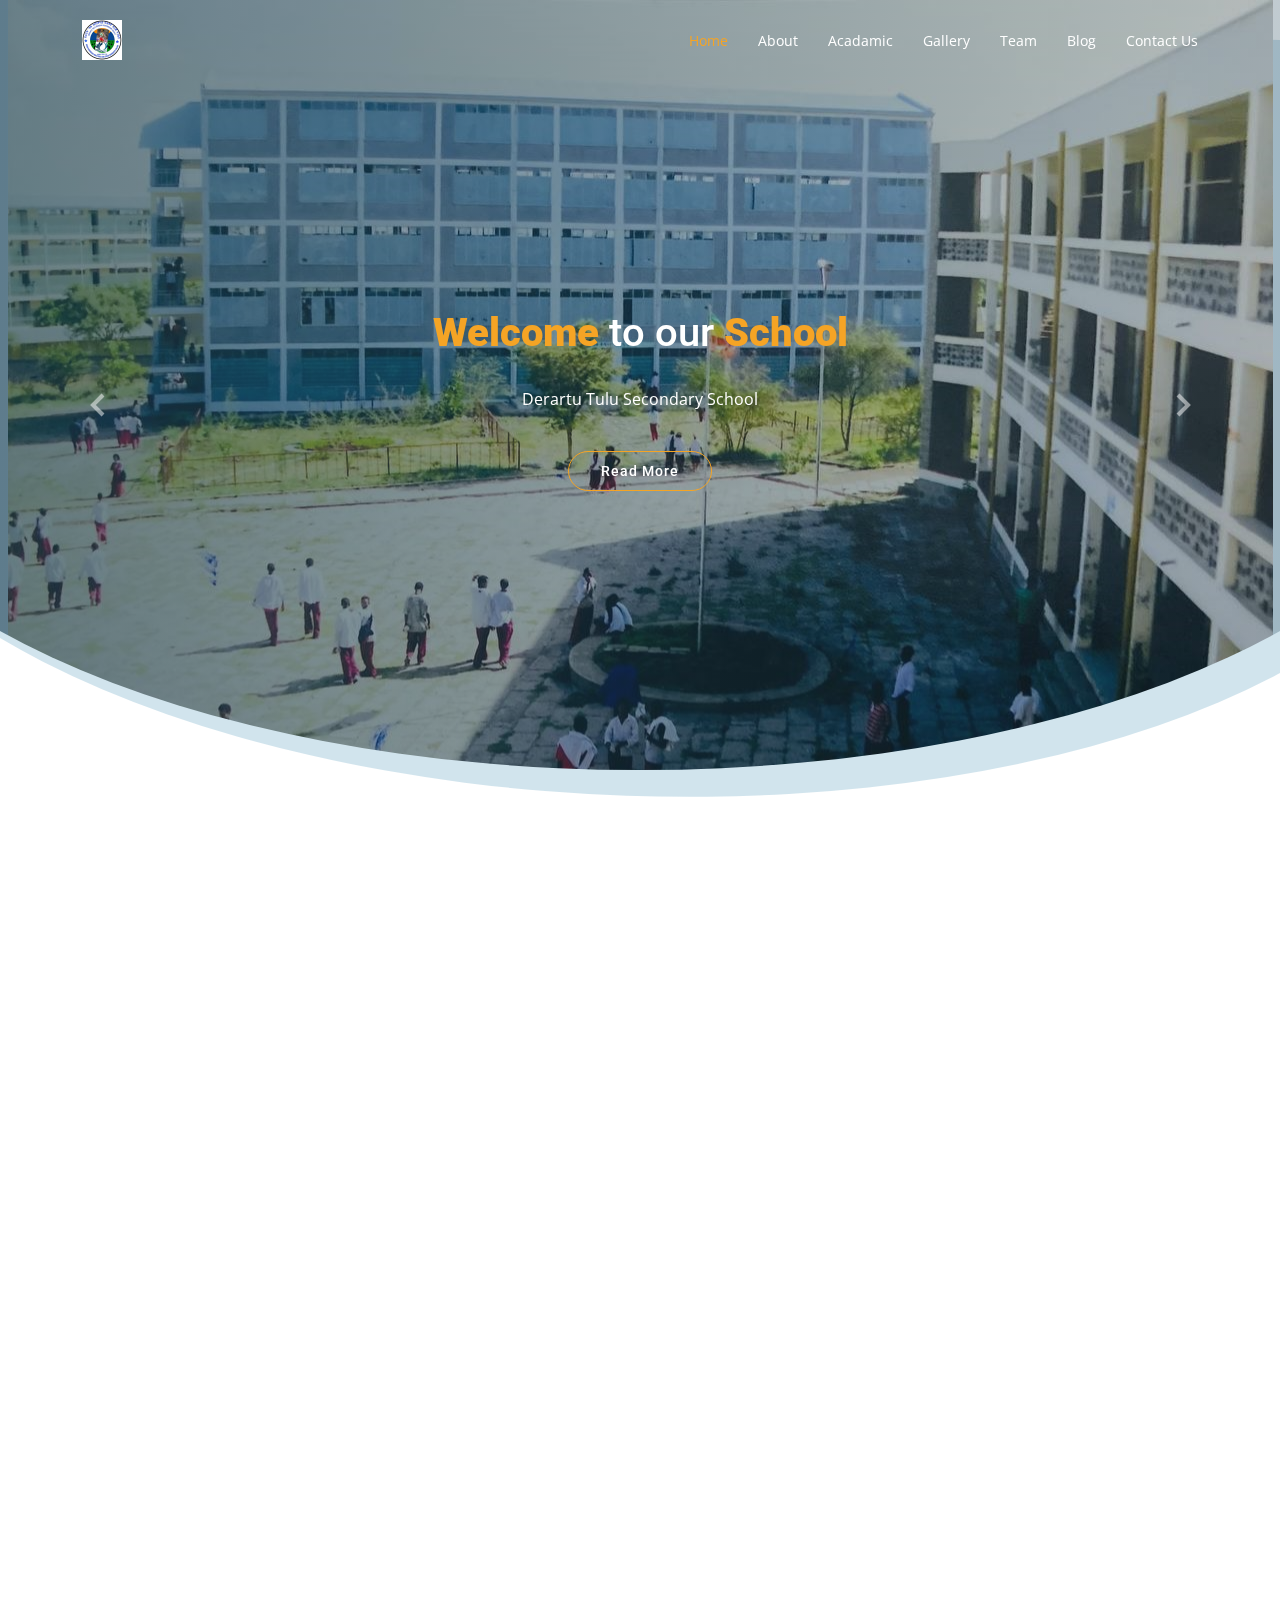
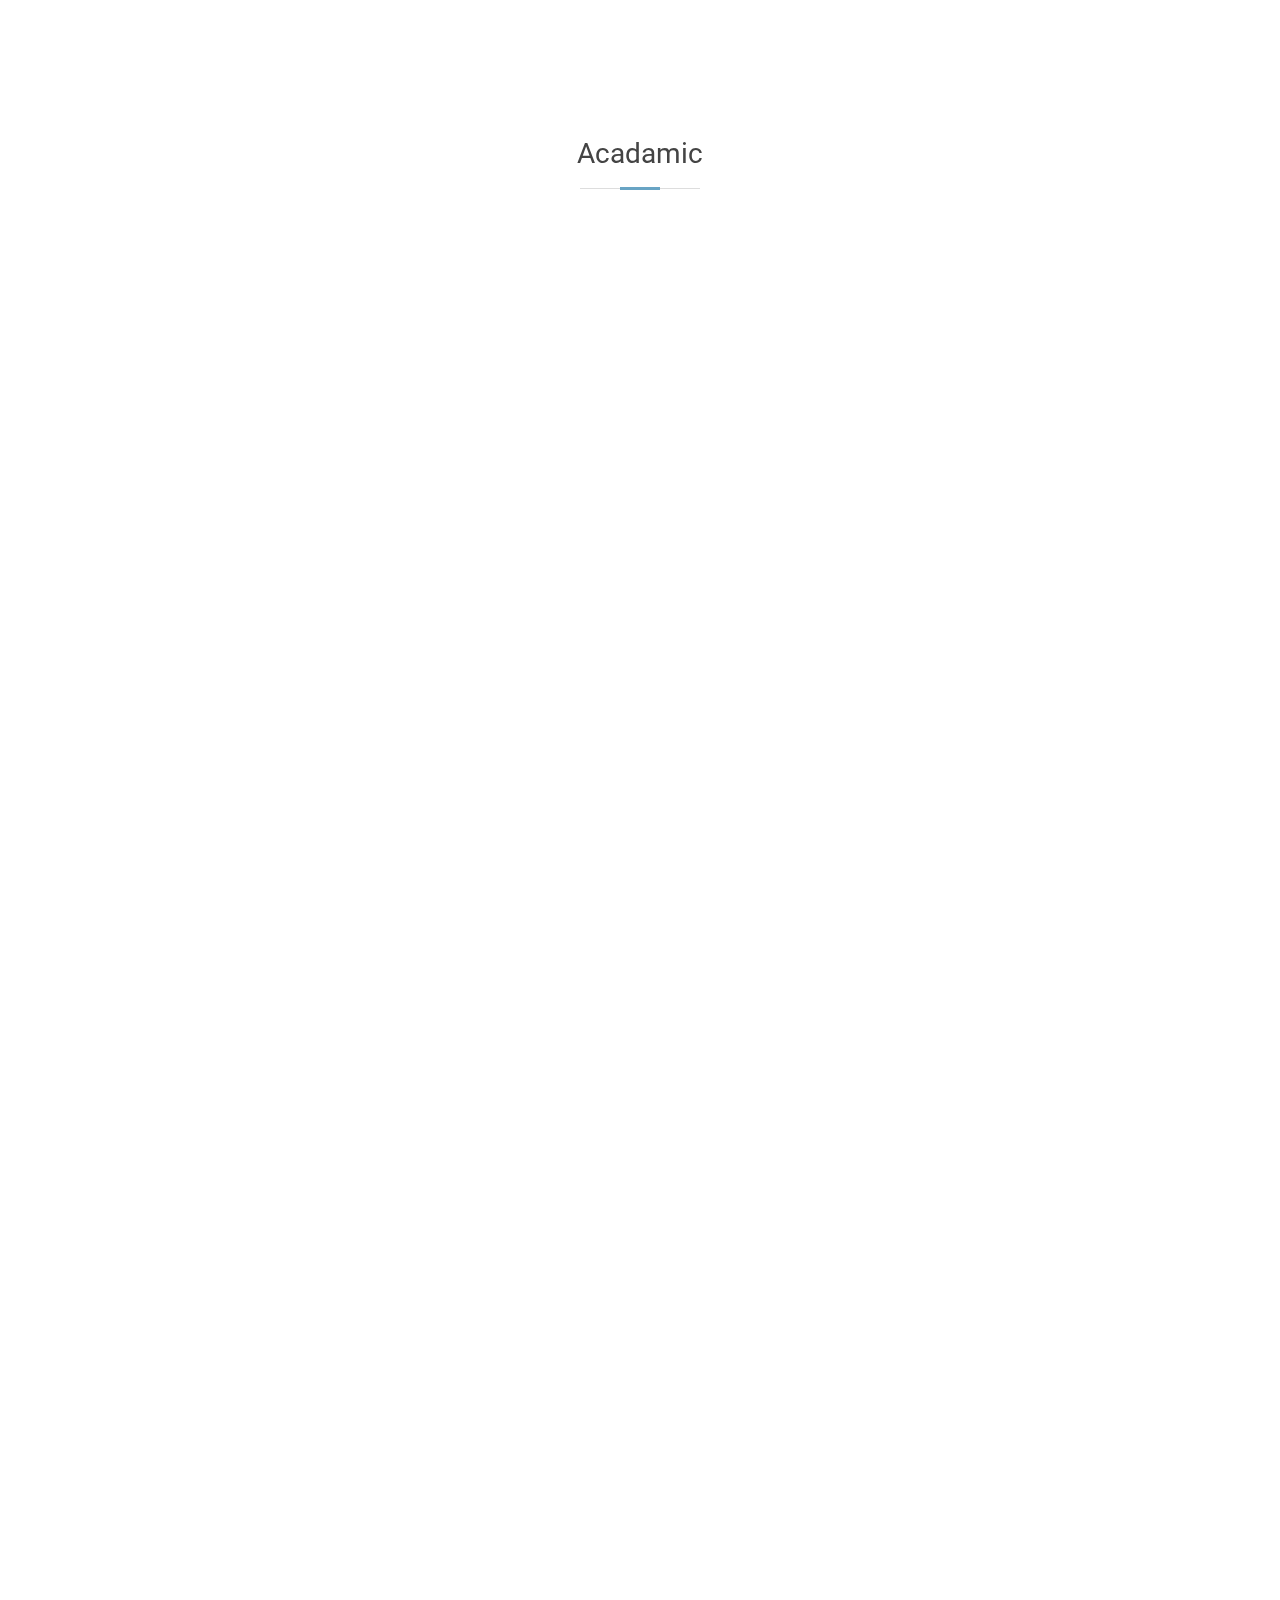
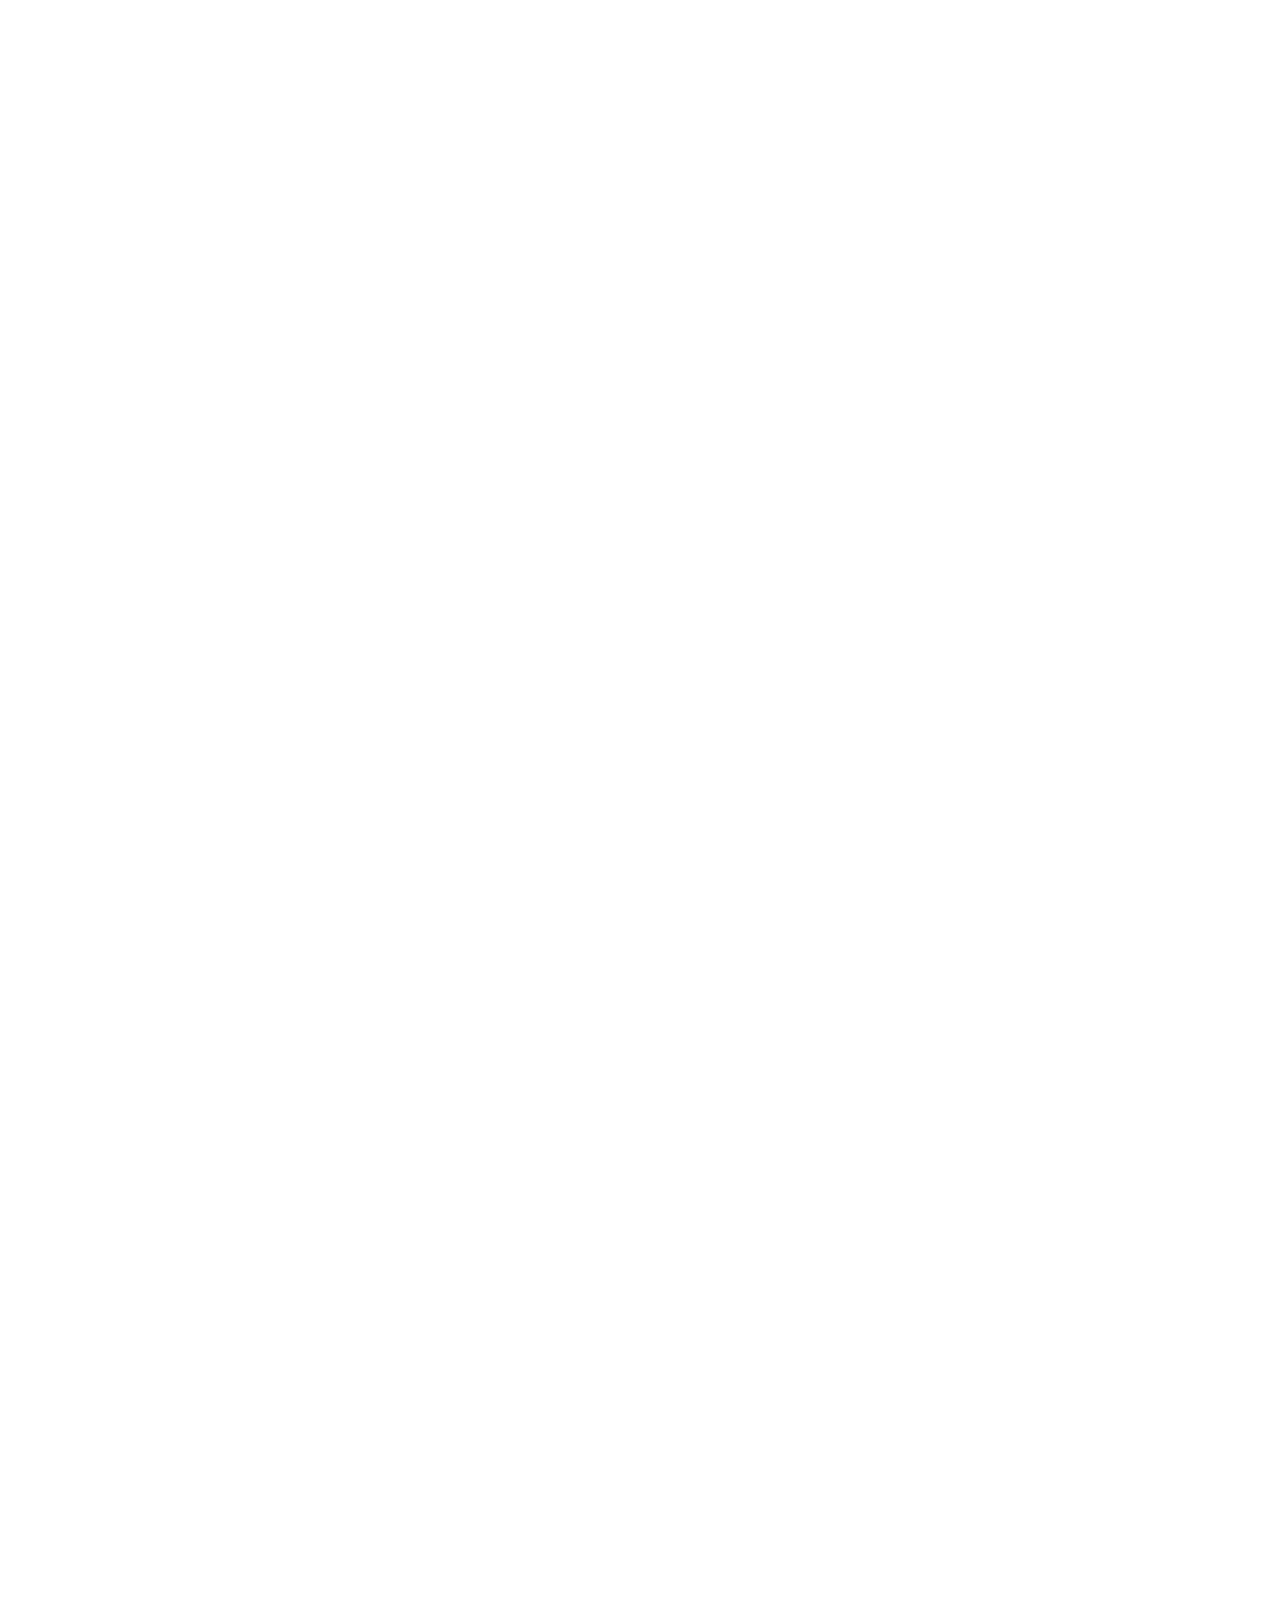
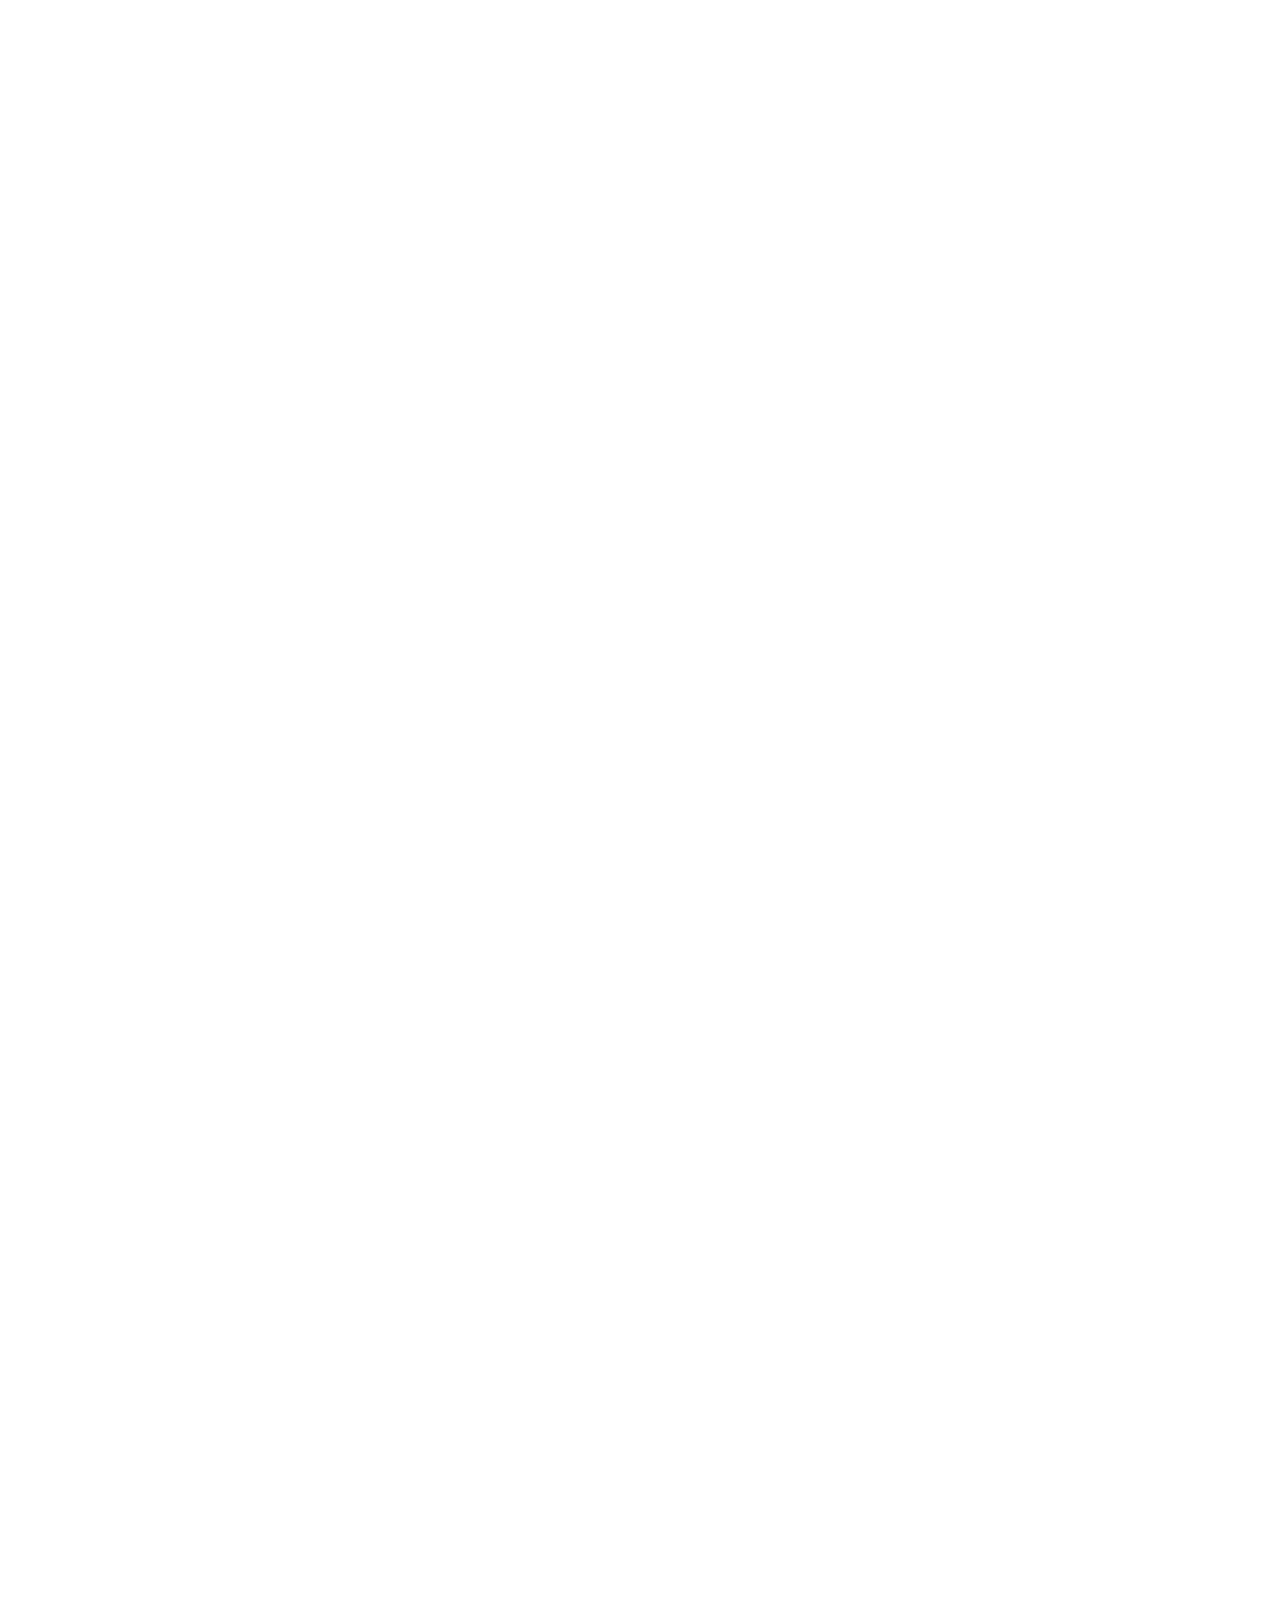
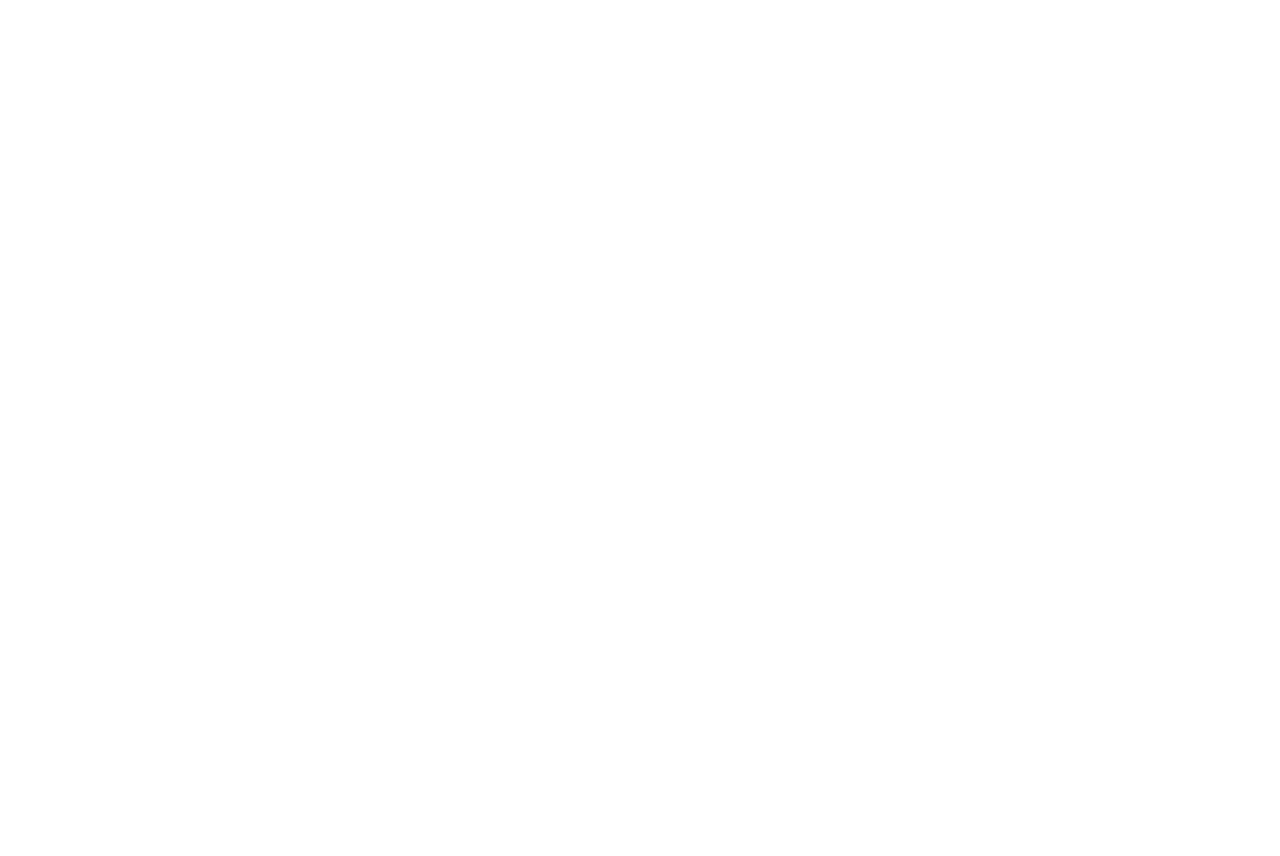
<file: index.html>
<!DOCTYPE html>
<html lang="en">

<head>
  <meta charset="utf-8">
  <meta content="width=device-width, initial-scale=1.0" name="viewport">

  <title>Derartu Tulu Secondary Schoool</title>
  <meta content="Darartu Tulu Secondary School established by 1994" name="description" >
  <meta content="Darartu Tulu Secondary School " name="keywords">
  
  <!-- Favicons -->
  <link href="assets/img/logo/logo.jpg" rel="icon">
  <link href="assets/img/logo/logo.jpg" rel="apple-touch-icon">

  <!-- Google Fonts -->
  <link
    href="https://fonts.googleapis.com/css?family=Open+Sans:300,300i,400,400i,600,600i,700,700i|Roboto:300,300i,400,400i,500,500i,700,700i&display=swap"
    rel="stylesheet">
  <link rel="stylesheet" href="https://unicons.iconscout.com/release/v4.0.0/css/line.css" />
  <!-- Vendor CSS Files -->
  <link href="assets/vendor/animate.css/animate.min.css" rel="stylesheet">
  <link href="assets/vendor/aos/aos.css" rel="stylesheet">
  <link href="assets/vendor/bootstrap/css/bootstrap.min.css" rel="stylesheet">
  <link href="assets/vendor/bootstrap-icons/bootstrap-icons.css" rel="stylesheet">
  <link href="assets/vendor/boxicons/css/boxicons.min.css" rel="stylesheet">
  <link href="assets/vendor/glightbox/css/glightbox.min.css" rel="stylesheet">
  <link href="assets/vendor/swiper/swiper-bundle.min.css" rel="stylesheet">

  <!-- Template Main CSS File -->
  <link href="assets/css/style.css" rel="stylesheet">
</head>

<body>

  <!-- ======= Header ======= -->
  <header id="header" class="fixed-top d-flex align-items-center header-transparent">
    <div class="container d-flex justify-content-between align-items-center">

      <div class="logo">
        <h1 class="text-light"><a href="index.html"><span><em><img src="assets/img/logo/logo.jpg" alt=""></em></span></a></h1>
        <!-- Uncomment below if you prefer to use an image logo -->
        <!-- <a href="index.html"><img src="assets/img/logo.png" alt="" class="img-fluid"></a>-->
      </div>

      <nav id="navbar" class="navbar">
        <ul>
          <li><a class="active " href="index.html">Home</a></li>
          <li class="dropdown"><a href="about.html"><span>About</span></a>
            <ul>
              <li><a href="about.html">About Derartu</a></li>
              <li><a href="#">Message of Principal </a></li>
              <li><a href="#">Event and Activity</a></li>
              <li><a href="#">Student Fclities</a></li>
            </ul>
          </li>

          <li class="dropdown"><a href="services.html"><span>Acadamic</span></a>
            <ul>
              <li><a href="services.html">Student Life over view</a></li>
              <li><a href="services.html">Sport</a></li>
              <li><a href="services.html">Arts</a></li>
              <li><a href="services.html">music</a></li>
              <li><a href="services.html">Other</a></li>
            </ul>
          <li class="dropdown"><a href="portfolio.html"><span>Gallery</span></a>
            <ul>
              <li><a href="portfolio.html">Student</a></li>
              <li><a href="portfolio.html">Teacher</a></li>
              <li><a href="portfolio.html">Administration</a></li>
              <li><a href="portfolio.html">Day of Picture</a></li>
              <li><a href="portfolio.html">Other</a></li>
            </ul>
          <li class="dropdown"><a href="team.html"><span>Team</span></a>
            <ul>
              <li><a href="#">Academics overview</a></li>
              <li><a href="#">Academics Service</a></li>
              <li class="dropdown"><a href="#"><span>Grade</span> <i class="bi bi-chevron-right"></i></a>
                <ul>
                  <li><a href="#">Grade 9</a></li>
                  <li><a href="#">Grade 10</a></li>
                  <li class="dropdown"><a href="#"><span>Grade 11</span> <i class="bi bi-chevron-right"></i></a>
                    <ul>
                      <li><a href="#">Natural</a></li>
                      <li><a href="#">Social</a></li>
                    </ul>
                  <li class="dropdown"><a href="#"><span>Grade 12</span> <i class="bi bi-chevron-right"></i></a>
                    <ul>
                      <li><a href="#">Natural</a></li>
                      <li><a href="#">Social</a></li>
                    </ul>

                </ul>
              <li><a href="#">Academics blog</a></li>
            </ul>

          <li class="dropdown"><a href="blog.html"><span>Blog</span></a>
            <ul>
              <li><a href="blog.html">Principals Blog</a></li>
              <li><a href="blog.html">Teachers Blog</a></li>
              <li><a href="blog.html">Student Blog</a></li>
              <li><a href="blog.html">Administration Blog</a></li>
              <li><a href="blog.html">Academics blog</a></li>
            </ul>
          <li class="dropdown"><a href="contact.html"><span>Contact Us</span></a>
            <ul>
              <li><a href="#">Call</a></li>
              <li><a href="#">Massage</a></li>
              <li><a href="#">Map</a></li>
            </ul>
        </ul>
        <i class="bi bi-list mobile-nav-toggle"></i>
      </nav><!-- .navbar -->

    </div>
  </header><!-- End Header -->

  <!-- ======= Hero Section ======= -->
  <section id="hero" class="d-flex justify-cntent-center align-items-center">
    <div id="heroCarousel" class="container carousel carousel-fade" data-bs-ride="carousel" data-bs-interval="5000">

      <!-- Slide 1 -->
      <div class="carousel-item active">
        <div class="carousel-container">
          <h2 class="animate__animated animate__fadeInDown"><em>Welcome</em> to our <em>School</em></h2>
          <p class="animate__animated animate__fadeInUp">Derartu Tulu Secondary School</p>
          <a href="#Section1" class="btn-get-started animate__animated animate__fadeInUp">Read More</a>
        </div>
      </div>

      <!-- Slide 2 -->
      <div class="carousel-item">
        <div class="carousel-container">
          <h2 class="animate__animated animate__fadeInDown"><em>እንኳን </em>ወደ <em>ትምህርት</em> ቤታችን <em>በደህና</em> መጡ
            <em>::</em>
          </h2>
          <p class="animate__animated animate__fadeInUp">ደራርቱ ቱሉ ሁለተኛ ደረጃ ትምህርት ቤት </p>
          <a href="#Section1" class="btn-get-started animate__animated animate__fadeInUp">Read More</a>
        </div>
      </div>

      <!-- Slide 3 -->
      <div class="carousel-item">
        <div class="carousel-container">
          <h2 class="animate__animated animate__fadeInDown"><em>Baga</em> gara <em>mana</em>barumsaa <em>keenyaatti</em>
            dhuftan</h2>
          <p class="animate__animated animate__fadeInUp">Mana Barumsaa Sadarkaa Lammaffaa Derartu Tulu</p>
          <a href="#Section1" class="btn-get-started animate__animated animate__fadeInUp">Read More</a>
        </div>
      </div>

      <a class="carousel-control-prev" href="#heroCarousel" role="button" data-bs-slide="prev">
        <span class="carousel-control-prev-icon bx bx-chevron-left" aria-hidden="true"></span>
      </a>

      <a class="carousel-control-next" href="#heroCarousel" role="button" data-bs-slide="next">
        <span class="carousel-control-next-icon bx bx-chevron-right" aria-hidden="true"></span>
      </a>

    </div>
  </section><!-- End Hero -->

  <main id="main">

    <!-- ======= Services Section ======= -->
    <section class="services" id="Section1">
      <div class="container">

        <div class="row">
          <div class="col-md-6 col-lg-3 d-flex align-items-stretch" data-aos="fade-up">
            <div class="icon-box icon-box-pink">
              <div class="icon"><i class="uil uil-book-reader"></i></div>
              <h4 class="title"><a href="#section2">Acadamic</a></h4>
              <p class="description">Academic discourse is important because it allows experts to talk about their
                fields of study effectively. It is a way to discuss complex ideas with respect for each person's
                knowledge level.</p>
            </div>
          </div>

          <div class="col-md-6 col-lg-3 d-flex align-items-stretch" data-aos="fade-up" data-aos-delay="100">
            <div class="icon-box icon-box-cyan">
              <div class="icon"><i class="bx bx-file"></i></div>
              <h4 class="title"><a href="">School Life</a></h4>
              <p class="description">School life refers to the period of time that a person spends studying at school,
                typically from primary school to high school. During this time, students learn a variety of subjects,
                participate in extracurricular activities, and form relationships with peers and teachers.</p>
            </div>
          </div>

          <div class="col-md-6 col-lg-3 d-flex align-items-stretch" data-aos="fade-up" data-aos-delay="200">
            <div class="icon-box icon-box-green">
              <div class="icon"><i class="uil uil-football"></i></div>
              <h4 class="title"><a href="">Football</a></h4>
              <p class="description">High school football fosters athletic development, school spirit, and community
                engagement. It promotes teamwork, discipline, and leadership among students while providing
                opportunities for social interaction and college prospects through scholarships...</p>
            </div>
          </div>

          <div class="col-md-6 col-lg-3 d-flex align-items-stretch" data-aos="fade-up" data-aos-delay="200">
            <div class="icon-box icon-box-blue">
              <div class="icon"><i class="bi bi-robot"></i></div>
              <h4 class="title"><a href="">Innovation</a></h4>
              <p class="description">Integrating innovation into high school education sparks creativity, critical
                thinking, and adaptability, essential for future success. By linking classroom learning to real-world
                scenarios, it prepares students for the challenges they'll face beyond graduation. Encouraging an
                entrepreneurial mindset and tackling global issues empowers students to become lifelong learners and
                proactive problem-solvers..</p>
            </div>
          </div>

        </div>

      </div>
    </section><!-- End Services Section -->

    </section><!-- End Why Us Section -->

    <!-- ======= Features Section ======= -->
    <section class="features">
      <div class="container">

        <div class="section-title">
          <h2>Acadamic</h2>
          <p></p>
        </div>

        <div class="row" data-aos="fade-up">
          <div class="col-md-5">
            <img src="assets/img/features-1.svg" class="img-fluid" alt="">
          </div>
          <div class="col-md-7 pt-4" id="section2">
            <p>Derartu Tulu Secondary School</p>
            <h3>Principal<br>ርዕሰ መምህር ቢሮ ቁጥር: 01</h3>
            <p> Name: <a href=""><em> Ato Aschalaw Hailu Asefa</a></em></p>
            <p class="fst-italic">
              The <em>Principal</em> is the highest-ranking administrator in a school and is responsible for
              overseeing all aspects of its operation. Their role includes setting the school's vision and goals,
              creating policies and procedures to support student learning and well-being, managing budgets and
              resources, hiring and evaluating staff, maintaining relationships with stakeholders (parents, community
              members, etc.), and ensuring compliance with regulations. Ultimately, the principal's aim is to create a
              safe, supportive, and effective learning environment where students can thrive academically, socially, and
              emotionally...</li>
            </p>
            <a href="" class="btn">More</a>
          </div>
        </div>

        <div class="row" data-aos="fade-up">
          <div class="col-md-5 order-1 order-md-2">
            <img src="assets/img/features-2.svg" class="img-fluid" alt="">
          </div>
          <div class="col-md-7 pt-5 order-2 order-md-1">
            <p>Derartu Tulu Secondary School</p>
            <h3>Vice Principal of Teaching and Learning
              <p>የመማር ማስተማር ም/ር/መ/ር ቢሮ ቁጥር: 02</p>
            </h3>
            <p> Name: <a href="#"><em>Ato Hailemariam Kende Allen</em></a></p>
            <p class="fst-italic">
              This position typically focuses on curriculum development,
              instructional leadership, and student achievement. Responsibilities may include supervising and evaluating
              teachers, designing and implementing curriculum initiatives, analyzing student data to inform
              instructional practices, coordinating standardized testing and assessment programs, and supporting
              teachers in their professional growth and development. The vice principal of teaching and learning plays a
              crucial role in ensuring that high-quality instruction is delivered consistently across all classrooms and
              that students are making progress toward academic goals...
            </p>
            <a href="" class="btn">More</a>
          </div>
        </div>
        <div class="row" data-aos="fade-up">
          <div class="col-md-5">
            <img src="assets/img/features-3.svg" class="img-fluid" alt="">
          </div>
          <div class="col-md-7 pt-5">
            <p>Derartu Tulu Secondary School</p>
            <h3>V/Principal of School Improvement<br>
              <p>የትምህርት ቤት መሻሻል ም/ር/መ/ር </p>
            </h3>
            <p> Name: <a href=""><em>Ato Chala Terfe Muleta</em></a></p>
            <p class="fst-italic">This role is often dedicated to leading
              efforts to improve the overall quality and performance of the school. Responsibilities may include
              analyzing school data to identify strengths and areas for growth, developing and implementing school
              improvement plans, monitoring progress toward goals, coordinating professional development for staff,
              fostering a positive school culture, and engaging with stakeholders to build support for improvement
              initiatives. The vice principal of school improvement works collaboratively with the principal and other
              administrators to drive positive change and enhance the educational experience for students...
            </p>
            <a href="" class="btn">More</a>
          </div>
        </div>

        <div class="row" data-aos="fade-up">
          <div class="col-md-5 order-1 order-md-2">
            <img src="assets/img/features-4.svg" class="img-fluid" alt="">
          </div>
          <div class="col-md-7 pt-5 order-2 order-md-1">
            <p>Derartu Tulu Secondary School</p>
            <h4> Teacher Development and School <br>Administration V/Principa<br>
              <p>የመ/ት/አ/ል/ም/ር/መ/ር</p>
            </h4>
            <p> Name: <a href=""><em>Ato Kebede Beyene Gandaba</em></a></p>
            <p class="fst-italic">This position
              typically combines responsibilities related to both teacher development and school administration. On the
              teacher development side, the vice principal may oversee professional development programs, mentor new
              teachers, facilitate collaboration among instructional staff, and provide support and resources to enhance
              teaching effectiveness. On the school administration side, responsibilities may include managing school
              schedules and resources, handling disciplinary issues, liaising with parents and community members, and
              assisting with day-to-day operational tasks. The goal of this role is to support both the professional
              growth of teachers and the smooth functioning of the school as a whole...
            </p>
            <a href="" class="btn">More</a>
          </div>
        </div>




        <div class="row" data-aos="fade-up">
          <div class="col-md-5">
            <img src="assets/img/features-3.svg" class="img-fluid" alt="">
          </div>
          <div class="col-md-7 pt-5">
            <p>Derartu Tulu Secondary School</p>
            <h3>Liberary<br>
              <p> የተማሪ ማንበባ ክፍል ቢሮ ቁጥር：08</p>
            </h3>
            <p>The <em>library</em> serves as a resource center for both students and teachers. Its primary
              purpose is to support learning and academic achievement by providing access to a wide range of educational
              materials, including books, magazines, newspapers, reference materials, and digital resources. In addition
              to offering a quiet space for reading and studying, libraries often provide research assistance, computer
              workstations, printing and copying services, and opportunities for collaborative learning. The library
              also plays a role in promoting literacy, fostering a love of reading, and encouraging lifelong learning
              among students...</p>
            <a href="" class="btn">More</a>
          </div>
        </div>

        <div class="row" data-aos="fade-up">
          <div class="col-md-5 order-1 order-md-2">
            <img src="assets/img/features-4.svg" class="img-fluid" alt="">
          </div>
          <div class="col-md-7 pt-5 order-2 order-md-1">
            <p>Derartu Tulu Secondary School</p>
            <h3>IT Room of Teachers<br>
              <p>ፋይናስ ቢሮ ቁጥር: 05</p>
            </h3>
            <p class="fst-italic">
              This facility is designed to support teachers in integrating technology into
              their instructional practices and professional development. It typically provides access to computers,
              software, and other digital tools that teachers can use to create instructional materials, communicate
              with students and parents, conduct research, and collaborate with colleagues. IT rooms for teachers may
              also offer training sessions, workshops, and resources to help educators enhance their technology skills
              and effectively integrate technology into the curriculum. The goal is to empower teachers to use
              technology as a tool to enhance teaching and learning outcomes.

            </p>
            <a href="" class="btn">More</a>
          </div>
        </div>
        <div class="row" data-aos="fade-up">
          <div class="col-md-5">
            <img src="assets/img/features-3.svg" class="img-fluid" alt="">
          </div>
          <div class="col-md-7 pt-5">
            <p>Derartu Tulu Secondary School</p>
            <h3>IT Room of Student<br>
              <p> የተማሪ ማንበባ ክፍል ቢሮ ቁጥር：08</p>
            </h3>
            <p>Similar to the IT room for teachers, the IT room for students is a dedicated
              space equipped with computers, software, and other technology resources to support students' learning and
              academic activities. Students can use the IT room to conduct research, complete assignments, access
              digital learning materials, collaborate on projects, and develop technology skills. IT rooms for students
              may also provide internet access, printing and scanning services, and technical support to help students
              navigate technology-related challenges. The goal is to ensure that all students have equitable access to
              technology resources and opportunities to develop the digital literacy skills they need for success in
              school and beyond.
            </p>
            <a href="" class="btn">More</a>
          </div>
        </div>


        <section class="pricing section-bg" data-aos="fade-up">
          <div class="container">

            <div class="section-title">
              <h2>Services</h2>
            </div>
            <a href="./Service of  website/Translator App/index.html" class="btn1">Translator</a>
            <a href="./Service of  website/Chatbot_ AIb/index.html" class="btn1">ChatGPT Free</a>
            <a href="./Service of  website/Dark_and_Light_Themed_Calculator.io-main/index.html"
              class="btn1">Calculator</a>
            <a href="./Service of  website/weather-app-js-master/index.html" class="btn1">Weather</a>
            <a href="./Service of  website/2048 Game/index.html" class="btn1">Game</a>
            <a href="" class="btn1">Student Result</a>
          </div>
        </section>
      </div>
      </div>
    </section><!-- End Features Section -->
    </section><!-- End Team Section -->
    <!-- ======= Tetstimonials Section ======= -->
    <section class="testimonials" data-aos="fade-up">
      <div class="container">

        <div class="section-title">
          <h2>Admin </h2>

        </div>

        <div class="testimonials-carousel swiper">
          <div class="swiper-wrapper">
            <div class="testimonial-item swiper-slide">
              <img src="assets/img/testimonials/testimonials-1.jpg" class="testimonial-img" alt="">
              <h3>Abel Mesfin</h3>
              <h4>Ceo &amp; Founder</h4>
              <p>
                <i class="bx bxs-quote-alt-left quote-icon-left"></i>
                Proin iaculis purus consequat sem cure digni ssim donec porttitora entum suscipit rhoncus. Accusantium
                quam, ultricies eget id, aliquam eget nibh et. Maecen aliquam, risus at semper.
                <i class="bx bxs-quote-alt-right quote-icon-right"></i>
              </p>
            </div>

            <div class="testimonial-item swiper-slide">
              <img src="assets/img/testimonials/testimonials-2.jpg" class="testimonial-img" alt="">
              <h3>Yabsira</h3>
              <h4>Designer</h4>
              <p>
                <i class="bx bxs-quote-alt-left quote-icon-left"></i>
                Export tempor illum tamen malis malis eram quae irure esse labore quem cillum quid cillum eram malis
                quorum velit fore eram velit sunt aliqua noster fugiat irure amet legam anim culpa.
                <i class="bx bxs-quote-alt-right quote-icon-right"></i>
              </p>
            </div>

            <div class="testimonial-item swiper-slide">
              <img src="assets/img/testimonials/testimonials-3.jpg" class="testimonial-img" alt="">
              <h3>Abel </h3>
              <h4>Store Owner</h4>
              <p>
                <i class="bx bxs-quote-alt-left quote-icon-left"></i>
                Enim nisi quem export duis labore cillum quae magna enim sint quorum nulla quem veniam duis minim tempor
                labore quem eram duis noster aute amet eram fore quis sint minim.
                <i class="bx bxs-quote-alt-right quote-icon-right"></i>
              </p>
            </div>

            <div class="testimonial-item swiper-slide">
              <img src="assets/img/testimonials/testimonials-4.jpg" class="testimonial-img" alt="">
              <h3>Abel </h3>
              <h4>Freelancer</h4>
              <p>
                <i class="bx bxs-quote-alt-left quote-icon-left"></i>
                Fugiat enim eram quae cillum dolore dolor amet nulla culpa multos export minim fugiat minim velit minim
                dolor enim duis veniam ipsum anim magna sunt elit fore quem dolore labore illum veniam.
                <i class="bx bxs-quote-alt-right quote-icon-right"></i>
              </p>
            </div>

            <div class="testimonial-item swiper-slide">
              <img src="assets/img/testimonials/testimonials-5.jpg" class="testimonial-img" alt="">
              <h3>Abel</h3>
              <h4>Entrepreneur</h4>
              <p>
                <i class="bx bxs-quote-alt-left quote-icon-left"></i>
                Quis quorum aliqua sint quem legam fore sunt eram irure aliqua veniam tempor noster veniam enim culpa
                labore duis sunt culpa nulla illum cillum fugiat legam esse veniam culpa fore nisi cillum quid.
                <i class="bx bxs-quote-alt-right quote-icon-right"></i>
              </p>
            </div>
          </div>
          <div class="swiper-pagination"></div>
        </div>

      </div>
    </section><!-- End Ttstimonials Section -->

  </main><!-- End #main -->

  </main><!-- End #main -->

  <!-- ======= Footer ======= -->
  <footer id="footer" data-aos="fade-up" data-aos-easing="ease-in-out" data-aos-duration="500">

    <div class="footer-newsletter">
      <div class="container">
        <div class="row">
          <div class="col-lg-6">
            <h4><em>Subscribe</em></h4>
          </div>
          <form id="subscriptionForm" action="#" method="post">
            <input type="email" id="emailInput" name="email" placeholder="Your Email" required>
            <input type="submit" value="Subscribe">
          </form>
        </div>
        <div class="notification-container" id="notificationContainer" style="display: none;">
          <div class="notification success" id="notification">
            <span class="close-btn" id="closeBtn">&times;</span>
            <p id="notificationMessage"></p>
          </div>
        </div>
        <style>
          .notification {
            position: fixed;
            top: 20px;
            left: 50%;
            transform: translateX(-50%);
            z-index: 1000;
          }

          .notification {
            width: 300px;
            padding: 15px;
            border-radius: 5px;
            background-color: #4CAF50;
            color: #fff;
            text-align: center;
            box-shadow: 0 4px 8px rgba(0, 0, 0, 0.1);
            position: relative;
            cursor: pointer;
            /* Add cursor pointer for indicating it's clickable */
          }

          .close-btn {
            position: absolute;
            top: 5px;
            right: 10px;
          }

          .close-btn:hover {
            color: #fff;
          }

          .success {
            background-color: #4CAF50;
          }
        </style>
      </div>
      <script>
        document.addEventListener('DOMContentLoaded', function () {
          const subscriptionForm = document.getElementById('subscriptionForm');
          const emailInput = document.getElementById('emailInput');
          const notificationContainer = document.getElementById('notificationContainer');
          const notification = document.getElementById('notification');
          const closeBtn = document.getElementById('closeBtn');
          const notificationMessage = document.getElementById('notificationMessage');

          subscriptionForm.addEventListener('submit', function (event) {
            event.preventDefault(); // Prevent default form submission
            const email = emailInput.value;
            // Here you can add logic to handle the subscription process, e.g., sending data to the server
            // For this example, let's just display a notification
            showNotification('Subscribed Successfully!');
          });

          closeBtn.addEventListener('click', function () {
            hideNotification();
          });

          function showNotification(message) {
            notificationMessage.textContent = message;
            notificationContainer.style.display = 'block';
          }

          function hideNotification() {
            notificationContainer.style.display = 'none';
          }
        });

      </script>

      <body>

    </div>
    </div>
    </div>

    <div class="footer-top">
      <div class="container">
        <div class="row">

          <div class="col-lg-3 col-md-6 footer-links">
            <h4><em>Useful Links</em></h4>
            <ul>
              <li><i class="bx bx-chevron-right"></i> <a href="./index.html">Home</a></li>
              <li><i class="bx bx-chevron-right"></i> <a href="./about.html">About us</a></li>
              <li><i class="bx bx-chevron-right"></i> <a href="./services.html">Acadamic</a></li>
              <li><i class="bx bx-chevron-right"></i> <a href="./portfolio.html">Gallery</a></li>
              <li><i class="bx bx-chevron-right"></i> <a href="./team.html">Team</a></li>
              <li><i class="bx bx-chevron-right"></i> <a href="./blog.html">Blog</a></li>
              <li><i class="bx bx-chevron-right"></i> <a href="./contact.html">Contact Us</a></li>
            </ul>
          </div>

          <div class="col-lg-3 col-md-6 footer-links">
            <h4><em>Our Services</em></h4>
            <ul>
              <li><i class="bx bx-chevron-right"></i> <a href="#">Student Data</a></li>
              <li><i class="bx bx-chevron-right"></i> <a href="#">Student Result</a></li>
              <li><i class="bx bx-chevron-right"></i> <a href="#">Student life</a></li>
              <li><i class="bx bx-chevron-right"></i> <a href="#">History of Schoool</a></li>
              <li><i class="bx bx-chevron-right"></i> <a href="#">Acadamic data</a></li>
            </ul>
          </div>

          <div class="col-lg-3 col-md-6 footer-contact">
            <h4><em>Contact Us</em></h4>
            <p>
              Ethiopan, Addis Ababa <br> Akakai kality 08<br>
              <strong>Phone:</strong><em>+2511 434 3278</em><br>
              <strong>Email:</strong> <em>mesfinabel511.com</em><br>
              <strong>Pox:</strong> <em>638</em><br>

            </p>

          </div>

          <div class="col-lg-3 col-md-6 footer-info">
            <h3><em>About School</em></h3>
            <p>Welcome to Derartu Tulu Secondary. <em>School Telegrame Chanel</em> -- <em>Facebook</em> --
              <em>youtube</em>--<em>Email Address</em>
            </p>
            <div class="social-links mt-3">
              <a href="https://t.me/dpsschool" class="twitter"><i class="bi bi-telegram"></i></a>
              <a href="https://www.facebook.com/groups/derartulu/" class="facebook"><i class="bx bxl-facebook"></i></a>
              <a href="#" class="instagram"><i class="bi bi-envelope-arrow-up-fill"></i></a>
              <a href="https://www.youtube.coms/derartulusecondaryschool" class="linkedin"><i
                  class="bi bi-youtube"></i></a>
            </div>
          </div>

        </div>
      </div>
    </div>

    <div class="container">
      <div class="copyright">
        &copy; Copyright <strong><span><em>Derartu Tulu Secondary</em></span></strong>. All Rights Reserved
      </div>
      <div class="credits">
        Designed by <a href="https://t.me/bela_king"><em>Abel Mesfin</em></a>
      </div>
    </div>
  </footer><!-- End Footer -->

  <a href="#" class="back-to-top d-flex align-items-center justify-content-center"><i
      class="bi bi-arrow-up-short"></i></a>

  <!-- Vendor JS Files -->
  <script src="assets/vendor/purecounter/purecounter_vanilla.js"></script>
  <script src="assets/vendor/aos/aos.js"></script>
  <script src="assets/vendor/bootstrap/js/bootstrap.bundle.min.js"></script>
  <script src="assets/vendor/glightbox/js/glightbox.min.js"></script>
  <script src="assets/vendor/isotope-layout/isotope.pkgd.min.js"></script>
  <script src="assets/vendor/swiper/swiper-bundle.min.js"></script>
  <script src="assets/vendor/waypoints/noframework.waypoints.js"></script>
  <script src="assets/vendor/php-email-form/validate.js"></script>

  <!-- Template Main JS File -->
  <script src="assets/js/main.js"></script>

</body>

</html>
</file>
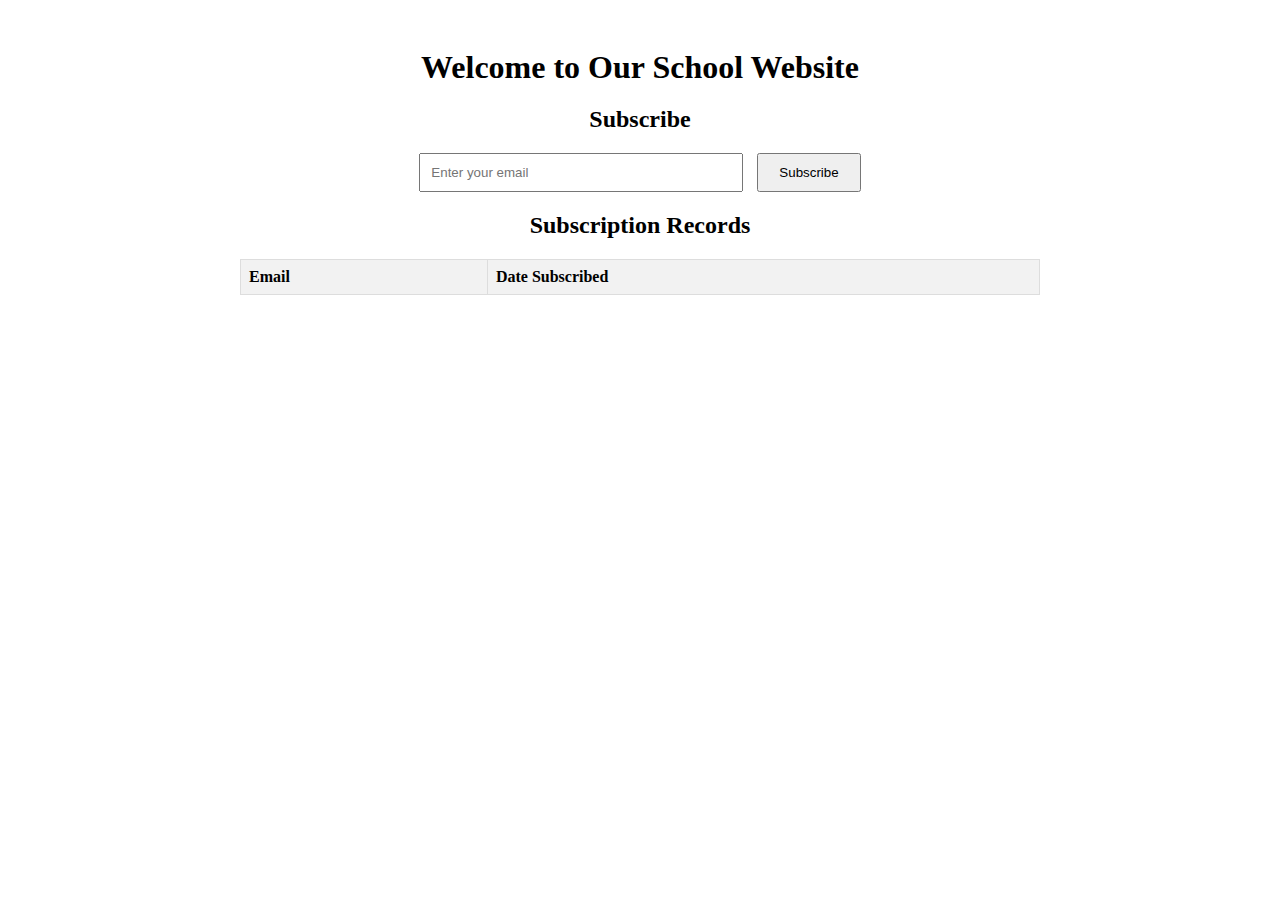
<file: table/index.html>
<!DOCTYPE html>
<html lang="en">
<head>
    <meta charset="UTF-8">
    <meta name="viewport" content="width=device-width, initial-scale=1.0">
    <title>School Website</title>
    <link rel="stylesheet" href="styles.css">
</head>
<body>

<div class="container">
    <h1>Welcome to Our School Website</h1>
    <div id="subscribeForm">
        <h2>Subscribe</h2>
        <input type="email" id="emailInput" placeholder="Enter your email">
        <button onclick="subscribe()">Subscribe</button>
    </div>

    <div id="subscriptionRecords">
        <h2>Subscription Records</h2>
        <table id="subscriptionTable">
            <thead>
                <tr>
                    <th>Email</th>
                    <th>Date Subscribed</th>
                </tr>
            </thead>
            <tbody id="subscriptionBody">
                <!-- Subscription records will be inserted here -->
            </tbody>
        </table>
    </div>
</div>

<script src="script.js"></script>
</body>
</html>
</file>
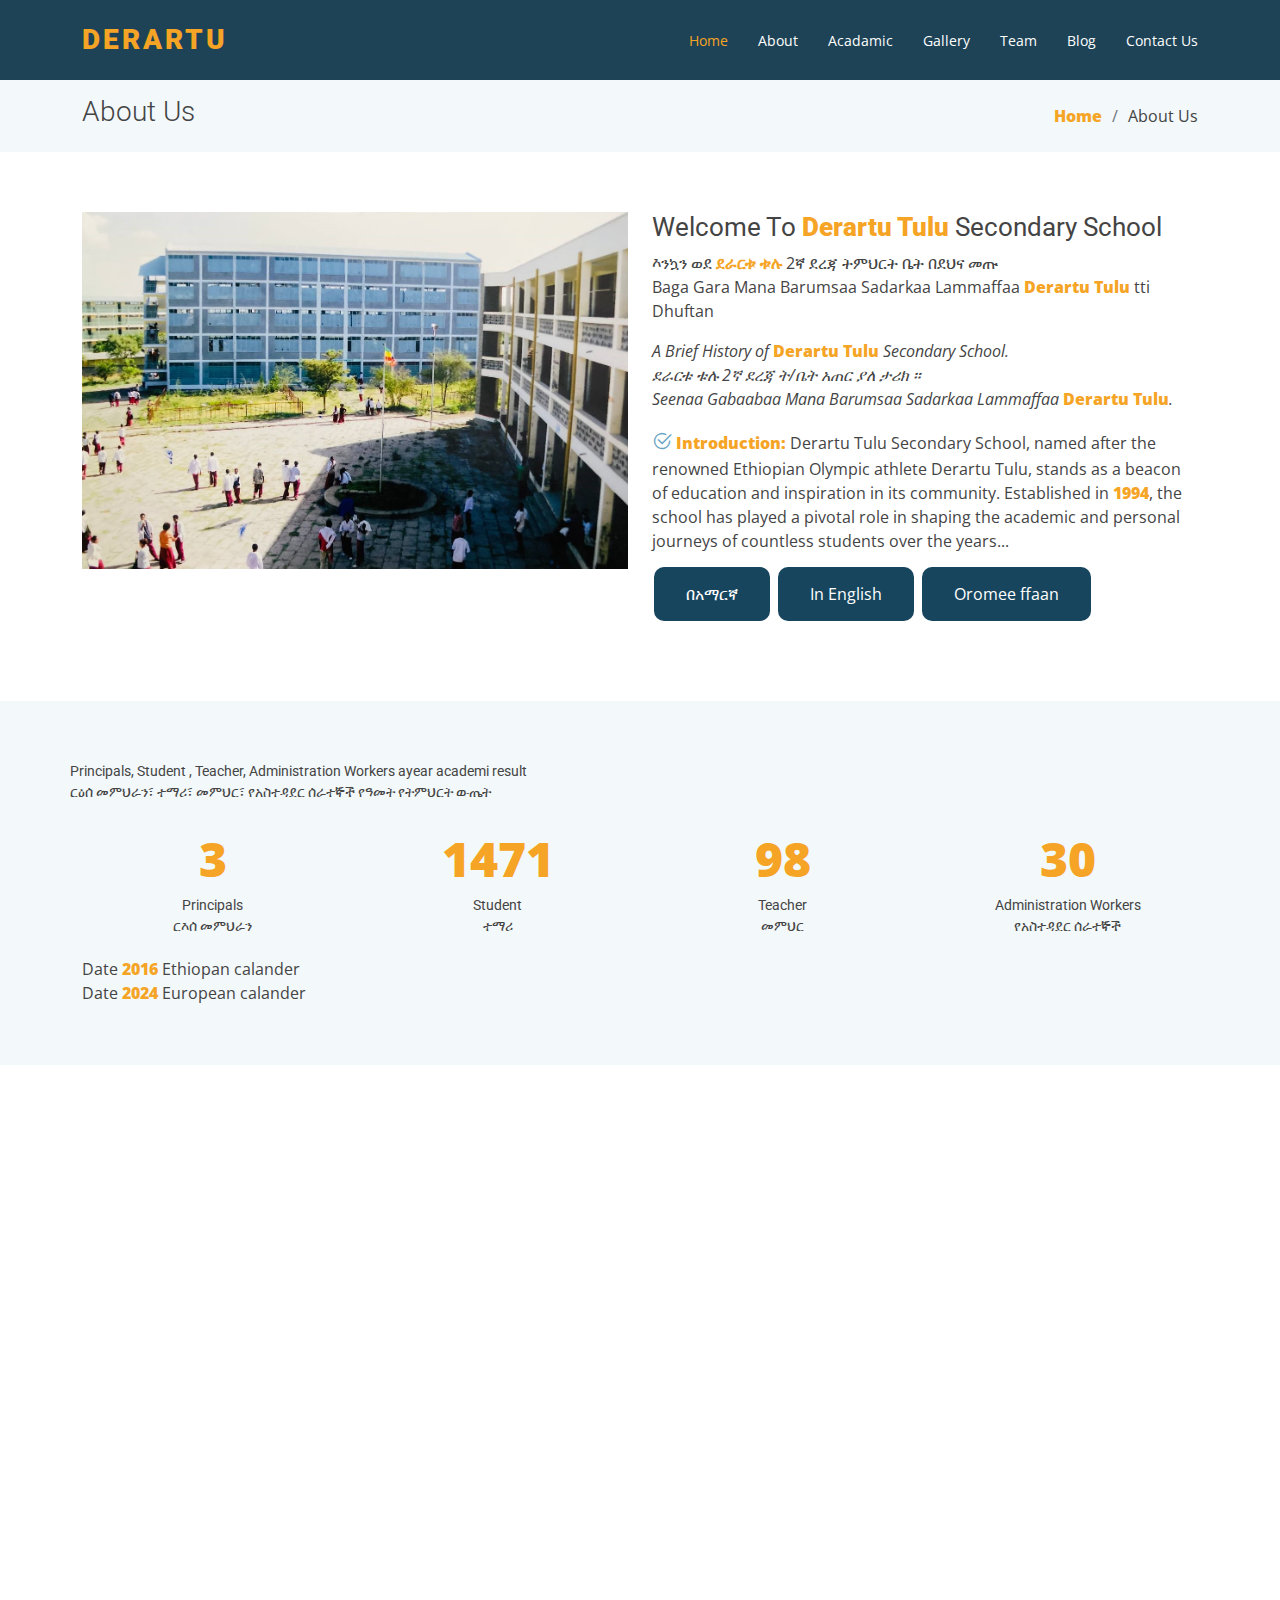
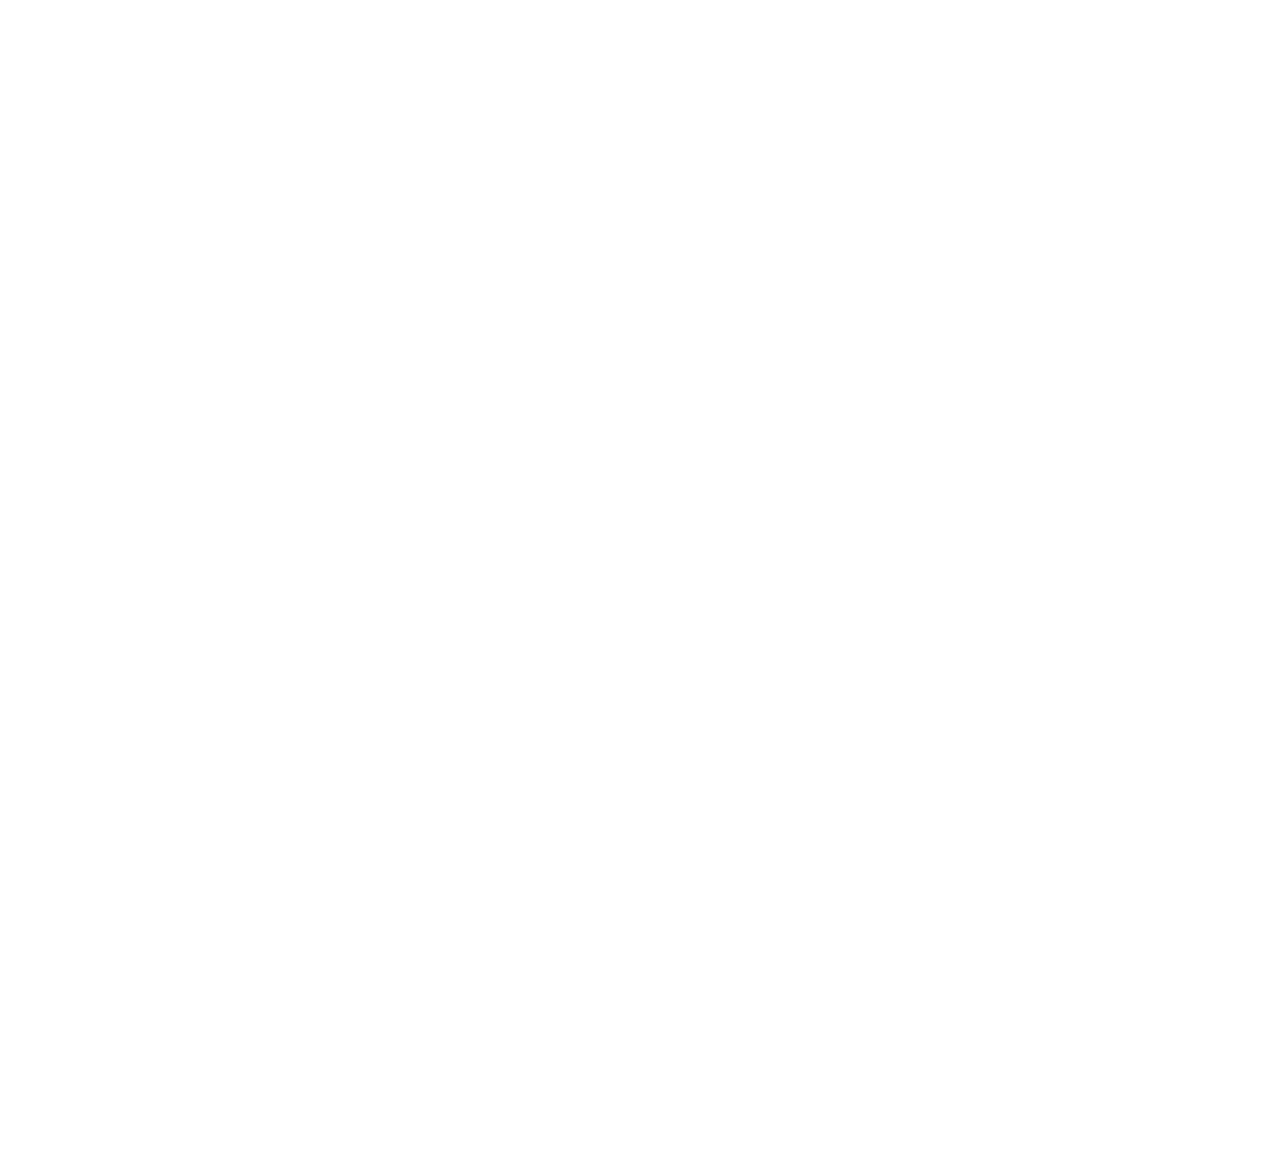
<file: about.html>
<!DOCTYPE html>
<html lang="en">

<head>
  <meta charset="utf-8">
  <meta content="width=device-width, initial-scale=1.0" name="viewport">

  <title>Derartu Tulu Secondary School </title>
  <meta
    content="Welcome  Derartu Tulu Secondary School, named after the renowned Ethiopian Olympic athlete Derartu Tulu  Established in 1994..."
    name="description">
  <meta content="Derartu Tulu Secondary School" name="keywords">

  <!-- Favicons -->
  <link href="assets/img/logo/logo.jpg" rel="icon">
  <link href="assets/img/logo/logo.jpg" rel="apple-touch-icon">

  <!-- Google Fonts -->
  <link
    href="https://fonts.googleapis.com/css?family=Open+Sans:300,300i,400,400i,600,600i,700,700i|Roboto:300,300i,400,400i,500,500i,700,700i&display=swap"
    rel="stylesheet">

  <!-- Vendor CSS Files -->
  <link href="assets/vendor/animate.css/animate.min.css" rel="stylesheet">
  <link href="assets/vendor/aos/aos.css" rel="stylesheet">
  <link href="assets/vendor/bootstrap/css/bootstrap.min.css" rel="stylesheet">
  <link href="assets/vendor/bootstrap-icons/bootstrap-icons.css" rel="stylesheet">
  <link href="assets/vendor/boxicons/css/boxicons.min.css" rel="stylesheet">
  <link href="assets/vendor/glightbox/css/glightbox.min.css" rel="stylesheet">
  <link href="assets/vendor/swiper/swiper-bundle.min.css" rel="stylesheet">

  <!-- Template Main CSS File -->
  <link href="assets/css/style.css" rel="stylesheet">
</head>

<body>

  <!-- ======= Header ======= -->
  <header id="header" class="fixed-top d-flex align-items-center ">
    <div class="container d-flex justify-content-between align-items-center">

      <div class="logo">
        <h1 class="text-light"><a href="index.html"><span><em>Derartu</em></span></a></h1>
        <!-- Uncomment below if you prefer to use an image logo -->
        <!-- <a href="index.html"><img src="assets/img/logo.png" alt="" class="img-fluid"></a>-->
      </div>

      <nav id="navbar" class="navbar">
        <ul>
          <li><a class="active " href="index.html">Home</a></li>
          <li class="dropdown"><a href="about.html"><span>About</span></a>
            <ul>
              <li><a href="about.html">About Derartu</a></li>
              <li><a href="about.html">Message of Principal </a></li>
              <li><a href="about.html">Event and Activity</a></li>
              <li><a href="about.html">Student Fclities</a></li>
            </ul>
          </li>

          <li class="dropdown"><a href="services.html"><span>Acadamic</span></a>
            <ul>
              <li><a href="services.html">Student Life over view</a></li>
              <li><a href="services.html">Sport</a></li>
              <li><a href="services.html">Arts</a></li>
              <li><a href="services.html">music</a></li>
              <li><a href="services.html">Other</a></li>
            </ul>
          <li class="dropdown"><a href="portfolio.html"><span>Gallery</span></a>
            <ul>
              <li><a href="portfolio.html">Student</a></li>
              <li><a href="portfolio.html">Teacher</a></li>
              <li><a href="portfolio.html">Administration</a></li>
              <li><a href="portfolio.html">Day of Picture</a></li>
              <li><a href="portfolio.html">Other</a></li>
            </ul>
          <li class="dropdown"><a href="team.html"><span>Team</span></a>
            <ul>
              <li><a href="#">Academics overview</a></li>
              <li><a href="#">Academics Service</a></li>
              <li class="dropdown"><a href="#"><span>Grade</span> <i class="bi bi-chevron-right"></i></a>
                <ul>
                  <li><a href="#">Grade 9</a></li>
                  <li><a href="#">Grade 10</a></li>
                  <li class="dropdown"><a href="#"><span>Grade 11</span> <i class="bi bi-chevron-right"></i></a>
                    <ul>
                      <li><a href="#">Natural</a></li>
                      <li><a href="#">Social</a></li>
                    </ul>
                  <li class="dropdown"><a href="#"><span>Grade 12</span> <i class="bi bi-chevron-right"></i></a>
                    <ul>
                      <li><a href="#">Natural</a></li>
                      <li><a href="#">Social</a></li>
                    </ul>

                </ul>
              <li><a href="#">Academics blog</a></li>
            </ul>

          <li class="dropdown"><a href="blog.html"><span>Blog</span></a>
            <ul>
              <li><a href="blog.html">Principals Blog</a></li>
              <li><a href="blog.html">Teachers Blog</a></li>
              <li><a href="blog.html">Student Blog</a></li>
              <li><a href="blog.html">Administration Blog</a></li>
              <li><a href="blog.html">Academics blog</a></li>
            </ul>
          <li class="dropdown"><a href="contact.html"><span>Contact Us</span></a>
            <ul>
              <li><a href="#">Call</a></li>
              <li><a href="#">Massage</a></li>
              <li><a href="#">Map</a></li>
            </ul>
        </ul>
        <i class="bi bi-list mobile-nav-toggle"></i>
      </nav><!-- .navbar -->

    </div>
  </header><!-- End Header -->

  <main id="main">

    <!-- ======= About Us Section ======= -->
    <section class="breadcrumbs">
      <div class="container">

        <div class="d-flex justify-content-between align-items-center">
          <h2>About Us</h2>
          <ol>
            <li><a href="index.html"><em>Home</em></a></li>
            <li>About Us</li>
          </ol>
        </div>

      </div>
    </section><!-- End About Us Section -->

    <!-- ======= About Section ======= -->
    <section class="about" data-aos="fade-up">
      <div class="container">

        <div class="row">
          <div class="col-lg-6">
            <img src="assets/img/logo/logo 1.jpg" class="img-fluid" alt="">
          </div>
          <div class="col-lg-6 pt-4 pt-lg-0">
            <h3>Welcome To <em> Derartu Tulu</em> Secondary School <br>
            </h3>
            <p>እንኳን ወደ <em>ደራርቱ ቱሉ</em> 2ኛ ደረጃ ትምህርት ቤት በደህና መጡ <br>Baga Gara Mana Barumsaa Sadarkaa Lammaffaa <em>
                Derartu Tulu</em> tti Dhuftan</p>
            <p class="fst-italic">
              A Brief History of <em> Derartu Tulu</em> Secondary School.
              <br> ደራርቱ ቱሉ 2ኛ ደረጃ ት/ቤት አጠር ያለ ታሪክ ።
              <br> Seenaa Gabaabaa Mana Barumsaa Sadarkaa Lammaffaa <em> Derartu Tulu</em>.
            </p>
            <ul>
              <li><i class="bi bi-check2-circle"></i><em>Introduction:</em>
                Derartu Tulu Secondary School, named after the renowned Ethiopian Olympic athlete Derartu Tulu, stands
                as
                a beacon of education and inspiration in its community. Established in <em> 1994</em>, the school has
                played a
                pivotal role in shaping the academic and personal journeys of countless students over the years...</li>

              <a href="./amharic.html" class="btn">በአማርኛ</a>
              <a href="./in english.html" class="btn">In English</a>
              <a href="./in oromic.html" class="btn">Oromee ffaan</a>
          </div>
        </div>

      </div>
    </section><!-- End About Section -->

    <!-- ======= Facts Section ======= -->
    <section class="facts section-bg" data-aos="fade-up">
      <div class="container">

        <div class="row counters">
          <p>Principals, Student , Teacher, Administration Workers ayear academi result<br>ርዕሰ መምህራን፣ ተማሪ፣ መምህር፣ የአስተዳደር
            ሰራተኞች የዓመት የትምህርት ውጤት</p>
          <div class="col-lg-3 col-6 text-center">
            <em><span data-purecounter-start="0" data-purecounter-end="4" data-purecounter-duration="1"
                class="purecounter"></span></em>
            <p>Principals<br>ርእሰ መምህራን </p>
          </div>
          <div class="col-lg-3 col-6 text-center">
            <em> <span data-purecounter-start="0" data-purecounter-end="1988" data-purecounter-duration="1"
                class="purecounter"></span></em>
            <p>Student<br>ተማሪ</p>
          </div>

          <div class="col-lg-3 col-6 text-center">
            <em><span data-purecounter-start="0" data-purecounter-end="133" data-purecounter-duration="1"
                class="purecounter"></span></em>
            <p>Teacher<br>መምህር</p>
          </div>

          <div class="col-lg-3 col-6 text-center">
            <em><span data-purecounter-start="0" data-purecounter-end="40" data-purecounter-duration="1"
                class="purecounter"></span></em>
            <p>Administration Workers<br>የአስተዳደር ሰራተኞች</p>
          </div>
        </div>
        Date <em>2016</em> Ethiopan calander<br>
        Date <em>2024</em> European calander
      </div>
    </section><!-- End Facts Section -->
    <section class="facts section-bg" data-aos="fade-up">
      <table>
        <thead>
          <tr>
            <th>Teachers<br>አስተማሪዎች</th>
            <th>Students <br> ተማሪዎች</th>
            <th>Principals<br> ርዕሰ መምህራን</th>
            <th>Administrations Workers<br> የአስተዳደር ሰራተኞች</th>
          </tr>
        </thead>
        <tbody>
          <tr>
            <td>ወንድ : 104</td>
            <td>ወንድ : 926</td>
            <td>ወንድ : 4</td>
            <td>ወንድ : 18</td>


          </tr>
          <tr>
            <td>ሴት : 29</td>
            <td>ሴት : 1062</td>
            <td>ሴት : -</td>
            <td>ሴት : 23</td>
          </tr>
          <tr>
            <td>ድምር : 133</td>
            <td>ድምር : 1988</td>
            <td>ድምር : 4</td>
            <td>ድምር : 40</td>




          </tr>
        </tbody>
        <style>
          table {
            width: 75%;
            border-collapse: collapse;
            justify-content: center;
            align-items: center;
          }

          th,
          td {
            border: 1px solid #dddddd;
            text-align: left;
            padding: 8px;
          }

          th {
            background-color: #f2f2f2;
          }
        </style>
      </table>
    </section>
    <!-- ======= Why Us Section ======= -->
    <section class="why-us section-bg" data-aos="fade-up" date-aos-delay="200">
      <div class="container">

        <div class="row">
          <div class="col-lg-6 video-box">
            <img src="assets/img/logo/logo 1.jpg" class="img-fluid" alt="">
            <a href="https://www.youtube.com" class="venobox play-btn mb-4" data-vbtype="video"
              data-autoplay="true"></a>
          </div>

          <div class="col-lg-6 d-flex flex-column justify-content-center p-5">

            <div class="icon-box">
              <div class="icon"><i class="bx bx-fingerprint"></i></div>
              <h4 class="title"><a href="">Watch the video to learn more <em>Derartu Tulu Secondary School</em></a></h4>
              <p class="description">A school is both the educational institution and building designed to provide
                learning spaces and learning environments for the teaching of students under<em>...</em> <br>ት/ቤት ለተማሪዎች
                የመማሪያ ቦታዎችን እና የመማሪያ አካባቢዎችን ለማቅረብ የተነደፈ የትምህርት ተቋም እና ህንጻ ነው<em>።</em></p>
            </div>
            <div class="icon-box">
              <div class="icon"><i class="bx bx-gift"></i></div>
              <h4 class="title"><a href="">View</a></h4>
              <p class="description"> ከታች ያለው የትምርትቤቱን <a rel="nofollow" href="https://t.me/dpsschool"
                  target="_parent"><em>Telgram
                    Chanal</em></a> በመንካት መቀላቀል ትችላላችሁ：： ለጉብንትኦ እናመሰግናለን
                <br>Email:<a rel="nofollow" href="https://gmail.com
              target=" _parent"><em>.com</em></a><br>phone:<a rel="nofollow" href="#" type="tel"
                  target="_parent"><em>+251-114343426</a></em><br>phone:<a rel="nofollow" href="#" type="tel"
                  target="_parent"><em>0114343426</a></em>
                <br>YouTube:<a rel="nofollow" href="https://t.me/bela_king" target="_parent"><em>Derartu Tulu.com
                  </em></a>
              </p>
            </div>
          </div>


  </main><!-- End #main -->

  <!-- ======= Footer ======= -->
  <footer id="footer" data-aos="fade-up" data-aos-easing="ease-in-out" data-aos-duration="500">

    <div class="footer-newsletter">
      <div class="container">
        <div class="row">
          <div class="col-lg-6">
            <h4>Our Newsletter</h4>
            <p>Tamen quem nulla quae legam multos aute sint culpa legam noster magna</p>
          </div>
          <div class="col-lg-6">
            <form action="" method="post">
              <input type="email" name="email"><input type="submit" value="Subscribe">
            </form>
          </div>
        </div>
      </div>
    </div>

    <div class="footer-top">
      <div class="container">
        <div class="row">

          <div class="col-lg-3 col-md-6 footer-links">
            <h4>Useful Links</h4>
            <ul>
              <li><i class="bx bx-chevron-right"></i> <a href="#">Home</a></li>
              <li><i class="bx bx-chevron-right"></i> <a href="#">About us</a></li>
              <li><i class="bx bx-chevron-right"></i> <a href="#">Services</a></li>
              <li><i class="bx bx-chevron-right"></i> <a href="#">Terms of service</a></li>
              <li><i class="bx bx-chevron-right"></i> <a href="#">Privacy policy</a></li>
            </ul>
          </div>

          <div class="col-lg-3 col-md-6 footer-links">
            <h4>Our Services</h4>
            <ul>
              <li><i class="bx bx-chevron-right"></i> <a href="#">Web Design</a></li>
              <li><i class="bx bx-chevron-right"></i> <a href="#">Web Development</a></li>
              <li><i class="bx bx-chevron-right"></i> <a href="#">Product Management</a></li>
              <li><i class="bx bx-chevron-right"></i> <a href="#">Marketing</a></li>
              <li><i class="bx bx-chevron-right"></i> <a href="#">Graphic Design</a></li>
            </ul>
          </div>

          <div class="col-lg-3 col-md-6 footer-contact">
            <h4>Contact Us</h4>
            <p>
              A108 Adam Street <br>
              New York, NY 535022<br>
              United States <br><br>
              <strong>Phone:</strong> +251954889050<br>
              <strong>Email:</strong> mesfinabel511.com<br>
            </p>

          </div>

          <div class="col-lg-3 col-md-6 footer-info">
            <h3>About Moderna</h3>
            <p>Cras fermentum odio eu feugiat lide par naso tierra. Justo eget nada terra videa magna derita valies
              darta donna mare fermentum iaculis eu non diam phasellus.</p>
            <div class="social-links mt-3">
              <a href="#" class="twitter"><i class="bx bxl-twitter"></i></a>
              <a href="#" class="facebook"><i class="bx bxl-facebook"></i></a>
              <a href="#" class="instagram"><i class="bx bxl-instagram"></i></a>
              <a href="#" class="linkedin"><i class="bx bxl-linkedin"></i></a>
            </div>
          </div>

        </div>
      </div>
    </div>

    <div class="container">
      <div class="copyright">
        &copy; Copyright <strong><span>School</span></strong>. All Rights Reserved
      </div>
      <div class="credits">
        Designed by <a href="">Abel Mesfin</a>
      </div>
    </div>
  </footer><!-- End Footer -->

  <a href="#" class="back-to-top d-flex align-items-center justify-content-center"><i
      class="bi bi-arrow-up-short"></i></a>

  <!-- Vendor JS Files -->
  <script src="assets/vendor/purecounter/purecounter_vanilla.js"></script>
  <script src="assets/vendor/aos/aos.js"></script>
  <script src="assets/vendor/bootstrap/js/bootstrap.bundle.min.js"></script>
  <script src="assets/vendor/glightbox/js/glightbox.min.js"></script>
  <script src="assets/vendor/isotope-layout/isotope.pkgd.min.js"></script>
  <script src="assets/vendor/swiper/swiper-bundle.min.js"></script>
  <script src="assets/vendor/waypoints/noframework.waypoints.js"></script>
  <script src="assets/vendor/php-email-form/validate.js"></script>

  <!-- Template Main JS File -->
  <script src="assets/js/main.js"></script>

</body>

</html>
</file>
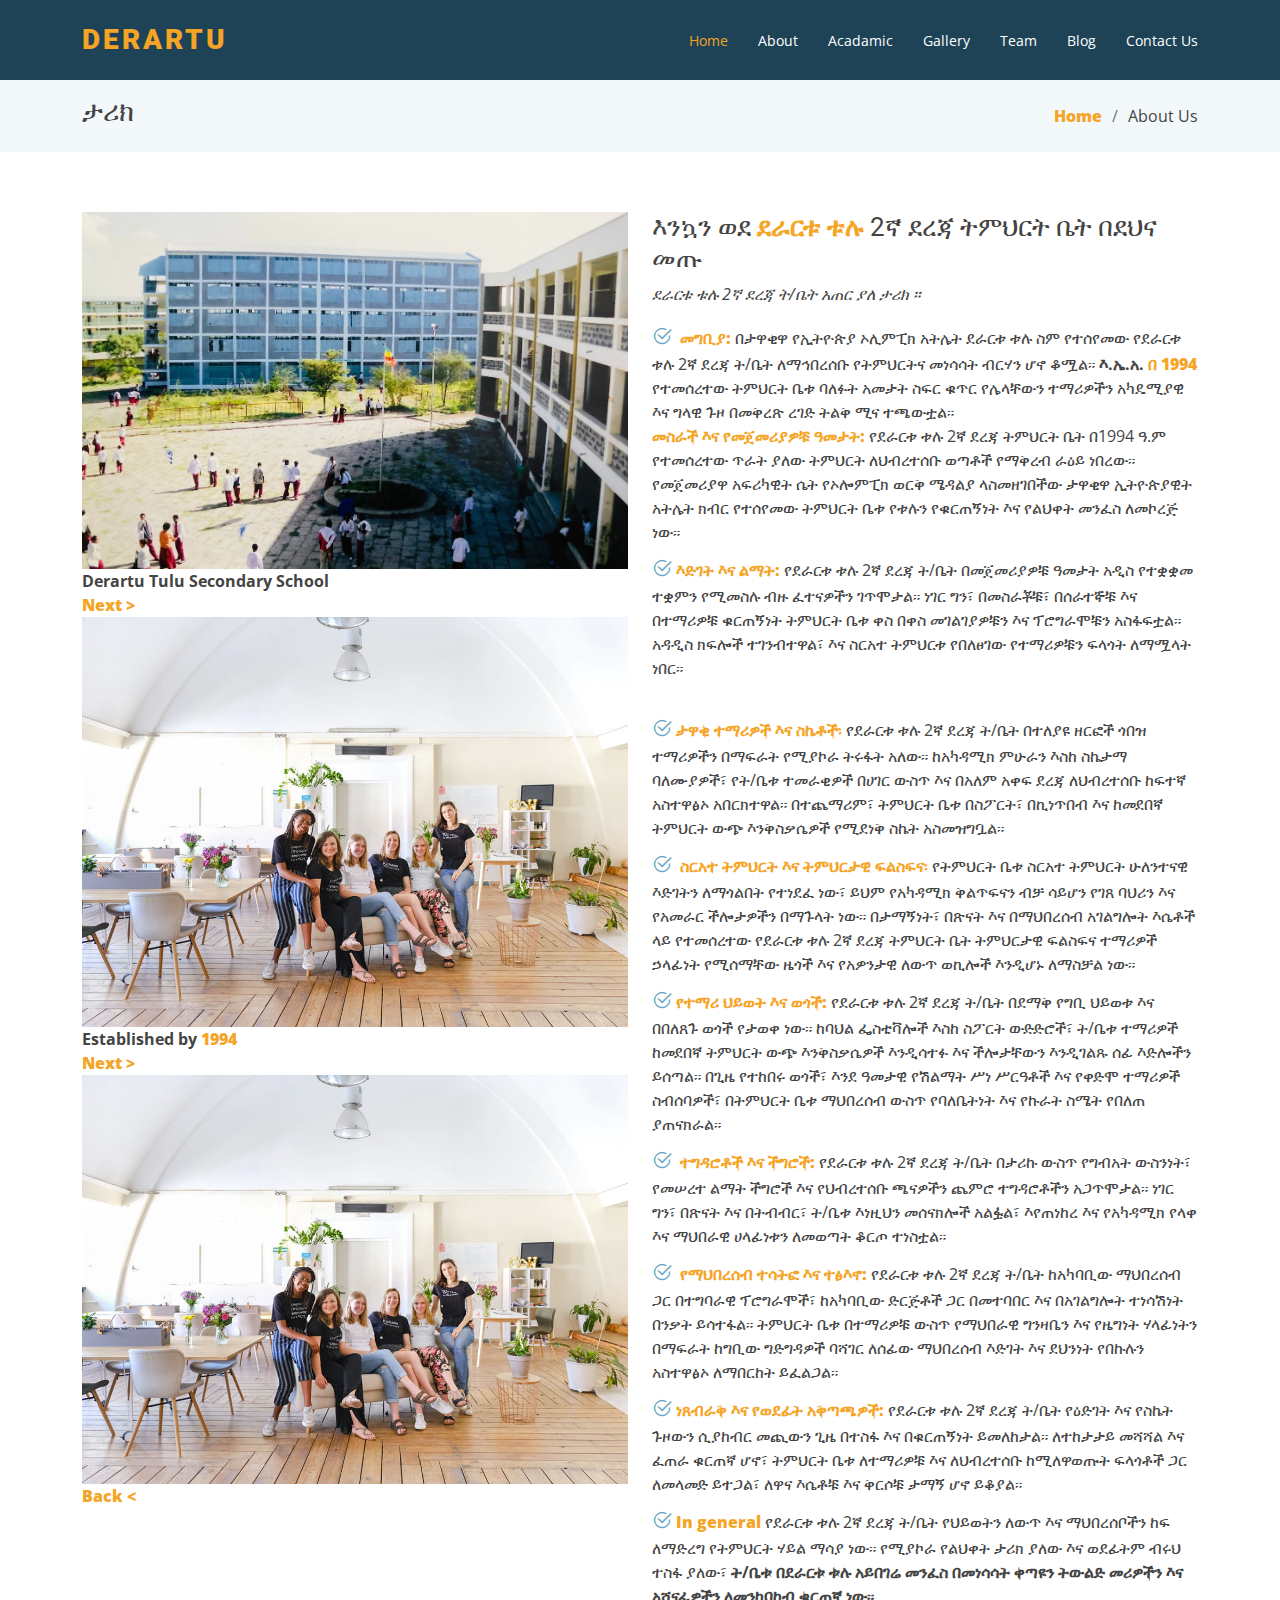
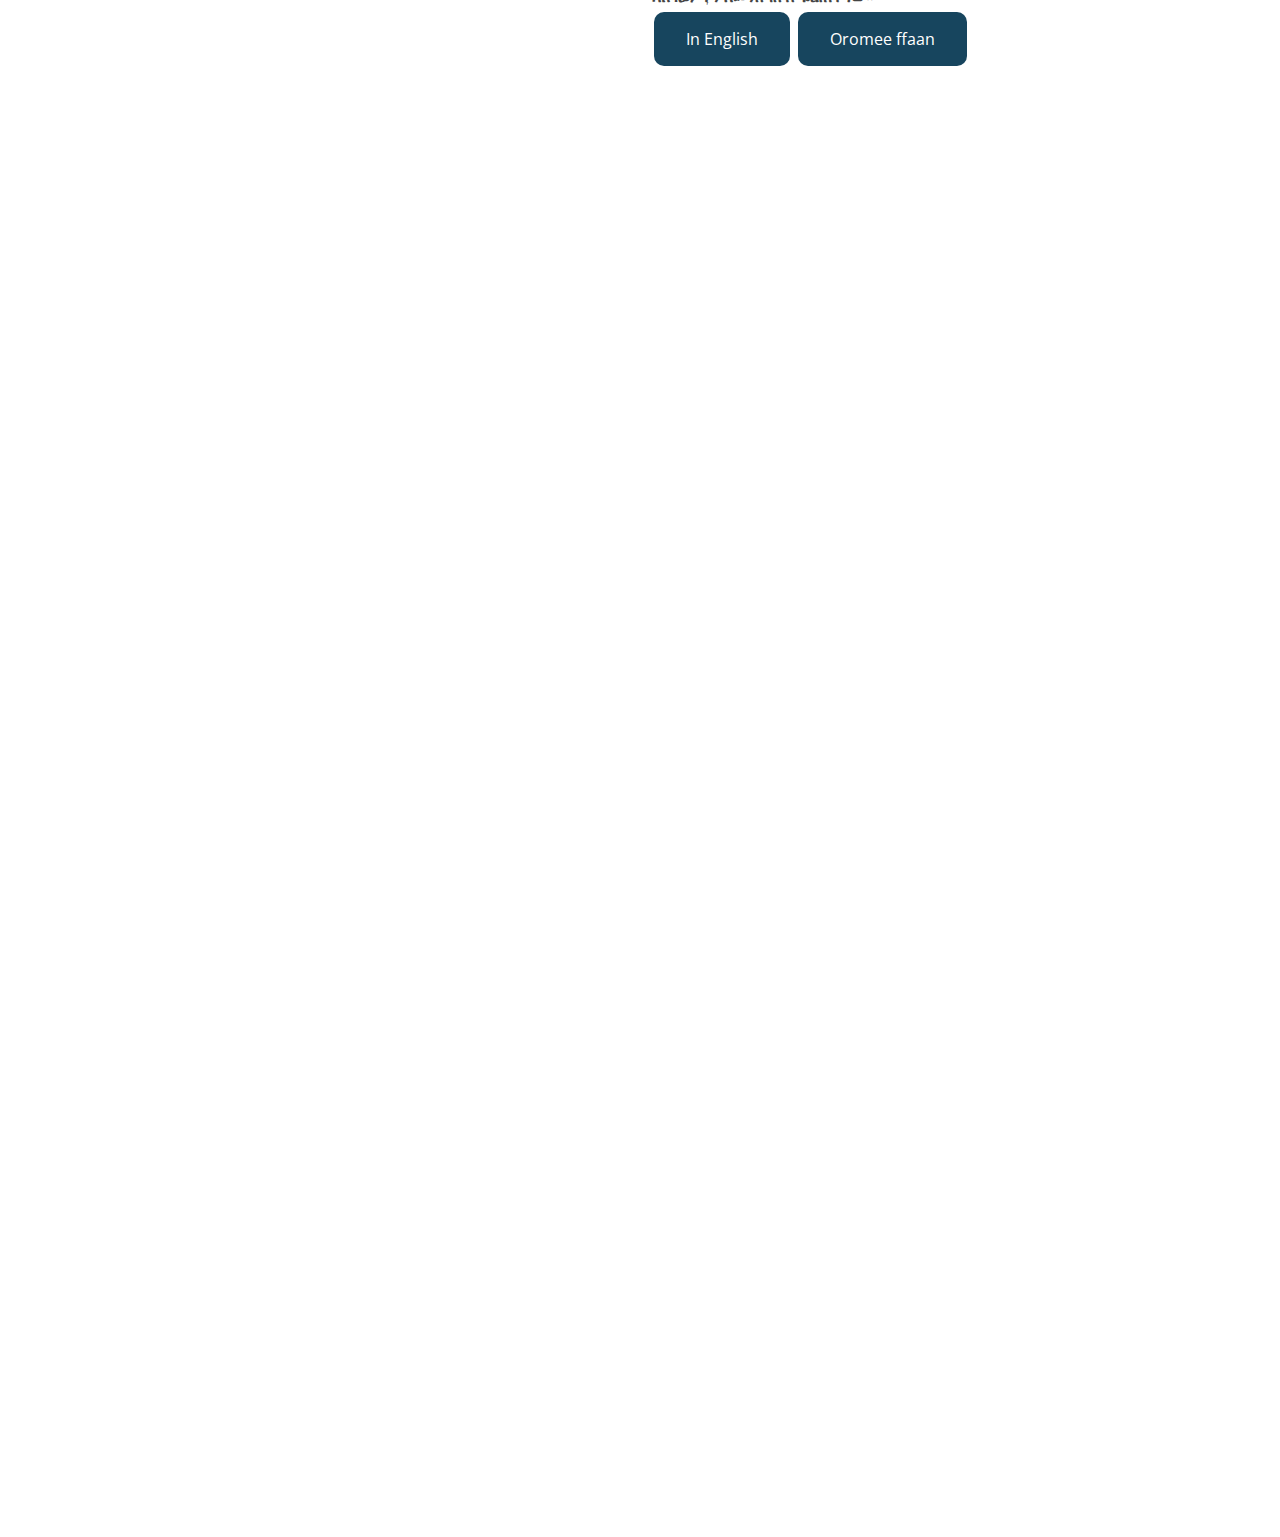
<file: amharic.html>
<!DOCTYPE html>
<html lang="en">

<head>
  <meta charset="utf-8">
  <meta content="width=device-width, initial-scale=1.0" name="viewport">

  <title>Derartu Tulu Secondary School </title>
  <meta content="" name="description">
  <meta content="" name="keywords">

  <!-- Favicons -->
  <link href="assets/img/logo/logo.jpg" rel="icon">
  <link href="assets/img/logo/logo.jpg" rel="apple-touch-icon">

  <!-- Google Fonts -->
  <link
    href="https://fonts.googleapis.com/css?family=Open+Sans:300,300i,400,400i,600,600i,700,700i|Roboto:300,300i,400,400i,500,500i,700,700i&display=swap"
    rel="stylesheet">

  <!-- Vendor CSS Files -->
  <link href="assets/vendor/animate.css/animate.min.css" rel="stylesheet">
  <link href="assets/vendor/aos/aos.css" rel="stylesheet">
  <link href="assets/vendor/bootstrap/css/bootstrap.min.css" rel="stylesheet">
  <link href="assets/vendor/bootstrap-icons/bootstrap-icons.css" rel="stylesheet">
  <link href="assets/vendor/boxicons/css/boxicons.min.css" rel="stylesheet">
  <link href="assets/vendor/glightbox/css/glightbox.min.css" rel="stylesheet">
  <link href="assets/vendor/swiper/swiper-bundle.min.css" rel="stylesheet">

  <!-- Template Main CSS File -->
  <link href="assets/css/style.css" rel="stylesheet">
</head>

<body>

  <!-- ======= Header ======= -->
  <header id="header" class="fixed-top d-flex align-items-center ">
    <div class="container d-flex justify-content-between align-items-center">

      <div class="logo">
        <h1 class="text-light"><a href="index.html"><span><em>Derartu</em></span></a></h1>
        <!-- Uncomment below if you prefer to use an image logo -->
        <!-- <a href="index.html"><img src="assets/img/logo.png" alt="" class="img-fluid"></a>-->
      </div>

      <nav id="navbar" class="navbar">
        <ul>
          <li><a class="active " href="index.html">Home</a></li>
          <li class="dropdown"><a href="about.html"><span>About</span></a>
            <ul>
              <li><a href="about.html">About Derartu</a></li>
              <li><a href="#">Message of Principal </a></li>
              <li><a href="#">Event and Activity</a></li>
              <li><a href="#">Student Fclities</a></li>
            </ul>
          </li>

          <li class="dropdown"><a href="services.html"><span>Acadamic</span></a>
            <ul>
              <li><a href="services.html">Student Life over view</a></li>
              <li><a href="services.html">Sport</a></li>
              <li><a href="services.html">Arts</a></li>
              <li><a href="services.html">music</a></li>
              <li><a href="services.html">Other</a></li>
            </ul>
          <li class="dropdown"><a href="portfolio.html"><span>Gallery</span></a>
            <ul>
              <li><a href="portfolio.html">Student</a></li>
              <li><a href="portfolio.html">Teacher</a></li>
              <li><a href="portfolio.html">Administration</a></li>
              <li><a href="portfolio.html">Day of Picture</a></li>
              <li><a href="portfolio.html">Other</a></li>
            </ul>
          <li class="dropdown"><a href="team.html"><span>Team</span></a>
            <ul>
              <li><a href="#">Academics overview</a></li>
              <li><a href="#">Academics Service</a></li>
              <li class="dropdown"><a href="#"><span>Grade</span> <i class="bi bi-chevron-right"></i></a>
                <ul>
                  <li><a href="#">Grade 9</a></li>
                  <li><a href="#">Grade 10</a></li>
                  <li class="dropdown"><a href="#"><span>Grade 11</span> <i class="bi bi-chevron-right"></i></a>
                    <ul>
                      <li><a href="#">Natural</a></li>
                      <li><a href="#">Social</a></li>
                    </ul>
                  <li class="dropdown"><a href="#"><span>Grade 12</span> <i class="bi bi-chevron-right"></i></a>
                    <ul>
                      <li><a href="#">Natural</a></li>
                      <li><a href="#">Social</a></li>
                    </ul>

                </ul>
              <li><a href="#">Academics blog</a></li>
            </ul>

          <li class="dropdown"><a href="blog.html"><span>Blog</span></a>
            <ul>
              <li><a href="blog.html">Principals Blog</a></li>
              <li><a href="blog.html">Teachers Blog</a></li>
              <li><a href="blog.html">Student Blog</a></li>
              <li><a href="blog.html">Administration Blog</a></li>
              <li><a href="blog.html">Academics blog</a></li>
            </ul>
          <li class="dropdown"><a href="contact.html"><span>Contact Us</span></a>
            <ul>
              <li><a href="#">Call</a></li>
              <li><a href="#">Massage</a></li>
              <li><a href="#">Map</a></li>
            </ul>
        </ul>
        <i class="bi bi-list mobile-nav-toggle"></i>
      </nav><!-- .navbar -->

    </div>
  </header><!-- End Header -->

  <main id="main">

    <!-- ======= About Us Section ======= -->
    <section class="breadcrumbs">
      <div class="container">

        <div class="d-flex justify-content-between align-items-center">
          <h2>ታሪክ</h2>
          <ol>
            <li><a href="index.html"><em>Home</em></a></li>
            <li>About Us</li>
          </ol>
        </div>

      </div>
    </section><!-- End About Us Section -->

    <!-- ======= About Section ======= -->
    <section class="about" data-aos="fade-up">
      <div class="container">

        <div class="row">
          <div class="col-lg-6">
            <img src="assets/img/logo/logo 1.jpg" class="img-fluid" alt="">
           <b>Derartu Tulu Secondary School<br><em>Next  ></em>
            <img src="assets/img/about.jpg" class="img-fluid" alt="">
           <br>  Established by</b><em> 1994</em><br> <em>Next ></em>
            <img src="assets/img/about.jpg" class="img-fluid" alt="">
        <br><em>Back < </em>
          </div>
          <div class="col-lg-6 pt-4 pt-lg-0">
            <h3>እንኳን ወደ <em>ደራርቱ ቱሉ</em> 2ኛ ደረጃ ትምህርት ቤት በደህና መጡ<br>
            </h3>
            <p class="fst-italic">
              ደራርቱ ቱሉ 2ኛ ደረጃ ት/ቤት አጠር ያለ ታሪክ ።
            </p>
            <ul>
              <li><i class="bi bi-check2-circle"></i>
               <em>መግቢያ:</em>
                በታዋቂዋ የኢትዮጵያ ኦሊምፒክ አትሌት ደራርቱ ቱሉ ስም የተሰየመው የደራርቱ ቱሉ 2ኛ ደረጃ ት/ቤት ለማኅበረሰቡ የትምህርትና መነሳሳት ብርሃን ሆኖ ቆሟል። <b>እ.ኤ.አ.</b>
               <em> በ 1994</em> የተመሰረተው ትምህርት ቤቱ ባለፉት አመታት ስፍር ቁጥር የሌላቸውን ተማሪዎችን አካዴሚያዊ እና ግላዊ ጉዞ በመቅረጽ ረገድ ትልቅ ሚና ተጫውቷል።
               <br> <em>መስራች እና የመጀመሪያዎቹ ዓመታት:</em>
                የደራርቱ ቱሉ 2ኛ ደረጃ ትምህርት ቤት በ1994 ዓ.ም የተመሰረተው ጥራት ያለው ትምህርት ለህብረተሰቡ ወጣቶች የማቅረብ ራዕይ ነበረው። የመጀመሪያዋ አፍሪካዊት ሴት
                የኦሎምፒክ ወርቅ ሜዳልያ ላስመዘገበችው ታዋቂዋ ኢትዮጵያዊት አትሌት ክብር የተሰየመው ትምህርት ቤቱ የቱሉን የቁርጠኝነት እና የልህቀት መንፈስ ለመኮረጅ ነው።
              <br>  <li><i class="bi bi-check2-circle"></i><em>እድገት እና ልማት:</em>
                የደራርቱ ቱሉ 2ኛ ደረጃ ት/ቤት በመጀመሪያዎቹ ዓመታት አዲስ የተቋቋመ ተቋምን የሚመስሉ ብዙ ፈተናዎችን ገጥሞታል። ነገር ግን፣ በመስራቾቹ፣ በሰራተኞቹ እና
                በተማሪዎቹ ቁርጠኝነት ትምህርት ቤቱ ቀስ በቀስ መገልገያዎቹን እና ፕሮግራሞቹን አስፋፍቷል። አዳዲስ ክፍሎች ተገንብተዋል፣ እና ስርአተ ትምህርቱ የበለፀገው
                የተማሪዎቹን ፍላጎት ለማሟላት ነበር።</li>
              <br>  <li><i class="bi bi-check2-circle"></i><em>ታዋቂ ተማሪዎች እና ስኬቶች፡</em>
                የደራርቱ ቱሉ 2ኛ ደረጃ ት/ቤት በተለያዩ ዘርፎች ጎበዝ ተማሪዎችን በማፍራት የሚያኮራ ትሩፋት አለው። ከአካዳሚክ ምሁራን እስከ ስኬታማ ባለሙያዎች፣ የት/ቤቱ
                ተመራቂዎች በሀገር ውስጥ እና በአለም አቀፍ ደረጃ ለህብረተሰቡ ከፍተኛ አስተዋፅኦ አበርክተዋል። በተጨማሪም፣ ትምህርት ቤቱ በስፖርት፣ በኪነጥበብ እና ከመደበኛ
                ትምህርት ውጭ እንቅስቃሴዎች የሚደነቅ ስኬት አስመዝግቧል።
               <br><li><i class="bi bi-check2-circle"></i> <em>ስርአተ ትምህርት እና ትምህርታዊ ፍልስፍና፡</em>
                የትምህርት ቤቱ ስርአተ ትምህርት ሁለንተናዊ እድገትን ለማጎልበት የተነደፈ ነው፣ ይህም የአካዳሚክ ቅልጥፍናን ብቻ ሳይሆን የገጸ ባህሪን እና የአመራር ችሎታዎችን
                በማጉላት ነው። በታማኝነት፣ በጽናት እና በማህበረሰብ አገልግሎት እሴቶች ላይ የተመሰረተው የደራርቱ ቱሉ 2ኛ ደረጃ ትምህርት ቤት ትምህርታዊ ፍልስፍና ተማሪዎች
                ኃላፊነት የሚሰማቸው ዜጎች እና የአዎንታዊ ለውጥ ወኪሎች እንዲሆኑ ለማስቻል ነው።
               <br> <li><i class="bi bi-check2-circle"></i><em>የተማሪ ህይወት እና ወጎች:</em>
                የደራርቱ ቱሉ 2ኛ ደረጃ ት/ቤት በደማቅ የግቢ ህይወቱ እና በበለጸጉ ወጎች የታወቀ ነው። ከባህል ፌስቲቫሎች እስከ ስፖርት ውድድሮች፣ ት/ቤቱ ተማሪዎች ከመደበኛ
                ትምህርት ውጭ እንቅስቃሴዎች እንዲሳተፉ እና ችሎታቸውን እንዲገልጹ ሰፊ እድሎችን ይሰጣል። በጊዜ የተከበሩ ወጎች፣ እንደ ዓመታዊ የሽልማት ሥነ ሥርዓቶች እና የቀድሞ
                ተማሪዎች ስብሰባዎች፣ በትምህርት ቤቱ ማህበረሰብ ውስጥ የባለቤትነት እና የኩራት ስሜት የበለጠ ያጠናክራል።
                <br><li><i class="bi bi-check2-circle"></i><em> ተግዳሮቶች እና ችግሮች:</em>
                የደራርቱ ቱሉ 2ኛ ደረጃ ት/ቤት በታሪኩ ውስጥ የግብአት ውስንነት፣ የመሠረተ ልማት ችግሮች እና የህብረተሰቡ ጫናዎችን ጨምሮ ተግዳሮቶችን አጋጥሞታል። ነገር ግን፣
                በጽናት እና በትብብር፣ ት/ቤቱ እነዚህን መሰናክሎች አልፏል፣ እየጠነከረ እና የአካዳሚክ የላቀ እና ማህበራዊ ሀላፊነቱን ለመወጣት ቆርጦ ተነስቷል።
               <br><li><i class="bi bi-check2-circle"></i><em> የማህበረሰብ ተሳትፎ እና ተፅእኖ:</em>
                የደራርቱ ቱሉ 2ኛ ደረጃ ት/ቤት ከአካባቢው ማህበረሰብ ጋር በተግባራዊ ፕሮግራሞች፣ ከአካባቢው ድርጅቶች ጋር በመተባበር እና በአገልግሎት ተነሳሽነት በንቃት
                ይሳተፋል። ትምህርት ቤቱ በተማሪዎቹ ውስጥ የማህበራዊ ግንዛቤን እና የዜግነት ሃላፊነትን በማፍራት ከግቢው ግድግዳዎች ባሻገር ለሰፊው ማህበረሰብ እድገት እና ደህንነት
                የበኩሉን አስተዋፅኦ ለማበርከት ይፈልጋል።
                <br><li><i class="bi bi-check2-circle"></i><em>ነጸብራቅ እና የወደፊት አቅጣጫዎች:</em>
                የደራርቱ ቱሉ 2ኛ ደረጃ ት/ቤት የዕድገት እና የስኬት ጉዞውን ሲያከብር መጪውን ጊዜ በተስፋ እና በቁርጠኝነት ይመለከታል። ለተከታታይ መሻሻል እና ፈጠራ ቁርጠኛ
                ሆኖ፣ ትምህርት ቤቱ ለተማሪዎቹ እና ለህብረተሰቡ ከሚለዋወጡት ፍላጎቶች ጋር ለመላመድ ይተጋል፣ ለዋና እሴቶቹ እና ቅርሶቹ ታማኝ ሆኖ ይቆያል።
               <br><li><i class="bi bi-check2-circle"></i><em>In general</em>
                የደራርቱ ቱሉ 2ኛ ደረጃ ት/ቤት የህይወትን ለውጥ እና ማህበረሰቦችን ከፍ ለማድረግ የትምህርት ሃይል ማሳያ ነው። የሚያኮራ የልህቀት ታሪክ ያለው እና ወደፊትም ብሩህ
                ተስፋ ያለው፣ <b> ት/ቤቱ በደራርቱ ቱሉ አይበገሬ መንፈስ በመነሳሳት ቀጣዩን ትውልድ መሪዎችን እና አሸናፊዎችን ለመንከባከብ ቁርጠኛ ነው።</b><br>

              <a href="./in english.html" class="btn">In English</a>
              <a href="./in oromic.html" class="btn">Oromee ffaan</a>
          </div>
        </div>

      </div>
    </section><!-- End About Section -->

    <!-- ======= Why Us Section ======= -->
    <section class="why-us section-bg" data-aos="fade-up" date-aos-delay="200">
      <div class="container">

        <div class="row">
          <div class="col-lg-6 video-box">
            <img src="assets/img/logo/logo 1.jpg" class="img-fluid" alt="">
            <a href="https://www.youtube.com" class="venobox play-btn mb-4" data-vbtype="video"
              data-autoplay="true"></a>
          </div>

          <div class="col-lg-6 d-flex flex-column justify-content-center p-5">

            <div class="icon-box">
              <div class="icon"><i class="bx bx-fingerprint"></i></div>
              <h4 class="title"><a href="">Watch the video to learn more <em>Derartu Tulu Secondary School</em></a></h4>
              <p class="description">A school is both the educational institution and building designed to provide
                learning spaces and learning environments for the teaching of students under<em>...</em> <br>ት/ቤት ለተማሪዎች
                የመማሪያ ቦታዎችን እና የመማሪያ አካባቢዎችን ለማቅረብ የተነደፈ የትምህርት ተቋም እና ህንጻ ነው<em>።</em></p>
            </div>
            <div class="icon-box">
              <div class="icon"><i class="bx bx-gift"></i></div>
              <h4 class="title"><a href="">Nemo Enim</a></h4>
              <p class="description"> ከታች ያለው የትምርትቤቱን <a rel="nofollow" href="https://t.me/bela_king"
                  target="_parent"><em>Telgram
                    Chanal</em></a> በመንካት መቀላቀል ትችላላችሁ：： ለጉብንትኦ እናመሰግናለን
                <br>Email:<a rel="nofollow" href="https://gmail.com
              target=" _parent"><em>mesfinabel511@gmail.com</em></a><br>phone:<a rel="nofollow"
                  href="#" type="tel" target="_parent"><em>+251-114343426</a></em><br>phone:<a rel="nofollow"
                    href="#" type="tel" target="_parent"><em>0114343426</a></em>
                <br>YouTube:<a rel="nofollow" href="https://t.me/bela_king" target="_parent"><em>Derartu Tulu.com
                  </em></a>
              </p>
            </div>
          </div>


  </main><!-- End #main -->

  <!-- ======= Footer ======= -->
  <footer id="footer" data-aos="fade-up" data-aos-easing="ease-in-out" data-aos-duration="500">

    <div class="footer-newsletter">
      <div class="container">
        <div class="row">
          <div class="col-lg-6">
            <h4>Our Newsletter</h4>
            <p>Tamen quem nulla quae legam multos aute sint culpa legam noster magna</p>
          </div>
          <div class="col-lg-6">
            <form action="" method="post">
              <input type="email" name="email"><input type="submit" value="Subscribe">
            </form>
          </div>
        </div>
      </div>
    </div>

    <div class="footer-top">
      <div class="container">
        <div class="row">

          <div class="col-lg-3 col-md-6 footer-links">
            <h4>Useful Links</h4>
            <ul>
              <li><i class="bx bx-chevron-right"></i> <a href="#">Home</a></li>
              <li><i class="bx bx-chevron-right"></i> <a href="#">About us</a></li>
              <li><i class="bx bx-chevron-right"></i> <a href="#">Services</a></li>
              <li><i class="bx bx-chevron-right"></i> <a href="#">Terms of service</a></li>
              <li><i class="bx bx-chevron-right"></i> <a href="#">Privacy policy</a></li>
            </ul>
          </div>

          <div class="col-lg-3 col-md-6 footer-links">
            <h4>Our Services</h4>
            <ul>
              <li><i class="bx bx-chevron-right"></i> <a href="#">Web Design</a></li>
              <li><i class="bx bx-chevron-right"></i> <a href="#">Web Development</a></li>
              <li><i class="bx bx-chevron-right"></i> <a href="#">Product Management</a></li>
              <li><i class="bx bx-chevron-right"></i> <a href="#">Marketing</a></li>
              <li><i class="bx bx-chevron-right"></i> <a href="#">Graphic Design</a></li>
            </ul>
          </div>

          <div class="col-lg-3 col-md-6 footer-contact">
            <h4>Contact Us</h4>
            <p>
              A108 Adam Street <br>
              New York, NY 535022<br>
              United States <br><br>
              <strong>Phone:</strong> +251954889050<br>
              <strong>Email:</strong> mesfinabel511.com<br>
            </p>

          </div>

          <div class="col-lg-3 col-md-6 footer-info">
            <h3>About Moderna</h3>
            <p>Cras fermentum odio eu feugiat lide par naso tierra. Justo eget nada terra videa magna derita valies
              darta donna mare fermentum iaculis eu non diam phasellus.</p>
            <div class="social-links mt-3">
              <a href="#" class="twitter"><i class="bx bxl-twitter"></i></a>
              <a href="#" class="facebook"><i class="bx bxl-facebook"></i></a>
              <a href="#" class="instagram"><i class="bx bxl-instagram"></i></a>
              <a href="#" class="linkedin"><i class="bx bxl-linkedin"></i></a>
            </div>
          </div>

        </div>
      </div>
    </div>

    <div class="container">
      <div class="copyright">
        &copy; Copyright <strong><span>School</span></strong>. All Rights Reserved
      </div>
      <div class="credits">
        Designed by <a href="">Abel Mesfin</a>
      </div>
    </div>
  </footer><!-- End Footer -->

  <a href="#" class="back-to-top d-flex align-items-center justify-content-center"><i
      class="bi bi-arrow-up-short"></i></a>

  <!-- Vendor JS Files -->
  <script src="assets/vendor/purecounter/purecounter_vanilla.js"></script>
  <script src="assets/vendor/aos/aos.js"></script>
  <script src="assets/vendor/bootstrap/js/bootstrap.bundle.min.js"></script>
  <script src="assets/vendor/glightbox/js/glightbox.min.js"></script>
  <script src="assets/vendor/isotope-layout/isotope.pkgd.min.js"></script>
  <script src="assets/vendor/swiper/swiper-bundle.min.js"></script>
  <script src="assets/vendor/waypoints/noframework.waypoints.js"></script>
  <script src="assets/vendor/php-email-form/validate.js"></script>

  <!-- Template Main JS File -->
  <script src="assets/js/main.js"></script>

</body>

</html>
</file>
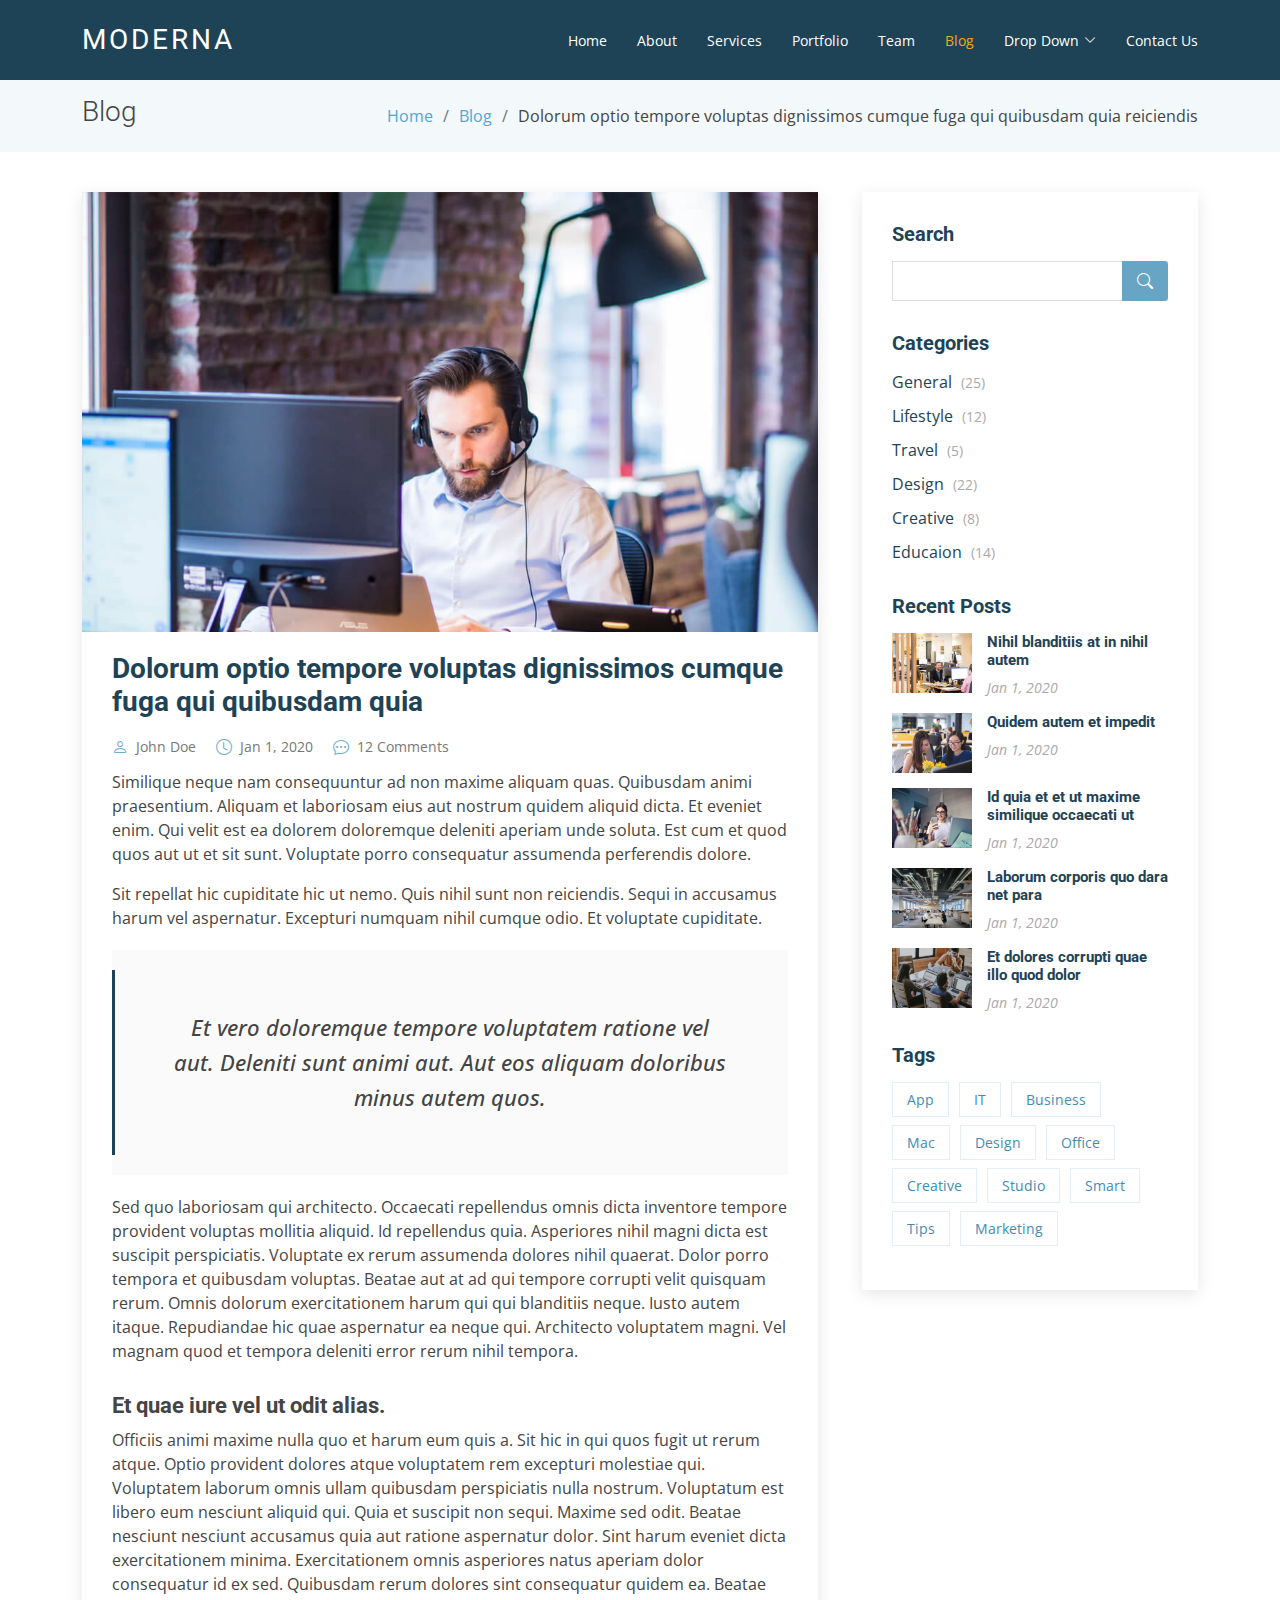
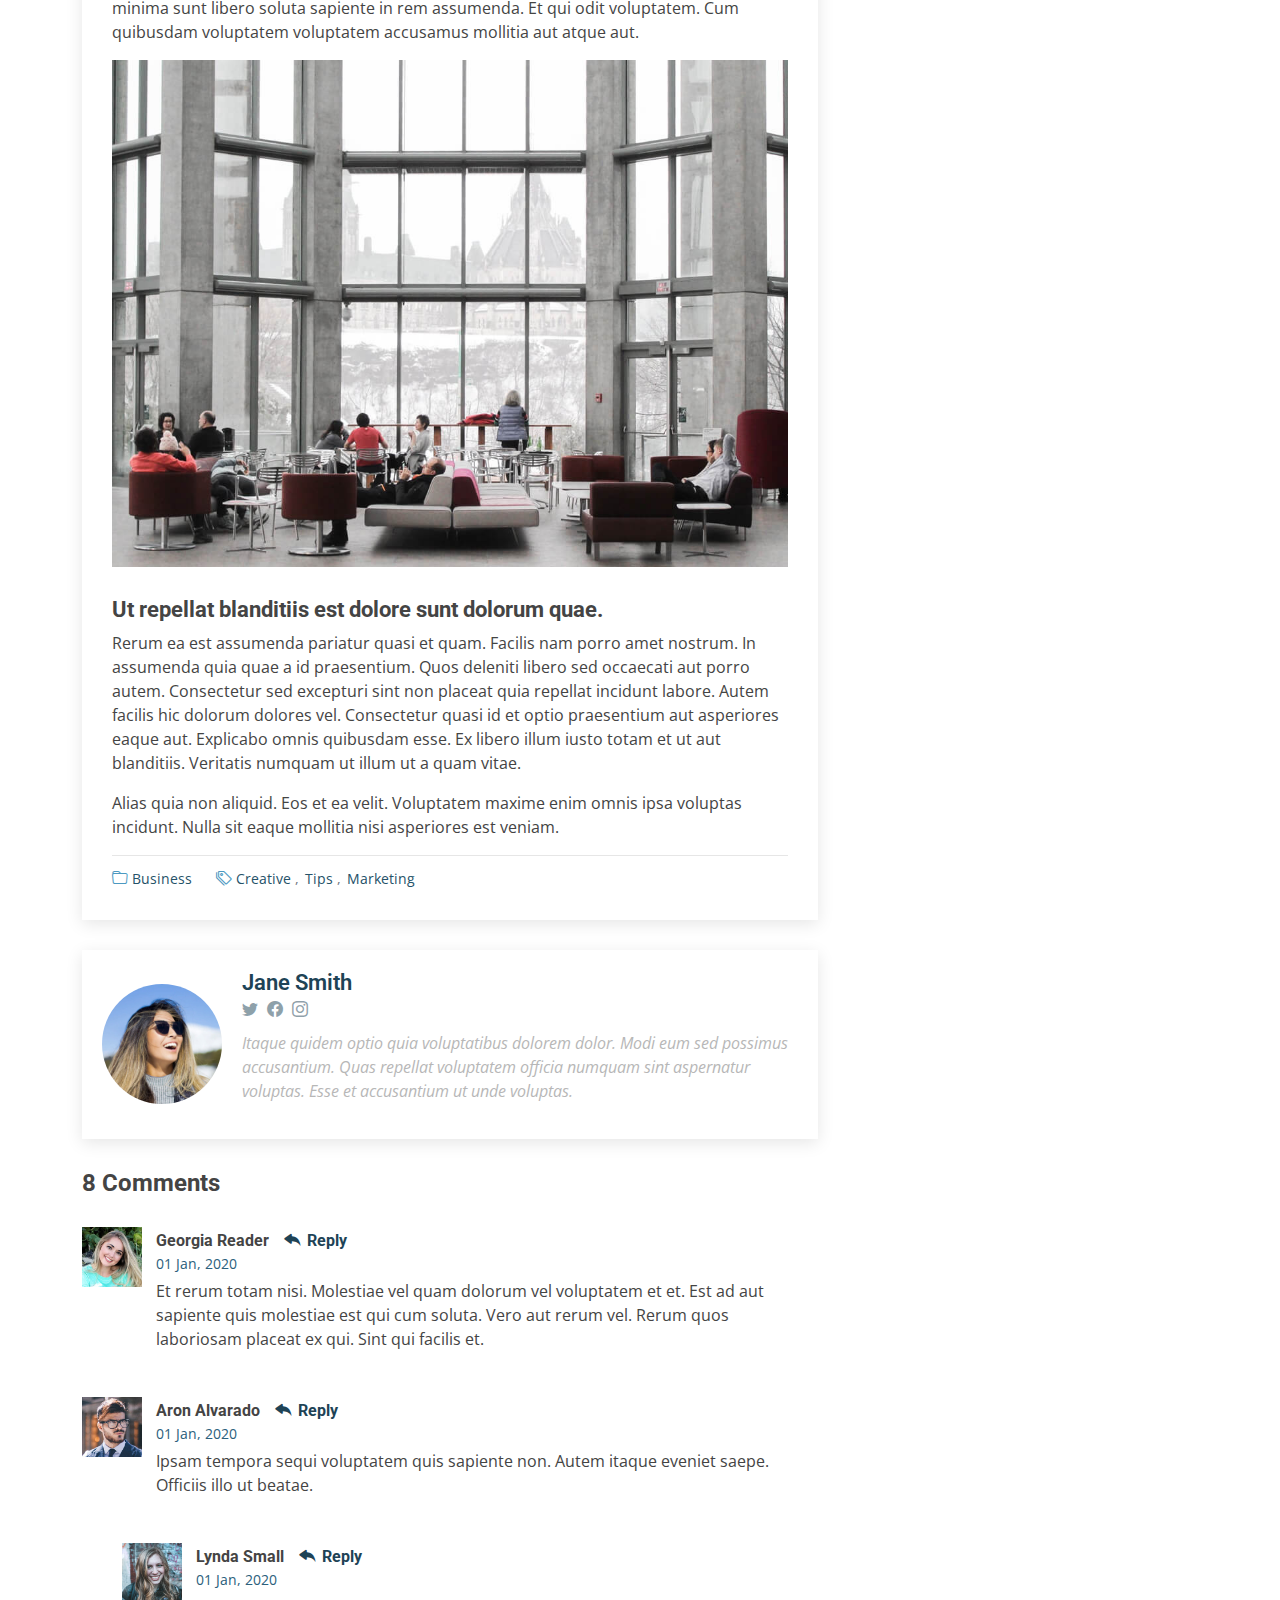
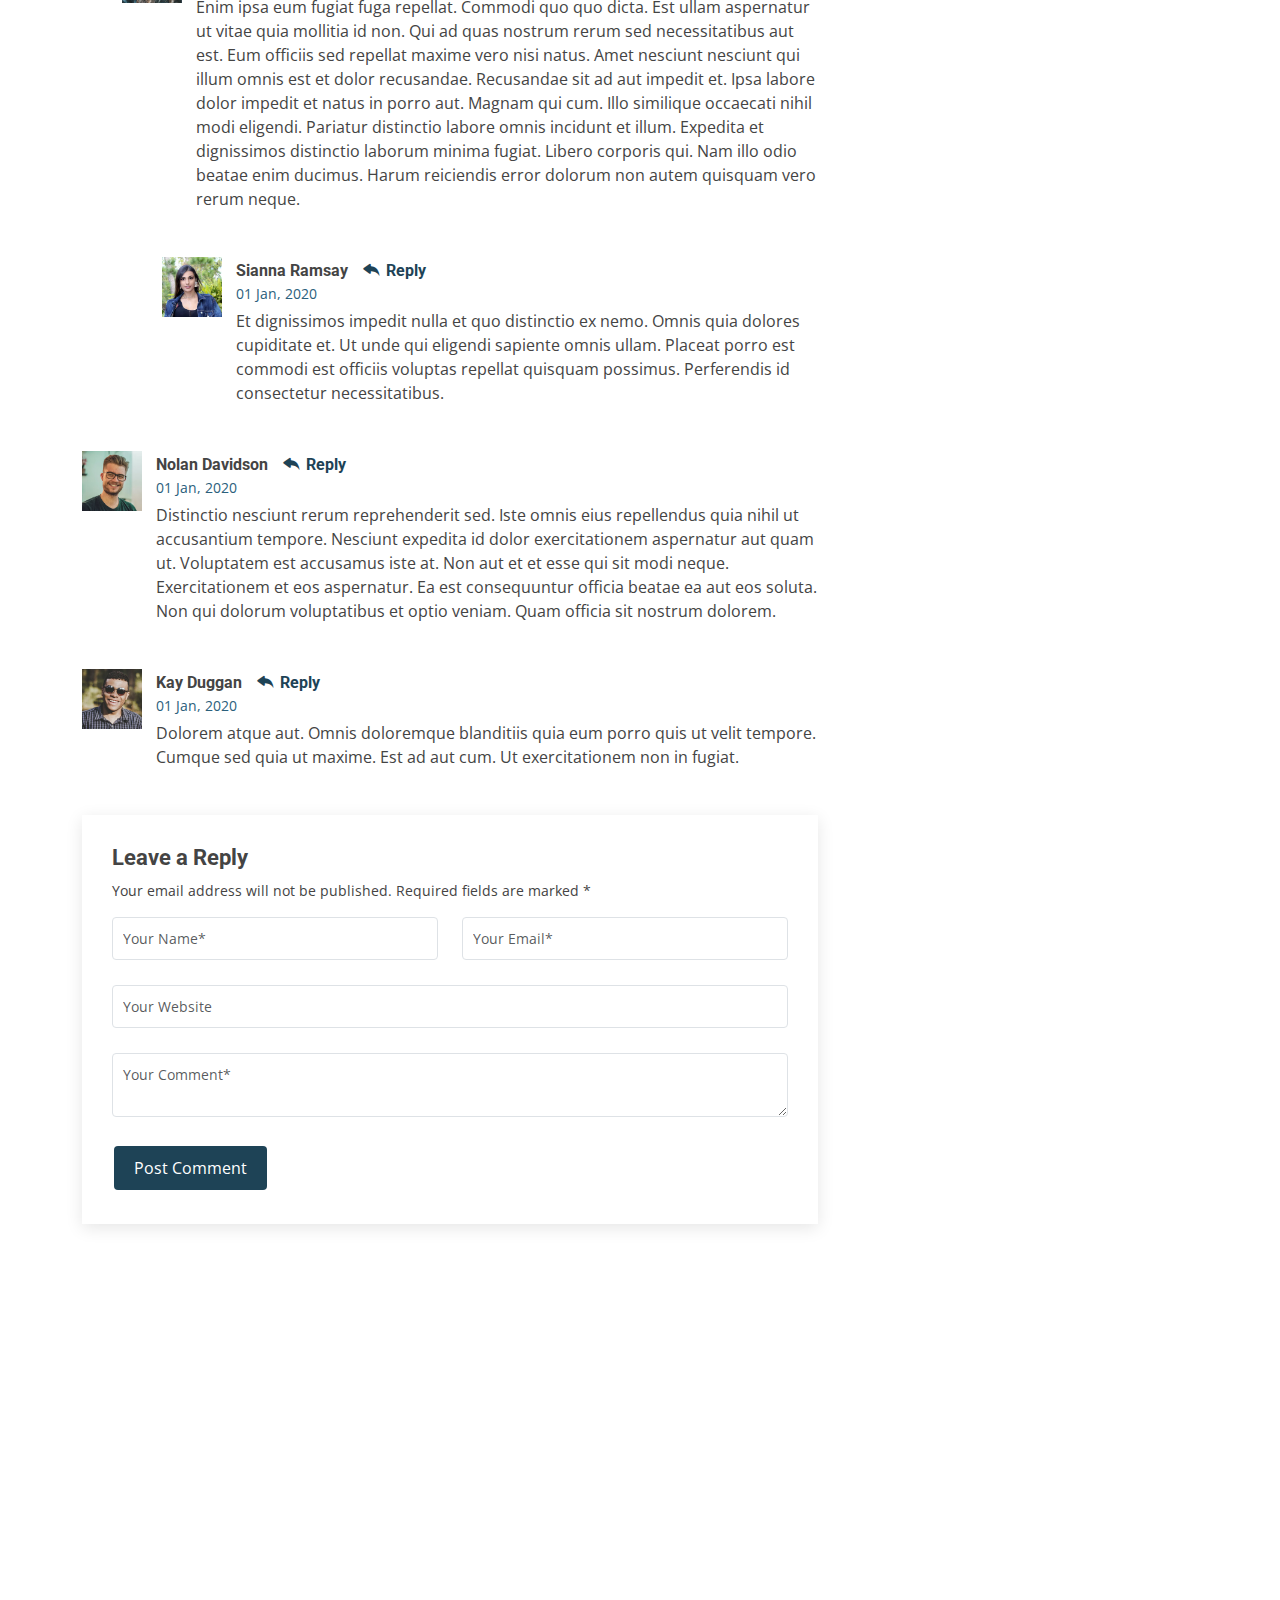
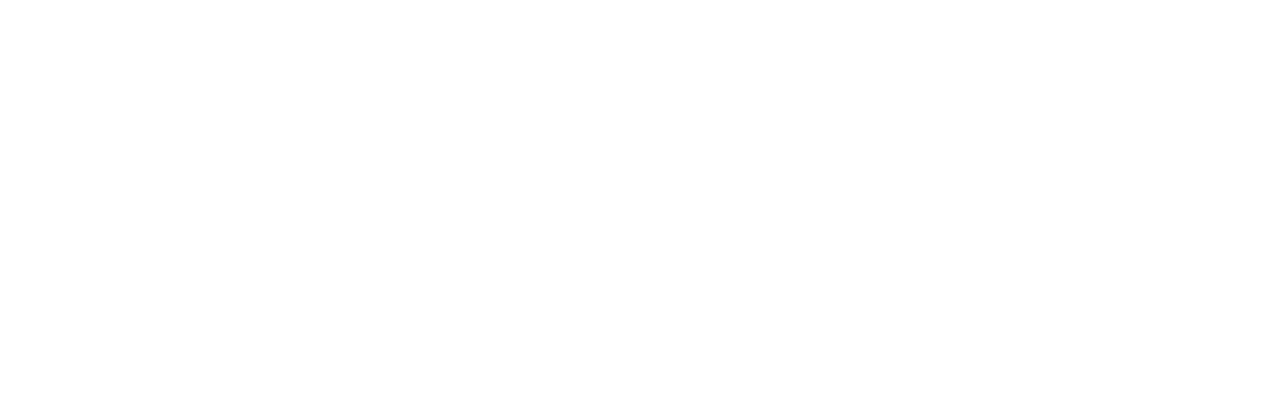
<file: blog-single.html>
<!DOCTYPE html>
<html lang="en">

<head>
  <meta charset="utf-8">
  <meta content="width=device-width, initial-scale=1.0" name="viewport">

  <title>Blog Single - Moderna Bootstrap Template</title>
  <meta content="" name="description">
  <meta content="" name="keywords">

  <!-- Favicons -->
  <link href="assets/img/favicon.png" rel="icon">
  <link href="assets/img/apple-touch-icon.png" rel="apple-touch-icon">

  <!-- Google Fonts -->
  <link href="https://fonts.googleapis.com/css?family=Open+Sans:300,300i,400,400i,600,600i,700,700i|Roboto:300,300i,400,400i,500,500i,700,700i&display=swap" rel="stylesheet">

  <!-- Vendor CSS Files -->
  <link href="assets/vendor/animate.css/animate.min.css" rel="stylesheet">
  <link href="assets/vendor/aos/aos.css" rel="stylesheet">
  <link href="assets/vendor/bootstrap/css/bootstrap.min.css" rel="stylesheet">
  <link href="assets/vendor/bootstrap-icons/bootstrap-icons.css" rel="stylesheet">
  <link href="assets/vendor/boxicons/css/boxicons.min.css" rel="stylesheet">
  <link href="assets/vendor/glightbox/css/glightbox.min.css" rel="stylesheet">
  <link href="assets/vendor/swiper/swiper-bundle.min.css" rel="stylesheet">

  <!-- Template Main CSS File -->
  <link href="assets/css/style.css" rel="stylesheet">

  <!-- =======================================================
  * Template Name: Moderna
  * Updated: Jan 29 2024 with Bootstrap v5.3.2
  * Template URL: https://bootstrapmade.com/free-bootstrap-template-corporate-moderna/
  * Author: BootstrapMade.com
  * License: https://bootstrapmade.com/license/
  ======================================================== -->
</head>

<body>

  <!-- ======= Header ======= -->
  <header id="header" class="fixed-top d-flex align-items-center ">
    <div class="container d-flex justify-content-between align-items-center">

      <div class="logo">
        <h1 class="text-light"><a href="index.html"><span>Moderna</span></a></h1>
        <!-- Uncomment below if you prefer to use an image logo -->
        <!-- <a href="index.html"><img src="assets/img/logo.png" alt="" class="img-fluid"></a>-->
      </div>

      <nav id="navbar" class="navbar">
        <ul>
          <li><a class="" href="index.html">Home</a></li>
          <li><a href="about.html">About</a></li>
          <li><a href="services.html">Services</a></li>
          <li><a href="portfolio.html">Portfolio</a></li>
          <li><a href="team.html">Team</a></li>
          <li><a class="active" href="blog.html">Blog</a></li>
          <li class="dropdown"><a href="#"><span>Drop Down</span> <i class="bi bi-chevron-down"></i></a>
            <ul>
              <li><a href="#">Drop Down 1</a></li>
              <li class="dropdown"><a href="#"><span>Deep Drop Down</span> <i class="bi bi-chevron-right"></i></a>
                <ul>
                  <li><a href="#">Deep Drop Down 1</a></li>
                  <li><a href="#">Deep Drop Down 2</a></li>
                  <li><a href="#">Deep Drop Down 3</a></li>
                  <li><a href="#">Deep Drop Down 4</a></li>
                  <li><a href="#">Deep Drop Down 5</a></li>
                </ul>
              </li>
              <li><a href="#">Drop Down 2</a></li>
              <li><a href="#">Drop Down 3</a></li>
              <li><a href="#">Drop Down 4</a></li>
            </ul>
          </li>
          <li><a href="contact.html">Contact Us</a></li>
        </ul>
        <i class="bi bi-list mobile-nav-toggle"></i>
      </nav><!-- .navbar -->

    </div>
  </header><!-- End Header -->

  <main id="main">

    <!-- ======= Blog Section ======= -->
    <section class="breadcrumbs">
      <div class="container">

        <div class="d-flex justify-content-between align-items-center">
          <h2>Blog</h2>

          <ol>
            <li><a href="index.html">Home</a></li>
            <li><a href="blog.html">Blog</a></li>
            <li>Dolorum optio tempore voluptas dignissimos cumque fuga qui quibusdam quia reiciendis</li>
          </ol>
        </div>

      </div>
    </section><!-- End Blog Section -->

    <!-- ======= Blog Single Section ======= -->
    <section id="blog" class="blog">
      <div class="container" data-aos="fade-up">

        <div class="row">

          <div class="col-lg-8 entries">

            <article class="entry entry-single">

              <div class="entry-img">
                <img src="assets/img/blog/blog-1.jpg" alt="" class="img-fluid">
              </div>

              <h2 class="entry-title">
                <a href="blog-single.html">Dolorum optio tempore voluptas dignissimos cumque fuga qui quibusdam quia</a>
              </h2>

              <div class="entry-meta">
                <ul>
                  <li class="d-flex align-items-center"><i class="bi bi-person"></i> <a href="blog-single.html">John Doe</a></li>
                  <li class="d-flex align-items-center"><i class="bi bi-clock"></i> <a href="blog-single.html"><time datetime="2020-01-01">Jan 1, 2020</time></a></li>
                  <li class="d-flex align-items-center"><i class="bi bi-chat-dots"></i> <a href="blog-single.html">12 Comments</a></li>
                </ul>
              </div>

              <div class="entry-content">
                <p>
                  Similique neque nam consequuntur ad non maxime aliquam quas. Quibusdam animi praesentium. Aliquam et laboriosam eius aut nostrum quidem aliquid dicta.
                  Et eveniet enim. Qui velit est ea dolorem doloremque deleniti aperiam unde soluta. Est cum et quod quos aut ut et sit sunt. Voluptate porro consequatur assumenda perferendis dolore.
                </p>

                <p>
                  Sit repellat hic cupiditate hic ut nemo. Quis nihil sunt non reiciendis. Sequi in accusamus harum vel aspernatur. Excepturi numquam nihil cumque odio. Et voluptate cupiditate.
                </p>

                <blockquote>
                  <p>
                    Et vero doloremque tempore voluptatem ratione vel aut. Deleniti sunt animi aut. Aut eos aliquam doloribus minus autem quos.
                  </p>
                </blockquote>

                <p>
                  Sed quo laboriosam qui architecto. Occaecati repellendus omnis dicta inventore tempore provident voluptas mollitia aliquid. Id repellendus quia. Asperiores nihil magni dicta est suscipit perspiciatis. Voluptate ex rerum assumenda dolores nihil quaerat.
                  Dolor porro tempora et quibusdam voluptas. Beatae aut at ad qui tempore corrupti velit quisquam rerum. Omnis dolorum exercitationem harum qui qui blanditiis neque.
                  Iusto autem itaque. Repudiandae hic quae aspernatur ea neque qui. Architecto voluptatem magni. Vel magnam quod et tempora deleniti error rerum nihil tempora.
                </p>

                <h3>Et quae iure vel ut odit alias.</h3>
                <p>
                  Officiis animi maxime nulla quo et harum eum quis a. Sit hic in qui quos fugit ut rerum atque. Optio provident dolores atque voluptatem rem excepturi molestiae qui. Voluptatem laborum omnis ullam quibusdam perspiciatis nulla nostrum. Voluptatum est libero eum nesciunt aliquid qui.
                  Quia et suscipit non sequi. Maxime sed odit. Beatae nesciunt nesciunt accusamus quia aut ratione aspernatur dolor. Sint harum eveniet dicta exercitationem minima. Exercitationem omnis asperiores natus aperiam dolor consequatur id ex sed. Quibusdam rerum dolores sint consequatur quidem ea.
                  Beatae minima sunt libero soluta sapiente in rem assumenda. Et qui odit voluptatem. Cum quibusdam voluptatem voluptatem accusamus mollitia aut atque aut.
                </p>
                <img src="assets/img/blog/blog-inside-post.jpg" class="img-fluid" alt="">

                <h3>Ut repellat blanditiis est dolore sunt dolorum quae.</h3>
                <p>
                  Rerum ea est assumenda pariatur quasi et quam. Facilis nam porro amet nostrum. In assumenda quia quae a id praesentium. Quos deleniti libero sed occaecati aut porro autem. Consectetur sed excepturi sint non placeat quia repellat incidunt labore. Autem facilis hic dolorum dolores vel.
                  Consectetur quasi id et optio praesentium aut asperiores eaque aut. Explicabo omnis quibusdam esse. Ex libero illum iusto totam et ut aut blanditiis. Veritatis numquam ut illum ut a quam vitae.
                </p>
                <p>
                  Alias quia non aliquid. Eos et ea velit. Voluptatem maxime enim omnis ipsa voluptas incidunt. Nulla sit eaque mollitia nisi asperiores est veniam.
                </p>

              </div>

              <div class="entry-footer">
                <i class="bi bi-folder"></i>
                <ul class="cats">
                  <li><a href="#">Business</a></li>
                </ul>

                <i class="bi bi-tags"></i>
                <ul class="tags">
                  <li><a href="#">Creative</a></li>
                  <li><a href="#">Tips</a></li>
                  <li><a href="#">Marketing</a></li>
                </ul>
              </div>

            </article><!-- End blog entry -->

            <div class="blog-author d-flex align-items-center">
              <img src="assets/img/blog/blog-author.jpg" class="rounded-circle float-left" alt="">
              <div>
                <h4>Jane Smith</h4>
                <div class="social-links">
                  <a href="https://twitters.com/#"><i class="bi bi-twitter"></i></a>
                  <a href="https://facebook.com/#"><i class="bi bi-facebook"></i></a>
                  <a href="https://instagram.com/#"><i class="biu bi-instagram"></i></a>
                </div>
                <p>
                  Itaque quidem optio quia voluptatibus dolorem dolor. Modi eum sed possimus accusantium. Quas repellat voluptatem officia numquam sint aspernatur voluptas. Esse et accusantium ut unde voluptas.
                </p>
              </div>
            </div><!-- End blog author bio -->

            <div class="blog-comments">

              <h4 class="comments-count">8 Comments</h4>

              <div id="comment-1" class="comment">
                <div class="d-flex">
                  <div class="comment-img"><img src="assets/img/blog/comments-1.jpg" alt=""></div>
                  <div>
                    <h5><a href="">Georgia Reader</a> <a href="#" class="reply"><i class="bi bi-reply-fill"></i> Reply</a></h5>
                    <time datetime="2020-01-01">01 Jan, 2020</time>
                    <p>
                      Et rerum totam nisi. Molestiae vel quam dolorum vel voluptatem et et. Est ad aut sapiente quis molestiae est qui cum soluta.
                      Vero aut rerum vel. Rerum quos laboriosam placeat ex qui. Sint qui facilis et.
                    </p>
                  </div>
                </div>
              </div><!-- End comment #1 -->

              <div id="comment-2" class="comment">
                <div class="d-flex">
                  <div class="comment-img"><img src="assets/img/blog/comments-2.jpg" alt=""></div>
                  <div>
                    <h5><a href="">Aron Alvarado</a> <a href="#" class="reply"><i class="bi bi-reply-fill"></i> Reply</a></h5>
                    <time datetime="2020-01-01">01 Jan, 2020</time>
                    <p>
                      Ipsam tempora sequi voluptatem quis sapiente non. Autem itaque eveniet saepe. Officiis illo ut beatae.
                    </p>
                  </div>
                </div>

                <div id="comment-reply-1" class="comment comment-reply">
                  <div class="d-flex">
                    <div class="comment-img"><img src="assets/img/blog/comments-3.jpg" alt=""></div>
                    <div>
                      <h5><a href="">Lynda Small</a> <a href="#" class="reply"><i class="bi bi-reply-fill"></i> Reply</a></h5>
                      <time datetime="2020-01-01">01 Jan, 2020</time>
                      <p>
                        Enim ipsa eum fugiat fuga repellat. Commodi quo quo dicta. Est ullam aspernatur ut vitae quia mollitia id non. Qui ad quas nostrum rerum sed necessitatibus aut est. Eum officiis sed repellat maxime vero nisi natus. Amet nesciunt nesciunt qui illum omnis est et dolor recusandae.

                        Recusandae sit ad aut impedit et. Ipsa labore dolor impedit et natus in porro aut. Magnam qui cum. Illo similique occaecati nihil modi eligendi. Pariatur distinctio labore omnis incidunt et illum. Expedita et dignissimos distinctio laborum minima fugiat.

                        Libero corporis qui. Nam illo odio beatae enim ducimus. Harum reiciendis error dolorum non autem quisquam vero rerum neque.
                      </p>
                    </div>
                  </div>

                  <div id="comment-reply-2" class="comment comment-reply">
                    <div class="d-flex">
                      <div class="comment-img"><img src="assets/img/blog/comments-4.jpg" alt=""></div>
                      <div>
                        <h5><a href="">Sianna Ramsay</a> <a href="#" class="reply"><i class="bi bi-reply-fill"></i> Reply</a></h5>
                        <time datetime="2020-01-01">01 Jan, 2020</time>
                        <p>
                          Et dignissimos impedit nulla et quo distinctio ex nemo. Omnis quia dolores cupiditate et. Ut unde qui eligendi sapiente omnis ullam. Placeat porro est commodi est officiis voluptas repellat quisquam possimus. Perferendis id consectetur necessitatibus.
                        </p>
                      </div>
                    </div>

                  </div><!-- End comment reply #2-->

                </div><!-- End comment reply #1-->

              </div><!-- End comment #2-->

              <div id="comment-3" class="comment">
                <div class="d-flex">
                  <div class="comment-img"><img src="assets/img/blog/comments-5.jpg" alt=""></div>
                  <div>
                    <h5><a href="">Nolan Davidson</a> <a href="#" class="reply"><i class="bi bi-reply-fill"></i> Reply</a></h5>
                    <time datetime="2020-01-01">01 Jan, 2020</time>
                    <p>
                      Distinctio nesciunt rerum reprehenderit sed. Iste omnis eius repellendus quia nihil ut accusantium tempore. Nesciunt expedita id dolor exercitationem aspernatur aut quam ut. Voluptatem est accusamus iste at.
                      Non aut et et esse qui sit modi neque. Exercitationem et eos aspernatur. Ea est consequuntur officia beatae ea aut eos soluta. Non qui dolorum voluptatibus et optio veniam. Quam officia sit nostrum dolorem.
                    </p>
                  </div>
                </div>

              </div><!-- End comment #3 -->

              <div id="comment-4" class="comment">
                <div class="d-flex">
                  <div class="comment-img"><img src="assets/img/blog/comments-6.jpg" alt=""></div>
                  <div>
                    <h5><a href="">Kay Duggan</a> <a href="#" class="reply"><i class="bi bi-reply-fill"></i> Reply</a></h5>
                    <time datetime="2020-01-01">01 Jan, 2020</time>
                    <p>
                      Dolorem atque aut. Omnis doloremque blanditiis quia eum porro quis ut velit tempore. Cumque sed quia ut maxime. Est ad aut cum. Ut exercitationem non in fugiat.
                    </p>
                  </div>
                </div>

              </div><!-- End comment #4 -->

              <div class="reply-form">
                <h4>Leave a Reply</h4>
                <p>Your email address will not be published. Required fields are marked * </p>
                <form action="">
                  <div class="row">
                    <div class="col-md-6 form-group">
                      <input name="name" type="text" class="form-control" placeholder="Your Name*">
                    </div>
                    <div class="col-md-6 form-group">
                      <input name="email" type="text" class="form-control" placeholder="Your Email*">
                    </div>
                  </div>
                  <div class="row">
                    <div class="col form-group">
                      <input name="website" type="text" class="form-control" placeholder="Your Website">
                    </div>
                  </div>
                  <div class="row">
                    <div class="col form-group">
                      <textarea name="comment" class="form-control" placeholder="Your Comment*"></textarea>
                    </div>
                  </div>
                  <button type="submit" class="btn btn-primary">Post Comment</button>

                </form>

              </div>

            </div><!-- End blog comments -->

          </div><!-- End blog entries list -->

          <div class="col-lg-4">

            <div class="sidebar">

              <h3 class="sidebar-title">Search</h3>
              <div class="sidebar-item search-form">
                <form action="">
                  <input type="text">
                  <button type="submit"><i class="bi bi-search"></i></button>
                </form>
              </div><!-- End sidebar search formn-->

              <h3 class="sidebar-title">Categories</h3>
              <div class="sidebar-item categories">
                <ul>
                  <li><a href="#">General <span>(25)</span></a></li>
                  <li><a href="#">Lifestyle <span>(12)</span></a></li>
                  <li><a href="#">Travel <span>(5)</span></a></li>
                  <li><a href="#">Design <span>(22)</span></a></li>
                  <li><a href="#">Creative <span>(8)</span></a></li>
                  <li><a href="#">Educaion <span>(14)</span></a></li>
                </ul>
              </div><!-- End sidebar categories-->

              <h3 class="sidebar-title">Recent Posts</h3>
              <div class="sidebar-item recent-posts">
                <div class="post-item clearfix">
                  <img src="assets/img/blog/blog-recent-1.jpg" alt="">
                  <h4><a href="blog-single.html">Nihil blanditiis at in nihil autem</a></h4>
                  <time datetime="2020-01-01">Jan 1, 2020</time>
                </div>

                <div class="post-item clearfix">
                  <img src="assets/img/blog/blog-recent-2.jpg" alt="">
                  <h4><a href="blog-single.html">Quidem autem et impedit</a></h4>
                  <time datetime="2020-01-01">Jan 1, 2020</time>
                </div>

                <div class="post-item clearfix">
                  <img src="assets/img/blog/blog-recent-3.jpg" alt="">
                  <h4><a href="blog-single.html">Id quia et et ut maxime similique occaecati ut</a></h4>
                  <time datetime="2020-01-01">Jan 1, 2020</time>
                </div>

                <div class="post-item clearfix">
                  <img src="assets/img/blog/blog-recent-4.jpg" alt="">
                  <h4><a href="blog-single.html">Laborum corporis quo dara net para</a></h4>
                  <time datetime="2020-01-01">Jan 1, 2020</time>
                </div>

                <div class="post-item clearfix">
                  <img src="assets/img/blog/blog-recent-5.jpg" alt="">
                  <h4><a href="blog-single.html">Et dolores corrupti quae illo quod dolor</a></h4>
                  <time datetime="2020-01-01">Jan 1, 2020</time>
                </div>

              </div><!-- End sidebar recent posts-->

              <h3 class="sidebar-title">Tags</h3>
              <div class="sidebar-item tags">
                <ul>
                  <li><a href="#">App</a></li>
                  <li><a href="#">IT</a></li>
                  <li><a href="#">Business</a></li>
                  <li><a href="#">Mac</a></li>
                  <li><a href="#">Design</a></li>
                  <li><a href="#">Office</a></li>
                  <li><a href="#">Creative</a></li>
                  <li><a href="#">Studio</a></li>
                  <li><a href="#">Smart</a></li>
                  <li><a href="#">Tips</a></li>
                  <li><a href="#">Marketing</a></li>
                </ul>
              </div><!-- End sidebar tags-->

            </div><!-- End sidebar -->

          </div><!-- End blog sidebar -->

        </div>

      </div>
    </section><!-- End Blog Single Section -->

  </main><!-- End #main -->

  <!-- ======= Footer ======= -->
  <footer id="footer" data-aos="fade-up" data-aos-easing="ease-in-out" data-aos-duration="500">

    <div class="footer-newsletter">
      <div class="container">
        <div class="row">
          <div class="col-lg-6">
            <h4>Our Newsletter</h4>
            <p>Tamen quem nulla quae legam multos aute sint culpa legam noster magna</p>
          </div>
          <div class="col-lg-6">
            <form action="" method="post">
              <input type="email" name="email"><input type="submit" value="Subscribe">
            </form>
          </div>
        </div>
      </div>
    </div>

    <div class="footer-top">
      <div class="container">
        <div class="row">

          <div class="col-lg-3 col-md-6 footer-links">
            <h4>Useful Links</h4>
            <ul>
              <li><i class="bx bx-chevron-right"></i> <a href="#">Home</a></li>
              <li><i class="bx bx-chevron-right"></i> <a href="#">About us</a></li>
              <li><i class="bx bx-chevron-right"></i> <a href="#">Services</a></li>
              <li><i class="bx bx-chevron-right"></i> <a href="#">Terms of service</a></li>
              <li><i class="bx bx-chevron-right"></i> <a href="#">Privacy policy</a></li>
            </ul>
          </div>

          <div class="col-lg-3 col-md-6 footer-links">
            <h4>Our Services</h4>
            <ul>
              <li><i class="bx bx-chevron-right"></i> <a href="#">Web Design</a></li>
              <li><i class="bx bx-chevron-right"></i> <a href="#">Web Development</a></li>
              <li><i class="bx bx-chevron-right"></i> <a href="#">Product Management</a></li>
              <li><i class="bx bx-chevron-right"></i> <a href="#">Marketing</a></li>
              <li><i class="bx bx-chevron-right"></i> <a href="#">Graphic Design</a></li>
            </ul>
          </div>

          <div class="col-lg-3 col-md-6 footer-contact">
            <h4>Contact Us</h4>
            <p>
              A108 Adam Street <br>
              New York, NY 535022<br>
              United States <br><br>
              <strong>Phone:</strong> +1 5589 55488 55<br>
              <strong>Email:</strong> info@example.com<br>
            </p>

          </div>

          <div class="col-lg-3 col-md-6 footer-info">
            <h3>About Moderna</h3>
            <p>Cras fermentum odio eu feugiat lide par naso tierra. Justo eget nada terra videa magna derita valies darta donna mare fermentum iaculis eu non diam phasellus.</p>
            <div class="social-links mt-3">
              <a href="#" class="twitter"><i class="bx bxl-twitter"></i></a>
              <a href="#" class="facebook"><i class="bx bxl-facebook"></i></a>
              <a href="#" class="instagram"><i class="bx bxl-instagram"></i></a>
              <a href="#" class="linkedin"><i class="bx bxl-linkedin"></i></a>
            </div>
          </div>

        </div>
      </div>
    </div>

    <div class="container">
      <div class="copyright">
        &copy; Copyright <strong><span>Moderna</span></strong>. All Rights Reserved
      </div>
      <div class="credits">
        <!-- All the links in the footer should remain intact. -->
        <!-- You can delete the links only if you purchased the pro version. -->
        <!-- Licensing information: https://bootstrapmade.com/license/ -->
        <!-- Purchase the pro version with working PHP/AJAX contact form: https://bootstrapmade.com/free-bootstrap-template-corporate-moderna/ -->
        Designed by <a href="https://bootstrapmade.com/">BootstrapMade</a>
      </div>
    </div>
  </footer><!-- End Footer -->

  <a href="#" class="back-to-top d-flex align-items-center justify-content-center"><i class="bi bi-arrow-up-short"></i></a>

  <!-- Vendor JS Files -->
  <script src="assets/vendor/purecounter/purecounter_vanilla.js"></script>
  <script src="assets/vendor/aos/aos.js"></script>
  <script src="assets/vendor/bootstrap/js/bootstrap.bundle.min.js"></script>
  <script src="assets/vendor/glightbox/js/glightbox.min.js"></script>
  <script src="assets/vendor/isotope-layout/isotope.pkgd.min.js"></script>
  <script src="assets/vendor/swiper/swiper-bundle.min.js"></script>
  <script src="assets/vendor/waypoints/noframework.waypoints.js"></script>
  <script src="assets/vendor/php-email-form/validate.js"></script>

  <!-- Template Main JS File -->
  <script src="assets/js/main.js"></script>

</body>

</html>
</file>
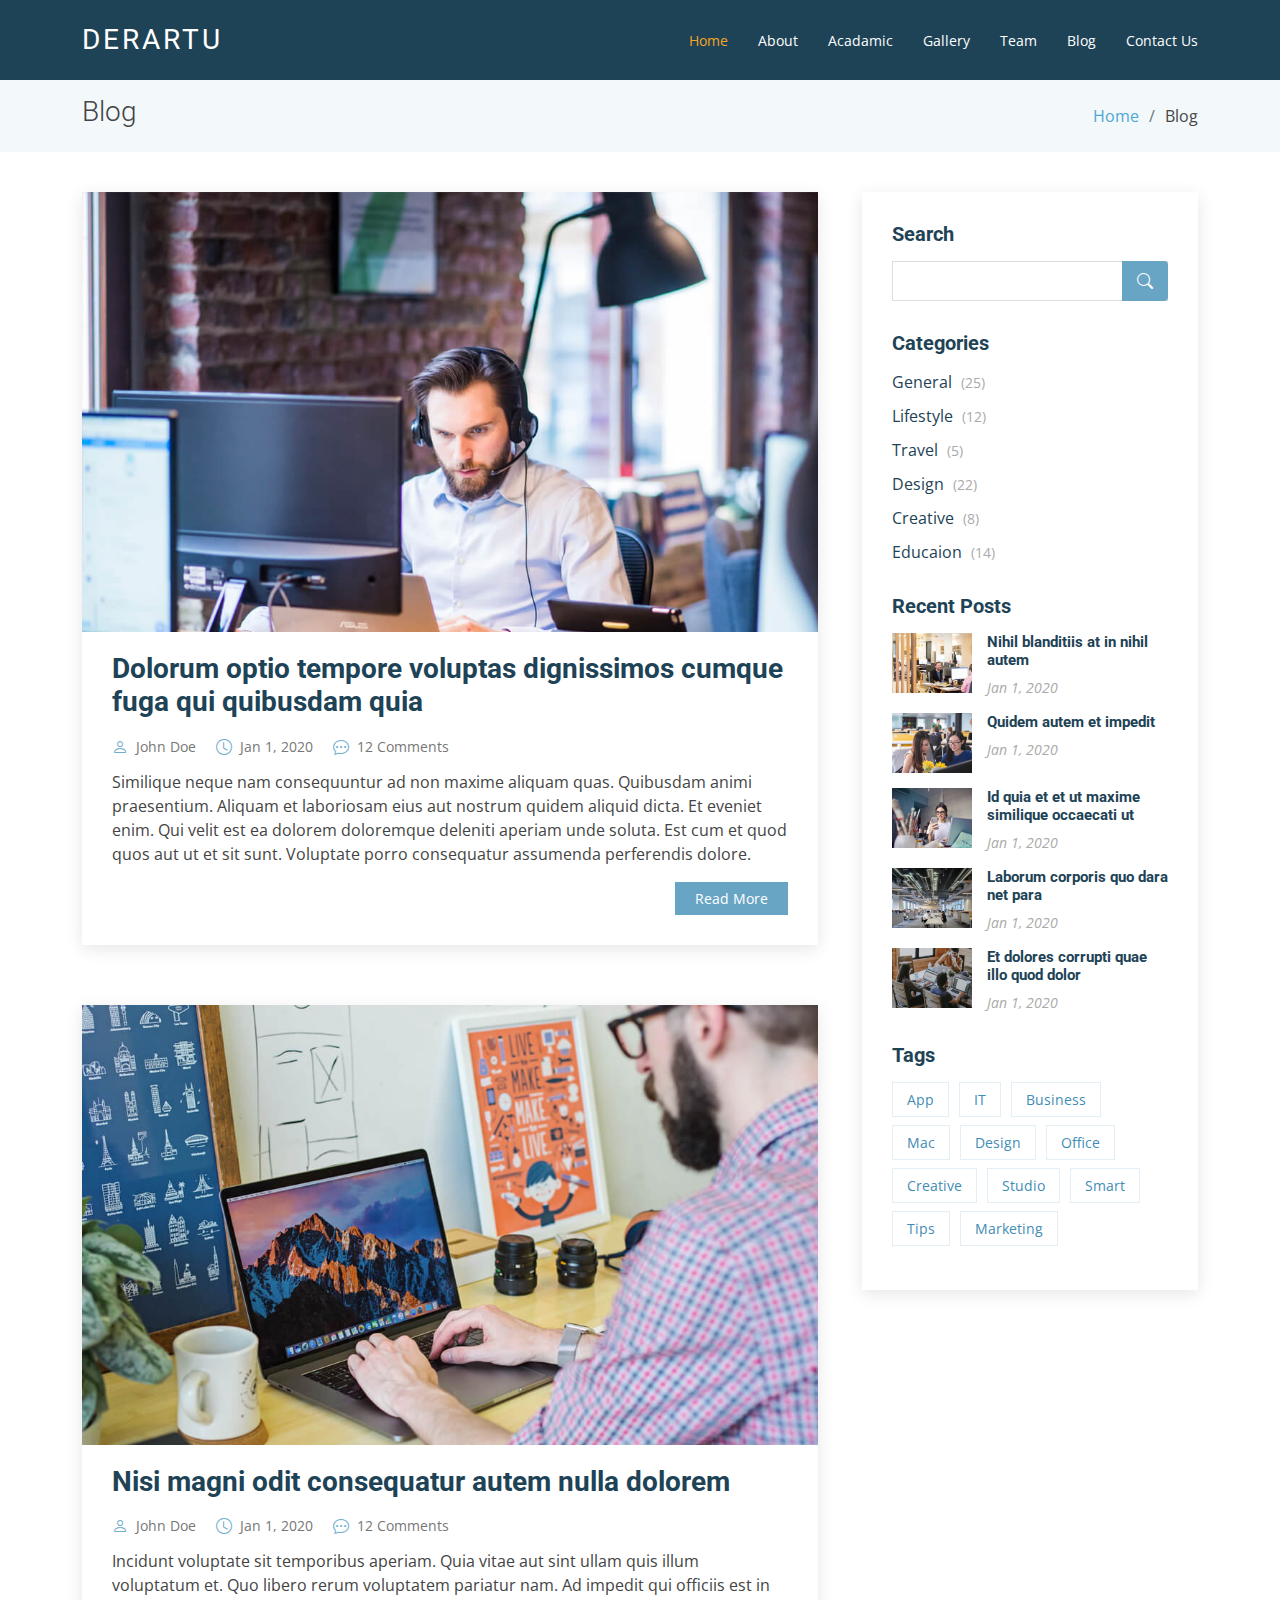
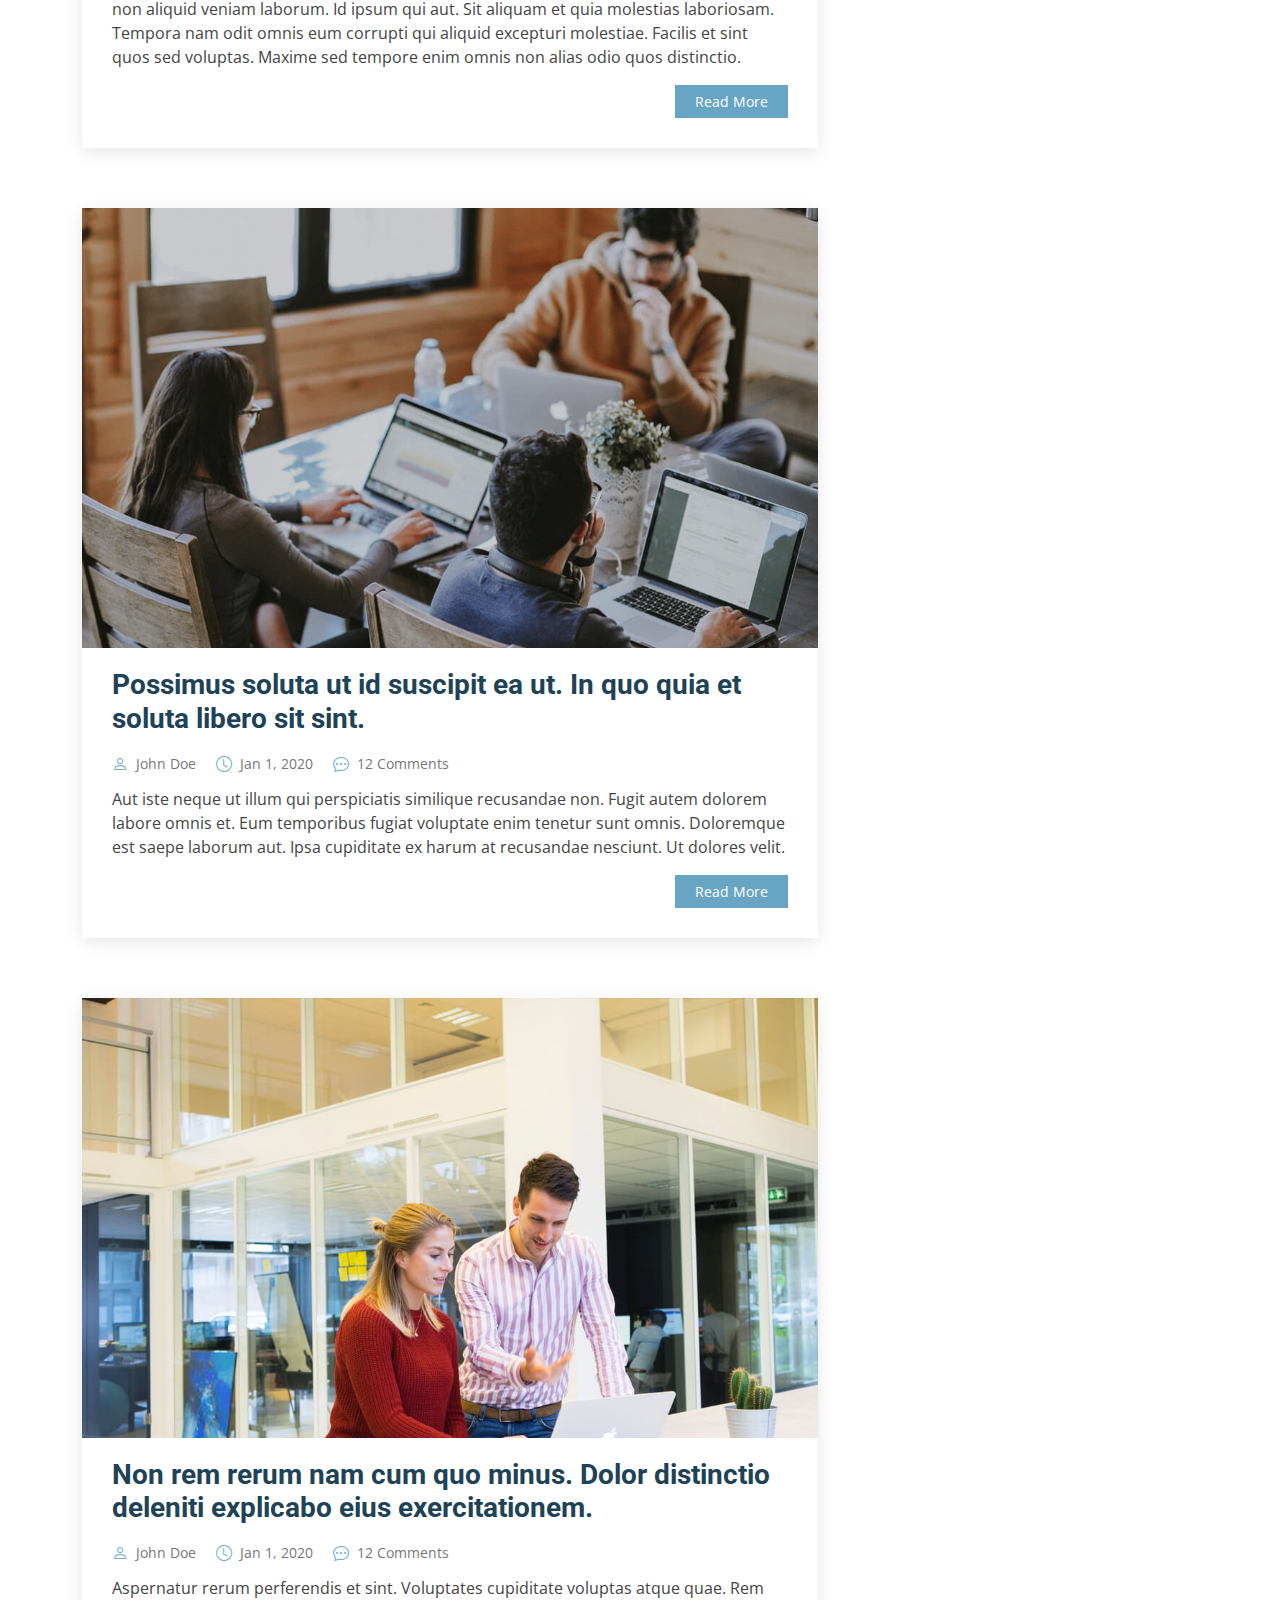
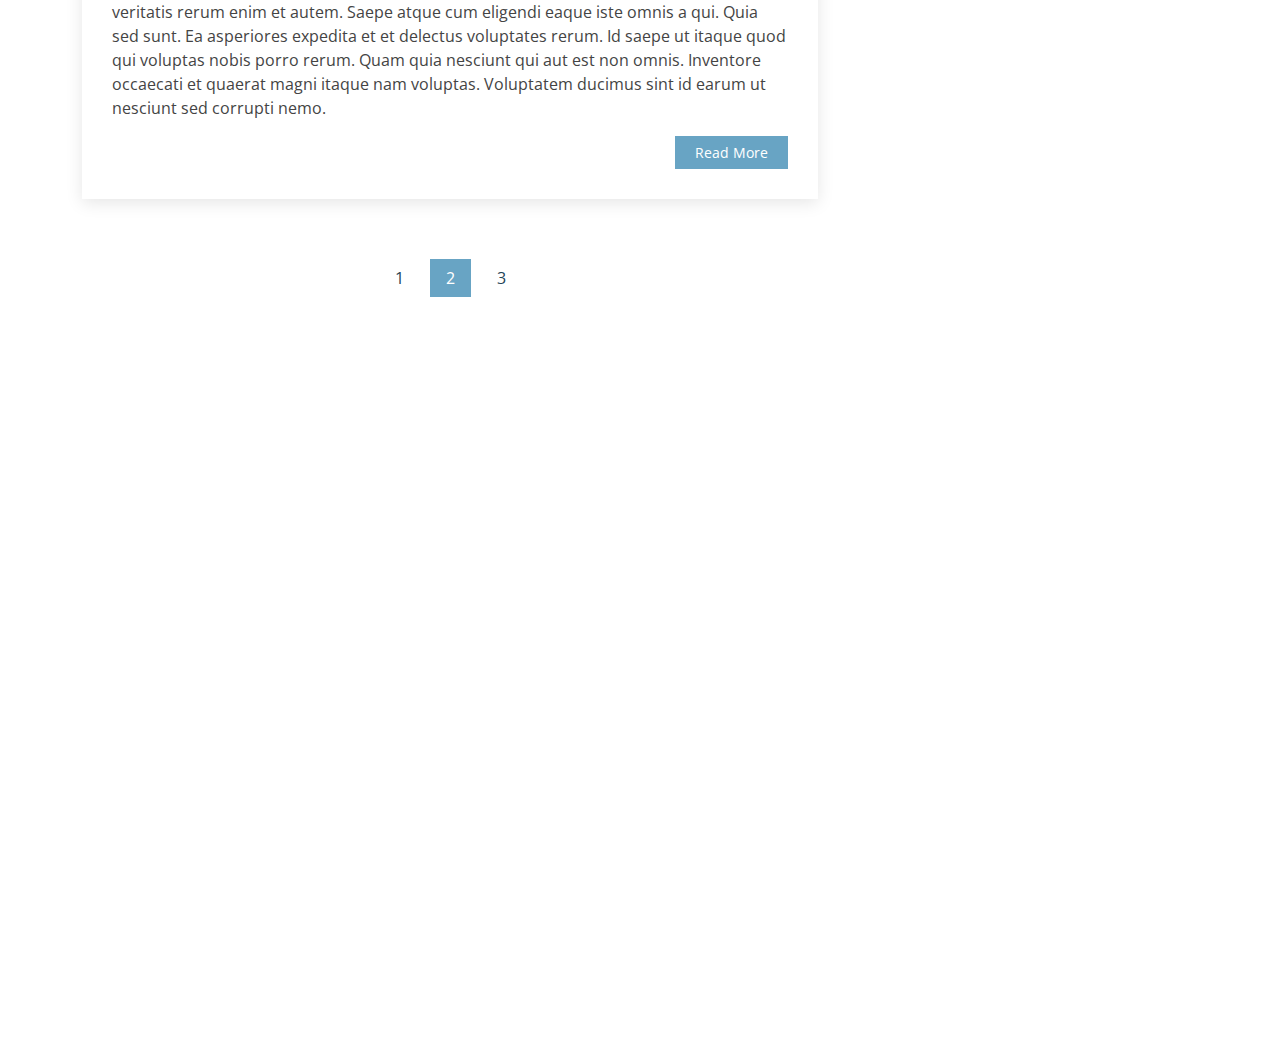
<file: blog.html>
<!DOCTYPE html>
<html lang="en">

<head>
  <meta charset="utf-8">
  <meta content="width=device-width, initial-scale=1.0" name="viewport">

  <title>Derartu Tulu Secondary School</title>
  <meta content="" name="description">
  <meta content="" name="keywords">

  <!-- Favicons -->
  <link href="assets/img/logo/logo.jpg" rel="icon">
  <link href="assets/img/logo/logo.jpg" rel="apple-touch-icon">
  
  <!-- Google Fonts -->
  <link href="https://fonts.googleapis.com/css?family=Open+Sans:300,300i,400,400i,600,600i,700,700i|Roboto:300,300i,400,400i,500,500i,700,700i&display=swap" rel="stylesheet">

  <!-- Vendor CSS Files -->
  <link href="assets/vendor/animate.css/animate.min.css" rel="stylesheet">
  <link href="assets/vendor/aos/aos.css" rel="stylesheet">
  <link href="assets/vendor/bootstrap/css/bootstrap.min.css" rel="stylesheet">
  <link href="assets/vendor/bootstrap-icons/bootstrap-icons.css" rel="stylesheet">
  <link href="assets/vendor/boxicons/css/boxicons.min.css" rel="stylesheet">
  <link href="assets/vendor/glightbox/css/glightbox.min.css" rel="stylesheet">
  <link href="assets/vendor/swiper/swiper-bundle.min.css" rel="stylesheet">

  <!-- Template Main CSS File -->
  <link href="assets/css/style.css" rel="stylesheet">
</head>

<body>

  <!-- ======= Header ======= -->
  <header id="header" class="fixed-top d-flex align-items-center ">
    <div class="container d-flex justify-content-between align-items-center">

      <div class="logo">
        <h1 class="text-light"><a href="index.html"><span>Derartu</span></a></h1>
        <!-- Uncomment below if you prefer to use an image logo -->
        <!-- <a href="index.html"><img src="assets/img/logo.png" alt="" class="img-fluid"></a>-->
      </div>
      <nav id="navbar" class="navbar">
        <ul>
          <li><a class="active " href="index.html">Home</a></li>
          <li class="dropdown"><a href="about.html"><span>About</span></a>
            <ul>
              <li><a href="about.html">About Derartu</a></li>
              <li><a href="#">Message of Principal </a></li>
              <li><a href="#">Event and Activity</a></li>
              <li><a href="#">Student Fclities</a></li>
            </ul>
          </li>

          <li class="dropdown"><a href="services.html"><span>Acadamic</span></a>
            <ul>
              <li><a href="services.html">Student Life over view</a></li>
              <li><a href="services.html">Sport</a></li>
              <li><a href="services.html">Arts</a></li>
              <li><a href="services.html">music</a></li>
              <li><a href="services.html">Other</a></li>
            </ul>
          <li class="dropdown"><a href="portfolio.html"><span>Gallery</span></a>
            <ul>
              <li><a href="portfolio.html">Student</a></li>
              <li><a href="portfolio.html">Teacher</a></li>
              <li><a href="portfolio.html">Administration</a></li>
              <li><a href="portfolio.html">Day of Picture</a></li>
              <li><a href="portfolio.html">Other</a></li>
            </ul>
          <li class="dropdown"><a href="team.html"><span>Team</span></a>
            <ul>
              <li><a href="#">Academics overview</a></li>
              <li><a href="#">Academics Service</a></li>
              <li class="dropdown"><a href="#"><span>Grade</span> <i class="bi bi-chevron-right"></i></a>
                <ul>
                  <li><a href="#">Grade 9</a></li>
                  <li><a href="#">Grade 10</a></li>
                  <li class="dropdown"><a href="#"><span>Grade 11</span> <i class="bi bi-chevron-right"></i></a>
                    <ul>
                      <li><a href="#">Natural</a></li>
                      <li><a href="#">Social</a></li>
                    </ul>
                  <li class="dropdown"><a href="#"><span>Grade 12</span> <i class="bi bi-chevron-right"></i></a>
                    <ul>
                      <li><a href="#">Natural</a></li>
                      <li><a href="#">Social</a></li>
                    </ul>

                </ul>
              <li><a href="#">Academics blog</a></li>
            </ul>

          <li class="dropdown"><a href="blog.html"><span>Blog</span></a>
            <ul>
              <li><a href="blog.html">Principals Blog</a></li>
              <li><a href="blog.html">Teachers Blog</a></li>
              <li><a href="blog.html">Student Blog</a></li>
              <li><a href="blog.html">Administration Blog</a></li>
              <li><a href="blog.html">Academics blog</a></li>
            </ul>
          <li class="dropdown"><a href="contact.html"><span>Contact Us</span></a>
            <ul>
              <li><a href="#">Call</a></li>
              <li><a href="#">Massage</a></li>
              <li><a href="#">Map</a></li>
            </ul>
        </ul>
        <i class="bi bi-list mobile-nav-toggle"></i>
      </nav><!-- .navbar -->

 </div>

  </header><!-- End Header -->

  <main id="main">

    <!-- ======= Blog Section ======= -->
    <section class="breadcrumbs">
      <div class="container">

        <div class="d-flex justify-content-between align-items-center">
          <h2>Blog</h2>

          <ol>
            <li><a href="index.html">Home</a></li>
            <li>Blog</li>
          </ol>
        </div>

      </div>
    </section><!-- End Blog Section -->

    <!-- ======= Blog Section ======= -->
    <section id="blog" class="blog">
      <div class="container" data-aos="fade-up">
      <!-- End Services Section -->

        <div class="row">

          <div class="col-lg-8 entries">

            <article class="entry">

              <div class="entry-img">
                <img src="assets/img/blog/blog-1.jpg" alt="" class="img-fluid">
              </div>

              <h2 class="entry-title">
                <a href="blog-single.html">Dolorum optio tempore voluptas dignissimos cumque fuga qui quibusdam quia</a>
              </h2>

              <div class="entry-meta">
                <ul>
                  <li class="d-flex align-items-center"><i class="bi bi-person"></i> <a href="blog-single.html">John Doe</a></li>
                  <li class="d-flex align-items-center"><i class="bi bi-clock"></i> <a href="blog-single.html"><time datetime="2020-01-01">Jan 1, 2020</time></a></li>
                  <li class="d-flex align-items-center"><i class="bi bi-chat-dots"></i> <a href="blog-single.html">12 Comments</a></li>
                </ul>
              </div>

              <div class="entry-content">
                <p>
                  Similique neque nam consequuntur ad non maxime aliquam quas. Quibusdam animi praesentium. Aliquam et laboriosam eius aut nostrum quidem aliquid dicta.
                  Et eveniet enim. Qui velit est ea dolorem doloremque deleniti aperiam unde soluta. Est cum et quod quos aut ut et sit sunt. Voluptate porro consequatur assumenda perferendis dolore.
                </p>
                <div class="read-more">
                  <a href="blog-single.html">Read More</a>
                </div>
              </div>

            </article><!-- End blog entry -->

            <article class="entry">

              <div class="entry-img">
                <img src="assets/img/blog/blog-2.jpg" alt="" class="img-fluid">
              </div>

              <h2 class="entry-title">
                <a href="blog-single.html">Nisi magni odit consequatur autem nulla dolorem</a>
              </h2>

              <div class="entry-meta">
                <ul>
                  <li class="d-flex align-items-center"><i class="bi bi-person"></i> <a href="blog-single.html">John Doe</a></li>
                  <li class="d-flex align-items-center"><i class="bi bi-clock"></i> <a href="blog-single.html"><time datetime="2020-01-01">Jan 1, 2020</time></a></li>
                  <li class="d-flex align-items-center"><i class="bi bi-chat-dots"></i> <a href="blog-single.html">12 Comments</a></li>
                </ul>
              </div>

              <div class="entry-content">
                <p>
                  Incidunt voluptate sit temporibus aperiam. Quia vitae aut sint ullam quis illum voluptatum et. Quo libero rerum voluptatem pariatur nam.
                  Ad impedit qui officiis est in non aliquid veniam laborum. Id ipsum qui aut. Sit aliquam et quia molestias laboriosam. Tempora nam odit omnis eum corrupti qui aliquid excepturi molestiae. Facilis et sint quos sed voluptas. Maxime sed tempore enim omnis non alias odio quos distinctio.
                </p>
                <div class="read-more">
                  <a href="blog-single.html">Read More</a>
                </div>
              </div>

            </article><!-- End blog entry -->

            <article class="entry">

              <div class="entry-img">
                <img src="assets/img/blog/blog-3.jpg" alt="" class="img-fluid">
              </div>

              <h2 class="entry-title">
                <a href="blog-single.html">Possimus soluta ut id suscipit ea ut. In quo quia et soluta libero sit sint.</a>
              </h2>

              <div class="entry-meta">
                <ul>
                  <li class="d-flex align-items-center"><i class="bi bi-person"></i> <a href="blog-single.html">John Doe</a></li>
                  <li class="d-flex align-items-center"><i class="bi bi-clock"></i> <a href="blog-single.html"><time datetime="2020-01-01">Jan 1, 2020</time></a></li>
                  <li class="d-flex align-items-center"><i class="bi bi-chat-dots"></i> <a href="blog-single.html">12 Comments</a></li>
                </ul>
              </div>

              <div class="entry-content">
                <p>
                  Aut iste neque ut illum qui perspiciatis similique recusandae non. Fugit autem dolorem labore omnis et. Eum temporibus fugiat voluptate enim tenetur sunt omnis.
                  Doloremque est saepe laborum aut. Ipsa cupiditate ex harum at recusandae nesciunt. Ut dolores velit.
                </p>
                <div class="read-more">
                  <a href="blog-single.html">Read More</a>
                </div>
              </div>

            </article><!-- End blog entry -->

            <article class="entry">

              <div class="entry-img">
                <img src="assets/img/blog/blog-4.jpg" alt="" class="img-fluid">
              </div>

              <h2 class="entry-title">
                <a href="blog-single.html">Non rem rerum nam cum quo minus. Dolor distinctio deleniti explicabo eius exercitationem.</a>
              </h2>

              <div class="entry-meta">
                <ul>
                  <li class="d-flex align-items-center"><i class="bi bi-person"></i> <a href="blog-single.html">John Doe</a></li>
                  <li class="d-flex align-items-center"><i class="bi bi-clock"></i> <a href="blog-single.html"><time datetime="2020-01-01">Jan 1, 2020</time></a></li>
                  <li class="d-flex align-items-center"><i class="bi bi-chat-dots"></i> <a href="blog-single.html">12 Comments</a></li>
                </ul>
              </div>

              <div class="entry-content">
                <p>
                  Aspernatur rerum perferendis et sint. Voluptates cupiditate voluptas atque quae. Rem veritatis rerum enim et autem. Saepe atque cum eligendi eaque iste omnis a qui.
                  Quia sed sunt. Ea asperiores expedita et et delectus voluptates rerum. Id saepe ut itaque quod qui voluptas nobis porro rerum. Quam quia nesciunt qui aut est non omnis. Inventore occaecati et quaerat magni itaque nam voluptas. Voluptatem ducimus sint id earum ut nesciunt sed corrupti nemo.
                </p>
                <div class="read-more">
                  <a href="blog-single.html">Read More</a>
                </div>
              </div>

            </article><!-- End blog entry -->

            <div class="blog-pagination">
              <ul class="justify-content-center">
                <li><a href="#">1</a></li>
                <li class="active"><a href="#">2</a></li>
                <li><a href="#">3</a></li>
              </ul>
            </div>

          </div><!-- End blog entries list -->

          <div class="col-lg-4">

            <div class="sidebar">

              <h3 class="sidebar-title">Search</h3>
              <div class="sidebar-item search-form">
                <form action="">
                  <input type="text">
                  <button type="submit"><i class="bi bi-search"></i></button>
                </form>
              </div><!-- End sidebar search formn-->

              <h3 class="sidebar-title">Categories</h3>
              <div class="sidebar-item categories">
                <ul>
                  <li><a href="#">General <span>(25)</span></a></li>
                  <li><a href="#">Lifestyle <span>(12)</span></a></li>
                  <li><a href="#">Travel <span>(5)</span></a></li>
                  <li><a href="#">Design <span>(22)</span></a></li>
                  <li><a href="#">Creative <span>(8)</span></a></li>
                  <li><a href="#">Educaion <span>(14)</span></a></li>
                </ul>
              </div><!-- End sidebar categories-->

              <h3 class="sidebar-title">Recent Posts</h3>
              <div class="sidebar-item recent-posts">
                <div class="post-item clearfix">
                  <img src="assets/img/blog/blog-recent-1.jpg" alt="">
                  <h4><a href="blog-single.html">Nihil blanditiis at in nihil autem</a></h4>
                  <time datetime="2020-01-01">Jan 1, 2020</time>
                </div>

                <div class="post-item clearfix">
                  <img src="assets/img/blog/blog-recent-2.jpg" alt="">
                  <h4><a href="blog-single.html">Quidem autem et impedit</a></h4>
                  <time datetime="2020-01-01">Jan 1, 2020</time>
                </div>

                <div class="post-item clearfix">
                  <img src="assets/img/blog/blog-recent-3.jpg" alt="">
                  <h4><a href="blog-single.html">Id quia et et ut maxime similique occaecati ut</a></h4>
                  <time datetime="2020-01-01">Jan 1, 2020</time>
                </div>

                <div class="post-item clearfix">
                  <img src="assets/img/blog/blog-recent-4.jpg" alt="">
                  <h4><a href="blog-single.html">Laborum corporis quo dara net para</a></h4>
                  <time datetime="2020-01-01">Jan 1, 2020</time>
                </div>

                <div class="post-item clearfix">
                  <img src="assets/img/blog/blog-recent-5.jpg" alt="">
                  <h4><a href="blog-single.html">Et dolores corrupti quae illo quod dolor</a></h4>
                  <time datetime="2020-01-01">Jan 1, 2020</time>
                </div>

              </div><!-- End sidebar recent posts-->

              <h3 class="sidebar-title">Tags</h3>
              <div class="sidebar-item tags">
                <ul>
                  <li><a href="#">App</a></li>
                  <li><a href="#">IT</a></li>
                  <li><a href="#">Business</a></li>
                  <li><a href="#">Mac</a></li>
                  <li><a href="#">Design</a></li>
                  <li><a href="#">Office</a></li>
                  <li><a href="#">Creative</a></li>
                  <li><a href="#">Studio</a></li>
                  <li><a href="#">Smart</a></li>
                  <li><a href="#">Tips</a></li>
                  <li><a href="#">Marketing</a></li>
                </ul>
              </div><!-- End sidebar tags-->

            </div><!-- End sidebar -->

          </div><!-- End blog sidebar -->

        </div>

      </div>
    </section><!-- End Blog Section -->

  </main><!-- End #main -->

  <!-- ======= Footer ======= -->
  <footer id="footer" data-aos="fade-up" data-aos-easing="ease-in-out" data-aos-duration="500">

    <div class="footer-newsletter">
      <div class="container">
        <div class="row">
          <div class="col-lg-6">
            <h4>Our Newsletter</h4>
            <p>Tamen quem nulla quae legam multos aute sint culpa legam noster magna</p>
          </div>
          <div class="col-lg-6">
            <form action="" method="post">
              <input type="email" name="email"><input type="submit" value="Subscribe">
            </form>
          </div>
        </div>
      </div>
    </div>

    <div class="footer-top">
      <div class="container">
        <div class="row">

          <div class="col-lg-3 col-md-6 footer-links">
            <h4>Useful Links</h4>
            <ul>
              <li><i class="bx bx-chevron-right"></i> <a href="#">Home</a></li>
              <li><i class="bx bx-chevron-right"></i> <a href="#">About us</a></li>
              <li><i class="bx bx-chevron-right"></i> <a href="#">Services</a></li>
              <li><i class="bx bx-chevron-right"></i> <a href="#">Terms of service</a></li>
              <li><i class="bx bx-chevron-right"></i> <a href="#">Privacy policy</a></li>
            </ul>
          </div>

          <div class="col-lg-3 col-md-6 footer-links">
            <h4>Our Services</h4>
            <ul>
              <li><i class="bx bx-chevron-right"></i> <a href="#">Web Design</a></li>
              <li><i class="bx bx-chevron-right"></i> <a href="#">Web Development</a></li>
              <li><i class="bx bx-chevron-right"></i> <a href="#">Product Management</a></li>
              <li><i class="bx bx-chevron-right"></i> <a href="#">Marketing</a></li>
              <li><i class="bx bx-chevron-right"></i> <a href="#">Graphic Design</a></li>
            </ul>
          </div>

          <div class="col-lg-3 col-md-6 footer-contact">
            <h4>Contact Us</h4>
            <p>
              A108 Adam Street <br>
              New York, NY 535022<br>
              United States <br><br>
              <strong>Phone:</strong> +1 5589 55488 55<br>
              <strong>Email:</strong> info@example.com<br>
            </p>

          </div>

          <div class="col-lg-3 col-md-6 footer-info">
            <h3>About Moderna</h3>
            <p>Cras fermentum odio eu feugiat lide par naso tierra. Justo eget nada terra videa magna derita valies darta donna mare fermentum iaculis eu non diam phasellus.</p>
            <div class="social-links mt-3">
              <a href="#" class="twitter"><i class="bx bxl-twitter"></i></a>
              <a href="#" class="facebook"><i class="bx bxl-facebook"></i></a>
              <a href="#" class="instagram"><i class="bx bxl-instagram"></i></a>
              <a href="#" class="linkedin"><i class="bx bxl-linkedin"></i></a>
            </div>
          </div>

        </div>
      </div>
    </div>

    <div class="container">
      <div class="copyright">
        &copy; Copyright <strong><span>Derartu Secondary School </span></strong>. All Rights Reserved
      </div>
      <div class="credits">
        Designed by <a href="htm/">Abel Mesfin</a>
      </div>
    </div>
  </footer><!-- End Footer -->

  <a href="#" class="back-to-top d-flex align-items-center justify-content-center"><i class="bi bi-arrow-up-short"></i></a>

  <!-- Vendor JS Files -->
  <script src="assets/vendor/purecounter/purecounter_vanilla.js"></script>
  <script src="assets/vendor/aos/aos.js"></script>
  <script src="assets/vendor/bootstrap/js/bootstrap.bundle.min.js"></script>
  <script src="assets/vendor/glightbox/js/glightbox.min.js"></script>
  <script src="assets/vendor/isotope-layout/isotope.pkgd.min.js"></script>
  <script src="assets/vendor/swiper/swiper-bundle.min.js"></script>
  <script src="assets/vendor/waypoints/noframework.waypoints.js"></script>
  <script src="assets/vendor/php-email-form/validate.js"></script>

  <!-- Template Main JS File -->
  <script src="assets/js/main.js"></script>

</body>

</html>
</file>
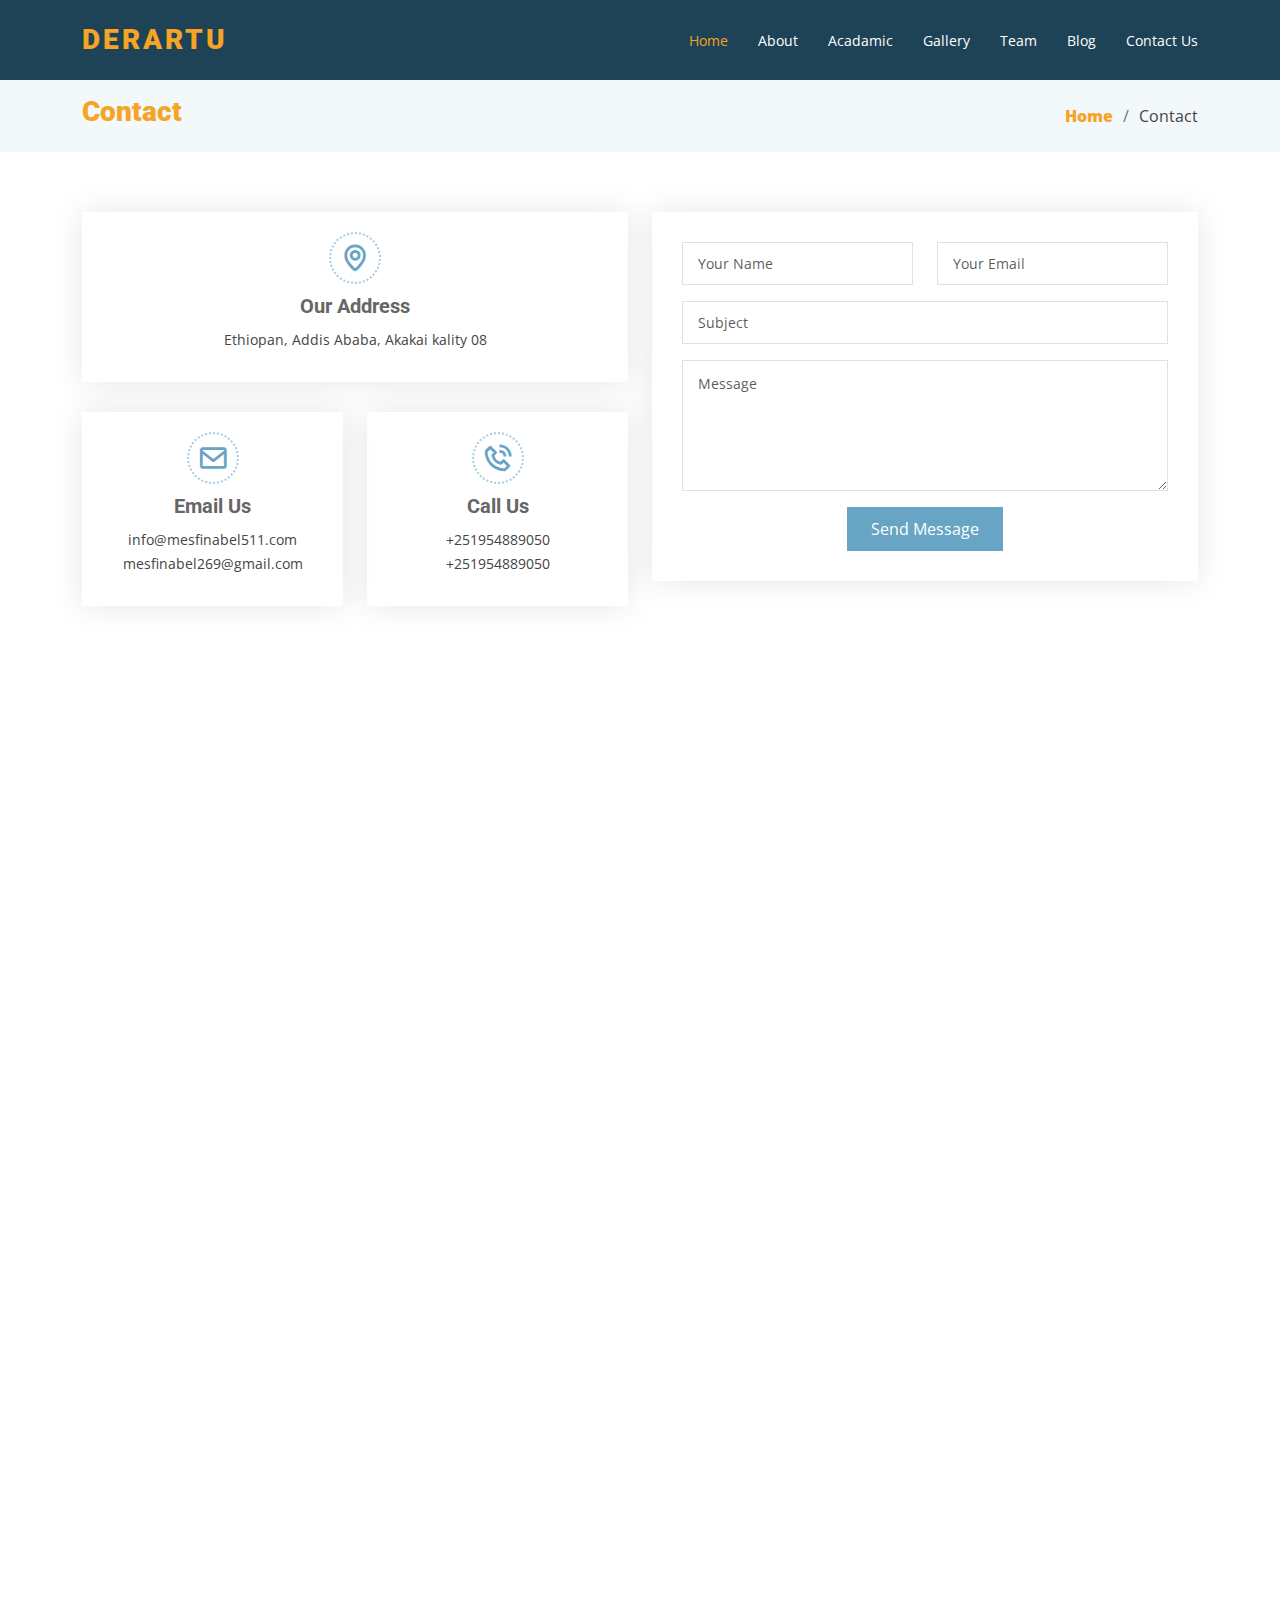
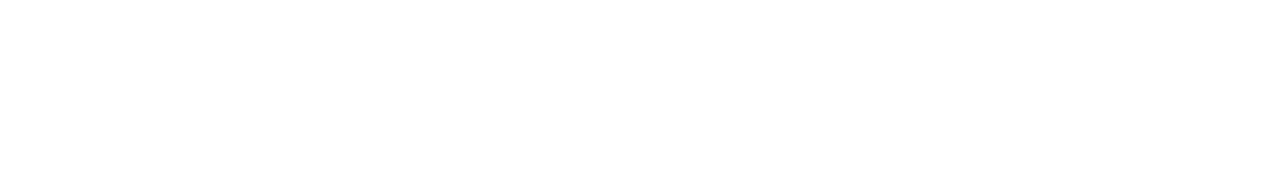
<file: contact.html>
<!DOCTYPE html>
<html lang="en">

<head>
  <meta charset="utf-8">
  <meta content="width=device-width, initial-scale=1.0" name="viewport">

  <title>Seocndery School</title>
  <meta content="" name="description">
  <meta content="" name="keywords">

  <!-- Favicons -->
  <link href="assets/img/logo/logo.jpg" rel="icon">
  <link href="assets/img/logo/logo.jpg" rel="apple-touch-icon">
  

  <!-- Google Fonts -->
  <link
    href="https://fonts.googleapis.com/css?family=Open+Sans:300,300i,400,400i,600,600i,700,700i|Roboto:300,300i,400,400i,500,500i,700,700i&display=swap"
    rel="stylesheet">

  <!-- Vendor CSS Files -->
  <link href="assets/vendor/animate.css/animate.min.css" rel="stylesheet">
  <link href="assets/vendor/aos/aos.css" rel="stylesheet">
  <link href="assets/vendor/bootstrap/css/bootstrap.min.css" rel="stylesheet">
  <link href="assets/vendor/bootstrap-icons/bootstrap-icons.css" rel="stylesheet">
  <link href="assets/vendor/boxicons/css/boxicons.min.css" rel="stylesheet">
  <link href="assets/vendor/glightbox/css/glightbox.min.css" rel="stylesheet">
  <link href="assets/vendor/swiper/swiper-bundle.min.css" rel="stylesheet">

  <!-- Template Main CSS File -->
  <link href="assets/css/style.css" rel="stylesheet">

</head>

<body>

  <!-- ======= Header ======= -->
  <header id="header" class="fixed-top d-flex align-items-center ">
    <div class="container d-flex justify-content-between align-items-center">

      <div class="logo">
        <h1 class="text-light"><a href="index.html"><span><em>Derartu</em></span></a></h1>
        <!-- Uncomment below if you prefer to use an image logo -->
        <!-- <a href="index.html"><img src="assets/img/logo.png" alt="" class="img-fluid"></a>-->
      </div>
      <nav id="navbar" class="navbar">
        <ul>
          <li><a class="active " href="index.html">Home</a></li>
          <li class="dropdown"><a href="about.html"><span>About</span></a>
            <ul>
              <li><a href="about.html">About Derartu</a></li>
              <li><a href="#">Message of Principal </a></li>
              <li><a href="#">Event and Activity</a></li>
              <li><a href="#">Student Fclities</a></li>
            </ul>
          </li>

          <li class="dropdown"><a href="services.html"><span>Acadamic</span></a>
            <ul>
              <li><a href="services.html">Student Life over view</a></li>
              <li><a href="services.html">Sport</a></li>
              <li><a href="services.html">Arts</a></li>
              <li><a href="services.html">music</a></li>
              <li><a href="services.html">Other</a></li>
            </ul>
          <li class="dropdown"><a href="portfolio.html"><span>Gallery</span></a>
            <ul>
              <li><a href="portfolio.html">Student</a></li>
              <li><a href="portfolio.html">Teacher</a></li>
              <li><a href="portfolio.html">Administration</a></li>
              <li><a href="portfolio.html">Day of Picture</a></li>
              <li><a href="portfolio.html">Other</a></li>
            </ul>
          <li class="dropdown"><a href="team.html"><span>Team</span></a>
            <ul>
              <li><a href="#">Academics overview</a></li>
              <li><a href="#">Academics Service</a></li>
              <li class="dropdown"><a href="#"><span>Grade</span> <i class="bi bi-chevron-right"></i></a>
                <ul>
                  <li><a href="#">Grade 9</a></li>
                  <li><a href="#">Grade 10</a></li>
                  <li class="dropdown"><a href="#"><span>Grade 11</span> <i class="bi bi-chevron-right"></i></a>
                    <ul>
                      <li><a href="#">Natural</a></li>
                      <li><a href="#">Social</a></li>
                    </ul>
                  <li class="dropdown"><a href="#"><span>Grade 12</span> <i class="bi bi-chevron-right"></i></a>
                    <ul>
                      <li><a href="#">Natural</a></li>
                      <li><a href="#">Social</a></li>
                    </ul>

                </ul>
              <li><a href="#">Academics blog</a></li>
            </ul>

          <li class="dropdown"><a href="blog.html"><span>Blog</span></a>
            <ul>
              <li><a href="blog.html">Principals Blog</a></li>
              <li><a href="blog.html">Teachers Blog</a></li>
              <li><a href="blog.html">Student Blog</a></li>
              <li><a href="blog.html">Administration Blog</a></li>
              <li><a href="blog.html">Academics blog</a></li>
            </ul>
          <li class="dropdown"><a href="contact.html"><span>Contact Us</span></a>
            <ul>
              <li><a href="#">Call</a></li>
              <li><a href="#">Massage</a></li>
              <li><a href="#">Map</a></li>
            </ul>
        </ul>
        <i class="bi bi-list mobile-nav-toggle"></i>
      </nav><!-- .navbar -->



    </div>
  </header><!-- End Header -->

  <main id="main">

    <!-- ======= Contact Section ======= -->
    <section class="breadcrumbs">
      <div class="container">

        <div class="d-flex justify-content-between align-items-center">
          <h2><em>Contact</em></h2>
          <ol>
            <li><a href="index.html"><em>Home</em></a></li>
            <li>Contact</li>
          </ol>
        </div>

      </div>
    </section><!-- End Contact Section -->

    <!-- ======= Contact Section ======= -->
    <section class="contact" data-aos="fade-up" data-aos-easing="ease-in-out" data-aos-duration="500">
      <div class="container">

        <div class="row">

          <div class="col-lg-6">

            <div class="row">
              <div class="col-md-12">
                <div class="info-box">
                  <i class="bx bx-map"></i>
                  <h3>Our Address</h3>
                  <p>Ethiopan, Addis Ababa, Akakai kality 08 </p>
                </div>
              </div>
              <div class="col-md-6">
                <div class="info-box">
                  <i class="bx bx-envelope"></i>
                  <h3>Email Us</h3>
                  <p>info@mesfinabel511.com<br>mesfinabel269@gmail.com</p>
                </div>
              </div>
              <div class="col-md-6">
                <div class="info-box">
                  <i class="bx bx-phone-call"></i>
                  <h3>Call Us</h3>
                  <p>+251954889050<br>+251954889050</p>
                </div>
              </div>
            </div>

          </div>

          <div class="col-lg-6">
            <form action="forms/contact.php" method="post" role="form" class="php-email-form">
              <div class="row">
                <div class="col-md-6 form-group">
                  <input type="text" name="name" class="form-control" id="name" placeholder="Your Name" required>
                </div>
                <div class="col-md-6 form-group mt-3 mt-md-0">
                  <input type="email" class="form-control" name="email" id="email" placeholder="Your Email" required>
                </div>
              </div>
              <div class="form-group mt-3">
                <input type="text" class="form-control" name="subject" id="subject" placeholder="Subject" required>
              </div>
              <div class="form-group mt-3">
                <textarea class="form-control" name="message" rows="5" placeholder="Message" required></textarea>
              </div>
              <div class="my-3">
                <div class="loading">Loading</div>
                <div class="error-message"></div>
                <div class="sent-message">Your message has been sent. Thank you!</div>
              </div>
              <div class="text-center"><button type="submit">Send Message</button></div>
            </form>
          </div>

        </div>

      </div>
    </section><!-- End Contact Section -->

    <!-- ======= Map Section ======= -->
    <section class="map mt-2">
      <div class="container-fluid p-0">
       <iframe src="https://www.google.com/maps/embed?pb=!1m18!1m12!1m3!1d3941.8874353983315!2d38.78037937375108!3d8.890056691150981!2m3!1f0!2f0!3f0!3m2!1i1024!2i768!4f13.1!3m3!1m2!1s0x164b8281767fa99d%3A0xadba12888d1ec3ae!2zRGVyYXJ0dSBUdWx1IFByZXBhcmF0b3J5IFNjaG9vbCB8IEFrYWtpIDA4IHzhi7DhiKvhiK3hibEg4Ymx4YiJIOGImOGIsOGKk-GLtiDhibUv4Ymk4Ym1IHwg4Yqg4YmD4YmCIDA4!5e0!3m2!1sam!2set!4v1712151610228!5m2!1sam!2set" width="600" height="450" style="border:0;" allowfullscreen="" loading="lazy" referrerpolicy="no-referrer-when-downgrade"></iframe>
      </div>
    </section><!-- End Map Section -->

  </main><!-- End #main -->

  <!-- ======= Footer ======= -->
  <footer id="footer" data-aos="fade-up" data-aos-easing="ease-in-out" data-aos-duration="500">

    <div class="footer-newsletter">
      <div class="container">
        <div class="row">
          <div class="col-lg-6">
            <h4>Our Newsletter</h4>
            <p>Tamen quem nulla quae legam multos aute sint culpa legam noster magna</p>
          </div>
          <div class="col-lg-6">
            <form action="" method="post">
              <input type="email" name="email"><input type="submit" value="Subscribe">
            </form>
          </div>
        </div>
      </div>
    </div>

    <div class="footer-top">
      <div class="container">
        <div class="row">

          <div class="col-lg-3 col-md-6 footer-links">
            <h4>Useful Links</h4>
            <ul>
              <li><i class="bx bx-chevron-right"></i> <a href="#">Home</a></li>
              <li><i class="bx bx-chevron-right"></i> <a href="#">About us</a></li>
              <li><i class="bx bx-chevron-right"></i> <a href="#">Services</a></li>
              <li><i class="bx bx-chevron-right"></i> <a href="#">Terms of service</a></li>
              <li><i class="bx bx-chevron-right"></i> <a href="#">Privacy policy</a></li>
            </ul>
          </div>

          <div class="col-lg-3 col-md-6 footer-links">
            <h4>Our Services</h4>
            <ul>
              <li><i class="bx bx-chevron-right"></i> <a href="#">Web Design</a></li>
              <li><i class="bx bx-chevron-right"></i> <a href="#">Web Development</a></li>
              <li><i class="bx bx-chevron-right"></i> <a href="#">Product Management</a></li>
              <li><i class="bx bx-chevron-right"></i> <a href="#">Marketing</a></li>
              <li><i class="bx bx-chevron-right"></i> <a href="#">Graphic Design</a></li>
            </ul>
          </div>

          <div class="col-lg-3 col-md-6 footer-contact">
            <h4>Contact Us</h4>
            <p>
              A108 Adam Street <br>
              Ethiopan, NY 535022<br>
              United States <br><br>
              <strong>Phone:</strong> +251954889050<br>
              <strong>Email:</strong> mesfinabel511.com<br>
            </p>

          </div>

          <div class="col-lg-3 col-md-6 footer-info">
            <h3>About Moderna</h3>
            <p>Cras fermentum odio eu feugiat lide par naso tierra. Justo eget nada terra videa magna derita valies
              darta donna mare fermentum iaculis eu non diam phasellus.</p>
            <div class="social-links mt-3">
              <a href="#" class="twitter"><i class="bx bxl-twitter"></i></a>
              <a href="#" class="facebook"><i class="bx bxl-facebook"></i></a>
              <a href="#" class="instagram"><i class="bx bxl-instagram"></i></a>
              <a href="#" class="linkedin"><i class="bx bxl-linkedin"></i></a>
            </div>
          </div>

        </div>
      </div>
    </div>

    <div class="container">
      <div class="copyright">
        &copy; Copyright <strong><span>School</span></strong>. All Rights Reserved
      </div>
      <div class="credits">
        <!-- All the links in the footer should remain intact. -->
        <!-- You can delete the links only if you purchased the pro version. -->
        <!-- Licensing information: https://bootstrapmade.com/license/ -->
        <!-- Purchase the pro version with working PHP/AJAX contact form: https://bootstrapmade.com/free-bootstrap-template-corporate-moderna/ -->
        Designed by <a href="">Abel Mesfin</a>
      </div>
    </div>
  </footer><!-- End Footer -->

  <a href="#" class="back-to-top d-flex align-items-center justify-content-center"><i
      class="bi bi-arrow-up-short"></i></a>

  <!-- Vendor JS Files -->
  <script src="assets/vendor/purecounter/purecounter_vanilla.js"></script>
  <script src="assets/vendor/aos/aos.js"></script>
  <script src="assets/vendor/bootstrap/js/bootstrap.bundle.min.js"></script>
  <script src="assets/vendor/glightbox/js/glightbox.min.js"></script>
  <script src="assets/vendor/isotope-layout/isotope.pkgd.min.js"></script>
  <script src="assets/vendor/swiper/swiper-bundle.min.js"></script>
  <script src="assets/vendor/waypoints/noframework.waypoints.js"></script>
  <script src="assets/vendor/php-email-form/validate.js"></script>

  <!-- Template Main JS File -->
  <script src="assets/js/main.js"></script>

</body>

</html>
</file>
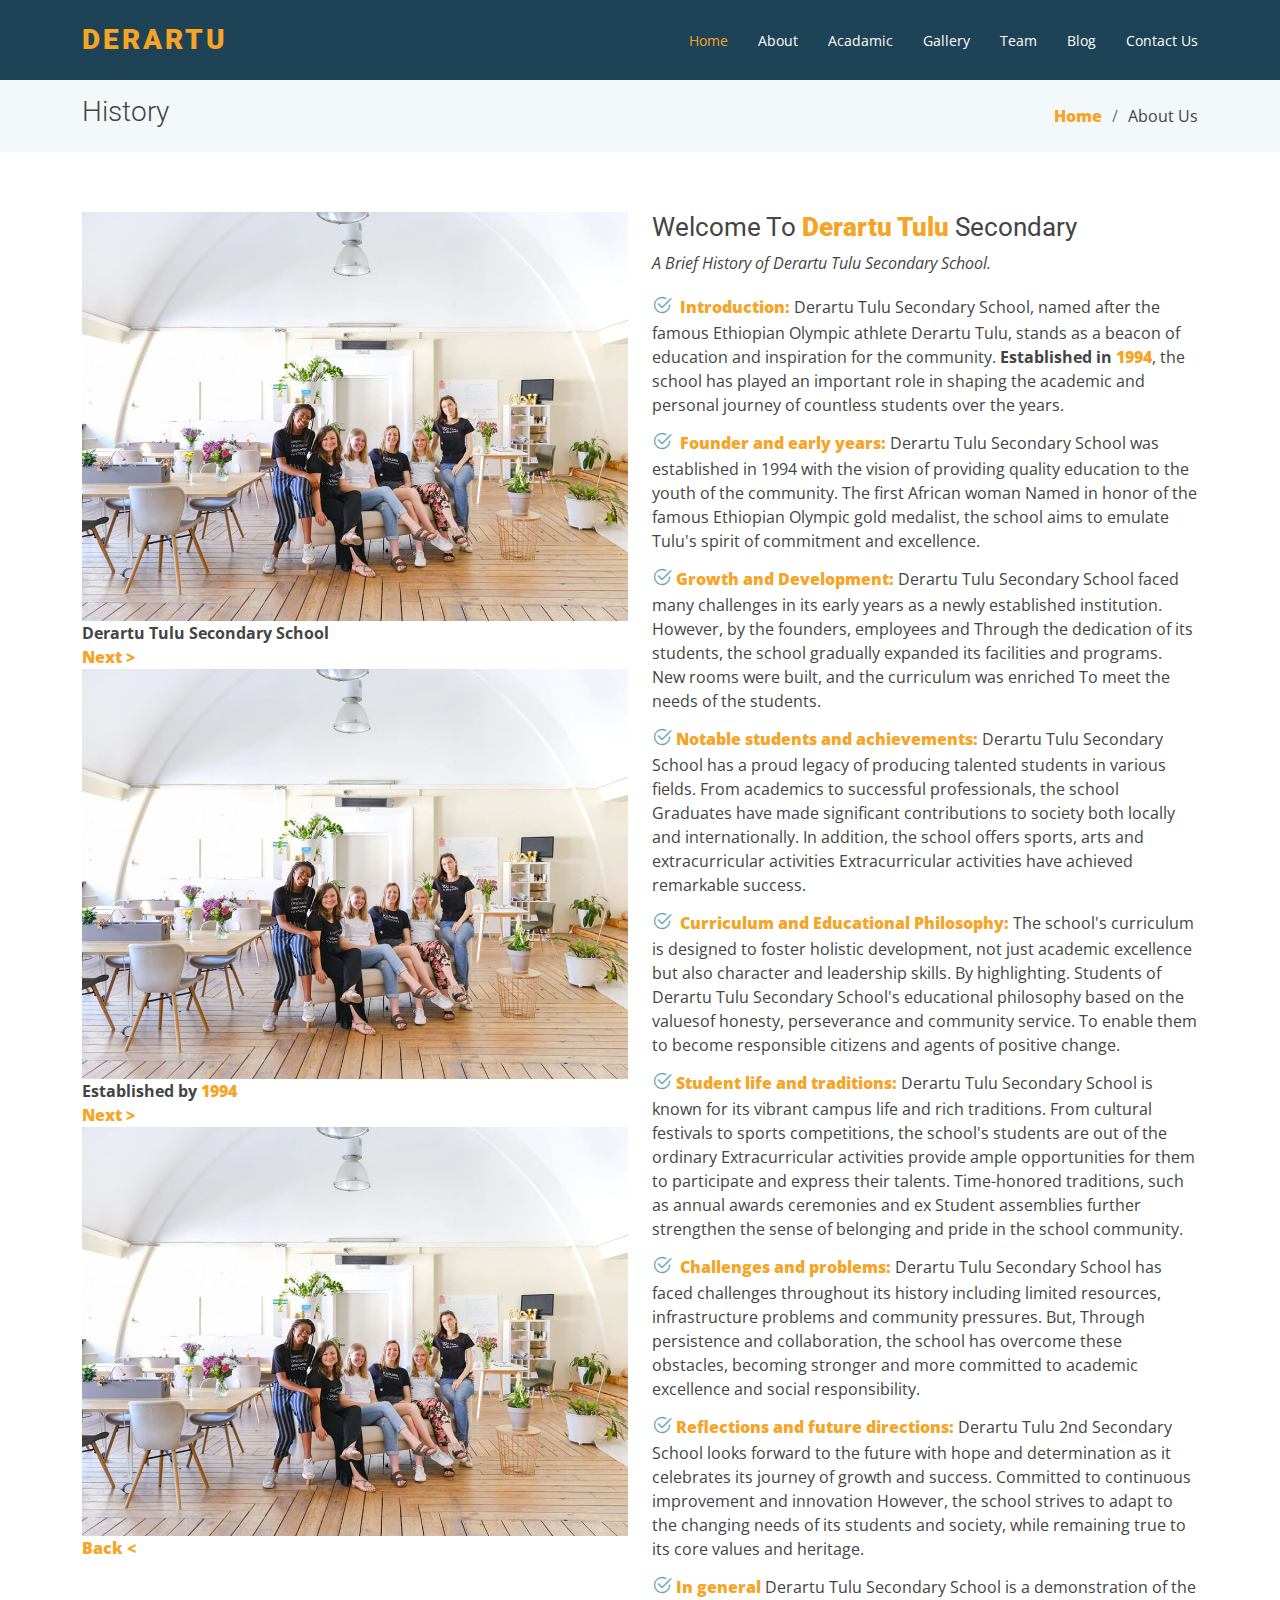
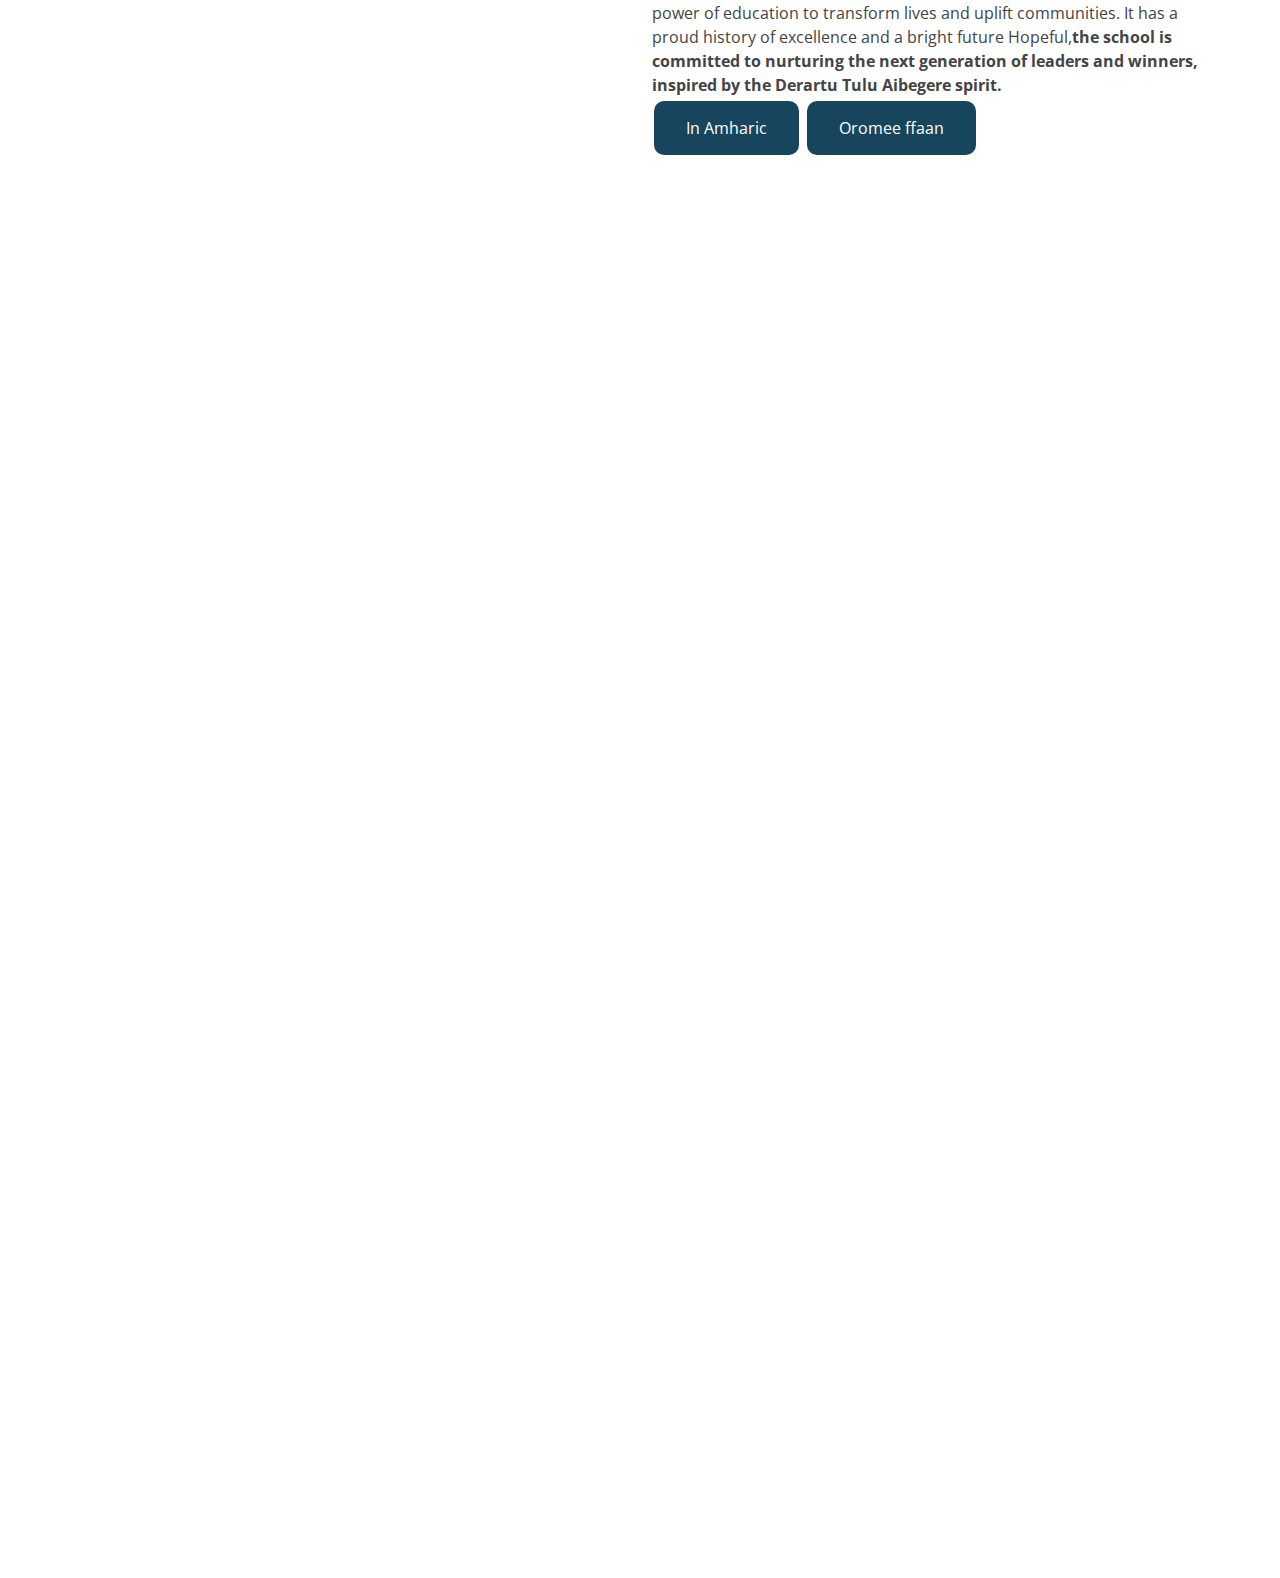
<file: in english.html>
<!DOCTYPE html>
<html lang="en">

<head>
  <meta charset="utf-8">
  <meta content="width=device-width, initial-scale=1.0" name="viewport">

  <title>Derartu Tulu Secondary School </title>
  <meta content="" name="description">
  <meta content="" name="keywords">

  <!-- Favicons -->
  <link href="assets/img/logo/logo.jpg" rel="icon">
  <link href="assets/img/logo/logo.jpg" rel="apple-touch-icon">

  <!-- Google Fonts -->
  <link
    href="https://fonts.googleapis.com/css?family=Open+Sans:300,300i,400,400i,600,600i,700,700i|Roboto:300,300i,400,400i,500,500i,700,700i&display=swap"
    rel="stylesheet">

  <!-- Vendor CSS Files -->
  <link href="assets/vendor/animate.css/animate.min.css" rel="stylesheet">
  <link href="assets/vendor/aos/aos.css" rel="stylesheet">
  <link href="assets/vendor/bootstrap/css/bootstrap.min.css" rel="stylesheet">
  <link href="assets/vendor/bootstrap-icons/bootstrap-icons.css" rel="stylesheet">
  <link href="assets/vendor/boxicons/css/boxicons.min.css" rel="stylesheet">
  <link href="assets/vendor/glightbox/css/glightbox.min.css" rel="stylesheet">
  <link href="assets/vendor/swiper/swiper-bundle.min.css" rel="stylesheet">

  <!-- Template Main CSS File -->
  <link href="assets/css/style.css" rel="stylesheet">
</head>

<body>

  <!-- ======= Header ======= -->
  <header id="header" class="fixed-top d-flex align-items-center ">
    <div class="container d-flex justify-content-between align-items-center">

      <div class="logo">
        <h1 class="text-light"><a href="index.html"><span><em>Derartu</em></span></a></h1>
        <!-- Uncomment below if you prefer to use an image logo -->
        <!-- <a href="index.html"><img src="assets/img/logo.png" alt="" class="img-fluid"></a>-->
      </div>

      <nav id="navbar" class="navbar">
        <ul>
          <li><a class="active " href="index.html">Home</a></li>
          <li class="dropdown"><a href="about.html"><span>About</span></a>
            <ul>
              <li><a href="about.html">About Derartu</a></li>
              <li><a href="#">Message of Principal </a></li>
              <li><a href="#">Event and Activity</a></li>
              <li><a href="#">Student Fclities</a></li>
            </ul>
          </li>

          <li class="dropdown"><a href="services.html"><span>Acadamic</span></a>
            <ul>
              <li><a href="services.html">Student Life over view</a></li>
              <li><a href="services.html">Sport</a></li>
              <li><a href="services.html">Arts</a></li>
              <li><a href="services.html">music</a></li>
              <li><a href="services.html">Other</a></li>
            </ul>
          <li class="dropdown"><a href="portfolio.html"><span>Gallery</span></a>
            <ul>
              <li><a href="portfolio.html">Student</a></li>
              <li><a href="portfolio.html">Teacher</a></li>
              <li><a href="portfolio.html">Administration</a></li>
              <li><a href="portfolio.html">Day of Picture</a></li>
              <li><a href="portfolio.html">Other</a></li>
            </ul>
          <li class="dropdown"><a href="team.html"><span>Team</span></a>
            <ul>
              <li><a href="#">Academics overview</a></li>
              <li><a href="#">Academics Service</a></li>
              <li class="dropdown"><a href="#"><span>Grade</span> <i class="bi bi-chevron-right"></i></a>
                <ul>
                  <li><a href="#">Grade 9</a></li>
                  <li><a href="#">Grade 10</a></li>
                  <li class="dropdown"><a href="#"><span>Grade 11</span> <i class="bi bi-chevron-right"></i></a>
                    <ul>
                      <li><a href="#">Natural</a></li>
                      <li><a href="#">Social</a></li>
                    </ul>
                  <li class="dropdown"><a href="#"><span>Grade 12</span> <i class="bi bi-chevron-right"></i></a>
                    <ul>
                      <li><a href="#">Natural</a></li>
                      <li><a href="#">Social</a></li>
                    </ul>

                </ul>
              <li><a href="#">Academics blog</a></li>
            </ul>

          <li class="dropdown"><a href="blog.html"><span>Blog</span></a>
            <ul>
              <li><a href="blog.html">Principals Blog</a></li>
              <li><a href="blog.html">Teachers Blog</a></li>
              <li><a href="blog.html">Student Blog</a></li>
              <li><a href="blog.html">Administration Blog</a></li>
              <li><a href="blog.html">Academics blog</a></li>
            </ul>
          <li class="dropdown"><a href="contact.html"><span>Contact Us</span></a>
            <ul>
              <li><a href="#">Call</a></li>
              <li><a href="#">Massage</a></li>
              <li><a href="#">Map</a></li>
            </ul>
        </ul>
        <i class="bi bi-list mobile-nav-toggle"></i>
      </nav><!-- .navbar -->

    </div>
  </header><!-- End Header -->

  <main id="main">

    <!-- ======= About Us Section ======= -->
    <section class="breadcrumbs">
      <div class="container">

        <div class="d-flex justify-content-between align-items-center">
          <h2>History</h2>
          <ol>
            <li><a href="index.html"><em>Home</em></a></li>
            <li>About Us</li>
          </ol>
        </div>

      </div>
    </section><!-- End About Us Section -->

    <!-- ======= About Section ======= -->
    <section class="about" data-aos="fade-up">
      <div class="container">

        <div class="row">
          <div class="col-lg-6">
            <img src="assets/img/about.jpg" class="img-fluid" alt="">
            <b>Derartu Tulu Secondary School<br><em>Next ></em>
              <img src="assets/img/about.jpg" class="img-fluid" alt="">
              <br> Established by</b><em> 1994</em><br> <em>Next ></em>
            <img src="assets/img/about.jpg" class="img-fluid" alt="">
            <br><em>Back < </em>
          </div>
          <div class="col-lg-6 pt-4 pt-lg-0">
            <h3>Welcome To <em>Derartu Tulu</em> Secondary <br>
            </h3>
            <p class="fst-italic">
              A Brief History of Derartu Tulu Secondary School.
            </p>
            <ul>
              <li><i class="bi bi-check2-circle"></i>
                <em>Introduction:</em>
                Derartu Tulu Secondary School, named after the famous Ethiopian Olympic athlete Derartu Tulu, stands as
                a beacon of education and inspiration for the community. <b>Established in</b>
                <em> 1994</em>, the school has played an important role in shaping the academic and
                personal journey of countless students over the years.
                <br>  <li><i class="bi bi-check2-circle"></i> <em>Founder and early years:</em>
                Derartu Tulu Secondary School was established in 1994 with the vision of providing quality education to
                the youth of the community. The first African woman
                Named in honor of the famous Ethiopian Olympic gold medalist, the school aims to emulate Tulu's spirit
                of commitment and excellence.
                <br>
              <li><i class="bi bi-check2-circle"></i><em>Growth and Development:</em>
                Derartu Tulu Secondary School faced many challenges in its early years as a newly established
                institution. However, by the founders, employees and
                Through the dedication of its students, the school gradually expanded its facilities and programs. New
                rooms were built, and the curriculum was enriched
                To meet the needs of the students.</li>
              <li><i class="bi bi-check2-circle"></i><em>Notable students and achievements:</em>
                Derartu Tulu Secondary School has a proud legacy of producing talented students in various fields. From
                academics to successful professionals, the school
                Graduates have made significant contributions to society both locally and internationally. In addition,
                the school offers sports, arts and extracurricular activities
                Extracurricular activities have achieved remarkable success.
                <br>
              <li><i class="bi bi-check2-circle"></i> <em>Curriculum and Educational Philosophy:</em>
                The school's curriculum is designed to foster holistic development, not just academic excellence but
                also character and leadership skills.
                By highlighting. Students of Derartu Tulu Secondary School's educational philosophy based on the values
                ​​of honesty, perseverance and community service.
                To enable them to become responsible citizens and agents of positive change.
                <br>
              <li><i class="bi bi-check2-circle"></i><em>Student life and traditions:</em>
                Derartu Tulu Secondary School is known for its vibrant campus life and rich traditions. From cultural
                festivals to sports competitions, the school's students are out of the ordinary
                Extracurricular activities provide ample opportunities for them to participate and express their
                talents. Time-honored traditions, such as annual awards ceremonies and ex
                Student assemblies further strengthen the sense of belonging and pride in the school community.
                <br>
              <li><i class="bi bi-check2-circle"></i><em> Challenges and problems:</em>
                Derartu Tulu Secondary School has faced challenges throughout its history including limited resources,
                infrastructure problems and community pressures. But,
                Through persistence and collaboration, the school has overcome these obstacles, becoming stronger and
                more committed to academic excellence and social responsibility.
                <br>
              <li><i class="bi bi-check2-circle"></i><em>Reflections and future directions:</em>
                Derartu Tulu 2nd Secondary School looks forward to the future with hope and determination as it
                celebrates its journey of growth and success. Committed to continuous improvement and innovation
                However, the school strives to adapt to the changing needs of its students and society, while remaining
                true to its core values ​​and heritage.
                <br>
              <li><i class="bi bi-check2-circle"></i><em>In general</em>
                Derartu Tulu Secondary School is a demonstration of the power of education to transform lives and uplift
                communities. It has a proud history of excellence and a bright future
                Hopeful,<b>the school is committed to nurturing the next generation of leaders and winners, inspired by
                  the Derartu Tulu Aibegere spirit.</b><br>
                <a href="./amharic.html" class="btn">In Amharic</a>
                <a href="./in oromic.html" class="btn">Oromee ffaan</a>
          </div>
        </div>

      </div>
    </section><!-- End About Section -->

    <!-- ======= Why Us Section ======= -->
    <section class="why-us section-bg" data-aos="fade-up" date-aos-delay="200">
      <div class="container">

        <div class="row">
          <div class="col-lg-6 video-box">
            <img src="assets/img/home page the school.jpg" class="img-fluid" alt="">
            <a href="https://www.youtube.com" class="venobox play-btn mb-4" data-vbtype="video"
              data-autoplay="true"></a>
          </div>

          <div class="col-lg-6 d-flex flex-column justify-content-center p-5">

            <div class="icon-box">
              <div class="icon"><i class="bx bx-fingerprint"></i></div>
              <h4 class="title"><a href="">Watch the video to learn more <em>Derartu Tulu Secondary School</em></a></h4>
              <p class="description">A school is both the educational institution and building designed to provide
                learning spaces and learning environments for the teaching of students under<em>...</em></p>
            </div>
            <div class="icon-box">
              <div class="icon"><i class="bx bx-gift"></i></div>
              <h4 class="title"><a href="">Nemo Enim</a></h4>
              <p class="description"> ከታች ያለው የትምርትቤቱን <a rel="nofollow" href="https://t.me/bela_king"
                  target="_parent"><em>Telgram
                    Chanal</em></a> በመንካት መቀላቀል ትችላላችሁ። ለጉብንትኦ እናመሰግናለን
                <br>Email:<a rel="nofollow" href="https://gmail.com
              target=" _parent"><em>mesfinabel511@gmail.com</em></a><br>phone:<a rel="nofollow" href="#" type="tel"
                  target="_parent"><em>+251-114343426</a></em><br>phone:<a rel="nofollow" href="#" type="tel"
                  target="_parent"><em>0114343426</a></em>
                <br>YouTube:<a rel="nofollow" href="https://t.me/bela_king" target="_parent"><em>Derartu Tulu.com
                  </em></a>
              </p>
            </div>
          </div>


  </main><!-- End #main -->

  <!-- ======= Footer ======= -->
  <footer id="footer" data-aos="fade-up" data-aos-easing="ease-in-out" data-aos-duration="500">

    <div class="footer-newsletter">
      <div class="container">
        <div class="row">
          <div class="col-lg-6">
            <h4>Our Newsletter</h4>
            <p>Tamen quem nulla quae legam multos aute sint culpa legam noster magna</p>
          </div>
          <div class="col-lg-6">
            <form action="" method="post">
              <input type="email" name="email"><input type="submit" value="Subscribe">
            </form>
          </div>
        </div>
      </div>
    </div>

    <div class="footer-top">
      <div class="container">
        <div class="row">

          <div class="col-lg-3 col-md-6 footer-links">
            <h4>Useful Links</h4>
            <ul>
              <li><i class="bx bx-chevron-right"></i> <a href="#">Home</a></li>
              <li><i class="bx bx-chevron-right"></i> <a href="#">About us</a></li>
              <li><i class="bx bx-chevron-right"></i> <a href="#">Services</a></li>
              <li><i class="bx bx-chevron-right"></i> <a href="#">Terms of service</a></li>
              <li><i class="bx bx-chevron-right"></i> <a href="#">Privacy policy</a></li>
            </ul>
          </div>

          <div class="col-lg-3 col-md-6 footer-links">
            <h4>Our Services</h4>
            <ul>
              <li><i class="bx bx-chevron-right"></i> <a href="#">Web Design</a></li>
              <li><i class="bx bx-chevron-right"></i> <a href="#">Web Development</a></li>
              <li><i class="bx bx-chevron-right"></i> <a href="#">Product Management</a></li>
              <li><i class="bx bx-chevron-right"></i> <a href="#">Marketing</a></li>
              <li><i class="bx bx-chevron-right"></i> <a href="#">Graphic Design</a></li>
            </ul>
          </div>

          <div class="col-lg-3 col-md-6 footer-contact">
            <h4>Contact Us</h4>
            <p>
              A108 Adam Street <br>
              New York, NY 535022<br>
              United States <br><br>
              <strong>Phone:</strong> +251954889050<br>
              <strong>Email:</strong> mesfinabel511.com<br>
            </p>

          </div>

          <div class="col-lg-3 col-md-6 footer-info">
            <h3>About Moderna</h3>
            <p>Cras fermentum odio eu feugiat lide par naso tierra. Justo eget nada terra videa magna derita valies
              darta donna mare fermentum iaculis eu non diam phasellus.</p>
            <div class="social-links mt-3">
              <a href="#" class="twitter"><i class="bx bxl-twitter"></i></a>
              <a href="#" class="facebook"><i class="bx bxl-facebook"></i></a>
              <a href="#" class="instagram"><i class="bx bxl-instagram"></i></a>
              <a href="#" class="linkedin"><i class="bx bxl-linkedin"></i></a>
            </div>
          </div>

        </div>
      </div>
    </div>

    <div class="container">
      <div class="copyright">
        &copy; Copyright <strong><span>School</span></strong>. All Rights Reserved
      </div>
      <div class="credits">
        Designed by <a href="">Abel Mesfin</a>
      </div>
    </div>
  </footer><!-- End Footer -->

  <a href="#" class="back-to-top d-flex align-items-center justify-content-center"><i
      class="bi bi-arrow-up-short"></i></a>

  <!-- Vendor JS Files -->
  <script src="assets/vendor/purecounter/purecounter_vanilla.js"></script>
  <script src="assets/vendor/aos/aos.js"></script>
  <script src="assets/vendor/bootstrap/js/bootstrap.bundle.min.js"></script>
  <script src="assets/vendor/glightbox/js/glightbox.min.js"></script>
  <script src="assets/vendor/isotope-layout/isotope.pkgd.min.js"></script>
  <script src="assets/vendor/swiper/swiper-bundle.min.js"></script>
  <script src="assets/vendor/waypoints/noframework.waypoints.js"></script>
  <script src="assets/vendor/php-email-form/validate.js"></script>

  <!-- Template Main JS File -->
  <script src="assets/js/main.js"></script>

</body>

</html>
</file>
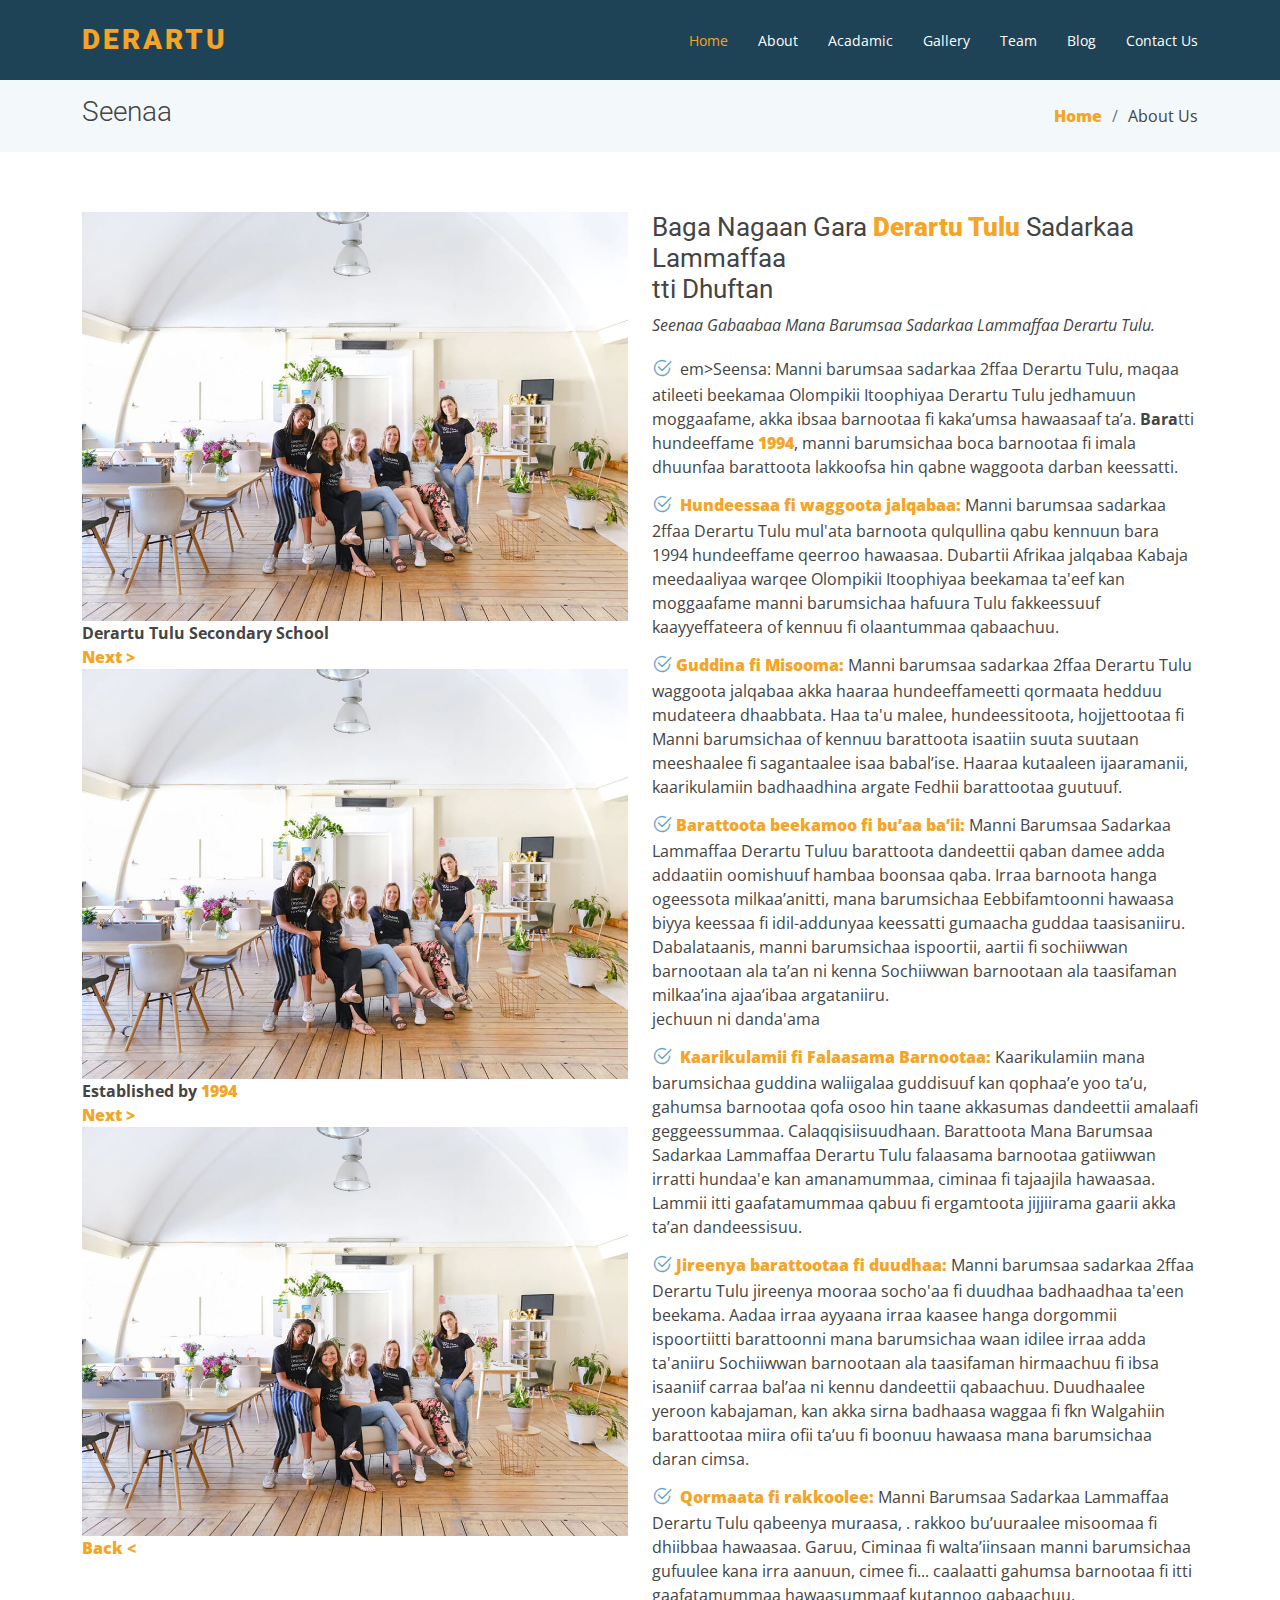
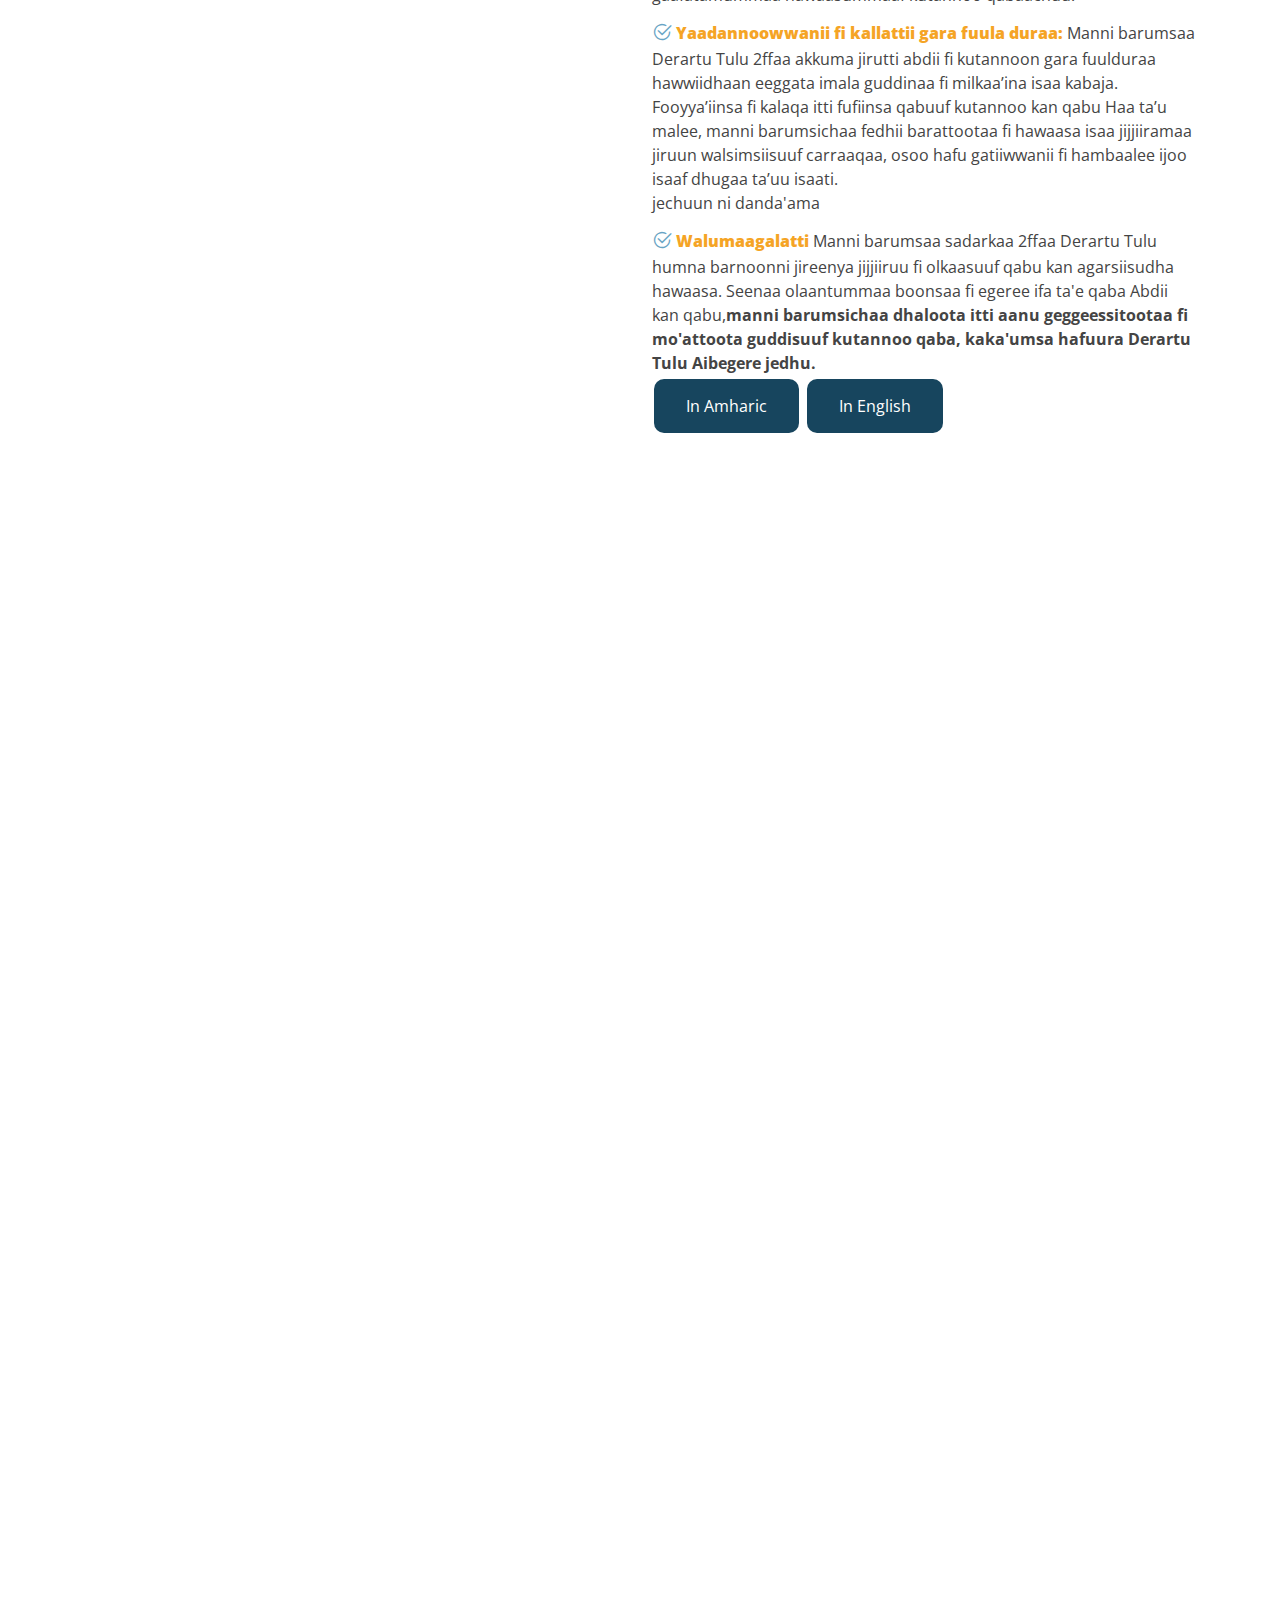
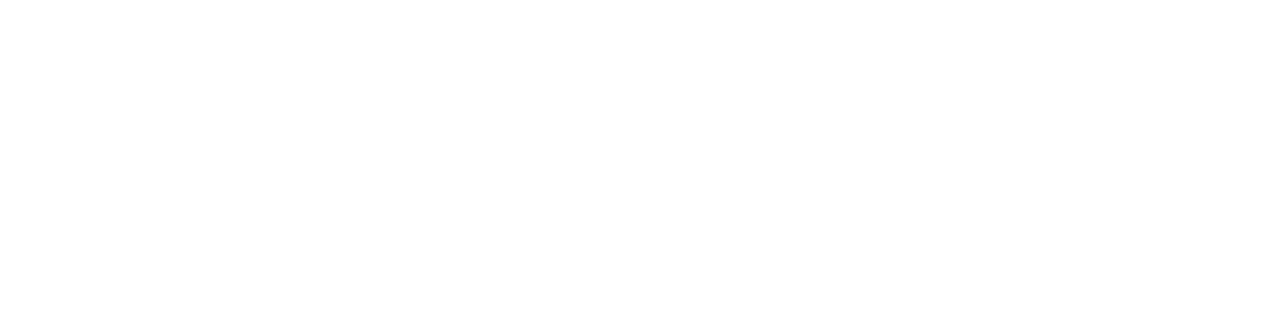
<file: in oromic.html>
<!DOCTYPE html>
<html lang="en">

<head>
  <meta charset="utf-8">
  <meta content="width=device-width, initial-scale=1.0" name="viewport">

  <title>Derartu Tulu Secondary School </title>
  <meta content="" name="description">
  <meta content="" name="keywords">

  <!-- Favicons -->
  <link href="assets/img/logo/logo.jpg" rel="icon">
  <link href="assets/img/logo/logo.jpg" rel="apple-touch-icon">

  <!-- Google Fonts -->
  <link
    href="https://fonts.googleapis.com/css?family=Open+Sans:300,300i,400,400i,600,600i,700,700i|Roboto:300,300i,400,400i,500,500i,700,700i&display=swap"
    rel="stylesheet">

  <!-- Vendor CSS Files -->
  <link href="assets/vendor/animate.css/animate.min.css" rel="stylesheet">
  <link href="assets/vendor/aos/aos.css" rel="stylesheet">
  <link href="assets/vendor/bootstrap/css/bootstrap.min.css" rel="stylesheet">
  <link href="assets/vendor/bootstrap-icons/bootstrap-icons.css" rel="stylesheet">
  <link href="assets/vendor/boxicons/css/boxicons.min.css" rel="stylesheet">
  <link href="assets/vendor/glightbox/css/glightbox.min.css" rel="stylesheet">
  <link href="assets/vendor/swiper/swiper-bundle.min.css" rel="stylesheet">

  <!-- Template Main CSS File -->
  <link href="assets/css/style.css" rel="stylesheet">
</head>

<body>

  <!-- ======= Header ======= -->
  <header id="header" class="fixed-top d-flex align-items-center ">
    <div class="container d-flex justify-content-between align-items-center">

      <div class="logo">
        <h1 class="text-light"><a href="index.html"><span><em>Derartu</em></span></a></h1>
        <!-- Uncomment below if you prefer to use an image logo -->
        <!-- <a href="index.html"><img src="assets/img/logo.png" alt="" class="img-fluid"></a>-->
      </div>

      <nav id="navbar" class="navbar">
        <ul>
          <li><a class="active " href="index.html">Home</a></li>
          <li class="dropdown"><a href="about.html"><span>About</span></a>
            <ul>
              <li><a href="about.html">About Derartu</a></li>
              <li><a href="#">Message of Principal </a></li>
              <li><a href="#">Event and Activity</a></li>
              <li><a href="#">Student Fclities</a></li>
            </ul>
          </li>

          <li class="dropdown"><a href="services.html"><span>Acadamic</span></a>
            <ul>
              <li><a href="services.html">Student Life over view</a></li>
              <li><a href="services.html">Sport</a></li>
              <li><a href="services.html">Arts</a></li>
              <li><a href="services.html">music</a></li>
              <li><a href="services.html">Other</a></li>
            </ul>
          <li class="dropdown"><a href="portfolio.html"><span>Gallery</span></a>
            <ul>
              <li><a href="portfolio.html">Student</a></li>
              <li><a href="portfolio.html">Teacher</a></li>
              <li><a href="portfolio.html">Administration</a></li>
              <li><a href="portfolio.html">Day of Picture</a></li>
              <li><a href="portfolio.html">Other</a></li>
            </ul>
          <li class="dropdown"><a href="team.html"><span>Team</span></a>
            <ul>
              <li><a href="#">Academics overview</a></li>
              <li><a href="#">Academics Service</a></li>
              <li class="dropdown"><a href="#"><span>Grade</span> <i class="bi bi-chevron-right"></i></a>
                <ul>
                  <li><a href="#">Grade 9</a></li>
                  <li><a href="#">Grade 10</a></li>
                  <li class="dropdown"><a href="#"><span>Grade 11</span> <i class="bi bi-chevron-right"></i></a>
                    <ul>
                      <li><a href="#">Natural</a></li>
                      <li><a href="#">Social</a></li>
                    </ul>
                  <li class="dropdown"><a href="#"><span>Grade 12</span> <i class="bi bi-chevron-right"></i></a>
                    <ul>
                      <li><a href="#">Natural</a></li>
                      <li><a href="#">Social</a></li>
                    </ul>

                </ul>
              <li><a href="#">Academics blog</a></li>
            </ul>

          <li class="dropdown"><a href="blog.html"><span>Blog</span></a>
            <ul>
              <li><a href="blog.html">Principals Blog</a></li>
              <li><a href="blog.html">Teachers Blog</a></li>
              <li><a href="blog.html">Student Blog</a></li>
              <li><a href="blog.html">Administration Blog</a></li>
              <li><a href="blog.html">Academics blog</a></li>
            </ul>
          <li class="dropdown"><a href="contact.html"><span>Contact Us</span></a>
            <ul>
              <li><a href="#">Call</a></li>
              <li><a href="#">Massage</a></li>
              <li><a href="#">Map</a></li>
            </ul>
        </ul>
        <i class="bi bi-list mobile-nav-toggle"></i>
      </nav><!-- .navbar -->

    </div>
  </header><!-- End Header -->

  <main id="main">

    <!-- ======= About Us Section ======= -->
    <section class="breadcrumbs">
      <div class="container">

        <div class="d-flex justify-content-between align-items-center">
          <h2>Seenaa</h2>
          <ol>
            <li><a href="index.html"><em>Home</em></a></li>
            <li>About Us</li>
          </ol>
        </div>

      </div>
    </section><!-- End About Us Section -->

    <!-- ======= About Section ======= -->
    <section class="about" data-aos="fade-up">
      <div class="container">

        <div class="row">
          <div class="col-lg-6">
            <img src="assets/img/about.jpg" class="img-fluid" alt="">
            <b>Derartu Tulu Secondary School<br><em>Next ></em>
              <img src="assets/img/about.jpg" class="img-fluid" alt="">
              <br> Established by</b><em> 1994</em><br> <em>Next ></em>
            <img src="assets/img/about.jpg" class="img-fluid" alt="">
            <br><em>Back < </em>
          </div>
          <div class="col-lg-6 pt-4 pt-lg-0">
            <h3>Baga Nagaan Gara <em>Derartu Tulu</em> Sadarkaa Lammaffaa <br>tti Dhuftan </h3>
            <p class="fst-italic">
              Seenaa Gabaabaa Mana Barumsaa Sadarkaa Lammaffaa Derartu Tulu. </p>
            <ul>
              <li><i class="bi bi-check2-circle"></i>
                em>Seensa:</em>
                Manni barumsaa sadarkaa 2ffaa Derartu Tulu, maqaa atileeti beekamaa Olompikii Itoophiyaa Derartu Tulu
                jedhamuun moggaafame, akka
                ibsaa barnootaa fi kaka’umsa hawaasaaf ta’a. <b>Bara</b>tti hundeeffame
                <em> 1994</em>, manni barumsichaa boca barnootaa fi
                imala dhuunfaa barattoota lakkoofsa hin qabne waggoota darban keessatti.
                <br>
              <li><i class="bi bi-check2-circle"></i> <em>Hundeessaa fi waggoota jalqabaa:</em>
                Manni barumsaa sadarkaa 2ffaa Derartu Tulu mul'ata barnoota qulqullina qabu kennuun bara 1994
                hundeeffame
                qeerroo hawaasaa. Dubartii Afrikaa jalqabaa
                Kabaja meedaaliyaa warqee Olompikii Itoophiyaa beekamaa ta'eef kan moggaafame manni barumsichaa hafuura
                Tulu fakkeessuuf kaayyeffateera
                of kennuu fi olaantummaa qabaachuu.
                <br>
              <li><i class="bi bi-check2-circle"></i><em>Guddina fi Misooma:</em>
                Manni barumsaa sadarkaa 2ffaa Derartu Tulu waggoota jalqabaa akka haaraa hundeeffameetti qormaata hedduu
                mudateera
                dhaabbata. Haa ta'u malee, hundeessitoota, hojjettootaa fi
                Manni barumsichaa of kennuu barattoota isaatiin suuta suutaan meeshaalee fi sagantaalee isaa babal’ise.
                Haaraa
                kutaaleen ijaaramanii, kaarikulamiin badhaadhina argate
                Fedhii barattootaa guutuuf.</li>

              <li><i class="bi bi-check2-circle"></i><em>Barattoota beekamoo fi bu’aa ba’ii:</em>
                Manni Barumsaa Sadarkaa Lammaffaa Derartu Tuluu barattoota dandeettii qaban damee adda addaatiin
                oomishuuf hambaa boonsaa qaba. Irraa
                barnoota hanga ogeessota milkaa’anitti, mana barumsichaa
                Eebbifamtoonni hawaasa biyya keessaa fi idil-addunyaa keessatti gumaacha guddaa taasisaniiru.
                Dabalataanis,
                manni barumsichaa ispoortii, aartii fi sochiiwwan barnootaan ala ta’an ni kenna
                Sochiiwwan barnootaan ala taasifaman milkaa’ina ajaa’ibaa argataniiru.
                <br> jechuun ni danda'ama
              <li><i class="bi bi-check2-circle"></i> <em>Kaarikulamii fi Falaasama Barnootaa:</em>
                Kaarikulamiin mana barumsichaa guddina waliigalaa guddisuuf kan qophaa’e yoo ta’u, gahumsa barnootaa
                qofa osoo hin taane
                akkasumas dandeettii amalaafi geggeessummaa.
                Calaqqisiisuudhaan. Barattoota Mana Barumsaa Sadarkaa Lammaffaa Derartu Tulu falaasama barnootaa
                gatiiwwan irratti hundaa'e
                kan amanamummaa, ciminaa fi tajaajila hawaasaa.
                Lammii itti gaafatamummaa qabuu fi ergamtoota jijjiirama gaarii akka ta’an dandeessisuu.

              <li><i class="bi bi-check2-circle"></i><em>Jireenya barattootaa fi duudhaa:</em>
                Manni barumsaa sadarkaa 2ffaa Derartu Tulu jireenya mooraa socho'aa fi duudhaa badhaadhaa ta'een
                beekama. Aadaa irraa
                ayyaana irraa kaasee hanga dorgommii ispoortiitti barattoonni mana barumsichaa waan idilee irraa adda
                ta'aniiru
                Sochiiwwan barnootaan ala taasifaman hirmaachuu fi ibsa isaaniif carraa bal’aa ni kennu
                dandeettii qabaachuu. Duudhaalee yeroon kabajaman, kan akka sirna badhaasa waggaa fi fkn
                Walgahiin barattootaa miira ofii ta’uu fi boonuu hawaasa mana barumsichaa daran cimsa.
              <li><i class="bi bi-check2-circle"></i><em> Qormaata fi rakkoolee:</em>
                Manni Barumsaa Sadarkaa Lammaffaa Derartu Tulu qabeenya muraasa, .
                rakkoo bu’uuraalee misoomaa fi dhiibbaa hawaasaa. Garuu,
                Ciminaa fi walta’iinsaan manni barumsichaa gufuulee kana irra aanuun, cimee fi...
                caalaatti gahumsa barnootaa fi itti gaafatamummaa hawaasummaaf kutannoo qabaachuu.
                <br>
                <li><i class="bi bi-check2-circle"></i><em>Yaadannoowwanii fi kallattii gara fuula duraa:</em>
                  Manni barumsaa Derartu Tulu 2ffaa akkuma jirutti abdii fi kutannoon gara fuulduraa hawwiidhaan eeggata
                  imala guddinaa fi milkaa’ina isaa kabaja. Fooyya’iinsa fi kalaqa itti fufiinsa qabuuf kutannoo kan qabu
                  Haa ta’u malee, manni barumsichaa fedhii barattootaa fi hawaasa isaa jijjiiramaa jiruun walsimsiisuuf carraaqaa, osoo hafu
                  gatiiwwanii fi hambaalee ijoo isaaf dhugaa ta’uu isaati.
                  <br> jechuun ni danda'ama
                  <li><i class="bi bi-check2-circle"></i><em>Walumaagalatti</em>
                    Manni barumsaa sadarkaa 2ffaa Derartu Tulu humna barnoonni jireenya jijjiiruu fi olkaasuuf qabu kan agarsiisudha
                    hawaasa. Seenaa olaantummaa boonsaa fi egeree ifa ta'e qaba
                    Abdii kan qabu,<b>manni barumsichaa dhaloota itti aanu geggeessitootaa fi mo'attoota guddisuuf kutannoo qaba, kaka'umsa
                      hafuura Derartu Tulu Aibegere jedhu.</b><br>
                <a href="./amharic.html" class="btn">In Amharic</a>
                <a href="./in oromic.html" class="btn">In English</a>
          </div>
        </div>

      </div>
    </section><!-- End About Section -->

    <!-- ======= Why Us Section ======= -->
    <section class="why-us section-bg" data-aos="fade-up" date-aos-delay="200">
      <div class="container">

        <div class="row">
          <div class="col-lg-6 video-box">
            <img src="assets/img/home page the school.jpg" class="img-fluid" alt="">
            <a href="https://www.youtube.com" class="venobox play-btn mb-4" data-vbtype="video"
              data-autoplay="true"></a>
          </div>

          <div class="col-lg-6 d-flex flex-column justify-content-center p-5">

            <div class="icon-box">
              <div class="icon"><i class="bx bx-fingerprint"></i></div>
              <h4 class="title"><a href="">Caalaatti baruuf viidiyoo kana daawwadhaa <em>Mana Barumsa Sadarkaa Lammaffaa Deerartuu Tulu</em></a></h4>
              <p class="description">Mana barumsaa jechuun dhaabbata barnootaa fi gamoo akka kennuuf qophaa'edha
                iddoowwan barnootaa fi naannoo barumsaa barattootaa barsiisuuf<em>...</em></p>
            </div>
            <div class="icon-box">
              <div class="icon"><i class="bx bx-gift"></i></div>
              <h4 class="title"><a href="">About</a></h4>
              <p class="description">Armaan gaditti oomisha isaati <a rel="nofollow" href="https://t.me/bela_king"
                  target="_parent"><em>Telgram
                    Chanal</em></a>Tuquun join gochuu dandeessu. Deeggarsa nuuf gootaniif galatoomaa
                <br>Email:<a rel="nofollow" href="https://gmail.com"
              target="_parent"><em>mesfinabel511@gmail.com</em></a><br>phone:<a rel="nofollow" href="#" type="tel"
                  target="_parent"><em>+251-114343426</a></em><br>phone:<a rel="nofollow" href="#" type="tel"
                  target="_parent"><em>0114343426</a></em>
                <br>YouTube:<a rel="nofollow" href="https://t.me/bela_king" target="_parent"><em>Derartu Tulu.com
                  </em></a>
              </p>
            </div>
          </div>


  </main><!-- End #main -->

  <!-- ======= Footer ======= -->
  <footer id="footer" data-aos="fade-up" data-aos-easing="ease-in-out" data-aos-duration="500">

    <div class="footer-newsletter">
      <div class="container">
        <div class="row">
          <div class="col-lg-6">
            <h4>Our Newsletter</h4>
            <p>Tamen quem nulla quae legam multos aute sint culpa legam noster magna</p>
          </div>
          <div class="col-lg-6">
            <form action="" method="post">
              <input type="email" name="email"><input type="submit" value="Subscribe">
            </form>
          </div>
        </div>
      </div>
    </div>

    <div class="footer-top">
      <div class="container">
        <div class="row">

          <div class="col-lg-3 col-md-6 footer-links">
            <h4>Useful Links</h4>
            <ul>
              <li><i class="bx bx-chevron-right"></i> <a href="#">Home</a></li>
              <li><i class="bx bx-chevron-right"></i> <a href="#">About us</a></li>
              <li><i class="bx bx-chevron-right"></i> <a href="#">Services</a></li>
              <li><i class="bx bx-chevron-right"></i> <a href="#">Terms of service</a></li>
              <li><i class="bx bx-chevron-right"></i> <a href="#">Privacy policy</a></li>
            </ul>
          </div>

          <div class="col-lg-3 col-md-6 footer-links">
            <h4>Our Services</h4>
            <ul>
              <li><i class="bx bx-chevron-right"></i> <a href="#">Web Design</a></li>
              <li><i class="bx bx-chevron-right"></i> <a href="#">Web Development</a></li>
              <li><i class="bx bx-chevron-right"></i> <a href="#">Product Management</a></li>
              <li><i class="bx bx-chevron-right"></i> <a href="#">Marketing</a></li>
              <li><i class="bx bx-chevron-right"></i> <a href="#">Graphic Design</a></li>
            </ul>
          </div>

          <div class="col-lg-3 col-md-6 footer-contact">
            <h4>Contact Us</h4>
            <p>
              A108 Adam Street <br>
              New York, NY 535022<br>
              United States <br><br>
              <strong>Phone:</strong> +251954889050<br>
              <strong>Email:</strong> mesfinabel511.com<br>
            </p>

          </div>

          <div class="col-lg-3 col-md-6 footer-info">
            <h3>About Moderna</h3>
            <p>Cras fermentum odio eu feugiat lide par naso tierra. Justo eget nada terra videa magna derita valies
              darta donna mare fermentum iaculis eu non diam phasellus.</p>
            <div class="social-links mt-3">
              <a href="#" class="twitter"><i class="bx bxl-twitter"></i></a>
              <a href="#" class="facebook"><i class="bx bxl-facebook"></i></a>
              <a href="#" class="instagram"><i class="bx bxl-instagram"></i></a>
              <a href="#" class="linkedin"><i class="bx bxl-linkedin"></i></a>
            </div>
          </div>

        </div>
      </div>
    </div>

    <div class="container">
      <div class="copyright">
        &copy; Copyright <strong><span>School</span></strong>. All Rights Reserved
      </div>
      <div class="credits">
        Designed by <a href="">Abel Mesfin</a>
      </div>
    </div>
  </footer><!-- End Footer -->

  <a href="#" class="back-to-top d-flex align-items-center justify-content-center"><i
      class="bi bi-arrow-up-short"></i></a>

  <!-- Vendor JS Files -->
  <script src="assets/vendor/purecounter/purecounter_vanilla.js"></script>
  <script src="assets/vendor/aos/aos.js"></script>
  <script src="assets/vendor/bootstrap/js/bootstrap.bundle.min.js"></script>
  <script src="assets/vendor/glightbox/js/glightbox.min.js"></script>
  <script src="assets/vendor/isotope-layout/isotope.pkgd.min.js"></script>
  <script src="assets/vendor/swiper/swiper-bundle.min.js"></script>
  <script src="assets/vendor/waypoints/noframework.waypoints.js"></script>
  <script src="assets/vendor/php-email-form/validate.js"></script>

  <!-- Template Main JS File -->
  <script src="assets/js/main.js"></script>

</body>

</html>
</file>
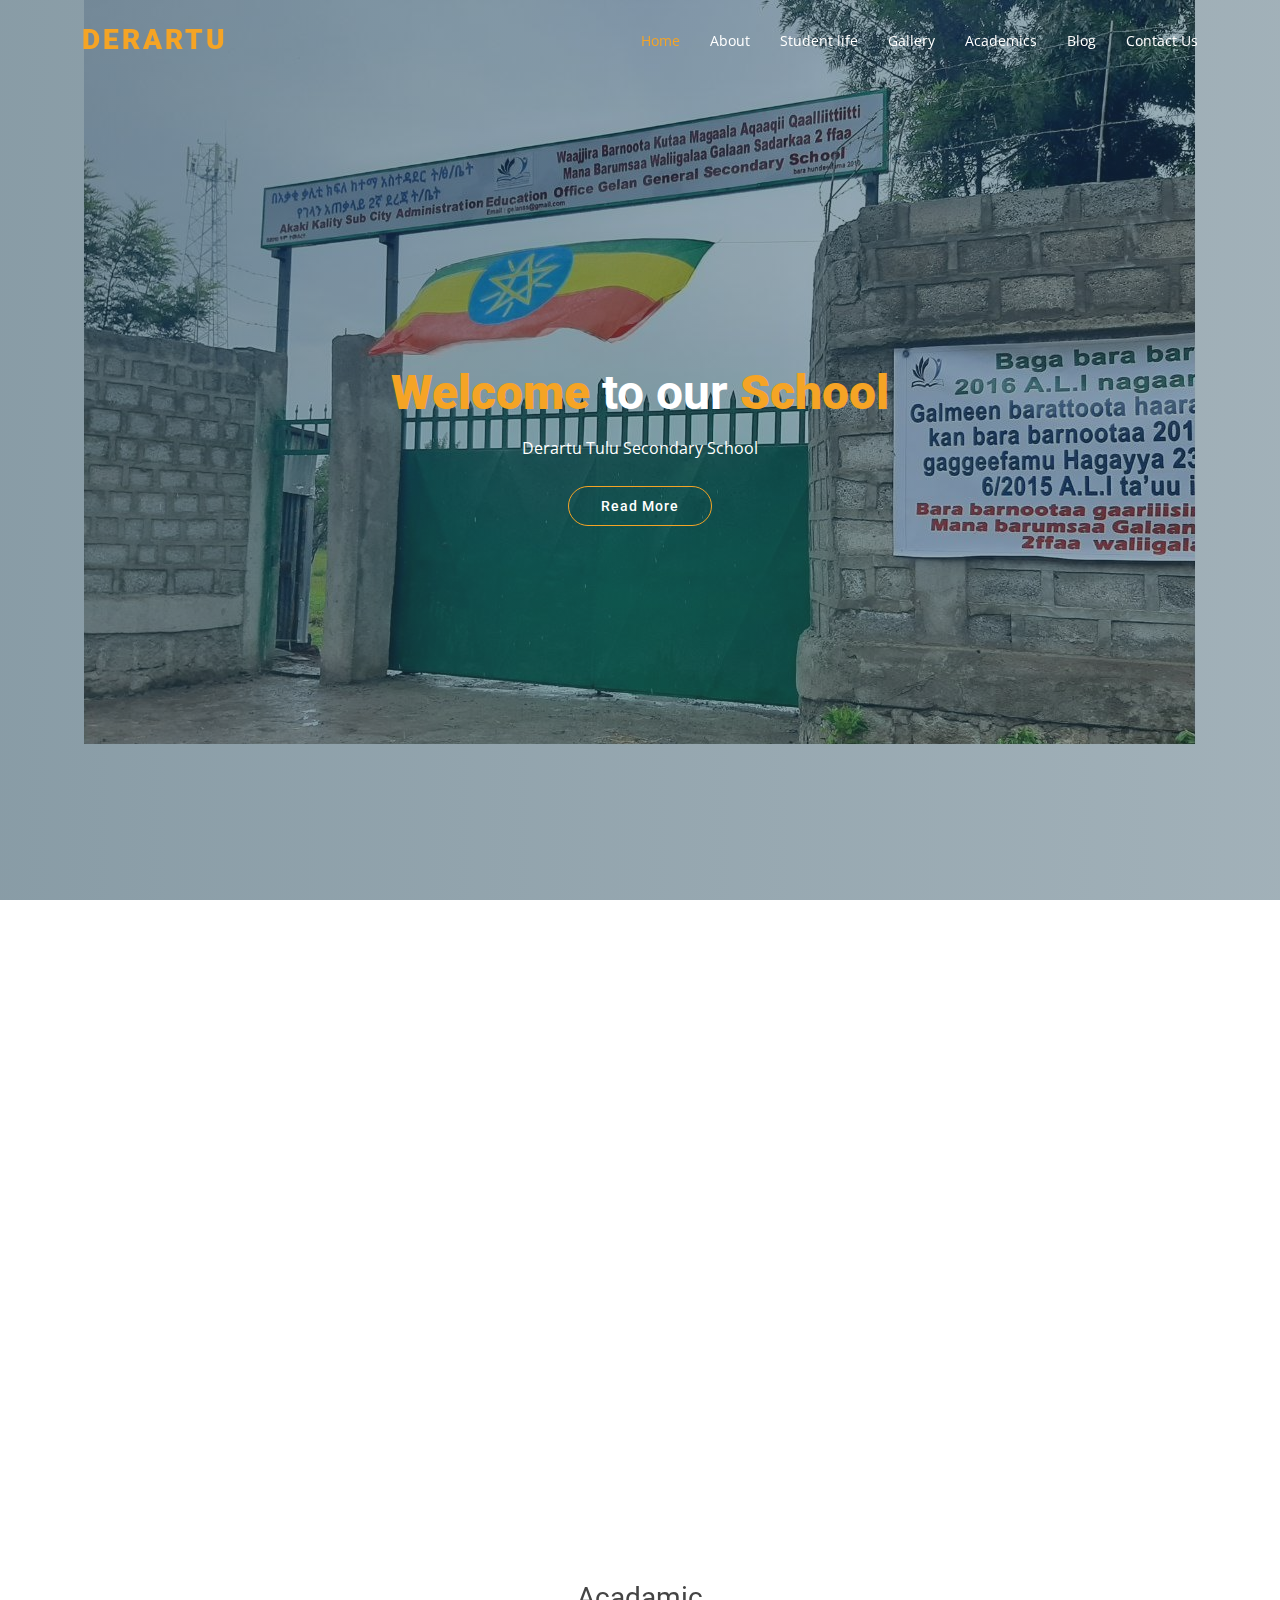
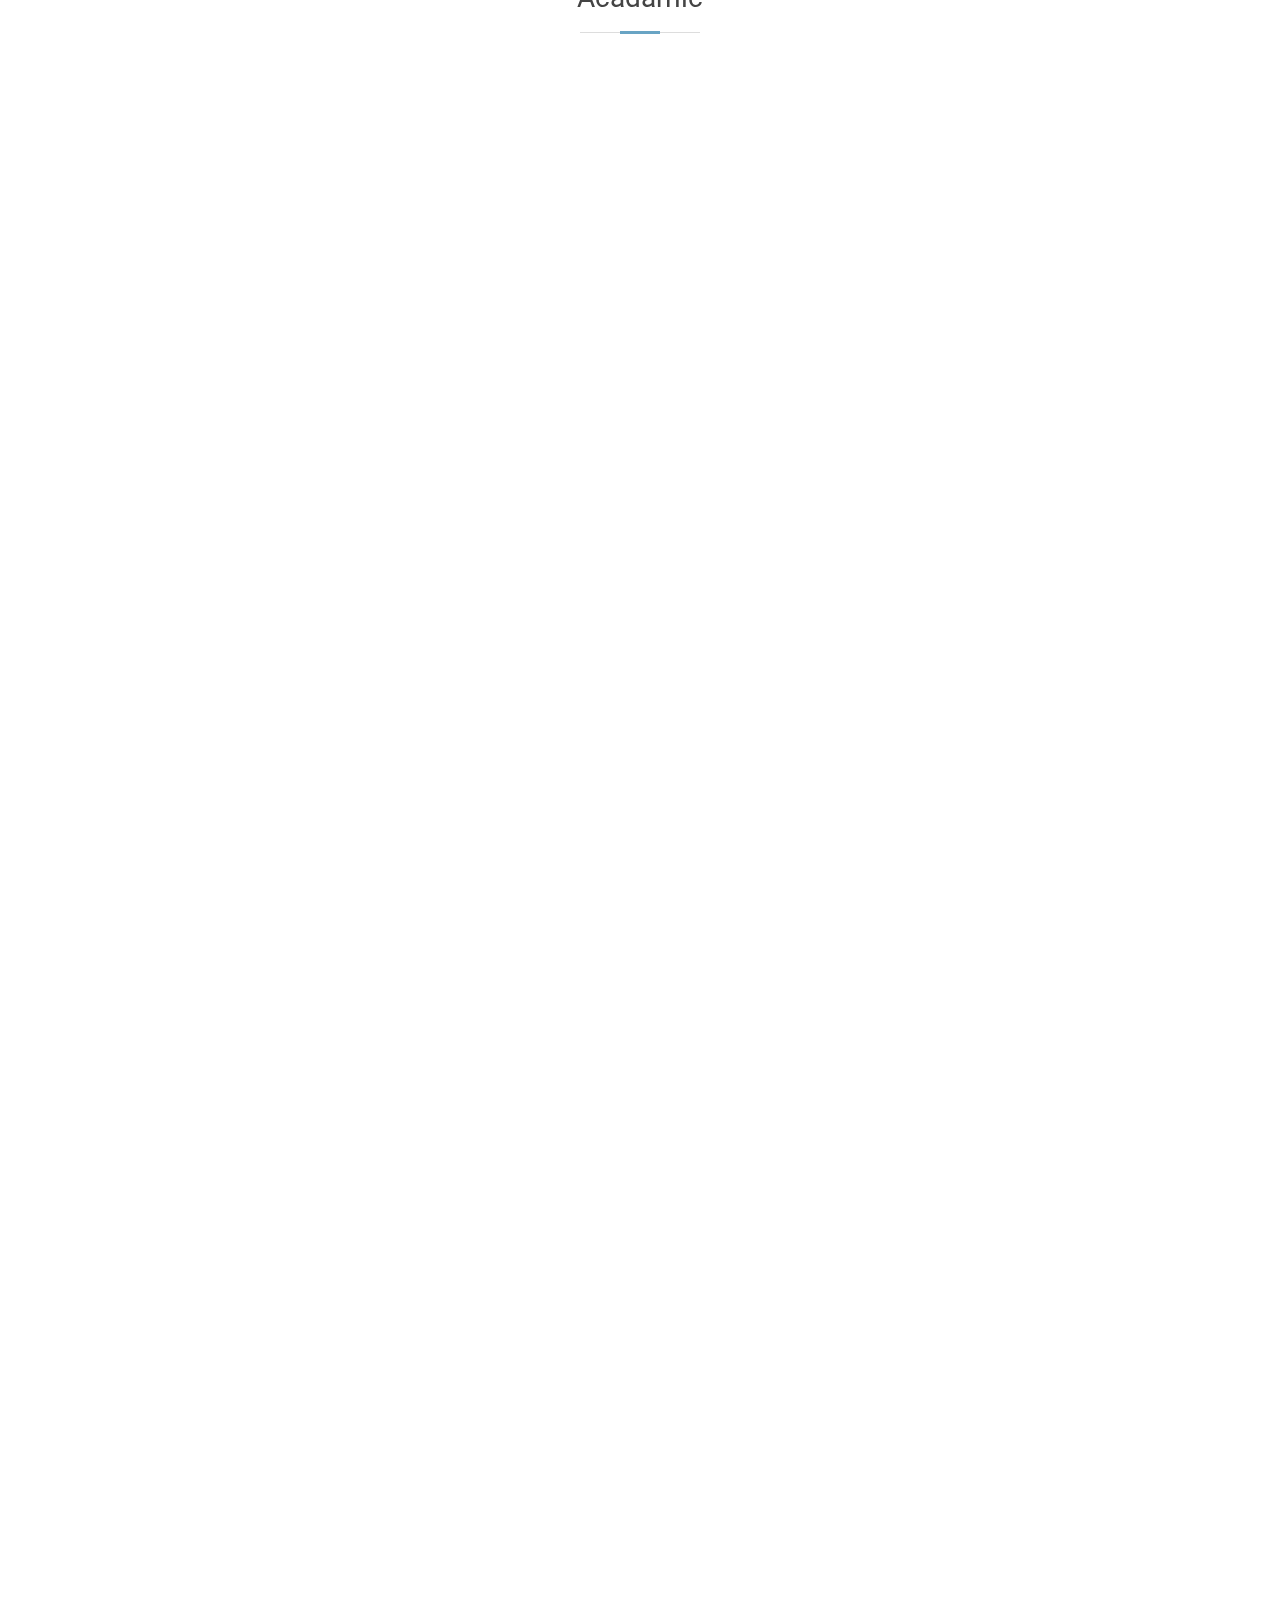
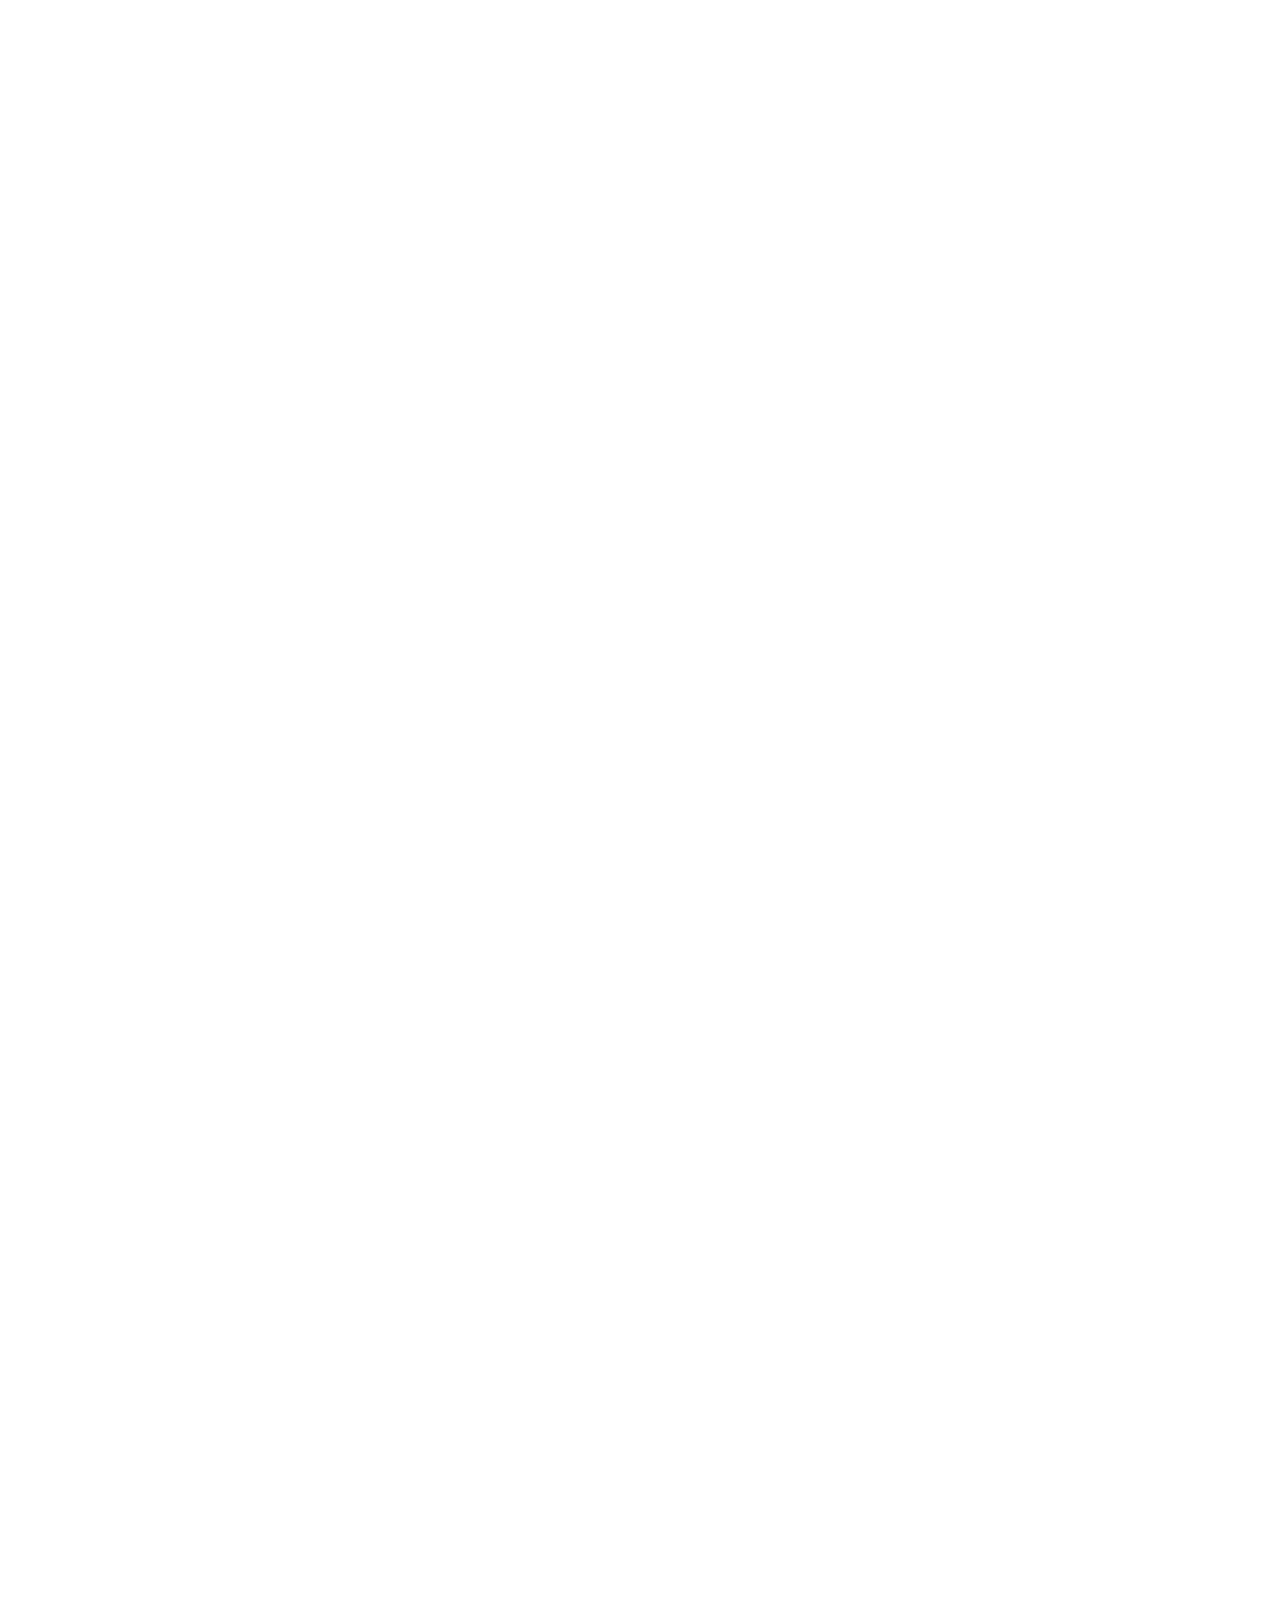
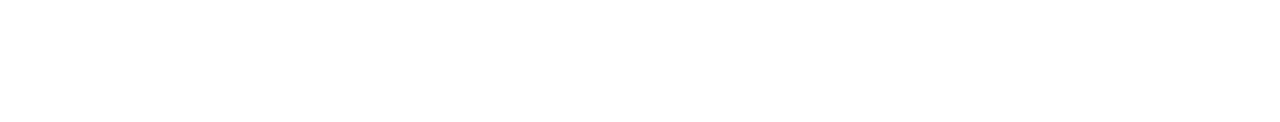
<file: index-2.html>
<!DOCTYPE html>
<html lang="en">

<head>
  <meta charset="utf-8">
  <meta content="width=device-width, initial-scale=1.0" name="viewport">

  <title>Derartu Tulu Secdondary School </title>
  <meta content="" name="description">
  <meta content="" name="keywords">

  <!-- Favicons -->
  <link href="assets/img/favicon" rel="icon">
  <link href="assets/img/apple-touch-" rel="apple-touch-icon">

  <!-- Google Fonts -->
  <link href="https://fonts.googleapis.com/css?family=Open+Sans:300,300i,400,400i,600,600i,700,700i|Roboto:300,300i,400,400i,500,500i,700,700i&display=swap" rel="stylesheet">
  <link rel="stylesheet" href="https://unicons.iconscout.com/release/v4.0.0/css/line.css" />
  <!-- Vendor CSS Files -->
  <link href="assets/vendor/animate.css/animate.min.css" rel="stylesheet">
  <link href="assets/vendor/aos/aos.css" rel="stylesheet">
  <link href="assets/vendor/bootstrap/css/bootstrap.min.css" rel="stylesheet">
  <link href="assets/vendor/bootstrap-icons/bootstrap-icons.css" rel="stylesheet">
  <link href="assets/vendor/boxicons/css/boxicons.min.css" rel="stylesheet">
  <link href="assets/vendor/glightbox/css/glightbox.min.css" rel="stylesheet">
  <link href="assets/vendor/swiper/swiper-bundle.min.css" rel="stylesheet">

  <!-- Template Main CSS File -->
  <link href="assets/css/style.css" rel="stylesheet">

 </head>

<body>

  <!-- ======= Header ======= -->
  <header id="header" class="fixed-top d-flex align-items-center header-transparent">
    <div class="container d-flex justify-content-between align-items-center">

      <div class="logo">
        <h1 class="text-light"><a href="index.html"><span><em>Derartu</em></span></a></h1>
        <!-- Uncomment below if you prefer to use an image logo -->
        <!-- <a href="index.html"><img src="assets/img/logo.png" alt="" class="img-fluid"></a>-->
      </div>
      <nav id="navbar" class="navbar">
        <ul>
          <li><a class="active " href="index.html">Home</a></li>
          <li class="dropdown"><a href="about.html"><span>About</span></a>
            <ul>
              <li><a href="about.html">About Derartu</a></li>
              <li><a href="#">Message of Principal </a></li>
              <li><a href="#">Event and Activity</a></li>
              <li><a href="#">Student Fclities</a></li>
            </ul>
          </li>
        
          <li class="dropdown"><a href="services.html"><span>Student life</span></a>
           <ul>
            <li><a href="services.html">Student Life over view</a></li>
              <li><a href="services.html">Sport</a></li>
              <li><a href="services.html">Arts</a></li>
              <li><a href="services.html">music</a></li>
              <li><a href="services.html">Other</a></li>
           </ul>
          <li class="dropdown"><a href="portfolio.html"><span>Gallery</span></a>
            <ul>
              <li><a href="portfolio.html">Student</a></li>
              <li><a href="portfolio.html">Teacher</a></li>
              <li><a href="portfolio.html">Administration</a></li>
              <li><a href="portfolio.html">Day of Picture</a></li>
              <li><a href="portfolio.html">Other</a></li>
            </ul>
            <li class="dropdown"><a href="team.html"><span>Academics</span></a>
              <ul>
                <li><a href="#">Academics overview</a></li>
                <li><a href="#">Academics Service</a></li>              
                <li class="dropdown"><a href="#"><span>Grade</span> <i class="bi bi-chevron-right"></i></a>
                  <ul>
                    <li><a href="#">Grade 9</a></li>
                    <li><a href="#">Grade 10</a></li>
                    <li class="dropdown"><a href="#"><span>Grade 11</span> <i class="bi bi-chevron-right"></i></a>
                      <ul>
                        <li><a href="#">Natural</a></li>
                        <li><a href="#">Social</a></li>
                      </ul>
                      <li class="dropdown"><a href="#"><span>Grade 12</span> <i class="bi bi-chevron-right"></i></a>
                        <ul>
                          <li><a href="#">Natural</a></li>
                          <li><a href="#">Social</a></li>
                        </ul>
    
                  </ul>
                  <li><a href="#">Academics blog</a></li>
               </ul>
          
          <li class="dropdown"><a href="blog.html"><span>Blog</span></a>
            <ul>
              <li><a href="blog.html">Principals Blog</a></li>
              <li><a href="blog.html">Teachers Blog</a></li>
              <li><a href="blog.html">Student Blog</a></li>
              <li><a href="blog.html">Administration Blog</a></li>
              <li><a href="blog.html">Academics blog</a></li>
            </ul>
          <li class="dropdown"><a href="contact.html"><span>Contact Us</span></a>
            <ul>
              <li><a href="#">Call</a></li>
              <li><a href="#">Massage</a></li>
              <li><a href="#">Map</a></li>
            </ul>
        </ul>
        <i class="bi bi-list mobile-nav-toggle"></i>
      </nav><!-- .navbar -->

    
    </div>
  </header><!-- End Header -->

  <!-- ======= Hero No Slider Section ======= -->
  <section id="hero-no-slider" class="d-flex justify-cntent-center align-items-center">
    <div class="container position-relative" data-aos="fade-up" data-aos-delay="100">
      <div class="row justify-content-center">
        <div class="col-xl-8">
            <h2 class="animate__animated animate__fadeInDown"><em>Welcome</em> to our <em>School</em></h2>
          <p class="animate__animated animate__fadeInUp">Derartu Tulu Secondary School</p>
          <a href="#section1" class="btn-get-started animate__animated animate__fadeInUp">Read More</a>
            </div>
      </div>
    </div>
  </section><!-- End Hero No Slider Sectio -->

  <main id="main">

     <!-- ======= Services Section ======= -->
     <section class="services" id="section1">
      <div class="container">

        <div class="row">
          <div class="col-md-6 col-lg-3 d-flex align-items-stretch"  data-aos="fade-up">
            <div class="icon-box icon-box-pink">
              <div class="icon"><i class="uil uil-book-reader"></i></div>
              <h4 class="title"><a href="">Acadamic</a></h4>
              <p class="description">A wonderful serenity has taken possession of my entire soul, like these sweet
                mornings of spring which I enjoy with my whole heart. I am alone, and feel the charm of existence in
                this spot.</p>
            </div>
          </div>

          <div class="col-md-6 col-lg-3 d-flex align-items-stretch" data-aos="fade-up" data-aos-delay="100">
            <div class="icon-box icon-box-cyan">
              <div class="icon"><i class="bx bx-file"></i></div>
              <h4 class="title"><a href="">Student Life</a></h4>
              <p class="description">A wonderful serenity has taken possession of my entire soul, like these sweet
                mornings of spring which I enjoy with my whole heart. I am alone, and feel the charm of existence in
                this spot.</p>
            </div>
          </div>

          <div class="col-md-6 col-lg-3 d-flex align-items-stretch" data-aos="fade-up" data-aos-delay="200">
            <div class="icon-box icon-box-green">
              <div class="icon"><i class="uil uil-book-open"></i></div>
              <h4 class="title"><a href="">Teacher Life</a></h4>
              <p class="description">A wonderful serenity has taken possession of my entire soul, like these sweet
                mornings of spring which I enjoy with my whole heart. I am alone, and feel the charm of existence in
                this spot.</p>
            </div>
          </div>

          <div class="col-md-6 col-lg-3 d-flex align-items-stretch" data-aos="fade-up" data-aos-delay="200">
            <div class="icon-box icon-box-blue">
              <div class="icon"><i class="uil uil-football"></i></div>
              <h4 class="title"><a href="">Foot ball</a></h4>
              <p class="description">A wonderful serenity has taken possession of my entire soul, like these sweet
                mornings of spring which I enjoy with my whole heart. I am alone, and feel the charm of existence in
                this spot.</p>
            </div>
          </div>

        </div>

      </div>
    </section><!-- End Services Section -->

    </section><!-- End Why Us Section -->

    <!-- ======= Features Section ======= -->
    <section class="features">
      <div class="container">

        <div class="section-title">
          <h2>Acadamic</h2>
          <p></p>
        </div>

        <div class="row" data-aos="fade-up">
          <div class="col-md-5">
            <img src="assets/img/features-1.svg" class="img-fluid" alt="">
          </div>
          <div class="col-md-7 pt-4">
            <h3>Principal<br>ርዕሰ መምህር ቢሮ ቁጥር: 01</h3>
          <p> Name: <a href=""> First principal </a></p>
            <p class="fst-italic">
              Lorem ipsum dolor sit amet, consectetur adipiscing elit, sed do eiusmod tempor incididunt ut labore et
              dolore
              magna aliqua.
            </p>
            <ul>
              <li><i class="bi bi-check"></i> Ullamco laboris nisi ut aliquip ex ea commodo consequat.</li>
              <li><i class="bi bi-check"></i> Duis aute irure dolor in reprehenderit in voluptate velit.</li>
            </ul>
          </div>
        </div>

        <div class="row" data-aos="fade-up">
          <div class="col-md-5 order-1 order-md-2">
            <img src="assets/img/features-2.svg" class="img-fluid" alt="">
          </div>
          <div class="col-md-7 pt-5 order-2 order-md-1">
            <h3>SlP.V/Principal<br>
              <p>የት/ቤት መሻሻል ም/ር/መምህር ቢሮ ቁጥር: 02</p>
            </h3>
            <p> Name: <a href=""> First principal </a></p>
            <p class="fst-italic">
              Lorem ipsum dolor sit amet, consectetur adipiscing elit, sed do eiusmod tempor incididunt ut labore et
              dolore
              magna aliqua.
            </p>
            <p>
              Ullamco laboris nisi ut aliquip ex ea commodo consequat. Duis aute irure dolor in reprehenderit in
              voluptate
              velit esse cillum dolore eu fugiat nulla pariatur. Excepteur sint occaecat cupidatat non proident, sunt in
              culpa qui officia deserunt mollit anim id est laborum
            </p>
          </div>
        </div>

        <div class="row" data-aos="fade-up">
          <div class="col-md-5">
            <img src="assets/img/features-3.svg" class="img-fluid" alt="">
          </div>
          <div class="col-md-7 pt-5">
            <h3>Curriculum Implementation V/Principal<br>
              <p>የስራዓተ ት/ትግበራ እና የመ/ማ/ ምክትል ርእሰ መምህር</p>
            </h3>
            <p> Name: <a href=""> First principal </a></p>
            <p>Cupiditate placeat cupiditate placeat est ipsam culpa. Delectus quia minima quod. Sunt saepe odit aut
              quia voluptatem hic voluptas dolor doloremque.</p>
            <ul>
              <li><i class="bi bi-check"></i> Ullamco laboris nisi ut aliquip ex ea commodo consequat.</li>
              <li><i class="bi bi-check"></i> Duis aute irure dolor in reprehenderit in voluptate velit.</li>
              <li><i class="bi bi-check"></i> Facilis ut et voluptatem aperiam. Autem soluta ad fugiat.</li>
            </ul>
          </div>
        </div>

        <div class="row" data-aos="fade-up">
          <div class="col-md-5 order-1 order-md-2">
            <img src="assets/img/features-4.svg" class="img-fluid" alt="">
          </div>
          <div class="col-md-7 pt-5 order-2 order-md-1">
            <h4> TDP.V/Principal<br>
              <p>የመ/ት/አ/ል/ም/ር/መ/ር</p>
            </h4>
            <p> Name: <a href=""> First principal </a></p>
            <p class="fst-italic">
              Lorem ipsum dolor sit amet, consectetur adipiscing elit, sed do eiusmod tempor incididunt ut labore et
              dolore
              magna aliqua.
            </p>
            <p>
              Ullamco laboris nisi ut aliquip ex ea commodo consequat. Duis aute irure dolor in reprehenderit in
              voluptate
              velit esse cillum dolore eu fugiat nulla pariatur. Excepteur sint occaecat cupidatat non proident, sunt in
              culpa qui officia deserunt mollit anim id est laborum
            </p>
          </div>
        </div>


        <div class="row" data-aos="fade-up">
          <div class="col-md-5">
            <img src="assets/img/features-3.svg" class="img-fluid" alt="">
          </div>
          <div class="col-md-7 pt-5">
            <h3>Recored class<br>
              <p>የመዝገብ ክፍል ቢሮ ቁጥር: 04</p>
            </h3>
            <p> Name: <a href=""> First principal </a></p>
            <p>Cupiditate placeat cupiditate placeat est ipsam culpa. Delectus quia minima quod. Sunt saepe odit aut
              quia voluptatem hic voluptas dolor doloremque.</p>
            <ul>
              <li><i class="bi bi-check"></i> Ullamco laboris nisi ut aliquip ex ea commodo consequat.</li>
              <li><i class="bi bi-check"></i> Duis aute irure dolor in reprehenderit in voluptate velit.</li>
              <li><i class="bi bi-check"></i> Facilis ut et voluptatem aperiam. Autem soluta ad fugiat.</li>
            </ul>
          </div>
        </div>

        <div class="row" data-aos="fade-up">
          <div class="col-md-5 order-1 order-md-2">
            <img src="assets/img/features-4.svg" class="img-fluid" alt="">
          </div>
          <div class="col-md-7 pt-5 order-2 order-md-1">
            <h3>Fainace office<br>
              <p>ፋይናስ ቢሮ ቁጥር: 05</p>
            </h3>
            <p> Name: <a href=""> First principal </a></p>
            <p class="fst-italic">
              Lorem ipsum dolor sit amet, consectetur adipiscing elit, sed do eiusmod tempor incididunt ut labore et
              dolore
              magna aliqua.
            </p>
            <p>
              Ullamco laboris nisi ut aliquip ex ea commodo consequat. Duis aute irure dolor in reprehenderit in
              voluptate
              velit esse cillum dolore eu fugiat nulla pariatur. Excepteur sint occaecat cupidatat non proident, sunt in
              culpa qui officia deserunt mollit anim id est laborum
            </p>
          </div>
        </div>


      </div>
      </div>
    </section><!-- End Features Section -->

  </main><!-- End #main -->

  <!-- ======= Footer ======= -->
  <footer id="footer" data-aos="fade-up" data-aos-easing="ease-in-out" data-aos-duration="500">

    <div class="footer-newsletter">
      <div class="container">
        <div class="row">
          <div class="col-lg-6">
            <h4><em>Our Newsletter</em></h4>
            <p>Tamen quem nulla quae legam multos aute sint culpa legam noster magna</p>
          </div>
          <div class="col-lg-6">
            <form action="" method="post">
              <input type="email" name="email"><input type="submit" value="Subscribe">
            </form>
          </div>
        </div>
      </div>
    </div>

    <div class="footer-top">
      <div class="container">
        <div class="row">

          <div class="col-lg-3 col-md-6 footer-links">
            <h4><em>Useful Links</em></h4>
            <ul>
              <li><i class="bx bx-chevron-right"></i> <a href="#">Home</a></li>
              <li><i class="bx bx-chevron-right"></i> <a href="#">About us</a></li>
              <li><i class="bx bx-chevron-right"></i> <a href="#">Services</a></li>
              <li><i class="bx bx-chevron-right"></i> <a href="#">Terms of service</a></li>
              <li><i class="bx bx-chevron-right"></i> <a href="#">Privacy policy</a></li>
            </ul>
          </div>

          <div class="col-lg-3 col-md-6 footer-links">
            <h4><em>Our Services</em></h4>
            <ul>
              <li><i class="bx bx-chevron-right"></i> <a href="#">Web Design</a></li>
              <li><i class="bx bx-chevron-right"></i> <a href="#">Web Development</a></li>
              <li><i class="bx bx-chevron-right"></i> <a href="#">Product Management</a></li>
              <li><i class="bx bx-chevron-right"></i> <a href="#">Marketing</a></li>
              <li><i class="bx bx-chevron-right"></i> <a href="#">Graphic Design</a></li>
            </ul>
          </div>

          <div class="col-lg-3 col-md-6 footer-contact">
            <h4><em>Contact Us</em></h4>
            <p>
              A108 Adam Street <br>
              Ethiopan, NY 535022<br>
              Addis Ababa <br><br>
              <strong>Phone:</strong> +251954889050<br>
              <strong>Email:</strong> mesfinabel511.com<br>
            </p>

          </div>

          <div class="col-lg-3 col-md-6 footer-info">
            <h3><em>About School</em></h3>
            <p>Cras fermentum odio eu feugiat lide par naso tierra. Justo eget nada terra videa magna derita valies
              darta donna mare fermentum iaculis eu non diam phasellus.</p>
            <div class="social-links mt-3">
              <a href="#" class="twitter"><i class="bx bxl-twitter"></i></a>
              <a href="#" class="facebook"><i class="bx bxl-facebook"></i></a>
              <a href="#" class="instagram"><i class="bx bxl-instagram"></i></a>
              <a href="#" class="linkedin"><i class="bx bxl-linkedin"></i></a>
            </div>
          </div>

        </div>
      </div>
    </div>

    <div class="container">
      <div class="copyright">
        &copy; Copyright <strong><span><em>School</em></span></strong>. All Rights Reserved
      </div>
      <div class="credits">
                Designed by <a href="https://t.me/bela_king"><em>Abel Mesfin</em></a>
      </div>
    </div>
  </footer><!-- End Footer -->

  <a href="#" class="back-to-top d-flex align-items-center justify-content-center"><i
      class="bi bi-arrow-up-short"></i></a>

  <!-- Vendor JS Files -->
  <script src="assets/vendor/purecounter/purecounter_vanilla.js"></script>
  <script src="assets/vendor/aos/aos.js"></script>
  <script src="assets/vendor/bootstrap/js/bootstrap.bundle.min.js"></script>
  <script src="assets/vendor/glightbox/js/glightbox.min.js"></script>
  <script src="assets/vendor/isotope-layout/isotope.pkgd.min.js"></script>
  <script src="assets/vendor/swiper/swiper-bundle.min.js"></script>
  <script src="assets/vendor/waypoints/noframework.waypoints.js"></script>
  <script src="assets/vendor/php-email-form/validate.js"></script>

  <!-- Template Main JS File -->
  <script src="assets/js/main.js"></script>

</body>

</html>
</file>
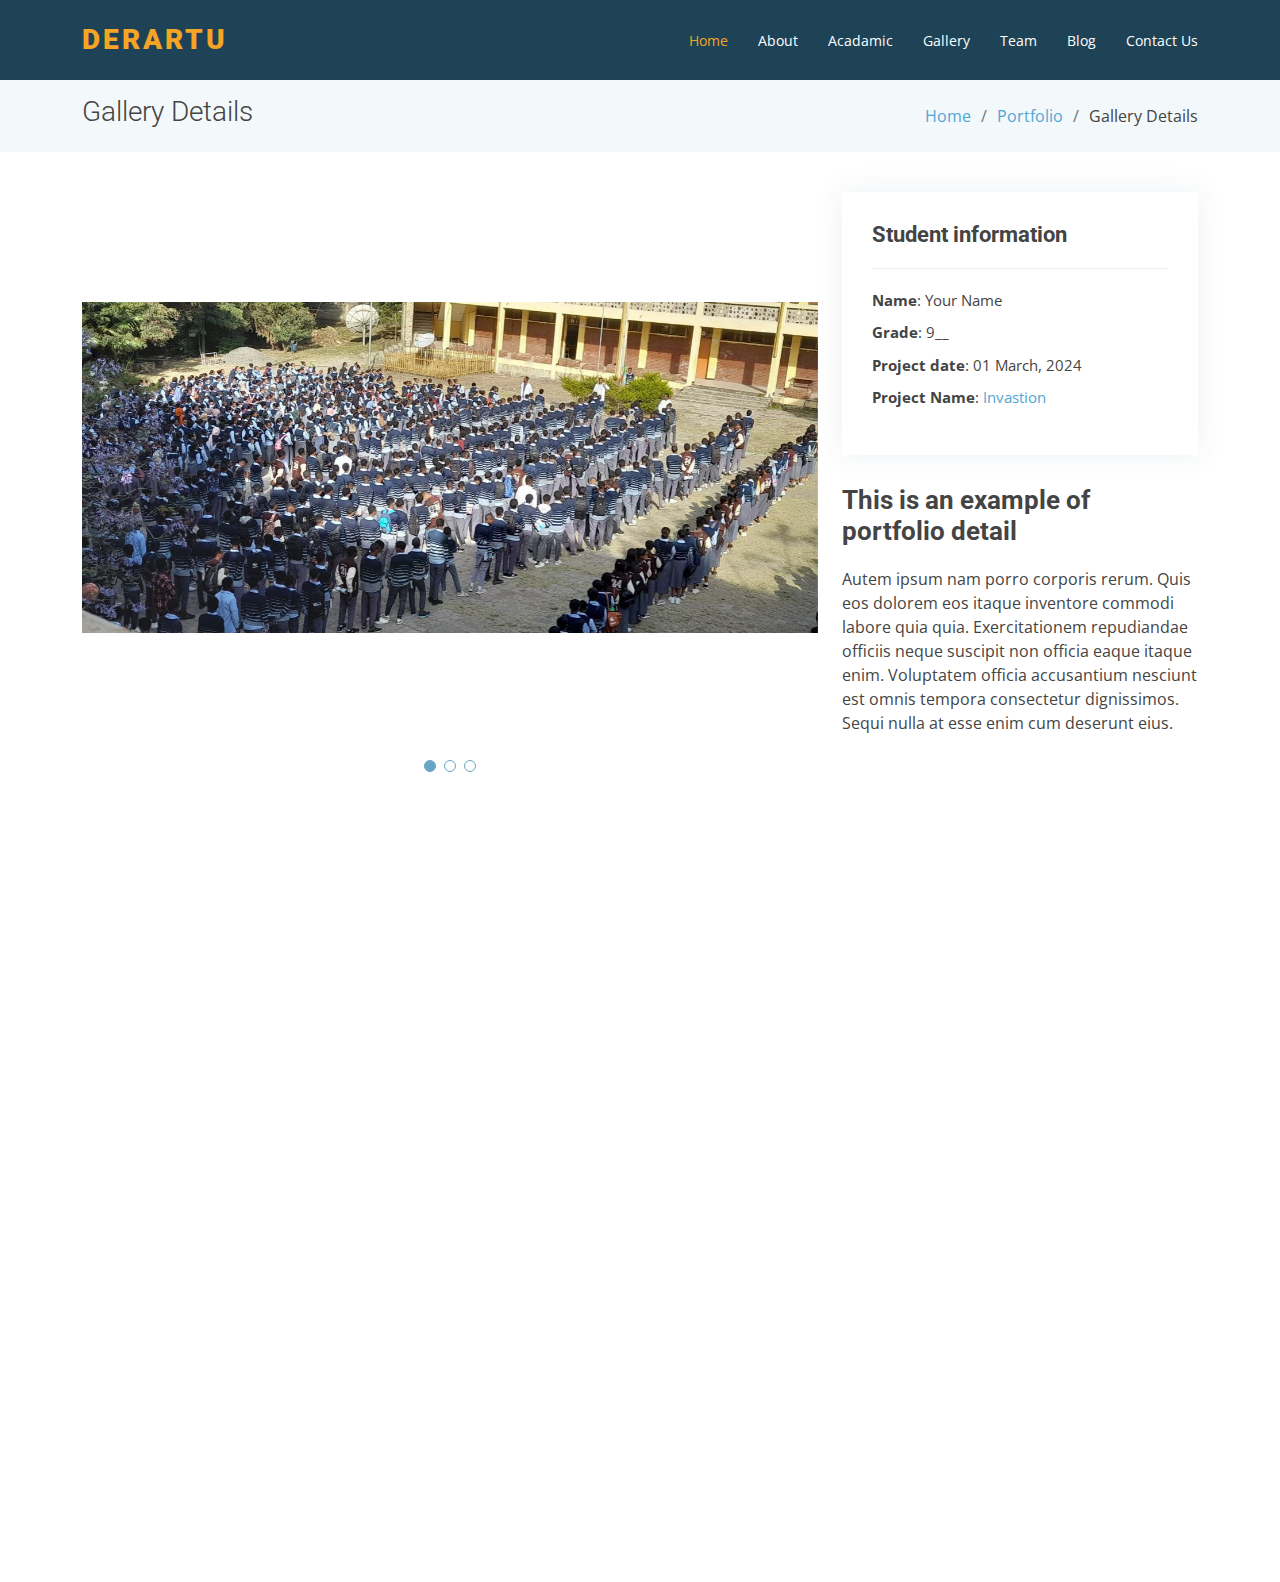
<file: portfolio-details.html>
<!DOCTYPE html>
<html lang="en">

<head>
  <meta charset="utf-8">
  <meta content="width=device-width, initial-scale=1.0" name="viewport">

  <title>Derartu Tulu Secondary School</title>
  <meta content="" name="description">
  <meta content="" name="keywords">

  <!-- Favicons -->
  <link href="assets/img/logo/logo.jpg" rel="icon">
  <link href="assets/img/logo/logo.jpg" rel="apple-touch-icon">
  <!-- Google Fonts -->
  <link href="https://fonts.googleapis.com/css?family=Open+Sans:300,300i,400,400i,600,600i,700,700i|Roboto:300,300i,400,400i,500,500i,700,700i&display=swap" rel="stylesheet">

  <!-- Vendor CSS Files -->
  <link href="assets/vendor/animate.css/animate.min.css" rel="stylesheet">
  <link href="assets/vendor/aos/aos.css" rel="stylesheet">
  <link href="assets/vendor/bootstrap/css/bootstrap.min.css" rel="stylesheet">
  <link href="assets/vendor/bootstrap-icons/bootstrap-icons.css" rel="stylesheet">
  <link href="assets/vendor/boxicons/css/boxicons.min.css" rel="stylesheet">
  <link href="assets/vendor/glightbox/css/glightbox.min.css" rel="stylesheet">
  <link href="assets/vendor/swiper/swiper-bundle.min.css" rel="stylesheet">

  <!-- Template Main CSS File -->
  <link href="assets/css/style.css" rel="stylesheet">
</head>

<body>

  <!-- ======= Header ======= -->
  <header id="header" class="fixed-top d-flex align-items-center ">
    <div class="container d-flex justify-content-between align-items-center">

      <div class="logo">
        <h1 class="text-light"><a href="index.html"><span><em>Derartu</em></span></a></h1>
        <!-- Uncomment below if you prefer to use an image logo -->
        <!-- <a href="index.html"><img src="assets/img/logo.png" alt="" class="img-fluid"></a>-->
      </div>

      <nav id="navbar" class="navbar">
        <ul>
          <li><a class="active " href="index.html">Home</a></li>
          <li class="dropdown"><a href="about.html"><span>About</span></a>
            <ul>
              <li><a href="about.html">About Derartu</a></li>
              <li><a href="#">Message of Principal </a></li>
              <li><a href="#">Event and Activity</a></li>
              <li><a href="#">Student Fclities</a></li>
            </ul>
          </li>

          <li class="dropdown"><a href="services.html"><span>Acadamic</span></a>
            <ul>
              <li><a href="services.html">Student Life over view</a></li>
              <li><a href="services.html">Sport</a></li>
              <li><a href="services.html">Arts</a></li>
              <li><a href="services.html">music</a></li>
              <li><a href="services.html">Other</a></li>
            </ul>
          <li class="dropdown"><a href="portfolio.html"><span>Gallery</span></a>
            <ul>
              <li><a href="portfolio.html">Student</a></li>
              <li><a href="portfolio.html">Teacher</a></li>
              <li><a href="portfolio.html">Administration</a></li>
              <li><a href="portfolio.html">Day of Picture</a></li>
              <li><a href="portfolio.html">Other</a></li>
            </ul>
          <li class="dropdown"><a href="team.html"><span>Team</span></a>
            <ul>
              <li><a href="#">Academics overview</a></li>
              <li><a href="#">Academics Service</a></li>
              <li class="dropdown"><a href="#"><span>Grade</span> <i class="bi bi-chevron-right"></i></a>
                <ul>
                  <li><a href="#">Grade 9</a></li>
                  <li><a href="#">Grade 10</a></li>
                  <li class="dropdown"><a href="#"><span>Grade 11</span> <i class="bi bi-chevron-right"></i></a>
                    <ul>
                      <li><a href="#">Natural</a></li>
                      <li><a href="#">Social</a></li>
                    </ul>
                  <li class="dropdown"><a href="#"><span>Grade 12</span> <i class="bi bi-chevron-right"></i></a>
                    <ul>
                      <li><a href="#">Natural</a></li>
                      <li><a href="#">Social</a></li>
                    </ul>

                </ul>
              <li><a href="#">Academics blog</a></li>
            </ul>

          <li class="dropdown"><a href="blog.html"><span>Blog</span></a>
            <ul>
              <li><a href="blog.html">Principals Blog</a></li>
              <li><a href="blog.html">Teachers Blog</a></li>
              <li><a href="blog.html">Student Blog</a></li>
              <li><a href="blog.html">Administration Blog</a></li>
              <li><a href="blog.html">Academics blog</a></li>
            </ul>
          <li class="dropdown"><a href="contact.html"><span>Contact Us</span></a>
            <ul>
              <li><a href="#">Call</a></li>
              <li><a href="#">Massage</a></li>
              <li><a href="#">Map</a></li>
            </ul>
        </ul>
        <i class="bi bi-list mobile-nav-toggle"></i>
      </nav><!-- .navbar -->

    </div>
  </header><!-- End Header -->

  <main id="main">

    <!-- ======= Our Portfolio Section ======= -->
    <section class="breadcrumbs">
      <div class="container">

        <div class="d-flex justify-content-between align-items-center">
          <h2>Gallery Details</h2>
          <ol>
            <li><a href="index.html">Home</a></li>
            <li><a href="portfolio.html">Portfolio</a></li>
            <li>Gallery Details</li>
          </ol>
        </div>

      </div>
    </section><!-- End Our Portfolio Section -->

    <!-- ======= Portfolio Details Section ======= -->
    <section id="portfolio-details" class="portfolio-details">
      <div class="container">

        <div class="row gy-4">

          <div class="col-lg-8">
            <div class="portfolio-details-slider swiper">
              <div class="swiper-wrapper align-items-center">

                <div class="swiper-slide">
                  <img src="gallary/student/photo_2024-02-27_19-48-15.jpg" alt="">
                </div>

                <div class="swiper-slide">
                  <img src="assets/img/portfolio/portfolio-2.jpg" alt="">
                </div>

                <div class="swiper-slide">
                  <img src="assets/img/portfolio/portfolio-3.jpg" alt="">
                </div>

              </div>
              <div class="swiper-pagination"></div>
            </div>
          </div>

          <div class="col-lg-4">
            <div class="portfolio-info">
              <h3>Student information</h3>
              <ul>
                <li><strong>Name</strong>: Your Name</li>
                <li><strong>Grade</strong>: 9__ </li>
                <li><strong>Project date</strong>: 01 March, 2024</li>
                <li><strong>Project Name</strong>: <a href="#">Invastion</a></li>
              </ul>
            </div>
            <div class="portfolio-description">
              <h2>This is an example of portfolio detail</h2>
              <p>
                Autem ipsum nam porro corporis rerum. Quis eos dolorem eos itaque inventore commodi labore quia quia. Exercitationem repudiandae officiis neque suscipit non officia eaque itaque enim. Voluptatem officia accusantium nesciunt est omnis tempora consectetur dignissimos. Sequi nulla at esse enim cum deserunt eius.
              </p>
            </div>
          </div>

        </div>

      </div>
    </section><!-- End Portfolio Details Section -->

  </main><!-- End #main -->

  <!-- ======= Footer ======= -->
  <footer id="footer" data-aos="fade-up" data-aos-easing="ease-in-out" data-aos-duration="500">

    <div class="footer-newsletter">
      <div class="container">
        <div class="row">
          <div class="col-lg-6">
            <h4>Our Newsletter</h4>
            <p>Tamen quem nulla quae legam multos aute sint culpa legam noster magna</p>
          </div>
          <div class="col-lg-6">
            <form action="" method="post">
              <input type="email" name="email"><input type="submit" value="Subscribe">
            </form>
          </div>
        </div>
      </div>
    </div>

    <div class="footer-top">
      <div class="container">
        <div class="row">

          <div class="col-lg-3 col-md-6 footer-links">
            <h4>Useful Links</h4>
            <ul>
              <li><i class="bx bx-chevron-right"></i> <a href="#">Home</a></li>
              <li><i class="bx bx-chevron-right"></i> <a href="#">About us</a></li>
              <li><i class="bx bx-chevron-right"></i> <a href="#">Services</a></li>
              <li><i class="bx bx-chevron-right"></i> <a href="#">Terms of service</a></li>
              <li><i class="bx bx-chevron-right"></i> <a href="#">Privacy policy</a></li>
            </ul>
          </div>

          <div class="col-lg-3 col-md-6 footer-links">
            <h4>Our Services</h4>
            <ul>
              <li><i class="bx bx-chevron-right"></i> <a href="#">Web Design</a></li>
              <li><i class="bx bx-chevron-right"></i> <a href="#">Web Development</a></li>
              <li><i class="bx bx-chevron-right"></i> <a href="#">Product Management</a></li>
              <li><i class="bx bx-chevron-right"></i> <a href="#">Marketing</a></li>
              <li><i class="bx bx-chevron-right"></i> <a href="#">Graphic Design</a></li>
            </ul>
          </div>

          <div class="col-lg-3 col-md-6 footer-contact">
            <h4>Contact Us</h4>
            <p>
              A108 Adam Street <br>
              New York, NY 535022<br>
              United States <br><br>
              <strong>Phone:</strong> +1 5589 55488 55<br>
              <strong>Email:</strong> info@example.com<br>
            </p>

          </div>

          <div class="col-lg-3 col-md-6 footer-info">
            <h3>About Moderna</h3>
            <p>Cras fermentum odio eu feugiat lide par naso tierra. Justo eget nada terra videa magna derita valies darta donna mare fermentum iaculis eu non diam phasellus.</p>
            <div class="social-links mt-3">
              <a href="#" class="twitter"><i class="bx bxl-twitter"></i></a>
              <a href="#" class="facebook"><i class="bx bxl-facebook"></i></a>
              <a href="#" class="instagram"><i class="bx bxl-instagram"></i></a>
              <a href="#" class="linkedin"><i class="bx bxl-linkedin"></i></a>
            </div>
          </div>

        </div>
      </div>
    </div>

    <div class="container">
      <div class="copyright">
        &copy; Copyright <strong><span>School</span></strong>. All Rights Reserved
      </div>
      <div class="credits">
        Designed by <a href="https://bootstrapmade.com/">Abel Mesfin</a>
      </div>
    </div>
  </footer><!-- End Footer -->

  <a href="#" class="back-to-top d-flex align-items-center justify-content-center"><i class="bi bi-arrow-up-short"></i></a>

  <!-- Vendor JS Files -->
  <script src="assets/vendor/purecounter/purecounter_vanilla.js"></script>
  <script src="assets/vendor/aos/aos.js"></script>
  <script src="assets/vendor/bootstrap/js/bootstrap.bundle.min.js"></script>
  <script src="assets/vendor/glightbox/js/glightbox.min.js"></script>
  <script src="assets/vendor/isotope-layout/isotope.pkgd.min.js"></script>
  <script src="assets/vendor/swiper/swiper-bundle.min.js"></script>
  <script src="assets/vendor/waypoints/noframework.waypoints.js"></script>
  <script src="assets/vendor/php-email-form/validate.js"></script>

  <!-- Template Main JS File -->
  <script src="assets/js/main.js"></script>

</body>

</html>
</file>
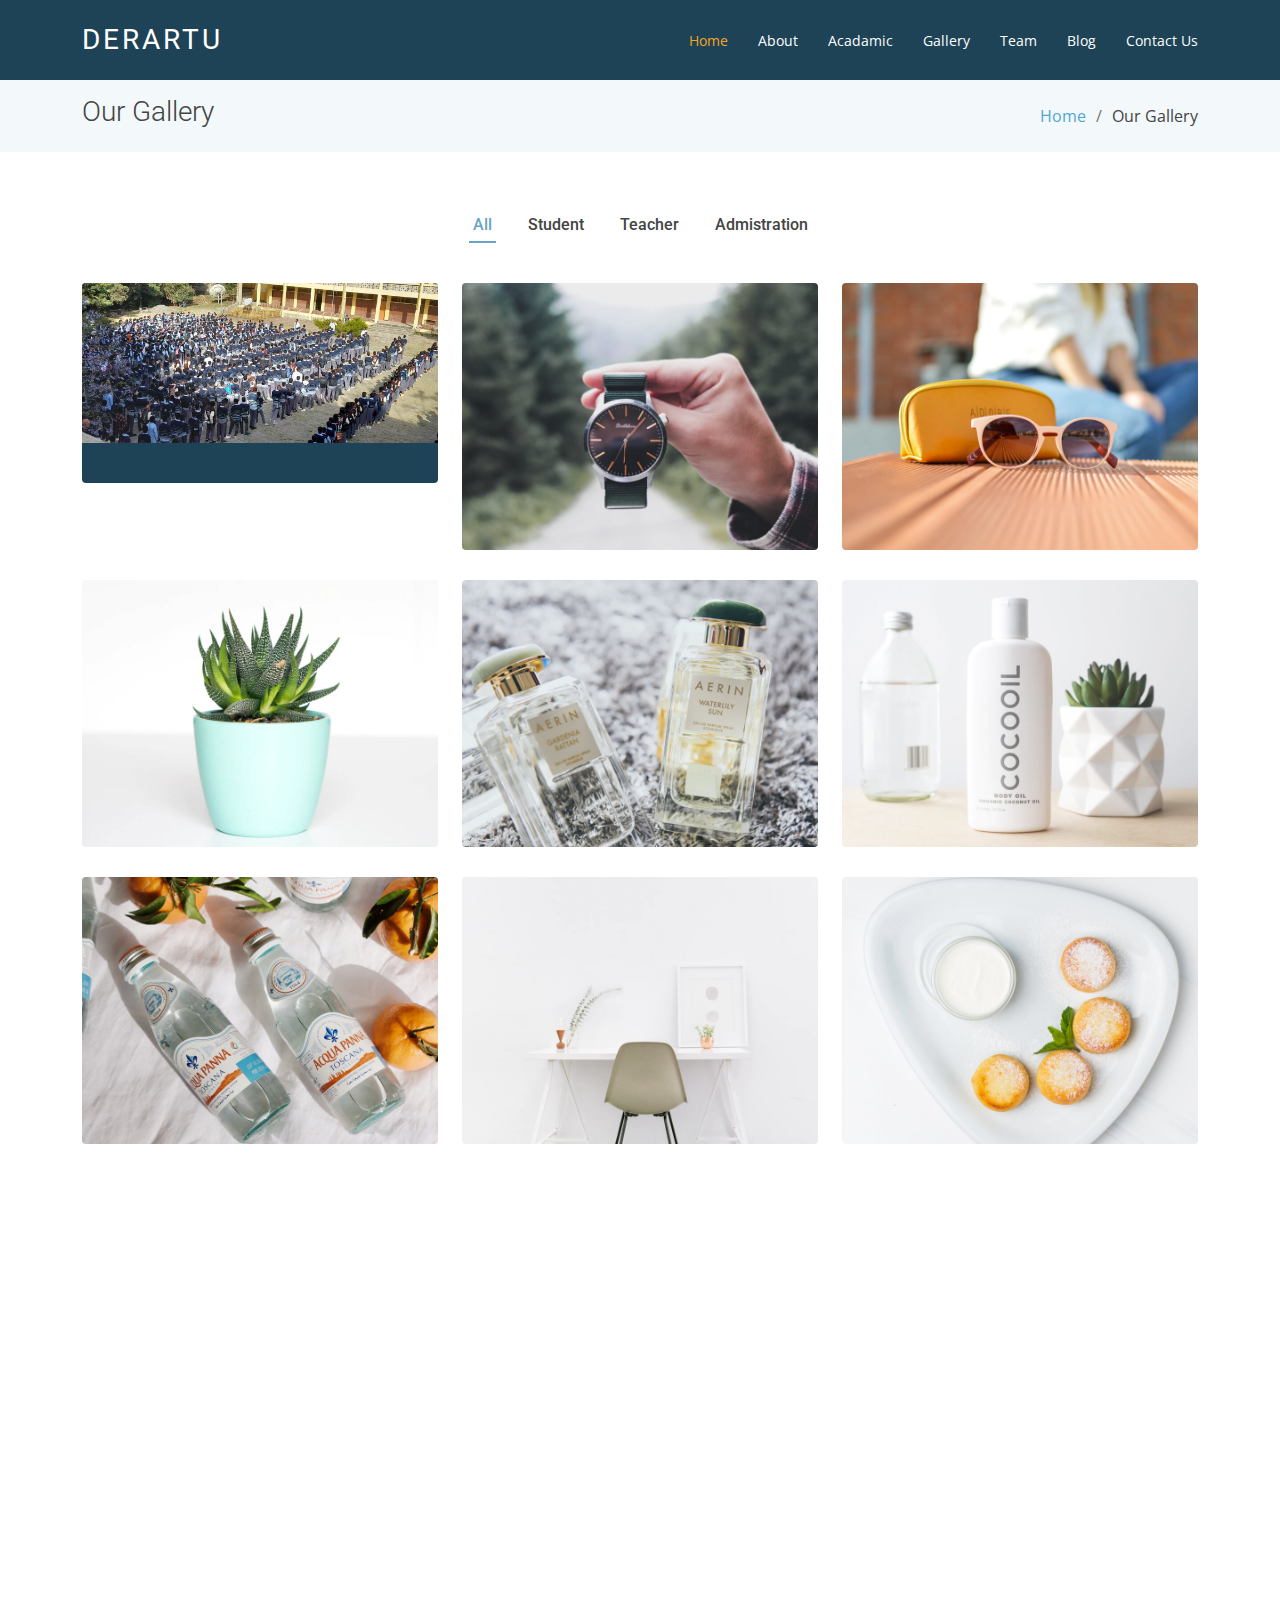
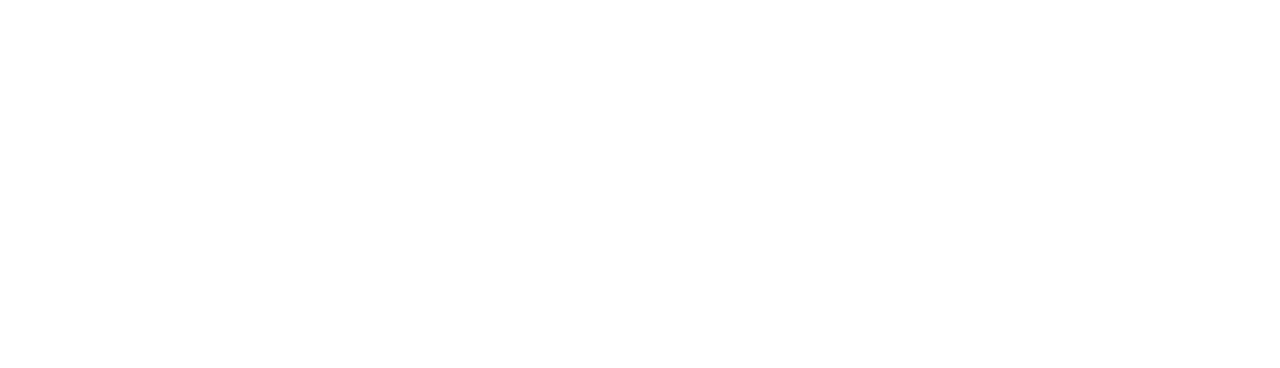
<file: portfolio.html>
<!DOCTYPE html>
<html lang="en">

<head>
  <meta charset="utf-8">
  <meta content="width=device-width, initial-scale=1.0" name="viewport">

  <title>Derartu Tulu Secondary School</title>
  <meta content="" name="description">
  <meta content="" name="keywords">

  <!-- Favicons -->
  <link href="assets/img/logo/logo.jpg" rel="icon">
  <link href="assets/img/logo/logo.jpg" rel="apple-touch-icon">
  <!-- Google Fonts -->
  <link href="https://fonts.googleapis.com/css?family=Open+Sans:300,300i,400,400i,600,600i,700,700i|Roboto:300,300i,400,400i,500,500i,700,700i&display=swap" rel="stylesheet">

  <!-- Vendor CSS Files -->
  <link href="assets/vendor/animate.css/animate.min.css" rel="stylesheet">
  <link href="assets/vendor/aos/aos.css" rel="stylesheet">
  <link href="assets/vendor/bootstrap/css/bootstrap.min.css" rel="stylesheet">
  <link href="assets/vendor/bootstrap-icons/bootstrap-icons.css" rel="stylesheet">
  <link href="assets/vendor/boxicons/css/boxicons.min.css" rel="stylesheet">
  <link href="assets/vendor/glightbox/css/glightbox.min.css" rel="stylesheet">
  <link href="assets/vendor/swiper/swiper-bundle.min.css" rel="stylesheet">

  <!--  Main CSS File -->
  <link href="assets/css/style.css" rel="stylesheet">

</head>

<body>

  <!-- ======= Header ======= -->
  <header id="header" class="fixed-top d-flex align-items-center ">
    <div class="container d-flex justify-content-between align-items-center">

      <div class="logo">
        <h1 class="text-light"><a href="index.html"><span></span>Derartu</a></h1>
        <!-- Uncomment below if you prefer to use an image logo -->
        <!-- <a href="index.html"><img src="assets/img/logo.png" alt="" class="img-fluid"></a>-->
      </div>

      <nav id="navbar" class="navbar">
        <ul>
          <li><a class="active " href="index.html">Home</a></li>
          <li class="dropdown"><a href="about.html"><span>About</span></a>
            <ul>
              <li><a href="about.html">About Derartu</a></li>
              <li><a href="#">Message of Principal </a></li>
              <li><a href="#">Event and Activity</a></li>
              <li><a href="#">Student Fclities</a></li>
            </ul>
          </li>

          <li class="dropdown"><a href="services.html"><span>Acadamic</span></a>
            <ul>
              <li><a href="services.html">Student Life over view</a></li>
              <li><a href="services.html">Sport</a></li>
              <li><a href="services.html">Arts</a></li>
              <li><a href="services.html">music</a></li>
              <li><a href="services.html">Other</a></li>
            </ul>
          <li class="dropdown"><a href="portfolio.html"><span>Gallery</span></a>
            <ul>
              <li><a href="portfolio.html">Student</a></li>
              <li><a href="portfolio.html">Teacher</a></li>
              <li><a href="portfolio.html">Administration</a></li>
              <li><a href="portfolio.html">Day of Picture</a></li>
              <li><a href="portfolio.html">Other</a></li>
            </ul>
          <li class="dropdown"><a href="team.html"><span>Team</span></a>
            <ul>
              <li><a href="#">Academics overview</a></li>
              <li><a href="#">Academics Service</a></li>
              <li class="dropdown"><a href="#"><span>Grade</span> <i class="bi bi-chevron-right"></i></a>
                <ul>
                  <li><a href="#">Grade 9</a></li>
                  <li><a href="#">Grade 10</a></li>
                  <li class="dropdown"><a href="#"><span>Grade 11</span> <i class="bi bi-chevron-right"></i></a>
                    <ul>
                      <li><a href="#">Natural</a></li>
                      <li><a href="#">Social</a></li>
                    </ul>
                  <li class="dropdown"><a href="#"><span>Grade 12</span> <i class="bi bi-chevron-right"></i></a>
                    <ul>
                      <li><a href="#">Natural</a></li>
                      <li><a href="#">Social</a></li>
                    </ul>

                </ul>
              <li><a href="#">Academics blog</a></li>
            </ul>

          <li class="dropdown"><a href="blog.html"><span>Blog</span></a>
            <ul>
              <li><a href="blog.html">Principals Blog</a></li>
              <li><a href="blog.html">Teachers Blog</a></li>
              <li><a href="blog.html">Student Blog</a></li>
              <li><a href="blog.html">Administration Blog</a></li>
              <li><a href="blog.html">Academics blog</a></li>
            </ul>
          <li class="dropdown"><a href="contact.html"><span>Contact Us</span></a>
            <ul>
              <li><a href="#">Call</a></li>
              <li><a href="#">Massage</a></li>
              <li><a href="#">Map</a></li>
            </ul>
        </ul>
        <i class="bi bi-list mobile-nav-toggle"></i>
      </nav><!-- .navbar -->

    </div>
  </header><!-- End Header -->

  <main id="main">

    <!-- ======= Our Portfolio Section ======= -->
    <section class="breadcrumbs">
      <div class="container">

        <div class="d-flex justify-content-between align-items-center">
          <h2>Our Gallery</h2>
          <ol>
            <li><a href="index.html">Home</a></li>
            <li>Our Gallery</li>
          </ol>
        </div>

      </div>
    </section><!-- End Our Portfolio Section -->

    <!-- ======= Portfolio Section ======= -->
    <section class="portfolio">
      <div class="container">

        <div class="row">
          <div class="col-lg-12">
            <ul id="portfolio-flters">
              <li data-filter="*" class="filter-active">All</li>
              <li data-filter=".filter-app">Student</li>
              <li data-filter=".filter-card">Teacher</li>
              <li data-filter=".filter-web">Admistration</li>
            </ul>
          </div>
        </div>

        <div class="row portfolio-container" data-aos="fade-up" data-aos-easing="ease-in-out" data-aos-duration="500">

          <div class="col-lg-4 col-md-6 portfolio-wrap filter-app">
            <div class="portfolio-item">
              <img src="gallary/student/photo_2024-02-27_19-48-15.jpg" class="img-fluid" alt="">
              <div class="portfolio-info">
                <h3>Student</h3>
                <div>
                  <a href="gallary/student/photo_2024-02-27_19-48-15.jpg" data-gallery="portfolioGallery" class="portfolio-lightbox" title="App 1"><i class="bx bx-plus"></i></a>
                  <a href="portfolio-details.html" title="Portfolio Details"><i class="bx bx-link"></i></a>
                </div>
              </div>
            </div>
          </div>

          <div class="col-lg-4 col-md-6 portfolio-wrap filter-web">
            <div class="portfolio-item">
              <img src="assets/img/portfolio/portfolio-2.jpg" class="img-fluid" alt="">
              <div class="portfolio-info">
                <h3>Web 3</h3>
                <div>
                  <a href="assets/img/portfolio/portfolio-2.jpg" data-gallery="portfolioGallery" class="portfolio-lightbox" title="Web 3"><i class="bx bx-plus"></i></a>
                  <a href="portfolio-details.html" title="Portfolio Details"><i class="bx bx-link"></i></a>
                </div>
              </div>
            </div>
          </div>

          <div class="col-lg-4 col-md-6 portfolio-wrap filter-app">
            <div class="portfolio-item">
              <img src="assets/img/portfolio/portfolio-3.jpg" class="img-fluid" alt="">
              <div class="portfolio-info">
                <h3>App 2</h3>
                <div>
                  <a href="assets/img/portfolio/portfolio-3.jpg" data-gallery="portfolioGallery" class="portfolio-lightbox" title="App 2"><i class="bx bx-plus"></i></a>
                  <a href="portfolio-details.html" title="Portfolio Details"><i class="bx bx-link"></i></a>
                </div>
              </div>
            </div>
          </div>

          <div class="col-lg-4 col-md-6 portfolio-wrap filter-card">
            <div class="portfolio-item">
              <img src="assets/img/portfolio/portfolio-4.jpg" class="img-fluid" alt="">
              <div class="portfolio-info">
                <h3>Card 2</h3>
                <div>
                  <a href="assets/img/portfolio/portfolio-4.jpg" data-gallery="portfolioGallery" class="portfolio-lightbox" title="Card 2"><i class="bx bx-plus"></i></a>
                  <a href="portfolio-details.html" title="Portfolio Details"><i class="bx bx-link"></i></a>
                </div>
              </div>
            </div>
          </div>

          <div class="col-lg-4 col-md-6 portfolio-wrap filter-web">
            <div class="portfolio-item">
              <img src="assets/img/portfolio/portfolio-5.jpg" class="img-fluid" alt="">
              <div class="portfolio-info">
                <h3>Web 2</h3>
                <div>
                  <a href="assets/img/portfolio/portfolio-5.jpg" data-gallery="portfolioGallery" class="portfolio-lightbox" title="Web 2"><i class="bx bx-plus"></i></a>
                  <a href="portfolio-details.html" title="Portfolio Details"><i class="bx bx-link"></i></a>
                </div>
              </div>
            </div>
          </div>

          <div class="col-lg-4 col-md-6 portfolio-wrap filter-app">
            <div class="portfolio-item">
              <img src="assets/img/portfolio/portfolio-6.jpg" class="img-fluid" alt="">
              <div class="portfolio-info">
                <h3>App 3</h3>
                <div>
                  <a href="assets/img/portfolio/portfolio-6.jpg" data-gallery="portfolioGallery" class="portfolio-lightbox" title="App 3"><i class="bx bx-plus"></i></a>
                  <a href="portfolio-details.html" title="Portfolio Details"><i class="bx bx-link"></i></a>
                </div>
              </div>
            </div>
          </div>

          <div class="col-lg-4 col-md-6 portfolio-wrap filter-card">
            <div class="portfolio-item">
              <img src="assets/img/portfolio/portfolio-7.jpg" class="img-fluid" alt="">
              <div class="portfolio-info">
                <h3>Card 1</h3>
                <div>
                  <a href="assets/img/portfolio/portfolio-7.jpg" data-gallery="portfolioGallery" class="portfolio-lightbox" title="Card 1"><i class="bx bx-plus"></i></a>
                  <a href="portfolio-details.html" title="Portfolio Details"><i class="bx bx-link"></i></a>
                </div>
              </div>
            </div>
          </div>

          <div class="col-lg-4 col-md-6 portfolio-wrap filter-card">
            <div class="portfolio-item">
              <img src="assets/img/portfolio/portfolio-8.jpg" class="img-fluid" alt="">
              <div class="portfolio-info">
                <h3>Card 3</h3>
                <div>
                  <a href="assets/img/portfolio/portfolio-8.jpg" data-gallery="portfolioGallery" class="portfolio-lightbox" title="Card 3"><i class="bx bx-plus"></i></a>
                  <a href="portfolio-details.html" title="Portfolio Details"><i class="bx bx-link"></i></a>
                </div>
              </div>
            </div>
          </div>

          <div class="col-lg-4 col-md-6 portfolio-wrap filter-web">
            <div class="portfolio-item">
              <img src="assets/img/portfolio/portfolio-9.jpg" class="img-fluid" alt="">
              <div class="portfolio-info">
                <h3>Web 1</h3>
                <div>
                  <a href="assets/img/portfolio/portfolio-9.jpg" data-gallery="portfolioGallery" class="portfolio-lightbox" title="Web 1"><i class="bx bx-plus"></i></a>
                  <a href="portfolio-details.html" title="Portfolio Details"><i class="bx bx-link"></i></a>
                </div>
              </div>
            </div>
          </div>

        </div>

      </div>
    </section><!-- End Portfolio Section -->

  </main><!-- End #main -->

  <!-- ======= Footer ======= -->
  <footer id="footer" data-aos="fade-up" data-aos-easing="ease-in-out" data-aos-duration="500">

    <div class="footer-newsletter">
      <div class="container">
        <div class="row">
          <div class="col-lg-6">
            <h4>Our Newsletter</h4>
            <p>Tamen quem nulla quae legam multos aute sint culpa legam noster magna</p>
          </div>
          <div class="col-lg-6">
            <form action="" method="post">
              <input type="email" name="email"><input type="submit" value="Subscribe">
            </form>
          </div>
        </div>
      </div>
    </div>

    <div class="footer-top">
      <div class="container">
        <div class="row">

          <div class="col-lg-3 col-md-6 footer-links">
            <h4>Useful Links</h4>
            <ul>
              <li><i class="bx bx-chevron-right"></i> <a href="#">Home</a></li>
              <li><i class="bx bx-chevron-right"></i> <a href="#">About us</a></li>
              <li><i class="bx bx-chevron-right"></i> <a href="#">Services</a></li>
              <li><i class="bx bx-chevron-right"></i> <a href="#">Terms of service</a></li>
              <li><i class="bx bx-chevron-right"></i> <a href="#">Privacy policy</a></li>
            </ul>
          </div>

          <div class="col-lg-3 col-md-6 footer-links">
            <h4>Our Services</h4>
            <ul>
              <li><i class="bx bx-chevron-right"></i> <a href="#">Web Design</a></li>
              <li><i class="bx bx-chevron-right"></i> <a href="#">Web Development</a></li>
              <li><i class="bx bx-chevron-right"></i> <a href="#">Product Management</a></li>
              <li><i class="bx bx-chevron-right"></i> <a href="#">Marketing</a></li>
              <li><i class="bx bx-chevron-right"></i> <a href="#">Graphic Design</a></li>
            </ul>
          </div>

          <div class="col-lg-3 col-md-6 footer-contact">
            <h4>Contact Us</h4>
            <p>
              A108 Adam Street <br>
              Ethiopan, NY 535022<br>
              United States <br><br>
              <strong>Phone:</strong> +251954889050<br>
              <strong>Email:</strong> mesfinabel511.com<br>
            </p>

          </div>

          <div class="col-lg-3 col-md-6 footer-info">
            <h3>About Moderna</h3>
            <p>Cras fermentum odio eu feugiat lide par naso tierra. Justo eget nada terra videa magna derita valies darta donna mare fermentum iaculis eu non diam phasellus.</p>
            <div class="social-links mt-3">
              <a href="#" class="twitter"><i class="bx bxl-twitter"></i></a>
              <a href="#" class="facebook"><i class="bx bxl-facebook"></i></a>
              <a href="#" class="instagram"><i class="bx bxl-instagram"></i></a>
              <a href="#" class="linkedin"><i class="bx bxl-linkedin"></i></a>
            </div>
          </div>

        </div>
      </div>
    </div>

    <div class="container">
      <div class="copyright">
        &copy; Copyright <strong><span>School </span></strong>. All Rights Reserved
      </div>
      <div class="credits">
            Designed by <a href="https://bootstrapmade.com/">Abel Mesfin</a>
      </div>
    </div>
  </footer><!-- End Footer -->

  <a href="#" class="back-to-top d-flex align-items-center justify-content-center"><i class="bi bi-arrow-up-short"></i></a>

  <!-- Vendor JS Files -->
  <script src="assets/vendor/purecounter/purecounter_vanilla.js"></script>
  <script src="assets/vendor/aos/aos.js"></script>
  <script src="assets/vendor/bootstrap/js/bootstrap.bundle.min.js"></script>
  <script src="assets/vendor/glightbox/js/glightbox.min.js"></script>
  <script src="assets/vendor/isotope-layout/isotope.pkgd.min.js"></script>
  <script src="assets/vendor/swiper/swiper-bundle.min.js"></script>
  <script src="assets/vendor/waypoints/noframework.waypoints.js"></script>
  <script src="assets/vendor/php-email-form/validate.js"></script>

  <!-- Template Main JS File -->
  <script src="assets/js/main.js"></script>

</body>

</html>
</file>
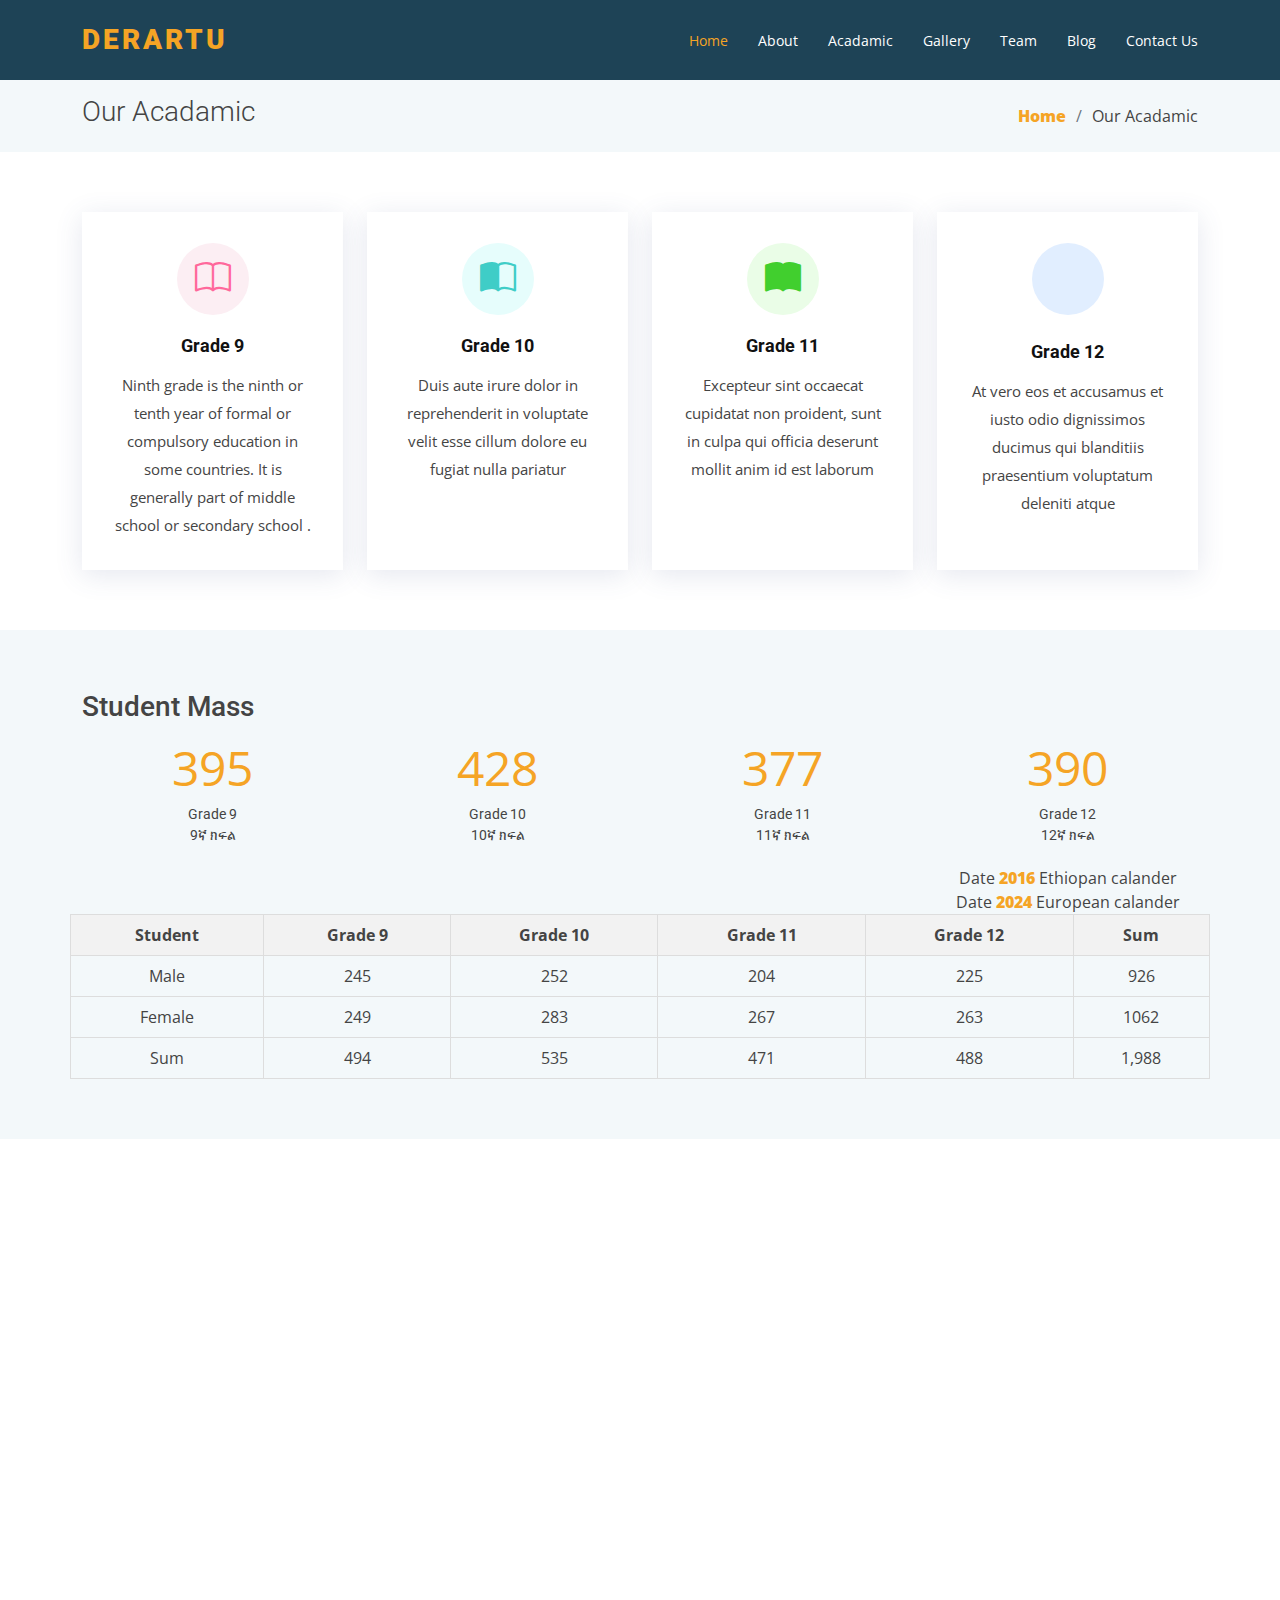
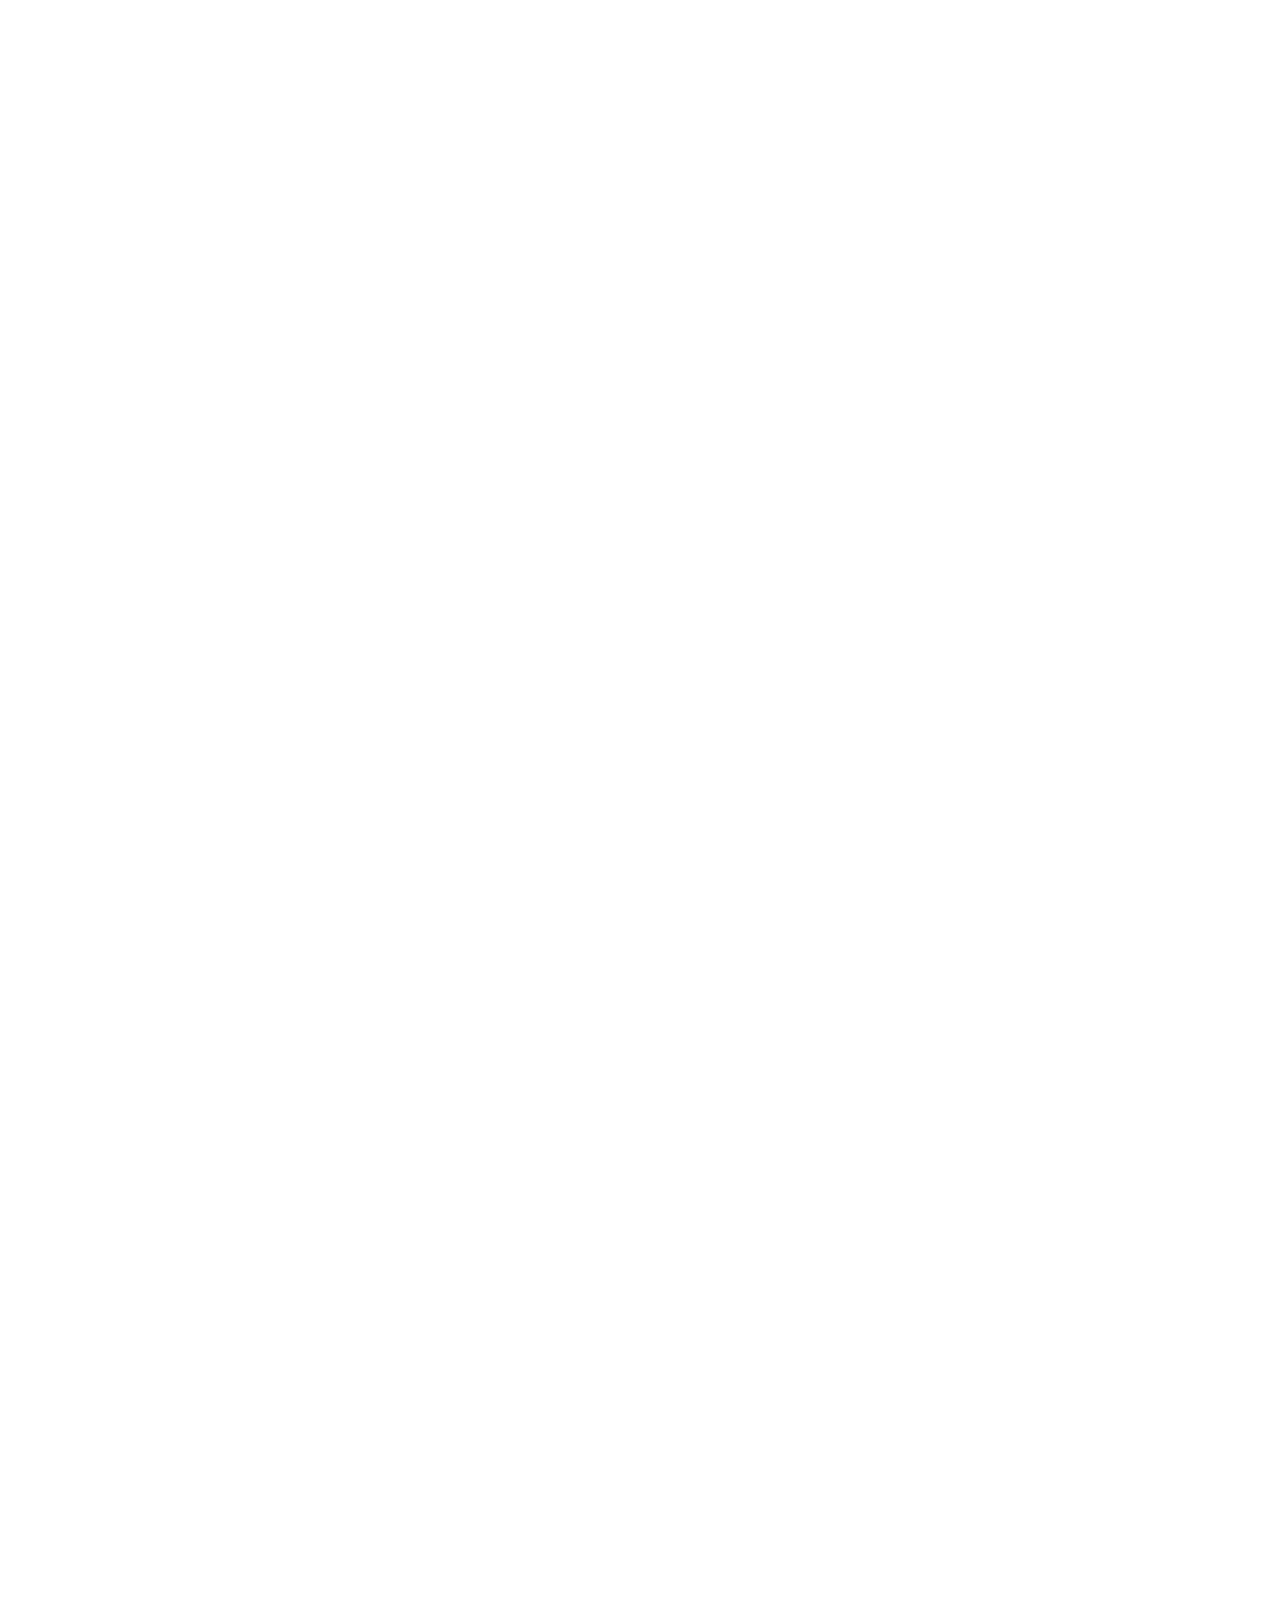
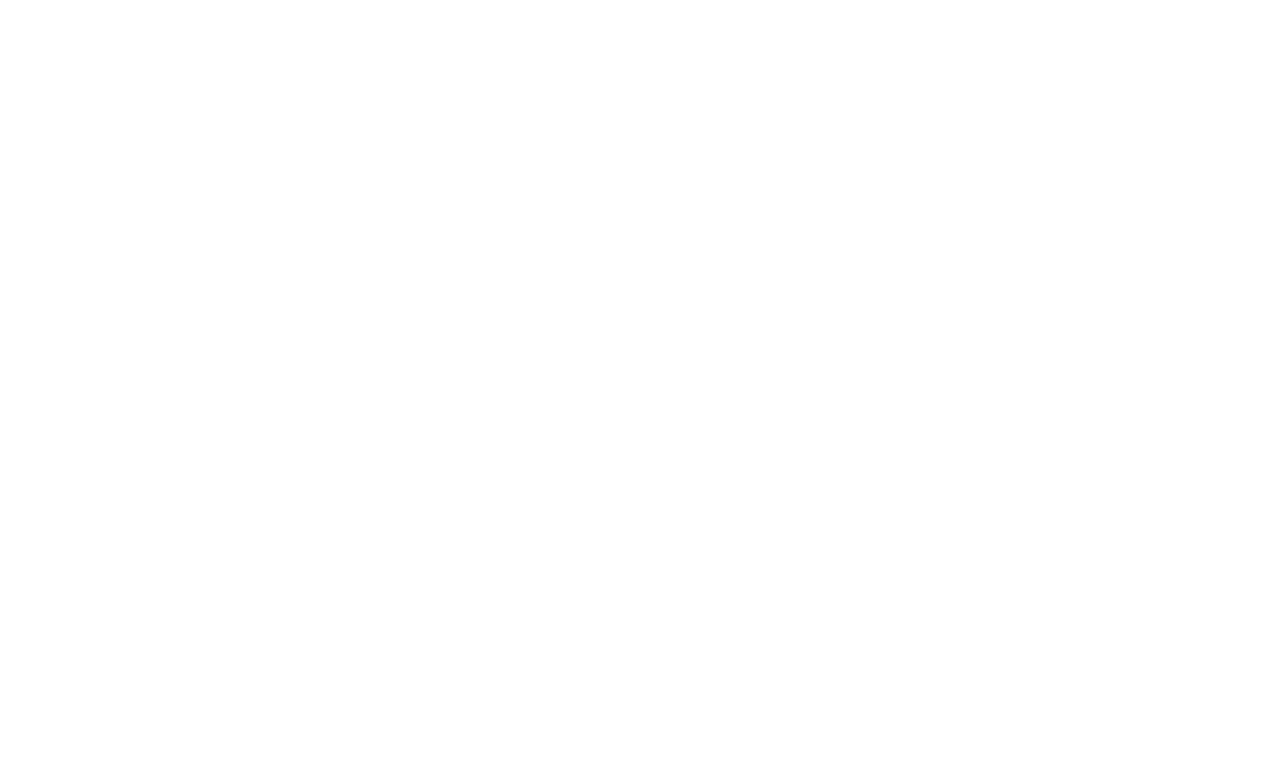
<file: services.html>
<!DOCTYPE html>
<html lang="en">

<head>
  <meta charset="utf-8">
  <meta content="width=device-width, initial-scale=1.0" name="viewport">

  <title> Derartu Tulu Secondary School</title>
  <meta content="" name="description">
  <meta content="" name="keywords">

  <!-- Favicons -->
  <link href="assets/img/logo/logo.jpg" rel="icon">
  <link href="assets/img/logo/logo.jpg" rel="apple-touch-icon">

  <!-- Google Fonts -->
  <link
    href="https://fonts.googleapis.com/css?family=Open+Sans:300,300i,400,400i,600,600i,700,700i|Roboto:300,300i,400,400i,500,500i,700,700i&display=swap"
    rel="stylesheet">
  <link rel="stylesheet" href="https://unicons.iconscout.com/release/v4.0.0/css/line.css" />

  <!-- Vendor CSS Files -->
  <link href="assets/vendor/animate.css/animate.min.css" rel="stylesheet">
  <link href="assets/vendor/aos/aos.css" rel="stylesheet">
  <link href="assets/vendor/bootstrap/css/bootstrap.min.css" rel="stylesheet">
  <link href="assets/vendor/bootstrap-icons/bootstrap-icons.css" rel="stylesheet">
  <link href="assets/vendor/boxicons/css/boxicons.min.css" rel="stylesheet">
  <link href="assets/vendor/glightbox/css/glightbox.min.css" rel="stylesheet">
  <link href="assets/vendor/swiper/swiper-bundle.min.css" rel="stylesheet">

  <!-- Template Main CSS File -->
  <link href="assets/css/style.css" rel="stylesheet">

</head>

<body>

  <!-- ======= Header ======= -->
  <header id="header" class="fixed-top d-flex align-items-center ">
    <div class="container d-flex justify-content-between align-items-center">

      <div class="logo">
        <h1 class="text-light"><a href="index.html"><span><em>Derartu</em></span></a></h1>
        <!-- Uncomment below if you prefer to use an image logo -->
        <!-- <a href="index.html"><img src="assets/img/logo.png" alt="" class="img-fluid"></a>-->
      </div>

      <nav id="navbar" class="navbar">
        <ul>
          <li><a class="active " href="index.html">Home</a></li>
          <li class="dropdown"><a href="about.html"><span>About</span></a>
            <ul>
              <li><a href="about.html">About Derartu</a></li>
              <li><a href="#">Message of Principal </a></li>
              <li><a href="#">Event and Activity</a></li>
              <li><a href="#">Student Fclities</a></li>
            </ul>
          </li>

          <li class="dropdown"><a href="services.html"><span>Acadamic</span></a>
            <ul>
              <li><a href="services.html">Student Life over view</a></li>
              <li><a href="services.html">Sport</a></li>
              <li><a href="services.html">Arts</a></li>
              <li><a href="services.html">music</a></li>
              <li><a href="services.html">Other</a></li>
            </ul>
          <li class="dropdown"><a href="portfolio.html"><span>Gallery</span></a>
            <ul>
              <li><a href="portfolio.html">Student</a></li>
              <li><a href="portfolio.html">Teacher</a></li>
              <li><a href="portfolio.html">Administration</a></li>
              <li><a href="portfolio.html">Day of Picture</a></li>
              <li><a href="portfolio.html">Other</a></li>
            </ul>
          <li class="dropdown"><a href="team.html"><span>Team</span></a>
            <ul>
              <li><a href="#">Academics overview</a></li>
              <li><a href="#">Academics Service</a></li>
              <li class="dropdown"><a href="#"><span>Grade</span> <i class="bi bi-chevron-right"></i></a>
                <ul>
                  <li><a href="#">Grade 9</a></li>
                  <li><a href="#">Grade 10</a></li>
                  <li class="dropdown"><a href="#"><span>Grade 11</span> <i class="bi bi-chevron-right"></i></a>
                    <ul>
                      <li><a href="#">Natural</a></li>
                      <li><a href="#">Social</a></li>
                    </ul>
                  <li class="dropdown"><a href="#"><span>Grade 12</span> <i class="bi bi-chevron-right"></i></a>
                    <ul>
                      <li><a href="#">Natural</a></li>
                      <li><a href="#">Social</a></li>
                    </ul>

                </ul>
              <li><a href="#">Academics blog</a></li>
            </ul>

          <li class="dropdown"><a href="blog.html"><span>Blog</span></a>
            <ul>
              <li><a href="blog.html">Principals Blog</a></li>
              <li><a href="blog.html">Teachers Blog</a></li>
              <li><a href="blog.html">Student Blog</a></li>
              <li><a href="blog.html">Administration Blog</a></li>
              <li><a href="blog.html">Academics blog</a></li>
            </ul>
          <li class="dropdown"><a href="contact.html"><span>Contact Us</span></a>
            <ul>
              <li><a href="#">Call</a></li>
              <li><a href="#">Massage</a></li>
              <li><a href="#">Map</a></li>
            </ul>
        </ul>
        <i class="bi bi-list mobile-nav-toggle"></i>
      </nav><!-- .navbar -->

    </div>
  </header><!-- End Header -->

  <main id="main">

    <!-- ======= Our Services Section ======= -->
    <section class="breadcrumbs">
      <div class="container">

        <div class="d-flex justify-content-between align-items-center">
          <h2>Our Acadamic</h2>
          <ol>
            <li><a href="index.html"><em>Home</em></a></li>
            <li>Our Acadamic</li>
          </ol>
        </div>

      </div>
    </section><!-- End Our Services Section -->

    <!-- ======= Services Section ======= -->
    <section class="services">
      <div class="container">

        <div class="row">
          <div class="col-md-6 col-lg-3 d-flex align-items-stretch" data-aos="fade-up">
            <div class="icon-box icon-box-pink">
              <div class="icon"><i class="bi bi-book"></i></div>
              <h4 class="title"><a href="">Grade 9</a></h4>
              <p class="description">
                Ninth grade is the ninth or tenth year of formal or compulsory education in some countries. It is
                generally part of middle school or secondary school .</p>
            </div>
          </div>

          <div class="col-md-6 col-lg-3 d-flex align-items-stretch" data-aos="fade-up" data-aos-delay="100">
            <div class="icon-box icon-box-cyan">
              <div class="icon"><i class="bi bi-book-half"></i></div>
              <h4 class="title"><a href="">Grade 10</a></h4>
              <p class="description">Duis aute irure dolor in reprehenderit in voluptate velit esse cillum dolore eu
                fugiat nulla pariatur</p>
            </div>
          </div>

          <div class="col-md-6 col-lg-3 d-flex align-items-stretch" data-aos="fade-up" data-aos-delay="200">
            <div class="icon-box icon-box-green">
              <div class="icon"><i class="bi bi-book-fill"></i></div>
              <h4 class="title"><a href="">Grade 11</a></h4>
              <p class="description">Excepteur sint occaecat cupidatat non proident, sunt in culpa qui officia deserunt
                mollit anim id est laborum</p>
            </div>
          </div>

          <div class="col-md-6 col-lg-3 d-flex align-items-stretch" data-aos="fade-up" data-aos-delay="200">
            <div class="icon-box icon-box-blue">
              <div class="icon"><i class="uil uil-graduation-cap"></i></div>
              <h4 class="title"><a href="">Grade 12</a></h4>
              <p class="description">At vero eos et accusamus et iusto odio dignissimos ducimus qui blanditiis
                praesentium voluptatum deleniti atque</p>
            </div>
          </div>

        </div>

      </div>
    </section><!-- End Services Section -->

    <!-- ======= Facts Section ======= -->
    <section class="facts section-bg" data-aos="fade-up">
      <div class="container">
        <h3>Student Mass</h3>
        <div class="row counters">
          <div class="col-lg-3 col-6 text-center">
            <span data-purecounter-start="0" data-purecounter-end="494" data-purecounter-duration="1"
              class="purecounter"></span>
            <p>Grade 9<br>9ኛ ክፍል</p>
          </div>

          <div class="col-lg-3 col-6 text-center">
            <span data-purecounter-start="0" data-purecounter-end="535" data-purecounter-duration="1"
              class="purecounter"></span>
            <p>Grade 10<br>10ኛ ክፍል</p>
          </div>

          <div class="col-lg-3 col-6 text-center">
            <span data-purecounter-start="0" data-purecounter-end="471" data-purecounter-duration="1"
              class="purecounter"></span>
            <p>Grade 11<br>11ኛ ክፍል</p>
          </div>

          <div class="col-lg-3 col-6 text-center">
            <span data-purecounter-start="0" data-purecounter-end="488" data-purecounter-duration="1"
              class="purecounter"></span>
            <p>Grade 12<br>12ኛ ክፍል</p>
          Date <em>2016</em> Ethiopan calander<br>
          Date <em>2024</em> European calander
        </div>
        <table>
          <thead>
              <tr>
                  <th>Student</th>
                  <th>Grade 9</th>
                  <th>Grade 10</th>
                  <th>Grade 11</th>
                  <th>Grade 12</th>
                  <th>Sum</th>
              </tr>
          </thead>
          <tbody>
              <tr>
                  <td>Male</td>
                  <td>245</td>
                  <td>252</td>
                  <td>204</td>
                  <td>225</td>
                  <td>926</td>
              </tr>
              <tr>
                  <td>Female</td>
                  <td>249</td>
                  <td>283</td>
                  <td>267</td>
                  <td>263</td>
                  <td>1062</td>
              </tr>
              <tr>
                  <td>Sum</td>
                  <td>494</td>
                  <td>535</td>
                  <td>471</td>
                  <td>488</td>
                  <td>1,988</td>
              </tr>
          </tbody>
          <style>
            table {
  width: 100%;
  border-collapse: collapse;
}

th, td {
  border: 1px solid #dddddd;
  text-align: center;
  padding: 8px;
}

th {
  background-color: #f2f2f2;
}

          </style>
      </table>
      
      </div>
    </section><!-- End Facts Section -->


    </div>
    </section><!-- End Why Us Section -->

    <!-- ======= Service Details Section ======= -->
    <section class="service-details">
      <div class="container">

        <div class="row">
          <div class="col-md-6 d-flex align-items-stretch" data-aos="fade-up">
            <div class="card">
              <div class="card-img">
                <img src="assets/img/service-details-1.jpg" alt="...">
              </div>
              <div class="card-body">
                <h5 class="card-title"><a href="#">Grade 9</a></h5>
                <p class="card-text">Ninth grade is the ninth or tenth year of formal or compulsory education in some
                  countries. It is generally part of middle school or secondary school depending on country. Students in
                  ninth grade are usually 14–15 years old, but in some countries are 15–16.<br>ዘጠነኛ ክፍል በአንዳንድ አገሮች
                  የመደበኛ ወይም የግዴታ ትምህርት ዘጠነኛ ወይም አስረኛ ዓመት ነው። በአጠቃላይ እንደ ሀገር የመካከለኛ ደረጃ ወይም ሁለተኛ ደረጃ ትምህርት ቤት አካል ነው።
                  የዘጠነኛ ክፍል ተማሪዎች አብዛኛውን ጊዜ ከ14-15 አመት እድሜ ያላቸው ናቸው ነገርግን በአንዳንድ ሀገራት ከ15-16</p>
                <div class="read-more"><a href="#"><i class="bi bi-arrow-right"></i> Read More</a></div>
              </div>
            </div>
          </div>
          <div class="col-md-6 d-flex align-items-stretch" data-aos="fade-up">
            <div class="card">
              <div class="card-img">
                <img src="assets/img/service-details-2.jpg" alt="...">
              </div>
              <div class="card-body">
                <h5 class="card-title"><a href="#">Grade 10</a></h5>
                <p class="card-text">Tenth grade is the tenth year of formal or compulsory education. It is typically
                  the second year of high school. In many parts of the world, students in tenth grade are usually 15 or
                  16 years of age.<br>አስረኛ ክፍል የመደበኛ ወይም የግዴታ ትምህርት አስረኛ አመት ነው። በተለምዶ የሁለተኛ ደረጃ ትምህርት ቤት ሁለተኛ ዓመት ነው።
                  በብዙ የዓለም ክፍሎች የአሥረኛ ክፍል ተማሪዎች አብዛኛውን ጊዜ 15 ወይም 16 ዓመት የሆናቸው ናቸው።</p>
                <div class="read-more"><a href="#"><i class="bi bi-arrow-right"></i> Read More</a></div>
              </div>
            </div>

          </div>
          <div class="col-md-6 d-flex align-items-stretch" data-aos="fade-up">
            <div class="card">
              <div class="card-img">
                <img src="assets/img/service-details-3.jpg" alt="...">
              </div>
              <div class="card-body">
                <h5 class="card-title"><a href="#">Grade 11</a></h5>
                <p class="card-text">Eleventh grade (also known as 11th Grade, Grade 11 or Junior year) is the eleventh
                  year of formal or compulsory education. It is typically the third year of high school (and is the
                  final year in some countries). Students in eleventh grade are usually 16–17 years of age.<br>አስራ አንደኛው
                  ክፍል (እንዲሁም 11ኛ ክፍል፣ 11ኛ ክፍል ወይም ጁኒየር አመት በመባልም ይታወቃል) የመደበኛ ወይም የግዴታ ትምህርት አስራ አንደኛው አመት ነው። እሱ በተለምዶ
                  የሁለተኛ ደረጃ ትምህርት ሦስተኛው ዓመት ነው (እና በአንዳንድ አገሮች የመጨረሻው ዓመት ነው)። የአስራ አንደኛው ክፍል ተማሪዎች አብዛኛውን ጊዜ ከ16-17 አመት
                  እድሜ ያላቸው ናቸው።</p>
                <div class="read-more"><a href="#"><i class="bi bi-arrow-right"></i> Read More</a></div>
              </div>
            </div>
          </div>
          <div class="col-md-6 d-flex align-items-stretch" data-aos="fade-up">
            <div class="card">
              <div class="card-img">
                <img src="assets/img/service-details-4.jpg" alt="...">
              </div>
              <div class="card-body">
                <h5 class="card-title"><a href="#">Grade 12</a></h5>
                <p class="card-text">Twelfth grade (also known as 12th grade, grade 12, senior year, or class 12) is the
                  twelfth year of formal or compulsory education. It is typically the final year of secondary school and
                  K–12 in most parts of the world. Students in twelfth grade are usually 17–18 years old.<br>አሥራ ሁለተኛ
                  ክፍል (እንዲሁም 12ኛ ክፍል፣ 12ኛ ክፍል፣ ከፍተኛ ዓመት ወይም ክፍል 12 በመባልም ይታወቃል) የመደበኛ ወይም የግዴታ ትምህርት አሥራ ሁለተኛ ዓመት ነው።
                  በአብዛኛው የሁለተኛ ደረጃ ትምህርት የመጨረሻ አመት እና K-12 በአብዛኛዎቹ የአለም ክፍሎች ነው። የአስራ ሁለተኛ ክፍል ተማሪዎች አብዛኛውን ጊዜ ከ17-18
                  አመት እድሜ ያላቸው ናቸው።</p>
                <div class="read-more"><a href="#"><i class="bi bi-arrow-right"></i> Read More</a></div>
              </div>
            </div>
          </div>
        </div>

      </div>
    </section><!-- End Service Details Section -->

   
     <!-- ======= Facts Section ======= -->
     <section class="facts section-bg" data-aos="fade-up">
      <div class="container">
        <h3>Teachers Mass</h3>
        <div class="row counters">
          <div class="col-lg-3 col-6 text-center">
            <span data-purecounter-start="0" data-purecounter-end="494" data-purecounter-duration="1"
              class="purecounter"></span>
            <p>Grade 9<br>9ኛ ክፍል</p>
          </div>

          <div class="col-lg-3 col-6 text-center">
            <span data-purecounter-start="0" data-purecounter-end="535" data-purecounter-duration="1"
              class="purecounter"></span>
            <p>Grade 10<br>10ኛ ክፍል</p>
          </div>

          <div class="col-lg-3 col-6 text-center">
            <span data-purecounter-start="0" data-purecounter-end="471" data-purecounter-duration="1"
              class="purecounter"></span>
            <p>Grade 11<br>11ኛ ክፍል</p>
          </div>

          <div class="col-lg-3 col-6 text-center">
            <span data-purecounter-start="0" data-purecounter-end="488" data-purecounter-duration="1"
              class="purecounter"></span>
            <p>Grade 12<br>12ኛ ክፍል</p>
          Date <em>2016</em> Ethiopan calander<br>
          Date <em>2024</em> European calander
        </div>
             
<table>
  <thead>
      <tr>
          <th>Teacher</th>
          <th>Male</th>
          <th>Female</th>
          <th>Sum</th>
      </tr>
  </thead>
  <tbody>
      <tr>
          <td>Master's Degree</td>
          <td>62</td>
          <td>15</td>
          <td>77</td>
      </tr>
      <tr>
          <td>Degree Level</td>
          <td>42</td>
          <td>14</td>
          <td>56</td>
      </tr>
      <tr>
          <td>8-12 Grade</td>
          <td>6</td>
          <td>8</td>
          <td>56</td>
      </tr>
     
  </tbody>
  <style>
    table {
    width: 75%;
    border-collapse: collapse;
}

th, td {
    border: 1px solid #dddddd;
    text-align: center;
    padding: 8px;
}

th {
    background-color: #f2f2f2;
}

  </style>
</table>
        
      </div>
    </section><!-- End Facts Section -->


    </div>
    </section><!-- End Why Us Section -->

  
  <!-- ======= Footer ======= -->
  <footer id="footer" data-aos="fade-up" data-aos-easing="ease-in-out" data-aos-duration="500">

    <div class="footer-newsletter">
      <div class="container">
        <div class="row">
          <div class="col-lg-6">
            <h4>Our Newsletter</h4>
            <p>Tamen quem nulla quae legam multos aute sint culpa legam noster magna</p>
          </div>
          <div class="col-lg-6">
            <form action="" method="post">
              <input type="email" name="email"><input type="submit" value="Subscribe">
            </form>
          </div>
        </div>
      </div>
    </div>

    <div class="footer-top">
      <div class="container">
        <div class="row">

          <div class="col-lg-3 col-md-6 footer-links">
            <h4>Useful Links</h4>
            <ul>
              <li><i class="bx bx-chevron-right"></i> <a href="#">Home</a></li>
              <li><i class="bx bx-chevron-right"></i> <a href="#">About us</a></li>
              <li><i class="bx bx-chevron-right"></i> <a href="#">Services</a></li>
              <li><i class="bx bx-chevron-right"></i> <a href="#">Terms of service</a></li>
              <li><i class="bx bx-chevron-right"></i> <a href="#">Privacy policy</a></li>
            </ul>
          </div>

          <div class="col-lg-3 col-md-6 footer-links">
            <h4>Our Services</h4>
            <ul>
              <li><i class="bx bx-chevron-right"></i> <a href="#">Web Design</a></li>
              <li><i class="bx bx-chevron-right"></i> <a href="#">Web Development</a></li>
              <li><i class="bx bx-chevron-right"></i> <a href="#">Product Management</a></li>
              <li><i class="bx bx-chevron-right"></i> <a href="#">Marketing</a></li>
              <li><i class="bx bx-chevron-right"></i> <a href="#">Graphic Design</a></li>
            </ul>
          </div>

          <div class="col-lg-3 col-md-6 footer-contact">
            <h4>Contact Us</h4>
            <p>
              A108 Adam Street <br>
              Ethiopan, NY 535022<br>
              United States <br><br>
              <strong>Phone:</strong> +251954889050<br>
              <strong>Email:</strong> mesfinabel511.com<br>
            </p>

          </div>

          <div class="col-lg-3 col-md-6 footer-info">
            <h3>About Moderna</h3>
            <p>Cras fermentum odio eu feugiat lide par naso tierra. Justo eget nada terra videa magna derita valies
              darta donna mare fermentum iaculis eu non diam phasellus.</p>
            <div class="social-links mt-3">
              <a href="#" class="twitter"><i class="bx bxl-twitter"></i></a>
              <a href="#" class="facebook"><i class="bx bxl-facebook"></i></a>
              <a href="#" class="instagram"><i class="bx bxl-instagram"></i></a>
              <a href="#" class="linkedin"><i class="bx bxl-linkedin"></i></a>
            </div>
          </div>

        </div>
      </div>
    </div>

    <div class="container">
      <div class="copyright">
        &copy; Copyright <strong><span>School</span></strong>. All Rights Reserved
      </div>
      <div class="credits">
        <!-- All the links in the footer should remain intact. -->
        <!-- You can delete the links only if you purchased the pro version. -->
        <!-- Licensing information: https://bootstrapmade.com/license/ -->
        <!-- Purchase the pro version with working PHP/AJAX contact form: https://bootstrapmade.com/free-bootstrap-template-corporate-moderna/ -->
        Designed by <a href="">Abel Mesfin</a>
      </div>
    </div>
  </footer><!-- End Footer -->

  <a href="#" class="back-to-top d-flex align-items-center justify-content-center"><i
      class="bi bi-arrow-up-short"></i></a>

  <!-- Vendor JS Files -->
  <script src="assets/vendor/purecounter/purecounter_vanilla.js"></script>
  <script src="assets/vendor/aos/aos.js"></script>
  <script src="assets/vendor/bootstrap/js/bootstrap.bundle.min.js"></script>
  <script src="assets/vendor/glightbox/js/glightbox.min.js"></script>
  <script src="assets/vendor/isotope-layout/isotope.pkgd.min.js"></script>
  <script src="assets/vendor/swiper/swiper-bundle.min.js"></script>
  <script src="assets/vendor/waypoints/noframework.waypoints.js"></script>
  <script src="assets/vendor/php-email-form/validate.js"></script>

  <!-- Template Main JS File -->
  <script src="assets/js/main.js"></script>

</body>

</html>
</file>
<file: assets/css/style.css>
/*--------------------------------------------------------------
# General
--------------------------------------------------------------*/
body {
  font-family: "Open Sans", sans-serif;
  color: #444;
}

a {
  color: #4fa6d5;
  text-decoration: none;
}

a:hover {
  color: #45beff;
  text-decoration: none;
}

h1,
h2,
h3,
h4,
h5,
h6,
.font-primary {
  font-family: "Roboto", sans-serif;
}

/*--------------------------------------------------------------
# Back to top button
--------------------------------------------------------------*/
.back-to-top {
  position: fixed;
  visibility: hidden;
  opacity: 0;
  right: 15px;
  bottom: 15px;
  z-index: 99999;
  background: #68A4C4;
  width: 40px;
  height: 40px;
  border-radius: 4px;
  transition: all 0.4s;
}

.back-to-top i {
  font-size: 24px;
  color: #fff;
  line-height: 0;
}

.back-to-top:hover {
  background: #f5a425;
  color: #fff;
}

.back-to-top.active {
  visibility: visible;
  opacity: 1;
}

/*--------------------------------------------------------------
# Header
--------------------------------------------------------------*/
#header {
  height: 80px;
  transition: all 0.5s;
  z-index: 997;
  transition: all 0.5s;
  background: #1e4356;
}

#header.header-transparent {
  background: none;
}

#header.header-scrolled {
  background: rgba(30, 67, 86, 0.8);
  height: 60px;
}

#header .logo h1 {
  font-size: 28px;
  margin: 0;
  padding: 4px 0;
  line-height: 1;
  font-weight: 400;
  letter-spacing: 3px;
  text-transform: uppercase;
}

#header .logo h1 a,
#header .logo h1 a:hover {
  color: #fff;
  text-decoration: none;
}

#header .logo img {
  padding: 0;
  margin: 0;
  max-height: 40px;
}

#main {
  margin-top: 80px;
}

/*--------------------------------------------------------------
# Navigation Menu
--------------------------------------------------------------*/
/**
* Desktop Navigation 
*/
.navbar {
  padding: 0;
}

.navbar ul {
  margin: 0;
  padding: 0;
  display: flex;
  list-style: none;
  align-items: center;
}

.navbar li {
  position: relative;
}

.navbar a,
.navbar a:focus {
  display: flex;
  align-items: center;
  justify-content: space-between;
  padding: 10px 0 10px 30px;
  font-family: "Open Sans", sans-serif;
  font-size: 14px;
  color: #fff;
  white-space: nowrap;
  transition: 0.3s;
}

.navbar a i,
.navbar a:focus i {
  font-size: 12px;
  line-height: 0;
  margin-left: 5px;
}

.navbar a:hover,
.navbar .active,
.navbar .active:focus,
.navbar li:hover>a {
  color:  #f5a425;
}

.navbar .dropdown ul {
  display: block;
  position: absolute;
  left: 14px;
  top: calc(100% + 30px);
  margin: 0;
  padding: 10px 0;
  z-index: 99;
  opacity: 0;
  visibility: hidden;
  background: #fff;
  box-shadow: 0px 0px 30px rgba(127, 137, 161, 0.25);
  transition: 0.3s;
}

.navbar .dropdown ul li {
  min-width: 200px;
}

.navbar .dropdown ul a {
  padding: 10px 20px;
  font-size: 14px;
  text-transform: none;
  color: #1c3745;
}

.navbar .dropdown ul a i {
  font-size: 12px;
}

.navbar .dropdown ul a:hover,
.navbar .dropdown ul .active:hover,
.navbar .dropdown ul li:hover>a {
  color: #f5a425;
}

.navbar .dropdown:hover>ul {
  opacity: 1;
  top: 100%;
  visibility: visible;
}

.navbar .dropdown .dropdown ul {
  top: 0;
  left: calc(100% - 30px);
  visibility: hidden;
}

.navbar .dropdown .dropdown:hover>ul {
  opacity: 1;
  top: 0;
  left: 100%;
  visibility: visible;
}

@media (max-width: 1366px) {
  .navbar .dropdown .dropdown ul {
    left: -90%;
  }

  .navbar .dropdown .dropdown:hover>ul {
    left: -100%;
  }
}

/**
* Mobile Navigation 
*/
.mobile-nav-toggle {
  color: #fff;
  font-size: 28px;
  cursor: pointer;
  display: none;
  line-height: 0;
  transition: 0.5s;
}

@media (max-width: 991px) {
  .mobile-nav-toggle {
    display: block;
  }

  .navbar ul {
    display: none;
  }
}

.navbar-mobile {
  position: fixed;
  overflow: hidden;
  top: 0;
  right: 0;
  left: 0;
  bottom: 0;
  background: rgba(17, 38, 48, 0.9);
  transition: 0.3s;
}

.navbar-mobile .mobile-nav-toggle {
  position: absolute;
  top: 15px;
  right: 15px;
}

.navbar-mobile ul {
  display: block;
  position: absolute;
  top: 55px;
  right: 15px;
  bottom: 15px;
  left: 15px;
  padding: 10px 0;
  background-color: #fff;
  overflow-y: auto;
  transition: 0.3s;
}

.navbar-mobile a,
.navbar-mobile a:focus {
  padding: 10px 20px;
  font-size: 15px;
  color: #1e4356;
}

.navbar-mobile a:hover,
.navbar-mobile .active,
.navbar-mobile li:hover>a {
  color: #68A4C4;
}

.navbar-mobile .getstarted,
.navbar-mobile .getstarted:focus {
  margin: 15px;
}

.navbar-mobile .dropdown ul {
  position: static;
  display: none;
  margin: 10px 20px;
  padding: 10px 0;
  z-index: 99;
  opacity: 1;
  visibility: visible;
  background: #fff;
  box-shadow: 0px 0px 30px rgba(127, 137, 161, 0.25);
}

.navbar-mobile .dropdown ul li {
  min-width: 200px;
}

.navbar-mobile .dropdown ul a {
  padding: 10px 20px;
}

.navbar-mobile .dropdown ul a i {
  font-size: 12px;
}

.navbar-mobile .dropdown ul a:hover,
.navbar-mobile .dropdown ul .active:hover,
.navbar-mobile .dropdown ul li:hover>a {
  color: #68A4C4;
}

.navbar-mobile .dropdown>.dropdown-active {
  display: block;
}

/*--------------------------------------------------------------
# Hero Section
--------------------------------------------------------------*/
#hero {
  width: 100%;
  height: 90vh;
  overflow: hidden;
  position: relative;
}

#hero::after {
  content: "";
  position: absolute;
  left: 50%;
  top: 0;
  width: 130%;
  height: 95%;
  background: linear-gradient(to right, rgba(30, 67, 86, 0.697), rgba(30, 67, 86, 0.224)), url("../img/logo/logo\ 1.jpg") center top no-repeat;
  z-index: 0;
  border-radius: 0 1%  50% 50%;
  transform: translateX(-50%) rotate(0deg);
}

#hero::before {
  content: "";
  position: absolute;
  left: 50%;
  top: 0;
  width: 130%;
  height: 96%;
  background: #68A4C4;
  opacity: 0.3;
  z-index: 0;
  border-radius: 0 0 50% 50%;
  transform: translateX(-50%) translateY(18px) rotate(2deg);
}

#hero .carousel-container {
  display: flex;
  justify-content: center;
  align-items: center;
  flex-direction: column;
  text-align: center;
  bottom: 0;
  top: 0;
  left: 0;
  right: 0;
}

#hero h2 {
  color: #fff;
  margin-bottom: 30px;
  font-size: 40px;
  font-weight: 500;
}

#hero p {
  width: 80%;
  animation-delay: 0.4s;
  margin: 0 auto 30px auto;
  color: #fff;
}

#hero .carousel-control-prev,
#hero .carousel-control-next {
  width: 10%;
}

#hero .carousel-control-next-icon,
#hero .carousel-control-prev-icon {
  background: none;
  font-size: 48px;
  line-height: 1;
  width: auto;
  height: auto;
}

#hero .btn-get-started {
  font-family: "Roboto", sans-serif;
  font-weight: 500;
  font-size: 14px;
  letter-spacing: 1px;
  display: inline-block;
  padding: 12px 32px;
  border-radius: 50px;
  transition: 0.5s;
  line-height: 1;
  margin: 10px;
  color: #fff;
  animation-delay: 0.8s;
  border: 1px solid #f5a425;
}

#hero .btn-get-started:hover {
  background: #f5a425;
  color: #fff;
  text-decoration: none;
}

@media (min-width: 1024px) {
  #hero p {
    width: 60%;
  }

  #hero .carousel-control-prev,
  #hero .carousel-control-next {
    width: 5%;
  }
}

@media (max-width: 768px) {
  #hero::after {
    width: 180%;
    height: 95%;
    border-radius: 0 0 50% 50%;
    transform: translateX(-50%) rotate(0deg);
  }

  #hero::before {
    top: 0;
    width: 180%;
    height: 94%;
    border-radius: 0 0 50% 50%;
    transform: translateX(-50%) translateY(20px) rotate(4deg);
  }
}

@media (max-width: 575px) {
  #hero h2 {
    font-size: 30px;
  }

  #hero::after {
    left: 40%;
    top: 0;
    width: 200%;
    height: 95%;
    border-radius: 0 0 50% 50%;
    transform: translateX(-50%) rotate(0deg);
  }

  #hero::before {
    left: 50%;
    top: 0;
    width: 200%;
    height: 94%;
    border-radius: 0 0 50% 50%;
    transform: translateX(-50%) translateY(20px) rotate(4deg);
  }
}

/*--------------------------------------------------------------
# Hero No Slider Section
--------------------------------------------------------------*/
#hero-no-slider {
  width: 100%;
  height: 100vh;
  overflow: hidden;
  position: relative;
  text-align: center;
}

#hero-no-slider::before {
  content: "";
  position: absolute;
  left: 0;
  top: 0;
  right: 0;
  bottom: 0;
  background: linear-gradient(to right, rgba(30, 67, 86, 0.525), rgba(30, 67, 86, 0.417)), url("../img/home\ page\ the\ school.jpg") center top no-repeat;
}

#hero-no-slider h2 {
  color: #fff;
  margin-bottom: 15px;
  font-size: 48px;
  font-weight: 700;
}
em{
  font-style: normal;
  color: #f5a425;
  font-weight: 900;
}

#hero-no-slider p {
  color: #fff;
}
#hero-no-slider p:hover{
  color: #f5a425;
}
#hero-no-slider .btn-get-started {
  font-family: "Roboto", sans-serif;
  font-weight: 500;
  font-size: 14px;
  letter-spacing: 1px;
  display: inline-block;
  padding: 12px 32px;
  border-radius: 50px;
  transition: 0.5s;
  line-height: 1;
  margin: 10px;
  color: #fff;
  animation-delay: 0.8s;
  border: 1px solid #f5a425;
}

#hero-no-slider .btn-get-started:hover {
  background: #f5a425;
  color: #fff;
  text-decoration: none;
}

@media (max-width: 575px) {
  #hero-no-slider h2 {
    font-size: 30px;
  }
}

/*--------------------------------------------------------------
# Sections General
--------------------------------------------------------------*/
section {
  padding: 60px 0;
}

.section-bg {
  background-color: #f3f8fa;
}

.section-title {
  text-align: center;
  padding-bottom: 30px;
}

.section-title h2 {
  font-size: 28px;
  font-weight: 400;
  margin-bottom: 20px;
  padding-bottom: 20px;
  position: relative;
}

.section-title h2::before {
  content: "";
  position: absolute;
  display: block;
  width: 120px;
  height: 1px;
  background: #ddd;
  bottom: 1px;
  left: calc(50% - 60px);
}

.section-title h2::after {
  content: "";
  position: absolute;
  display: block;
  width: 40px;
  height: 3px;
  background: #68A4C4;
  bottom: 0;
  left: calc(50% - 20px);
}

.section-title p {
  margin-bottom: 0;
}

/*--------------------------------------------------------------
# Breadcrumbs
--------------------------------------------------------------*/
.breadcrumbs {
  padding: 15px 0;
  background-color: #f3f8fa;
  min-height: 40px;
}

.breadcrumbs h2 {
  font-size: 28px;
  font-weight: 300;
}

.breadcrumbs ol {
  display: flex;
  flex-wrap: wrap;
  list-style: none;
  padding: 0;
  margin: 0;
}

.breadcrumbs ol li+li {
  padding-left: 10px;
}

.breadcrumbs ol li+li::before {
  display: inline-block;
  padding-right: 10px;
  color: #6c757d;
  content: "/";
}

@media (max-width: 768px) {
  .breadcrumbs .d-flex {
    display: block !important;
  }

  .breadcrumbs ol {
    display: block;
  }

  .breadcrumbs ol li {
    display: inline-block;
  }
}

/*--------------------------------------------------------------
# Our Services
--------------------------------------------------------------*/
.services {
  padding-bottom: 20px;
}

.services .icon-box {
  padding: 30px;
  position: relative;
  overflow: hidden;
  margin: 0 0 40px 0;
  background: #fff;
  box-shadow: 0 5px 26px 0 rgba(68, 88, 144, 0.14);
  transition: all 0.3s ease-in-out;
  text-align: center;
  border: 1px solid #fff;
}

.services .icon {
  margin: 0 auto 20px auto;
  padding-top: 17px;
  display: inline-block;
  text-align: center;
  border-radius: 50%;
  width: 72px;
  height: 72px;
}

.services .icon i {
  font-size: 36px;
  line-height: 1;
}

.services .title {
  font-weight: 700;
  margin-bottom: 15px;
  font-size: 18px;
}

.services .title a {
  color: #111;
}
.services .title p {
  color: #111;
}

.services .description {
  font-size: 15px;
  line-height: 28px;
  margin-bottom: 0;
}

.services .icon-box-pink .icon {
  background: #fceef3;
}

.services .icon-box-pink .icon i {
  color: #ff689b;
}

.services .icon-box-pink:hover {
  border-color: #ff689b;
}

.services .icon-box-cyan .icon {
  background: #e6fdfc;
}

.services .icon-box-cyan .icon i {
  color: #3fcdc7;
}

.services .icon-box-cyan:hover {
  border-color: #3fcdc7;
}

.services .icon-box-green .icon {
  background: #eafde7;
}

.services .icon-box-green .icon i {
  color: #41cf2e;
}

.services .icon-box-green:hover {
  border-color: #41cf2e;
}

.services .icon-box-blue .icon {
  background: #e1eeff;
}

.services .icon-box-blue .icon i {
  color: #2282ff;
}

.services .icon-box-blue:hover {
  border-color: #2282ff;
}

.btn {
  background-color: #17455e; /* Green */
  border: none;
  color: white;
  padding: 15px 32px;
  text-align: center;
  text-decoration: none;
  display: inline-block;
  font-size: 16px;
  margin: 4px 2px;
  cursor: pointer;
  border-radius: 10px;
}

.btn:hover {
  background-color: #f5a425; /* Darker green */
}

/*--------------------------------------------------------------
# Why Us
--------------------------------------------------------------*/
.why-us .container {
  box-shadow: 0 5px 25px 0 rgba(214, 215, 216, 0.6);
  background: #fff;
}

.why-us .icon-box+.icon-box {
  margin-top: 50px;
}

.why-us .icon-box .icon {
  float: left;
  display: flex;
  align-items: center;
  justify-content: center;
  width: 72px;
  height: 72px;
  background: #f3f8fa;
  border-radius: 6px;
  transition: 0.5s;
}

.why-us .icon-box .icon i {
  color: #68A4C4;
  font-size: 32px;
}

.why-us .icon-box:hover .icon {
  background: #f5a425;
}

.why-us .icon-box:hover .icon i {
  color: #fff;
}

.why-us .icon-box .title {
  margin-left: 95px;
  font-weight: 700;
  margin-bottom: 10px;
  font-size: 18px;
  text-transform: uppercase;
}

.why-us .icon-box .title a {
  color: #343a40;
  transition: 0.3s;
}

.why-us .icon-box .title a:hover {
  color: #f5a425;
}

.why-us .icon-box .description {
  margin-left: 95px;
  line-height: 24px;
  font-size: 14px;
}

.why-us .video-box {
  position: relative;
}

.why-us .video-box img {
  padding-top: 15px;
  padding-bottom: 15px;
}

.why-us .play-btn {
  width: 94px;
  height: 94px;
  background: radial-gradient(#f5a425 50%, rgba(104, 164, 196, 0.4) 52%);
  border-radius: 50%;
  display: block;
  position: absolute;
  left: calc(50% - 47px);
  top: calc(50% - 47px);
  overflow: hidden;
}

.why-us .play-btn::after {
  content: "";
  position: absolute;
  left: 50%;
  top: 50%;
  transform: translateX(-40%) translateY(-50%);
  width: 0;
  height: 0;
  border-top: 10px solid transparent;
  border-bottom: 10px solid transparent;
  border-left: 15px solid #fff;
  z-index: 100;
  transition: all 400ms cubic-bezier(0.55, 0.055, 0.675, 0.19);
}

.why-us .play-btn::before {
  content: "";
  position: absolute;
  width: 120px;
  height: 120px;
  animation-delay: 0s;
  animation: pulsate-btn 2s;
  animation-direction: forwards;
  animation-iteration-count: infinite;
  animation-timing-function: steps;
  opacity: 1;
  border-radius: 50%;
  border: 5px solid rgba(104, 164, 196, 0.7);
  top: -15%;
  left: -15%;
  background: rgba(198, 16, 0, 0);
}

.why-us .play-btn:hover::after {
  border-left: 15px solid #f5a425;
  transform: scale(20);
}

.why-us .play-btn:hover::before {
  content: "";
  position: absolute;
  left: 50%;
  top: 50%;
  transform: translateX(-40%) translateY(-50%);
  width: 0;
  height: 0;
  border: none;
  border-top: 10px solid transparent;
  border-bottom: 10px solid transparent;
  border-left: 15px solid #fff;
  z-index: 200;
  animation: none;
  border-radius: 0;
}

@keyframes pulsate-btn {
  0% {
    transform: scale(0.6, 0.6);
    opacity: 1;
  }

  100% {
    transform: scale(1, 1);
    opacity: 0;
  }
}

/*--------------------------------------------------------------
# Features
--------------------------------------------------------------*/
.features .row+.row {
  margin-top: 100px;
}

.features h3 {
  font-weight: 400;
  font-size: 24px;
}

.features ul {
  list-style: none;
  padding: 0;
}

.features ul li {
  padding-bottom: 10px;
}

.features ul i {
  font-size: 20px;
  padding-right: 4px;
  color: #68A4C4;
}

.features p:last-child {
  margin-bottom: 0;
}

/*--------------------------------------------------------------
# About
--------------------------------------------------------------*/
.about h3 {
  font-weight: 400;
  font-size: 26px;
}

.about ul {
  list-style: none;
  padding: 0;
}

.about ul li {
  padding-bottom: 10px;
}

.about ul i {
  font-size: 20px;
  padding-right: 4px;
  color: #68A4C4;
}

.about p:last-child {
  margin-bottom: 0;
}

/*--------------------------------------------------------------
# Facts
--------------------------------------------------------------*/
.facts .counters span {
  font-size: 48px;
  display: block;
  color: #f5a425;
}

.facts .counters p {
  padding: 0;
  margin: 0 0 20px 0;
  font-family: "Roboto", sans-serif;
  font-size: 14px;
}

/*--------------------------------------------------------------
# Our Skills
--------------------------------------------------------------*/
.skills {
  padding: 60px 0;
}

.skills .progress {
  height: 35px;
  margin-bottom: 10px;
}

.skills .progress .skill {
  line-height: 35px;
  padding: 0;
  margin: 0 0 0 20px;
  text-transform: uppercase;
}

.skills .progress .skill .val {
  float: right;
  font-style: normal;
  margin: 0 20px 0 0;
}

.skills .progress-bar {
  width: 1px;
  text-align: left;
  transition: 0.9s;
}

/*--------------------------------------------------------------
# Tetstimonials
--------------------------------------------------------------*/
.testimonials {
  padding: 60px 0;
}

.testimonials .section-header {
  margin-bottom: 40px;
}

.testimonials .testimonials-carousel {
  overflow: hidden;
}

.testimonials .testimonial-item {
  text-align: center;
}

.testimonials .testimonial-item .testimonial-img {
  width: 120px;
  border-radius: 50%;
  border: 4px solid #fff;
  margin: 0 auto;
}

.testimonials .testimonial-item h3 {
  font-size: 20px;
  font-weight: bold;
  margin: 10px 0 5px 0;
  color: #111;
}

.testimonials .testimonial-item h4 {
  font-size: 14px;
  color: #999;
  margin: 0 0 15px 0;
}

.testimonials .testimonial-item .quote-icon-left,
.testimonials .testimonial-item .quote-icon-right {
  color: #fbfcfd;
  font-size: 26px;
}

.testimonials .testimonial-item .quote-icon-left {
  display: inline-block;
  left: -5px;
  position: relative;
}

.testimonials .testimonial-item .quote-icon-right {
  display: inline-block;
  right: -5px;
  position: relative;
  top: 10px;
}

.testimonials .testimonial-item p {
  font-style: italic;
  margin: 0 auto 15px auto;
}

.testimonials .swiper-pagination {
  margin-top: 20px;
  position: relative;
}

.testimonials .swiper-pagination .swiper-pagination-bullet {
  width: 12px;
  height: 12px;
  background-color: #fff;
  opacity: 1;
  border: 1px solid #68A4C4;
}

.testimonials .swiper-pagination .swiper-pagination-bullet-active {
  background-color: #68A4C4;
}

/*--------------------------------------------------------------
# Service Details
--------------------------------------------------------------*/
.service-details {
  padding-bottom: 10px;
}

.service-details .card {
  border: 0;
  padding: 0 30px;
  margin-bottom: 60px;
  position: relative;
}

.service-details .card-img {
  width: calc(100% + 60px);
  margin-left: -30px;
  overflow: hidden;
  z-index: 9;
  border-radius: 0;
}

.service-details .card-img img {
  max-width: 100%;
  transition: all 0.3s ease-in-out;
}

.service-details .card-body {
  z-index: 10;
  background: #fff;
  border-top: 4px solid #fff;
  padding: 30px;
  box-shadow: 0px 2px 15px rgba(0, 0, 0, 0.1);
  margin-top: -60px;
  transition: 0.3s;
}

.service-details .card-title {
  font-weight: 700;
  text-align: center;
  margin-bottom: 20px;
}

.service-details .card-title a {
  color: #1e4356;
  transition: 0.3s;
}

.service-details .card-text {
  color: #5e5e5e;
}

.service-details .read-more a {
  color: #777777;
  text-transform: uppercase;
  font-weight: 600;
  font-size: 12px;
  transition: 0.3s;
}

.service-details .read-more a:hover {
  color: #f5a425;
}

.service-details .card:hover img {
  transform: scale(1.1);
}

.service-details .card:hover .card-body {
  border-color: #f5a425;
}

.service-details .card:hover .card-body .card-title a {
  color: #f5a425;
}

/*--------------------------------------------------------------
# Pricing
--------------------------------------------------------------*/
.pricing .row {
  padding-top: 40px;
}

.pricing .box {
  padding: 40px;
  margin-bottom: 30px;
  box-shadow: 0px 0px 30px rgba(73, 78, 92, 0.15);
  background: #fff;
  text-align: center;
}

.pricing h3 {
  font-weight: 300;
  margin-bottom: 15px;
  font-size: 28px;
}

.pricing h4 {
  font-size: 46px;
  color: #68A4C4;
  font-weight: 400;
  font-family: "Open Sans", sans-serif;
  margin-bottom: 25px;
}

.pricing h4 span {
  color: #bababa;
  font-size: 18px;
  display: block;
}

.pricing ul {
  padding: 0;
  list-style: none;
  color: #999;
  text-align: left;
  line-height: 20px;
}

.pricing ul li {
  padding-bottom: 12px;
}

.pricing ul i {
  color: #68A4C4;
  font-size: 18px;
  padding-right: 4px;
}

.pricing ul .na {
  color: #ccc;
}

.pricing ul .na i {
  color: #ccc;
}

.pricing ul .na span {
  text-decoration: line-through;
}

.pricing .get-started-btn {
  background: #1e4356;
  display: inline-block;
  padding: 6px 30px;
  border-radius: 20px;
  color: #fff;
  transition: none;
  font-size: 14px;
  font-weight: 400;
  font-family: "Roboto", sans-serif;
  transition: 0.3s;
}

.pricing .get-started-btn:hover {
  background: #68A4C4;
}

.pricing .featured {
  z-index: 10;
  margin: -30px -5px 0 -5px;
}

.pricing .featured .get-started-btn {
  background: #68A4C4;
}

.pricing .featured .get-started-btn:hover {
  background: #85b6cf;
}

@media (max-width: 992px) {
  .pricing .box {
    max-width: 60%;
    margin: 0 auto 30px auto;
  }
}

@media (max-width: 767px) {
  .pricing .box {
    max-width: 80%;
    margin: 0 auto 30px auto;
  }
}

@media (max-width: 420px) {
  .pricing .box {
    max-width: 100%;
    margin: 0 auto 30px auto;
  }
}

/*--------------------------------------------------------------
# Portfolio
--------------------------------------------------------------*/
.portfolio {
  padding-bottom: 60px;
}

.portfolio #portfolio-flters {
  padding: 0;
  margin: 0 0 35px 0;
  list-style: none;
  text-align: center;
}

.portfolio #portfolio-flters li {
  cursor: pointer;
  margin: 0 12px 5px 12px;
  display: inline-block;
  padding: 0 4px 6px 4px;
  font-size: 16px;
  font-weight: 500;
  line-height: 20px;
  color: #444;
  transition: all 0.3s ease-in-out;
  border-bottom: 2px solid #fff;
  font-family: "Roboto", sans-serif;
}

.portfolio #portfolio-flters li:hover,
.portfolio #portfolio-flters li.filter-active {
  border-color: #68A4C4;
  color: #68A4C4;
}

.portfolio .portfolio-item {
  background: #1e4356;
  overflow: hidden;
  min-height: 200px;
  position: relative;
  border-radius: 4px;
  margin: 0 0 30px 0;
}

.portfolio .portfolio-item img {
  transition: all 0.3s ease-in-out;
}

.portfolio .portfolio-item .portfolio-info {
  opacity: 0;
  position: absolute;
  transition: all 0.3s linear;
  text-align: center;
  top: 10%;
  left: 0;
  right: 0;
}

.portfolio .portfolio-item .portfolio-info h3 {
  font-size: 22px;
  color: #fff;
  font-weight: bold;
}

.portfolio .portfolio-item .portfolio-info a i {
  color: rgba(255, 255, 255, 0.6);
  font-size: 28px;
  transition: 0.3s;
}

.portfolio .portfolio-item .portfolio-info a i:hover {
  color: white;
}

.portfolio .portfolio-item:hover img {
  opacity: 0.6;
  transform: scale(1.1);
}

.portfolio .portfolio-item:hover .portfolio-info {
  opacity: 1;
  top: calc(50% - 30px);
}

/*--------------------------------------------------------------
# Portfolio Details
--------------------------------------------------------------*/
.portfolio-details {
  padding-top: 40px;
}

.portfolio-details .portfolio-details-slider img {
  width: 100%;
}

.portfolio-details .portfolio-details-slider .swiper-pagination {
  margin-top: 20px;
  position: relative;
}

.portfolio-details .portfolio-details-slider .swiper-pagination .swiper-pagination-bullet {
  width: 12px;
  height: 12px;
  background-color: #fff;
  opacity: 1;
  border: 1px solid #68A4C4;
}

.portfolio-details .portfolio-details-slider .swiper-pagination .swiper-pagination-bullet-active {
  background-color: #68A4C4;
}

.portfolio-details .portfolio-info {
  padding: 30px;
  box-shadow: 0px 0 30px rgba(30, 67, 86, 0.08);
}

.portfolio-details .portfolio-info h3 {
  font-size: 22px;
  font-weight: 700;
  margin-bottom: 20px;
  padding-bottom: 20px;
  border-bottom: 1px solid #eee;
}

.portfolio-details .portfolio-info ul {
  list-style: none;
  padding: 0;
  font-size: 15px;
}

.portfolio-details .portfolio-info ul li+li {
  margin-top: 10px;
}

.portfolio-details .portfolio-description {
  padding-top: 30px;
}

.portfolio-details .portfolio-description h2 {
  font-size: 26px;
  font-weight: 700;
  margin-bottom: 20px;
}

.portfolio-details .portfolio-description p {
  padding: 0;
}

/*--------------------------------------------------------------
# Team
--------------------------------------------------------------*/
.team {
  background: #fff;
  padding-bottom: 30px;
}

.team .member {
  margin-bottom: 20px;
  overflow: hidden;
}

.team .member .member-img {
  position: relative;
  overflow: hidden;
}

.team .member .social {
  position: absolute;
  left: 0;
  bottom: -40px;
  right: 0;
  height: 40px;
  opacity: 0;
  transition: bottom ease-in-out 0.4s;
  text-align: center;
  background: rgba(30, 67, 86, 0.8);
  display: flex;
  align-items: center;
  justify-content: center;
}

.team .member .social a {
  transition: color 0.3s;
  color: #fff;
  margin: 0 12px;
  display: inline-block;
}

.team .member .social a:hover {
  color: #68A4C4;
}

.team .member .social i {
  font-size: 18px;
  margin: 0 2px;
}

.team .member .member-info h4 {
  font-weight: 700;
  margin: 15px 0 5px 0;
  font-size: 18px;
}

.team .member .member-info span {
  display: block;
  font-size: 13px;
  text-transform: uppercase;
  font-weight: 400;
  margin-bottom: 15px;
  color: #68A4C4;
}

.team .member .member-info p {
  font-style: italic;
  font-size: 14px;
  line-height: 26px;
  color: #666;
}

.team .member:hover .social {
  bottom: 0;
  opacity: 1;
  transition: bottom ease-in-out 0.4s;
}

.team .member:hover .social a,
.team .member:hover .social i {
  line-height: 0;
  font-size: 18px;
}

/*--------------------------------------------------------------
# Contact
--------------------------------------------------------------*/
.contact {
  padding-bottom: 30px;
}

.contact .info-box {
  color: #444;
  text-align: center;
  box-shadow: 0 0 30px rgba(214, 215, 216, 0.6);
  padding: 20px 0 30px 0;
  margin-bottom: 30px;
}

.contact .info-box i {
  font-size: 32px;
  color: #68A4C4;
  border-radius: 50%;
  padding: 8px;
  border: 2px dotted #a2cce3;
}

.contact .info-box h3 {
  font-size: 20px;
  color: #666;
  font-weight: 700;
  margin: 10px 0;
}

.contact .info-box p {
  padding: 0;
  line-height: 24px;
  font-size: 14px;
  margin-bottom: 0;
}

.contact .php-email-form {
  box-shadow: 0 0 30px rgba(214, 215, 216, 0.6);
  padding: 30px;
  margin-bottom: 30px;
}

.contact .php-email-form .error-message {
  display: none;
  color: #fff;
  background: #ed3c0d;
  text-align: left;
  padding: 15px;
  font-weight: 600;
}

.contact .php-email-form .error-message br+br {
  margin-top: 25px;
}

.contact .php-email-form .sent-message {
  display: none;
  color: #fff;
  background: #18d26e;
  text-align: center;
  padding: 15px;
  font-weight: 600;
}

.contact .php-email-form .loading {
  display: none;
  background: #fff;
  text-align: center;
  padding: 15px;
}

.contact .php-email-form .loading:before {
  content: "";
  display: inline-block;
  border-radius: 50%;
  width: 24px;
  height: 24px;
  margin: 0 10px -6px 0;
  border: 3px solid #18d26e;
  border-top-color: #eee;
  animation: animate-loading 1s linear infinite;
}

.contact .php-email-form input,
.contact .php-email-form textarea {
  border-radius: 0;
  box-shadow: none;
  font-size: 14px;
}

.contact .php-email-form input::focus,
.contact .php-email-form textarea::focus {
  background-color: #68A4C4;
}

.contact .php-email-form input {
  padding: 10px 15px;
}

.contact .php-email-form textarea {
  padding: 12px 15px;
}

.contact .php-email-form button[type=submit] {
  background: #68A4C4;
  border: 0;
  padding: 10px 24px;
  color: #fff;
  transition: 0.4s;
}

.contact .php-email-form button[type=submit]:hover {
  background: #8dbad2;
}

@keyframes animate-loading {
  0% {
    transform: rotate(0deg);
  }

  100% {
    transform: rotate(360deg);
  }
}

/*--------------------------------------------------------------
# Map
--------------------------------------------------------------*/
.map {
  padding: 0;
  margin-bottom: -6px;
}

.map iframe {
  width: 100%;
  height: 380px;
}

/*--------------------------------------------------------------
# Blog
--------------------------------------------------------------*/
.blog {
  padding: 40px 0 20px 0;
}

.blog .entry {
  padding: 30px;
  margin-bottom: 60px;
  box-shadow: 0 4px 16px rgba(0, 0, 0, 0.1);
}

.blog .entry .entry-img {
  max-height: 440px;
  margin: -30px -30px 20px -30px;
  overflow: hidden;
}

.blog .entry .entry-title {
  font-size: 28px;
  font-weight: bold;
  padding: 0;
  margin: 0 0 20px 0;
}

.blog .entry .entry-title a {
  color: #1e4356;
  transition: 0.3s;
}

.blog .entry .entry-title a:hover {
  color: #68A4C4;
}

.blog .entry .entry-meta {
  margin-bottom: 15px;
  color: #72afce;
}

.blog .entry .entry-meta ul {
  display: flex;
  flex-wrap: wrap;
  list-style: none;
  align-items: center;
  padding: 0;
  margin: 0;
}

.blog .entry .entry-meta ul li+li {
  padding-left: 20px;
}

.blog .entry .entry-meta i {
  font-size: 16px;
  margin-right: 8px;
  line-height: 0;
}

.blog .entry .entry-meta a {
  color: #777777;
  font-size: 14px;
  display: inline-block;
  line-height: 1;
}

.blog .entry .entry-content p {
  line-height: 24px;
}

.blog .entry .entry-content .read-more {
  -moz-text-align-last: right;
  text-align-last: right;
}

.blog .entry .entry-content .read-more a {
  display: inline-block;
  background: #68A4C4;
  color: #fff;
  padding: 6px 20px;
  transition: 0.3s;
  font-size: 14px;
}

.blog .entry .entry-content .read-more a:hover {
  background: #7aafcb;
}

.blog .entry .entry-content h3 {
  font-size: 22px;
  margin-top: 30px;
  font-weight: bold;
}

.blog .entry .entry-content blockquote {
  overflow: hidden;
  background-color: #fafafa;
  padding: 60px;
  position: relative;
  text-align: center;
  margin: 20px 0;
}

.blog .entry .entry-content blockquote p {
  color: #444;
  line-height: 1.6;
  margin-bottom: 0;
  font-style: italic;
  font-weight: 500;
  font-size: 22px;
}

.blog .entry .entry-content blockquote::after {
  content: "";
  position: absolute;
  left: 0;
  top: 0;
  bottom: 0;
  width: 3px;
  background-color: #1e4356;
  margin-top: 20px;
  margin-bottom: 20px;
}

.blog .entry .entry-footer {
  padding-top: 10px;
  border-top: 1px solid #e6e6e6;
}

.blog .entry .entry-footer i {
  color: #4c99c1;
  display: inline;
}

.blog .entry .entry-footer a {
  color: #255269;
  transition: 0.3s;
}

.blog .entry .entry-footer a:hover {
  color: #68A4C4;
}

.blog .entry .entry-footer .cats {
  list-style: none;
  display: inline;
  padding: 0 20px 0 0;
  font-size: 14px;
}

.blog .entry .entry-footer .cats li {
  display: inline-block;
}

.blog .entry .entry-footer .tags {
  list-style: none;
  display: inline;
  padding: 0;
  font-size: 14px;
}

.blog .entry .entry-footer .tags li {
  display: inline-block;
}

.blog .entry .entry-footer .tags li+li::before {
  padding-right: 6px;
  color: #6c757d;
  content: ",";
}

.blog .entry .entry-footer .share {
  font-size: 16px;
}

.blog .entry .entry-footer .share i {
  padding-left: 5px;
}

.blog .entry-single {
  margin-bottom: 30px;
}

.blog .blog-author {
  padding: 20px;
  margin-bottom: 30px;
  box-shadow: 0 4px 16px rgba(0, 0, 0, 0.1);
}

.blog .blog-author img {
  width: 120px;
  margin-right: 20px;
}

.blog .blog-author h4 {
  font-weight: 600;
  font-size: 22px;
  margin-bottom: 0px;
  padding: 0;
  color: #1e4356;
}

.blog .blog-author .social-links {
  margin: 0 10px 10px 0;
}

.blog .blog-author .social-links a {
  color: rgba(30, 67, 86, 0.5);
  margin-right: 5px;
}

.blog .blog-author p {
  font-style: italic;
  color: #b7b7b7;
}

.blog .blog-comments {
  margin-bottom: 30px;
}

.blog .blog-comments .comments-count {
  font-weight: bold;
}

.blog .blog-comments .comment {
  margin-top: 30px;
  position: relative;
}

.blog .blog-comments .comment .comment-img {
  margin-right: 14px;
}

.blog .blog-comments .comment .comment-img img {
  width: 60px;
}

.blog .blog-comments .comment h5 {
  font-size: 16px;
  margin-bottom: 2px;
}

.blog .blog-comments .comment h5 a {
  font-weight: bold;
  color: #444;
  transition: 0.3s;
}

.blog .blog-comments .comment h5 a:hover {
  color: #68A4C4;
}

.blog .blog-comments .comment h5 .reply {
  padding-left: 10px;
  color: #1e4356;
}

.blog .blog-comments .comment h5 .reply i {
  font-size: 20px;
}

.blog .blog-comments .comment time {
  display: block;
  font-size: 14px;
  color: #2b607c;
  margin-bottom: 5px;
}

.blog .blog-comments .comment.comment-reply {
  padding-left: 40px;
}

.blog .blog-comments .reply-form {
  margin-top: 30px;
  padding: 30px;
  box-shadow: 0 4px 16px rgba(0, 0, 0, 0.1);
}

.blog .blog-comments .reply-form h4 {
  font-weight: bold;
  font-size: 22px;
}

.blog .blog-comments .reply-form p {
  font-size: 14px;
}

.blog .blog-comments .reply-form input {
  border-radius: 4px;
  padding: 10px 10px;
  font-size: 14px;
}

.blog .blog-comments .reply-form input:focus {
  box-shadow: none;
  border-color: #b1d0e1;
}

.blog .blog-comments .reply-form textarea {
  border-radius: 4px;
  padding: 10px 10px;
  font-size: 14px;
}

.blog .blog-comments .reply-form textarea:focus {
  box-shadow: none;
  border-color: #b1d0e1;
}

.blog .blog-comments .reply-form .form-group {
  margin-bottom: 25px;
}

.blog .blog-comments .reply-form .btn-primary {
  border-radius: 4px;
  padding: 10px 20px;
  border: 0;
  background-color: #1e4356;
}

.blog .blog-comments .reply-form .btn-primary:hover {
  background-color: #255269;
}

.blog .blog-pagination {
  color: #387ea2;
}

.blog .blog-pagination ul {
  display: flex;
  padding: 0;
  margin: 0;
  list-style: none;
}

.blog .blog-pagination li {
  margin: 0 5px;
  transition: 0.3s;
}

.blog .blog-pagination li a {
  color: #1e4356;
  padding: 7px 16px;
  display: flex;
  align-items: center;
  justify-content: center;
}

.blog .blog-pagination li.active,
.blog .blog-pagination li:hover {
  background: #68A4C4;
}

.blog .blog-pagination li.active a,
.blog .blog-pagination li:hover a {
  color: #fff;
}

.blog .sidebar {
  padding: 30px;
  margin: 0 0 60px 20px;
  box-shadow: 0 4px 16px rgba(0, 0, 0, 0.1);
}

.blog .sidebar .sidebar-title {
  font-size: 20px;
  font-weight: 700;
  padding: 0 0 0 0;
  margin: 0 0 15px 0;
  color: #1e4356;
  position: relative;
}

.blog .sidebar .sidebar-item {
  margin-bottom: 30px;
}

.blog .sidebar .search-form form {
  background: #fff;
  border: 1px solid #ddd;
  padding: 3px 10px;
  position: relative;
}

.blog .sidebar .search-form form input[type=text] {
  border: 0;
  padding: 4px;
  border-radius: 4px;
  width: calc(100% - 40px);
}

.blog .sidebar .search-form form button {
  position: absolute;
  top: 0;
  right: 0;
  bottom: 0;
  border: 0;
  background: none;
  font-size: 16px;
  padding: 0 15px;
  margin: -1px;
  background: #68A4C4;
  color: #fff;
  transition: 0.3s;
  border-radius: 0 4px 4px 0;
  line-height: 0;
}

.blog .sidebar .search-form form button i {
  line-height: 0;
}

.blog .sidebar .search-form form button:hover {
  background: #77adca;
}

.blog .sidebar .categories ul {
  list-style: none;
  padding: 0;
}

.blog .sidebar .categories ul li+li {
  padding-top: 10px;
}

.blog .sidebar .categories ul a {
  color: #1e4356;
  transition: 0.3s;
}

.blog .sidebar .categories ul a:hover {
  color: #68A4C4;
}

.blog .sidebar .categories ul a span {
  padding-left: 5px;
  color: #aaaaaa;
  font-size: 14px;
}

.blog .sidebar .recent-posts .post-item+.post-item {
  margin-top: 15px;
}

.blog .sidebar .recent-posts img {
  width: 80px;
  float: left;
}

.blog .sidebar .recent-posts h4 {
  font-size: 15px;
  margin-left: 95px;
  font-weight: bold;
}

.blog .sidebar .recent-posts h4 a {
  color: #1e4356;
  transition: 0.3s;
}

.blog .sidebar .recent-posts h4 a:hover {
  color: #68A4C4;
}

.blog .sidebar .recent-posts time {
  display: block;
  margin-left: 95px;
  font-style: italic;
  font-size: 14px;
  color: #aaaaaa;
}

.blog .sidebar .tags {
  margin-bottom: -10px;
}

.blog .sidebar .tags ul {
  list-style: none;
  padding: 0;
}

.blog .sidebar .tags ul li {
  display: inline-block;
}

.blog .sidebar .tags ul a {
  color: #3f8db5;
  font-size: 14px;
  padding: 6px 14px;
  margin: 0 6px 8px 0;
  border: 1px solid #e4eff5;
  display: inline-block;
  transition: 0.3s;
}

.blog .sidebar .tags ul a:hover {
  color: #fff;
  border: 1px solid #68A4C4;
  background: #68A4C4;
}

.blog .sidebar .tags ul a span {
  padding-left: 5px;
  color: #bedae8;
  font-size: 14px;
}

.btn1 
{
  padding: 50px 30px;
  border-radius: 10px;
  background-color: #123649;
  color: #fff;
  font-family: 'Lucida Sans', 'Lucida Sans Regular', 'Lucida Grande', 'Lucida Sans Unicode', Geneva, Verdana, sans-serif;
  transition: 5s;
}
.btn1:hover 
{
  color: #f5a425;
}
.btn1::after
{
  color: #f5a425;
}

/*--------------------------------------------------------------
# Footer
--------------------------------------------------------------*/
#footer {
  background: #0b212d;
  padding: 0 0 30px 0;
  color: #fff;
  font-size: 14px;
}

#footer .footer-newsletter {
  padding: 50px 0;
  background: #0d2735;
}

#footer .footer-newsletter h4 {
  font-size: 24px;
  margin: 0 0 20px 0;
  padding: 0;
  line-height: 1;
  font-weight: 600;
  color: #f5a425;
}

#footer .footer-newsletter form {
  margin-top: 30px;
  background: #fff;
  padding: 6px 10px;
  position: relative;
  border-radius: 50px;
}

#footer .footer-newsletter form input[type=email] {
  border: 0;
  padding: 4px;
  width: calc(100% - 100px);
}

#footer .footer-newsletter form input[type=submit] {
  position: absolute;
  top: 0;
  right: 0;
  bottom: 0;
  border: 0;
  background: none;
  font-size: 16px;
  padding: 0 20px;
  margin: 3px;
  background: #123649;
  color: #fff;
  transition: 0.3s;
  border-radius: 50px;
}

#footer .footer-newsletter form input[type=submit]:hover {
  background:  #f5a425;
}

#footer .footer-top {
  background: #0d2735;
  border-top: 1px solid #17455e;
  border-bottom: 1px solid rgba(17, 34, 51, 0.744)649;
  padding: 60px 0 30px 0;
}

#footer .footer-top .footer-info {
  margin-bottom: 30px;
}

#footer .footer-top .footer-info h3 {
  font-size: 18px;
  margin: 0 0 20px 0;
  padding: 2px 0 2px 0;
  line-height: 1;
  color:  #f5a425;
  font-weight: 600;
}

#footer .footer-top .footer-info p {
  font-size: 14px;
  line-height: 24px;
  margin-bottom: 0;
  font-family: "Roboto", sans-serif;
  color: #fff;
}

#footer .footer-top .social-links a {
  font-size: 18px;
  display: inline-block;
  background: #1e4356;
  color: #fff;
  line-height: 1;
  padding: 8px 0;
  margin-right: 4px;
  border-radius: 50%;
  text-align: center;
  width: 36px;
  height: 36px;
  transition: 0.3s;
}

#footer .footer-top .social-links a:hover {
  background: #f5a425;
  color: #fff;
  text-decoration: none;
}

#footer .footer-top h4 {
  font-size: 18px;
  font-weight: 600;
  color:  #f5a425;
  position: relative;
  padding-bottom: 12px;
}

#footer .footer-top .footer-links {
  margin-bottom: 30px;
}

#footer .footer-top .footer-links ul {
  list-style: none;
  padding: 0;
  margin: 0;
}

#footer .footer-top .footer-links ul i {
  padding-right: 2px;
  color: #a2cce3;
  font-size: 18px;
  line-height: 1;
}

#footer .footer-top .footer-links ul li {
  padding: 10px 0;
  display: flex;
  align-items: center;
}

#footer .footer-top .footer-links ul li:first-child {
  padding-top: 0;
}

#footer .footer-top .footer-links ul a {
  color: #fff;
  transition: 0.3s;
  display: inline-block;
  line-height: 1;
}

#footer .footer-top .footer-links ul a:hover {
  color:  #f5a425;
}

#footer .footer-top .footer-contact {
  margin-bottom: 30px;
}

#footer .footer-top .footer-contact p {
  line-height: 26px;
}

#footer .copyright {
  text-align: center;
  padding-top: 30px;
}

#footer .credits {
  padding-top: 10px;
  text-align: center;
  font-size: 13px;
  color: #fff;
}

#footer .credits a {
  color: #a2cce3;
}
</file>
<file: table/styles.css>
.container {
    max-width: 800px;
    margin: 0 auto;
    padding: 20px;
    text-align: center;
}

h1, h2 {
    margin-bottom: 20px;
}

input {
    width: 300px;
    padding: 10px;
    margin-right: 10px;
}

button {
    padding: 10px 20px;
    cursor: pointer;
}

table {
    width: 100%;
    border-collapse: collapse;
    margin-top: 20px;
}

th, td {
    border: 1px solid #dddddd;
    text-align: left;
    padding: 8px;
}

th {
    background-color: #f2f2f2;
}
</file>
